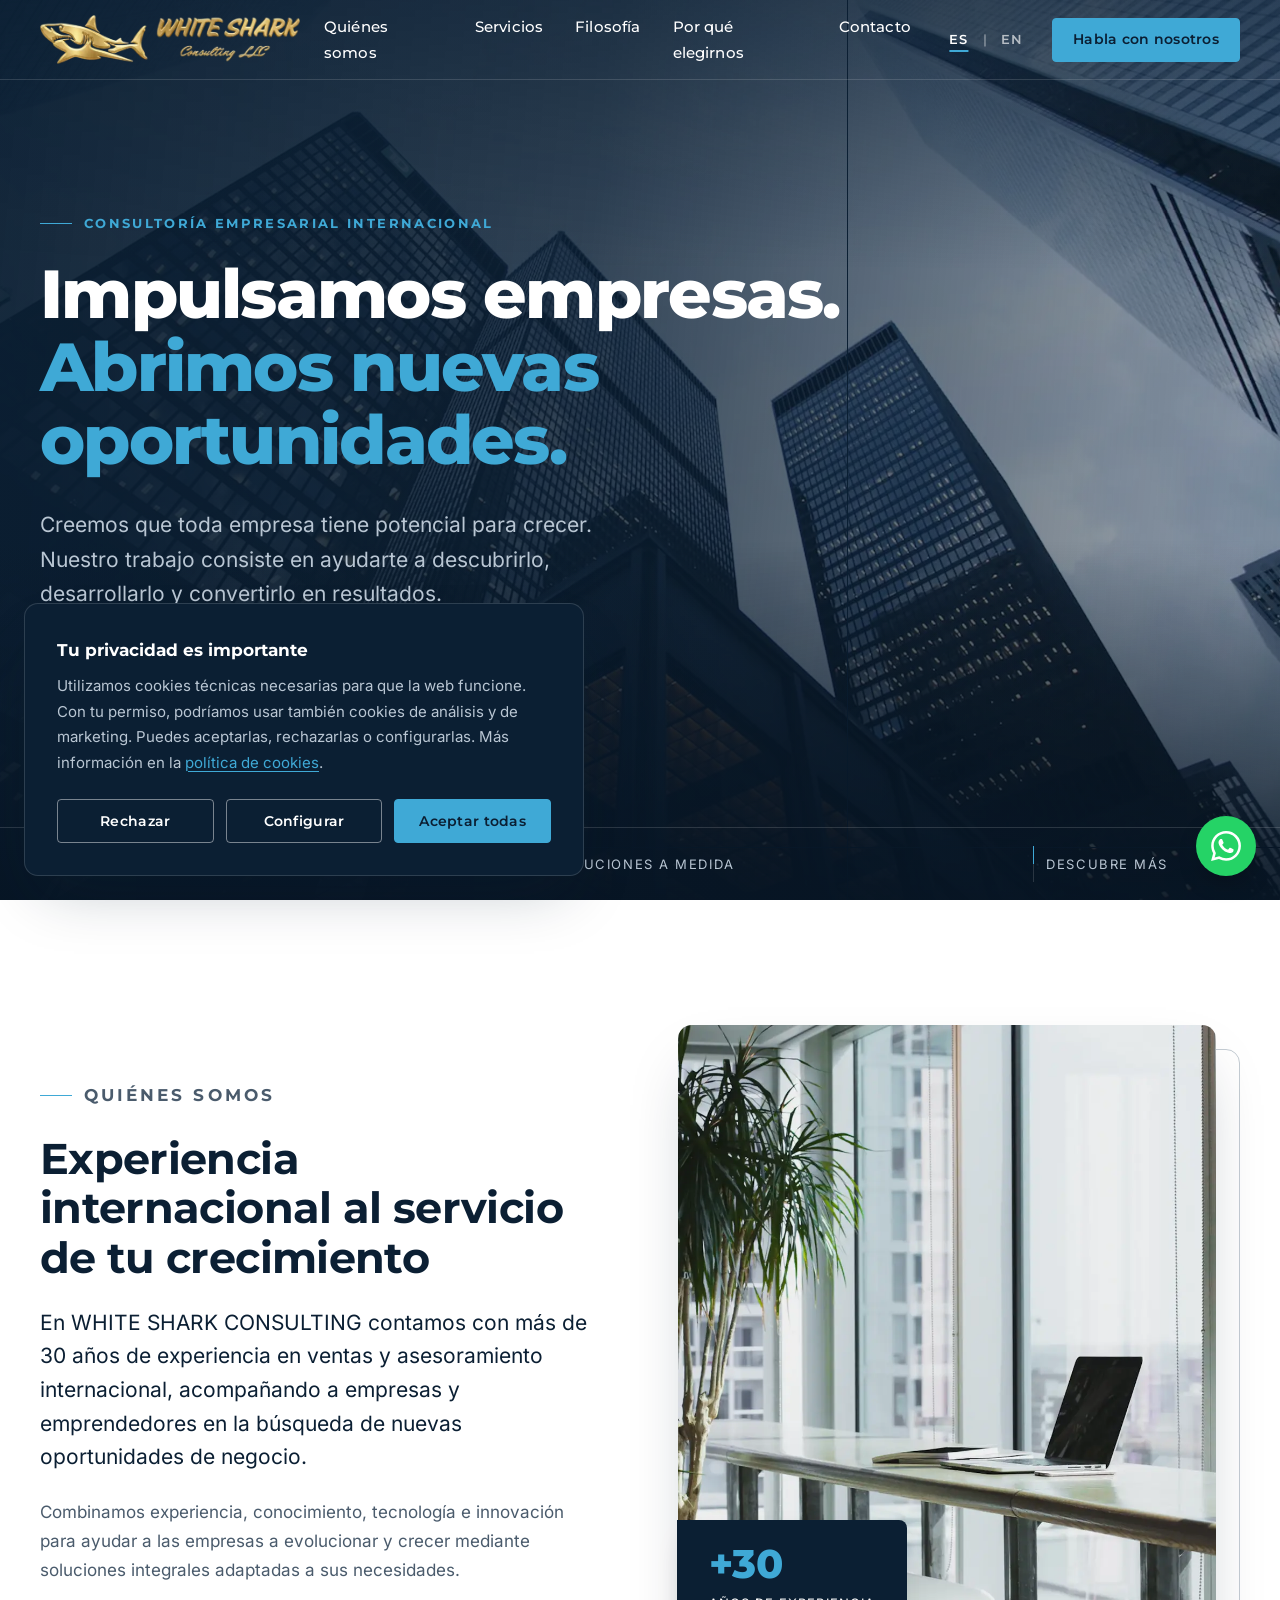
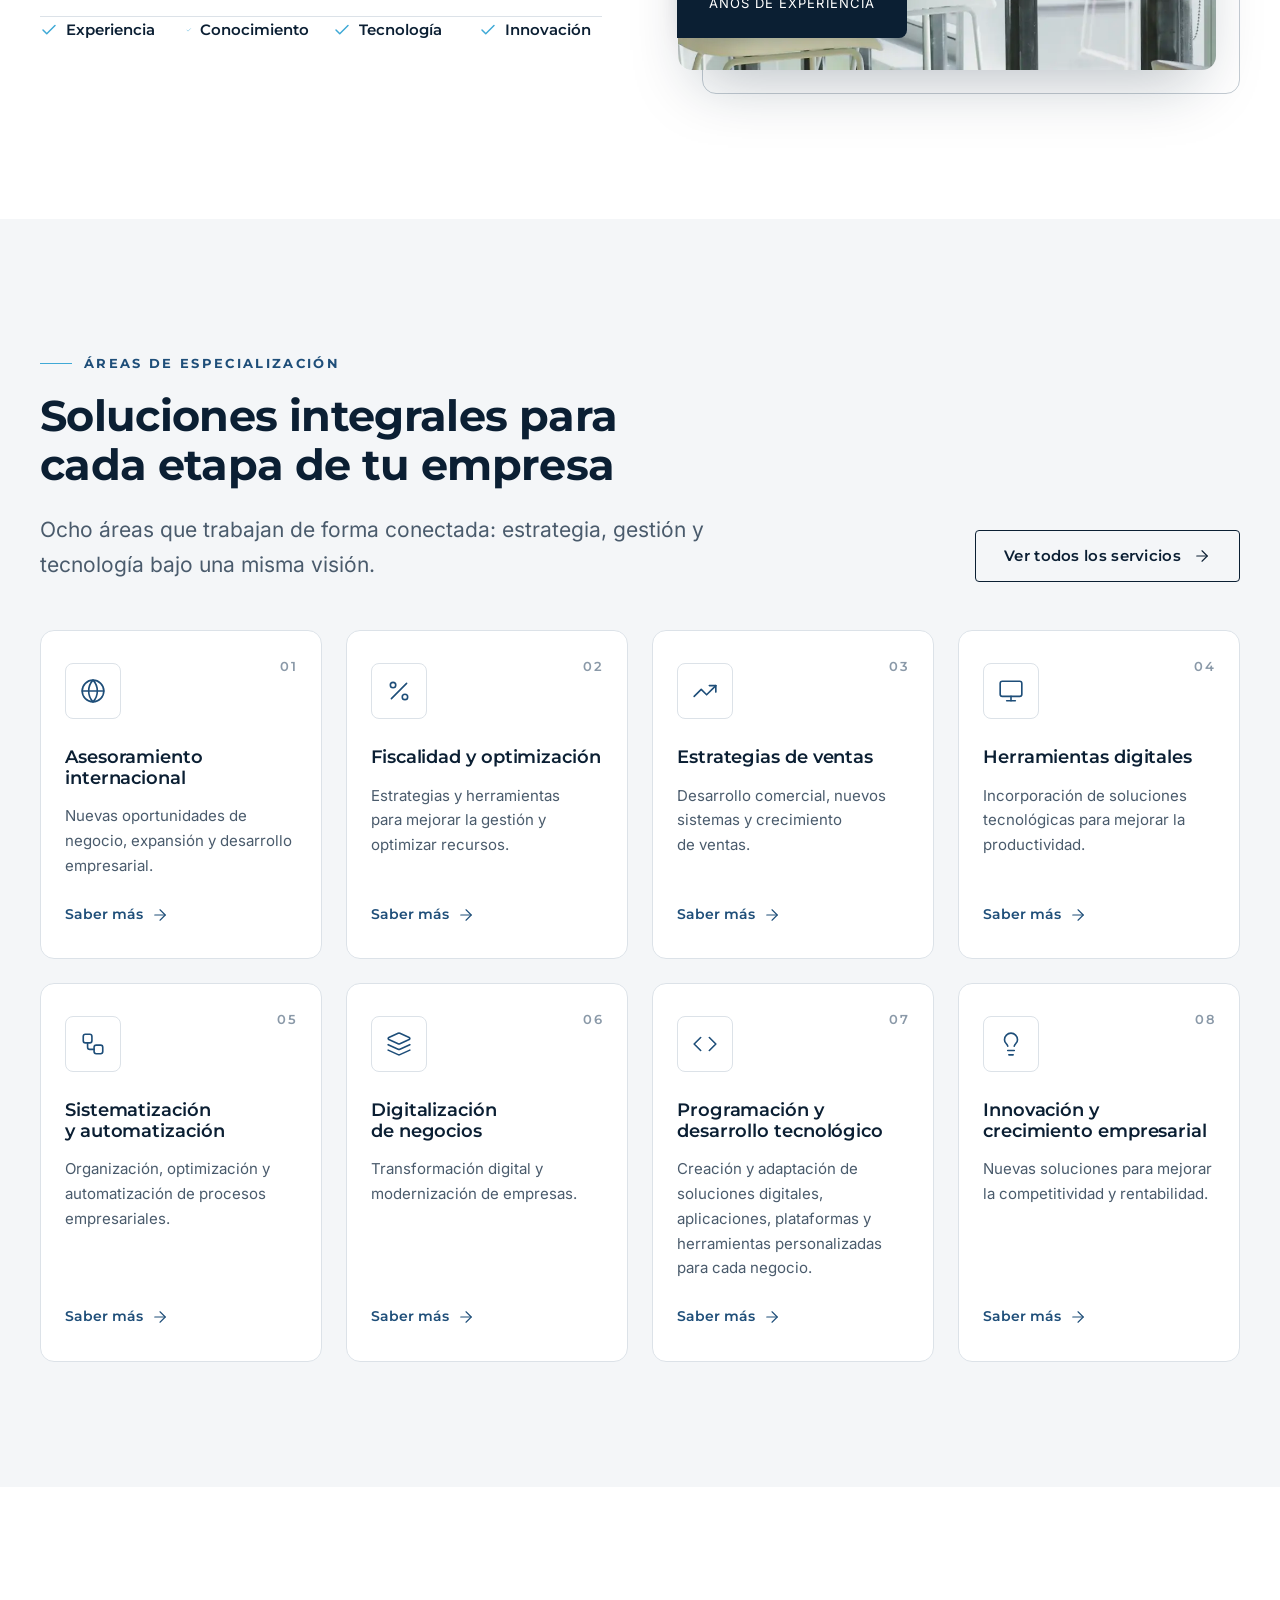
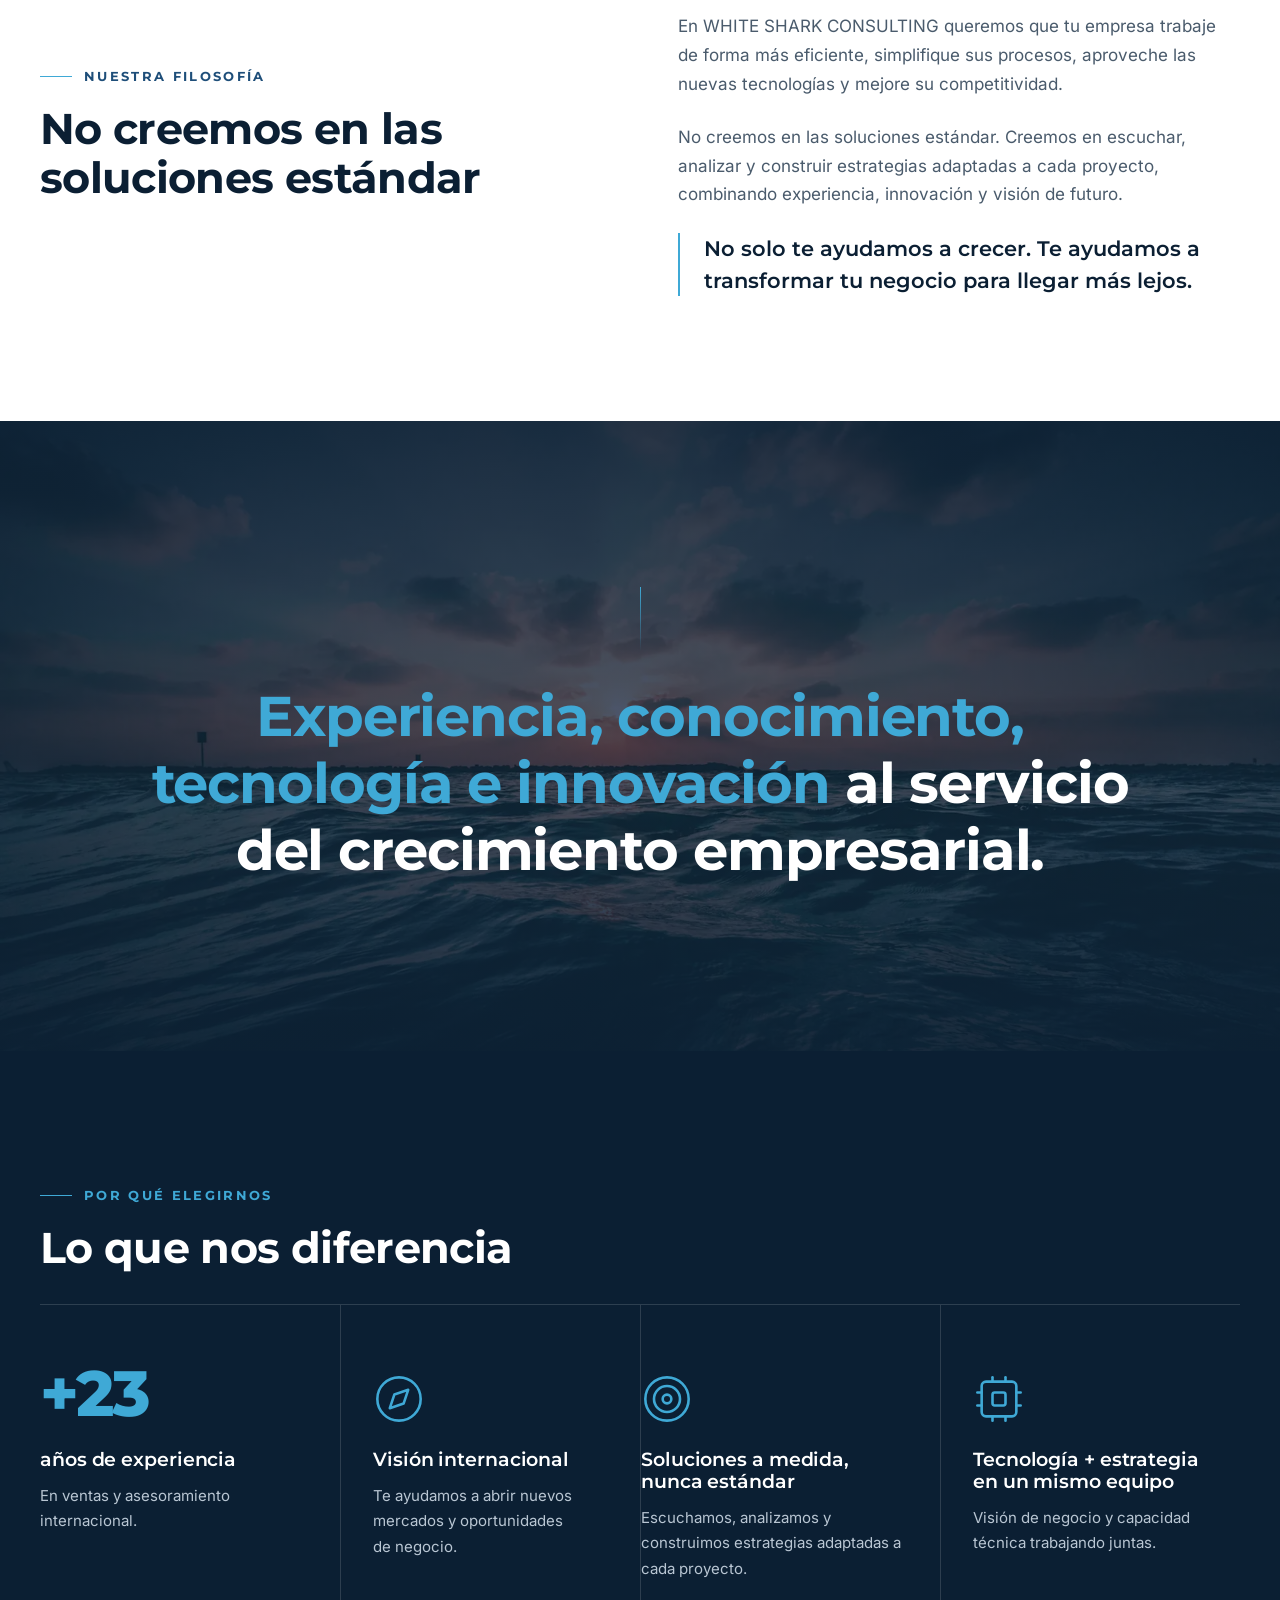
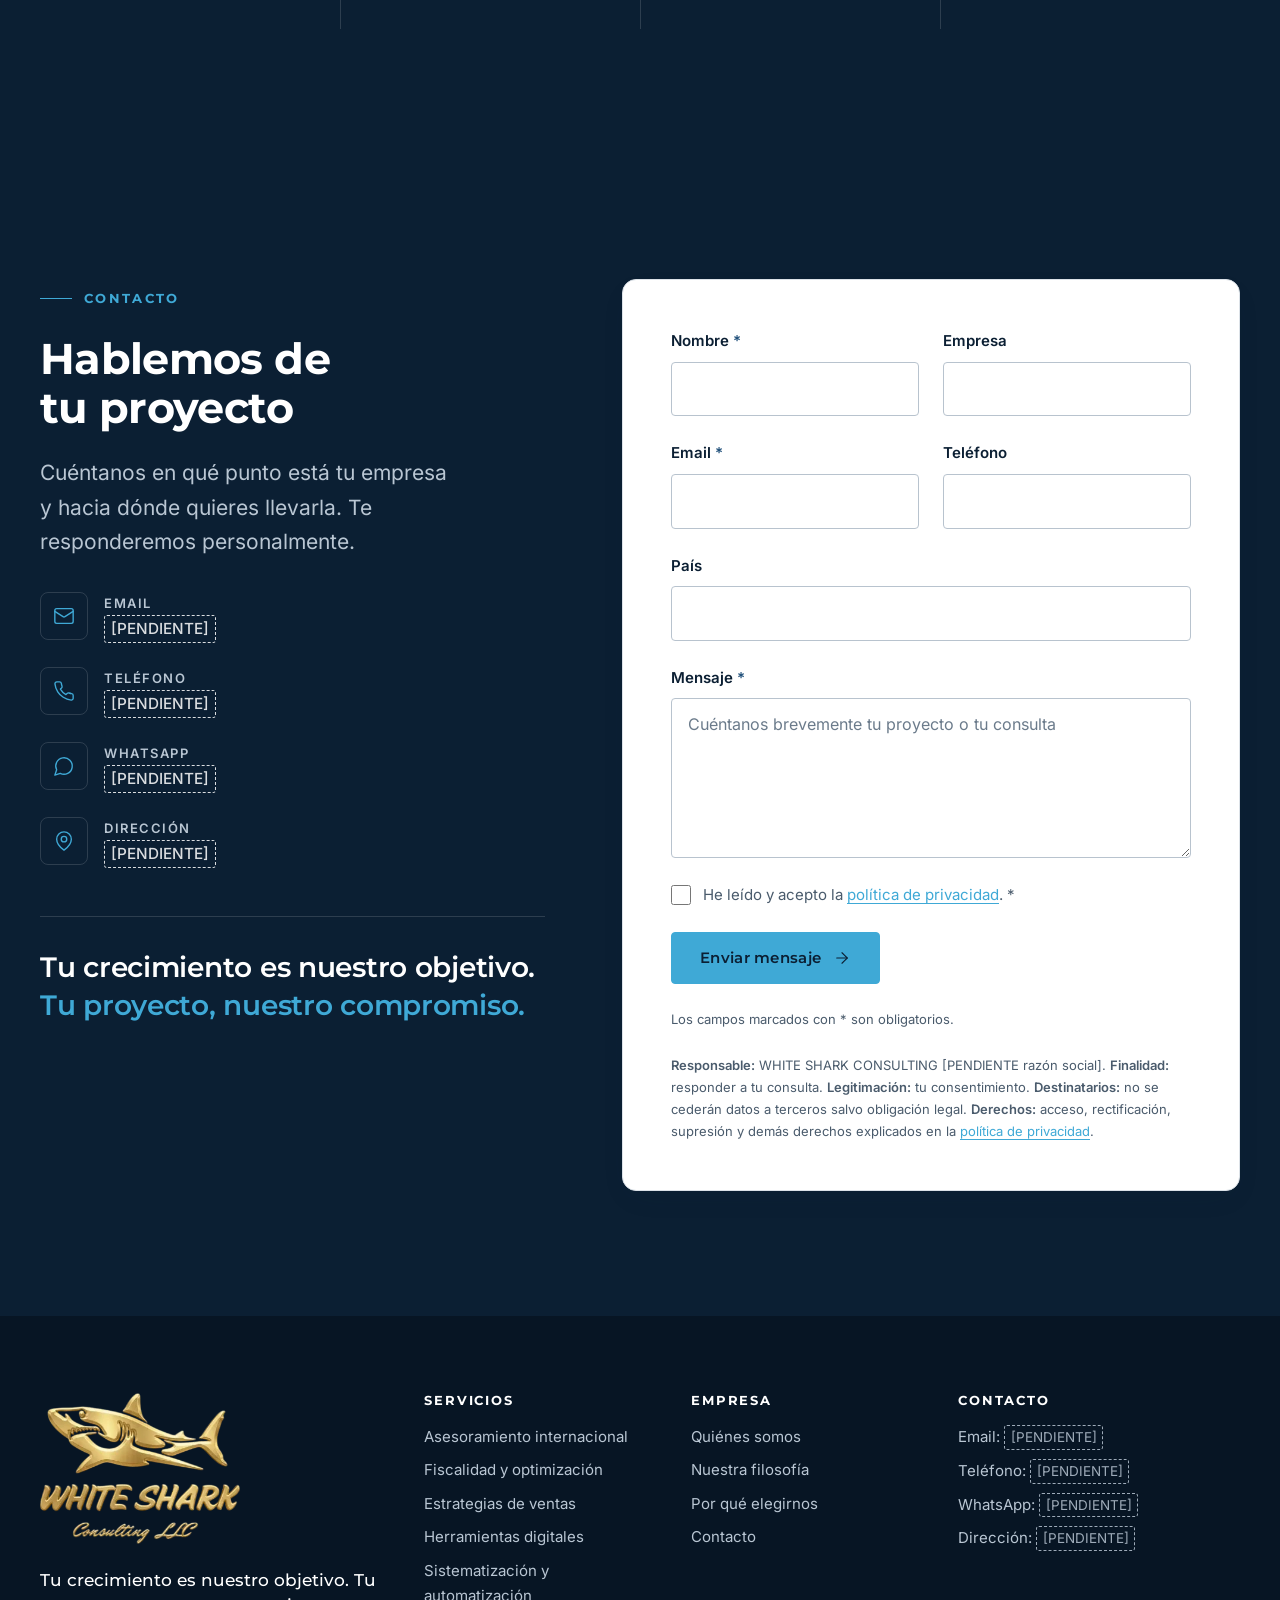
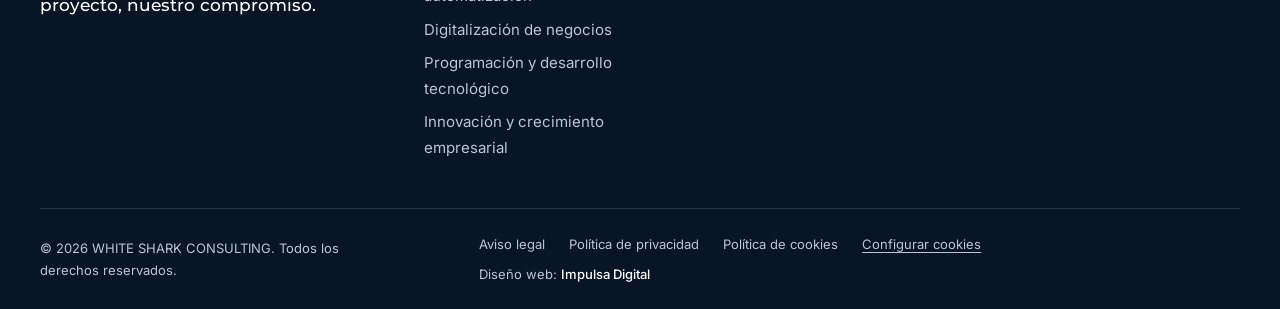
<file: index.html>
<!DOCTYPE html>
<html lang="es">
<head>
  <meta charset="utf-8">
  <meta name="viewport" content="width=device-width, initial-scale=1">
  <title>WHITE SHARK CONSULTING | Consultoría empresarial internacional</title>
  <meta name="description" content="Consultoría empresarial internacional con más de 30 años de experiencia: ventas, fiscalidad, digitalización, automatización y desarrollo tecnológico para hacer crecer tu empresa.">
  <link rel="canonical" href="https://www.whitesharkconsulting.com/">
  <link rel="alternate" hreflang="es" href="https://www.whitesharkconsulting.com/">
  <link rel="alternate" hreflang="en" href="https://www.whitesharkconsulting.com/en/">
  <link rel="alternate" hreflang="x-default" href="https://www.whitesharkconsulting.com/">

  <!-- Open Graph / Twitter Card -->
  <meta property="og:type" content="website">
  <meta property="og:site_name" content="WHITE SHARK CONSULTING">
  <meta property="og:title" content="WHITE SHARK CONSULTING | Consultoría empresarial internacional">
  <meta property="og:description" content="Consultoría empresarial internacional con más de 30 años de experiencia: ventas, fiscalidad, digitalización, automatización y desarrollo tecnológico para hacer crecer tu empresa.">
  <meta property="og:url" content="https://www.whitesharkconsulting.com/">
  <meta property="og:image" content="https://www.whitesharkconsulting.com/assets/img/og/og-image.jpg">
  <meta property="og:image:width" content="1200">
  <meta property="og:image:height" content="630">
  <meta property="og:image:alt" content="WHITE SHARK CONSULTING">
  <meta property="og:locale" content="es_ES">
  <meta property="og:locale:alternate" content="en_US">
  <meta name="twitter:card" content="summary_large_image">
  <meta name="twitter:title" content="WHITE SHARK CONSULTING | Consultoría empresarial internacional">
  <meta name="twitter:description" content="Consultoría empresarial internacional con más de 30 años de experiencia: ventas, fiscalidad, digitalización, automatización y desarrollo tecnológico para hacer crecer tu empresa.">
  <meta name="twitter:image" content="https://www.whitesharkconsulting.com/assets/img/og/og-image.jpg">

  <!-- Favicon (provisional: regenerar con el logo definitivo) -->
  <link rel="icon" href="assets/img/logo/favicon.ico" sizes="48x48">
  <link rel="icon" href="assets/img/logo/favicon.svg" type="image/svg+xml">
  <link rel="apple-touch-icon" href="assets/img/logo/apple-touch-icon.png">
  <meta name="theme-color" content="#0B1F33">

  <!-- Fuentes autoalojadas -->
  <link rel="preload" href="assets/fonts/montserrat-latin.woff2" as="font" type="font/woff2" crossorigin>
  <link rel="preload" href="assets/fonts/inter-latin.woff2" as="font" type="font/woff2" crossorigin>
  <link rel="preload" as="image" href="assets/img/hero/hero-rascacielos-movil.webp" media="(max-width: 767px)" type="image/webp">
  <link rel="preload" as="image" href="assets/img/hero/hero-rascacielos.webp" media="(min-width: 768px)" type="image/webp">

  <!-- Estilos -->
  <link rel="stylesheet" href="assets/css/base.css">
  <link rel="stylesheet" href="assets/css/layout.css">
  <link rel="stylesheet" href="assets/css/components.css">
  <link rel="stylesheet" href="assets/css/animations.css">
  <link rel="stylesheet" href="assets/css/pages/home.css">
  <!-- Datos estructurados schema.org -->
  <script type="application/ld+json">
{
  "@context": "https://schema.org",
  "@type": "ProfessionalService",
  "@id": "https://www.whitesharkconsulting.com/#organization",
  "name": "WHITE SHARK CONSULTING",
  "url": "https://www.whitesharkconsulting.com/",
  "logo": "https://www.whitesharkconsulting.com/assets/img/logo/logo-vertical.png",
  "image": "https://www.whitesharkconsulting.com/assets/img/og/og-image.jpg",
  "description": "Consultoría empresarial internacional con más de 30 años de experiencia: ventas, fiscalidad, digitalización, automatización y desarrollo tecnológico para hacer crecer tu empresa.",
  "slogan": "Impulsamos empresas. Abrimos nuevas oportunidades.",
  "inLanguage": "es",
  "areaServed": "Worldwide",
  "knowsLanguage": [
    "es",
    "en"
  ],
  "knowsAbout": [
    "Asesoramiento internacional",
    "Fiscalidad y optimización",
    "Estrategias de ventas",
    "Herramientas digitales",
    "Sistematización y automatización",
    "Digitalización de negocios",
    "Programación y desarrollo tecnológico",
    "Innovación y crecimiento empresarial"
  ],
  "hasOfferCatalog": {
    "@type": "OfferCatalog",
    "name": "Servicios",
    "itemListElement": [
      {
        "@type": "Offer",
        "itemOffered": {
          "@type": "Service",
          "name": "Asesoramiento internacional",
          "description": "Nuevas oportunidades de negocio, expansión y desarrollo empresarial."
        }
      },
      {
        "@type": "Offer",
        "itemOffered": {
          "@type": "Service",
          "name": "Fiscalidad y optimización",
          "description": "Estrategias y herramientas para mejorar la gestión y optimizar recursos."
        }
      },
      {
        "@type": "Offer",
        "itemOffered": {
          "@type": "Service",
          "name": "Estrategias de ventas",
          "description": "Desarrollo comercial, nuevos sistemas y crecimiento de ventas."
        }
      },
      {
        "@type": "Offer",
        "itemOffered": {
          "@type": "Service",
          "name": "Herramientas digitales",
          "description": "Incorporación de soluciones tecnológicas para mejorar la productividad."
        }
      },
      {
        "@type": "Offer",
        "itemOffered": {
          "@type": "Service",
          "name": "Sistematización y automatización",
          "description": "Organización, optimización y automatización de procesos empresariales."
        }
      },
      {
        "@type": "Offer",
        "itemOffered": {
          "@type": "Service",
          "name": "Digitalización de negocios",
          "description": "Transformación digital y modernización de empresas."
        }
      },
      {
        "@type": "Offer",
        "itemOffered": {
          "@type": "Service",
          "name": "Programación y desarrollo tecnológico",
          "description": "Creación y adaptación de soluciones digitales, aplicaciones, plataformas y herramientas personalizadas para cada negocio."
        }
      },
      {
        "@type": "Offer",
        "itemOffered": {
          "@type": "Service",
          "name": "Innovación y crecimiento empresarial",
          "description": "Nuevas soluciones para mejorar la competitividad y rentabilidad."
        }
      }
    ]
  }
}
  </script>
</head>
<body class="has-hero">
  <!-- ===================== HEADER ===================== -->
  <a class="skip-link" href="#contenido">Saltar al contenido</a>
  <header class="site-header" data-header>
    <div class="container site-header__inner">
      <a class="site-header__brand" href="index.html" aria-label="WHITE SHARK CONSULTING — Inicio">
        <img class="site-logo" src="assets/img/logo/logo.svg" alt="WHITE SHARK CONSULTING" width="230" height="43">
      </a>

      <button class="nav-toggle" type="button" aria-expanded="false" aria-controls="site-nav" data-nav-toggle>
        <span class="nav-toggle__bar"></span>
        <span class="nav-toggle__bar"></span>
        <span class="nav-toggle__bar"></span>
        <span class="visually-hidden">Abrir menú</span>
      </button>

      <nav class="site-nav" id="site-nav" aria-label="Navegación principal">
        <ul class="site-nav__list" role="list">
          <li><a class="site-nav__link" href="index.html#quienes-somos">Quiénes somos</a></li>
          <li><a class="site-nav__link" href="servicios.html">Servicios</a></li>
          <li><a class="site-nav__link" href="index.html#filosofia">Filosofía</a></li>
          <li><a class="site-nav__link" href="index.html#por-que-elegirnos">Por qué elegirnos</a></li>
          <li><a class="site-nav__link" href="contacto.html">Contacto</a></li>
        </ul>
        <div class="site-nav__actions">
          <div class="lang-switch" role="group" aria-label="Idioma">
            <a href="index.html" hreflang="es" lang="es" aria-current="true">ES</a>
            <span class="lang-switch__sep" aria-hidden="true">|</span>
            <a href="en/index.html" hreflang="en" lang="en">EN</a>
          </div>
          <a class="btn btn--primary btn--sm" href="contacto.html">Habla con nosotros</a>
        </div>
      </nav>
    </div>
  </header>

  <main id="contenido">

    <!-- ===================== HERO ===================== -->
    <section class="hero" id="inicio" aria-labelledby="hero-title">
      <picture class="hero__media">
        <source media="(max-width: 767px)" srcset="assets/img/hero/hero-rascacielos-movil.webp" width="800" height="1200">
        <img src="assets/img/hero/hero-rascacielos.webp" alt="Rascacielos de cristal vistos desde abajo" width="1920" height="1080" fetchpriority="high" decoding="async">
      </picture>
      <div class="container">
        <div class="hero__content">
          <p class="eyebrow">Consultoría empresarial internacional</p>
          <h1 id="hero-title">Impulsamos empresas. <span class="accent">Abrimos nuevas oportunidades.</span></h1>
          <p class="hero__lead">Creemos que toda empresa tiene potencial para crecer. Nuestro trabajo consiste en ayudarte a descubrirlo, desarrollarlo y convertirlo en resultados.</p>
          <div class="btn-group">
            <a class="btn btn--primary" href="#contacto">Habla con nosotros <svg class="icon" viewBox="0 0 24 24" aria-hidden="true" focusable="false"><path d="M5 12h14"/><path d="m12 5 7 7-7 7"/></svg></a>
            <a class="btn btn--ghost-light" href="#servicios">Nuestros servicios</a>
          </div>
        </div>
      </div>
      <div class="hero__meta">
        <div class="container hero__meta-inner">
          <ul class="hero__meta-list" role="list">
            <li>+30 años de experiencia</li>
            <li>Visión internacional</li>
            <li>Soluciones a medida</li>
          </ul>
          <a class="hero__scroll" href="#quienes-somos"><span class="hero__scroll-line" aria-hidden="true"></span>Descubre más</a>
        </div>
      </div>
    </section>

    <!-- ===================== QUIÉNES SOMOS ===================== -->
    <section class="section about" id="quienes-somos" aria-labelledby="about-title">
      <div class="container split">
        <div class="about__text" data-animate>
          <p class="eyebrow">Quiénes somos</p>
          <h2 id="about-title">Experiencia internacional al servicio de tu crecimiento</h2>
          <p class="about__intro">En WHITE SHARK CONSULTING contamos con más de 30 años de experiencia en ventas y asesoramiento internacional, acompañando a empresas y emprendedores en la búsqueda de nuevas oportunidades de negocio.</p>
          <p>Combinamos experiencia, conocimiento, tecnología e innovación para ayudar a las empresas a evolucionar y crecer mediante soluciones integrales adaptadas a sus necesidades.</p>
          <ul class="about__keys" role="list">
              <li><svg class="icon" viewBox="0 0 24 24" aria-hidden="true" focusable="false"><path d="M20 6 9 17l-5-5"/></svg>Experiencia</li>
              <li><svg class="icon" viewBox="0 0 24 24" aria-hidden="true" focusable="false"><path d="M20 6 9 17l-5-5"/></svg>Conocimiento</li>
              <li><svg class="icon" viewBox="0 0 24 24" aria-hidden="true" focusable="false"><path d="M20 6 9 17l-5-5"/></svg>Tecnología</li>
              <li><svg class="icon" viewBox="0 0 24 24" aria-hidden="true" focusable="false"><path d="M20 6 9 17l-5-5"/></svg>Innovación</li>
          </ul>
        </div>
        <div class="about__media" data-animate="right">
          <div class="media-frame">
            <img src="assets/img/hero/oficina.webp" alt="Oficina luminosa y moderna con vistas a la ciudad" width="1000" height="1200" loading="lazy" decoding="async">
            <div class="media-badge"><strong>+30</strong><span>años de experiencia</span></div>
          </div>
        </div>
      </div>
    </section>

    <!-- ===================== ÁREAS DE ESPECIALIZACIÓN ===================== -->
    <section class="section section--alt" id="servicios" aria-labelledby="services-title">
      <div class="container">
        <div class="services-intro">
          <div class="section-head" data-animate>
            <p class="eyebrow">Áreas de especialización</p>
            <h2 id="services-title">Soluciones integrales para cada etapa de tu empresa</h2>
            <p class="section-head__lead">Ocho áreas que trabajan de forma conectada: estrategia, gestión y tecnología bajo una misma visión.</p>
          </div>
          <div data-animate>
            <a class="btn btn--ghost" href="servicios.html">Ver todos los servicios <svg class="icon" viewBox="0 0 24 24" aria-hidden="true" focusable="false"><path d="M5 12h14"/><path d="m12 5 7 7-7 7"/></svg></a>
          </div>
        </div>
        <ul class="grid grid--4" role="list">
          <li data-animate data-delay="1">
            <a class="service-card" href="servicios.html#asesoramiento-internacional">
              <span class="service-card__num" aria-hidden="true">01</span>
              <span class="icon-box"><svg class="icon" viewBox="0 0 24 24" aria-hidden="true" focusable="false"><circle cx="12" cy="12" r="10"/><path d="M12 2a14.5 14.5 0 0 0 0 20 14.5 14.5 0 0 0 0-20"/><path d="M2 12h20"/></svg></span>
              <h3>Asesoramiento internacional</h3>
              <p>Nuevas oportunidades de negocio, expansión y desarrollo empresarial.</p>
              <span class="link-arrow">Saber más <svg class="icon" viewBox="0 0 24 24" aria-hidden="true" focusable="false"><path d="M5 12h14"/><path d="m12 5 7 7-7 7"/></svg></span>
            </a>
          </li>
          <li data-animate data-delay="2">
            <a class="service-card" href="servicios.html#fiscalidad-y-optimizacion">
              <span class="service-card__num" aria-hidden="true">02</span>
              <span class="icon-box"><svg class="icon" viewBox="0 0 24 24" aria-hidden="true" focusable="false"><path d="M19 5 5 19"/><circle cx="6.5" cy="6.5" r="2.5"/><circle cx="17.5" cy="17.5" r="2.5"/></svg></span>
              <h3>Fiscalidad y optimización</h3>
              <p>Estrategias y herramientas para mejorar la gestión y optimizar recursos.</p>
              <span class="link-arrow">Saber más <svg class="icon" viewBox="0 0 24 24" aria-hidden="true" focusable="false"><path d="M5 12h14"/><path d="m12 5 7 7-7 7"/></svg></span>
            </a>
          </li>
          <li data-animate data-delay="3">
            <a class="service-card" href="servicios.html#estrategias-de-ventas">
              <span class="service-card__num" aria-hidden="true">03</span>
              <span class="icon-box"><svg class="icon" viewBox="0 0 24 24" aria-hidden="true" focusable="false"><path d="M22 7 13.5 15.5 8.5 10.5 2 17"/><path d="M16 7h6v6"/></svg></span>
              <h3>Estrategias de ventas</h3>
              <p>Desarrollo comercial, nuevos sistemas y crecimiento de ventas.</p>
              <span class="link-arrow">Saber más <svg class="icon" viewBox="0 0 24 24" aria-hidden="true" focusable="false"><path d="M5 12h14"/><path d="m12 5 7 7-7 7"/></svg></span>
            </a>
          </li>
          <li data-animate data-delay="4">
            <a class="service-card" href="servicios.html#herramientas-digitales">
              <span class="service-card__num" aria-hidden="true">04</span>
              <span class="icon-box"><svg class="icon" viewBox="0 0 24 24" aria-hidden="true" focusable="false"><rect width="20" height="14" x="2" y="3" rx="2"/><path d="M8 21h8"/><path d="M12 17v4"/></svg></span>
              <h3>Herramientas digitales</h3>
              <p>Incorporación de soluciones tecnológicas para mejorar la productividad.</p>
              <span class="link-arrow">Saber más <svg class="icon" viewBox="0 0 24 24" aria-hidden="true" focusable="false"><path d="M5 12h14"/><path d="m12 5 7 7-7 7"/></svg></span>
            </a>
          </li>
          <li data-animate data-delay="1">
            <a class="service-card" href="servicios.html#sistematizacion-y-automatizacion">
              <span class="service-card__num" aria-hidden="true">05</span>
              <span class="icon-box"><svg class="icon" viewBox="0 0 24 24" aria-hidden="true" focusable="false"><rect width="8" height="8" x="3" y="3" rx="2"/><path d="M7 11v4a2 2 0 0 0 2 2h4"/><rect width="8" height="8" x="13" y="13" rx="2"/></svg></span>
              <h3>Sistematización y automatización</h3>
              <p>Organización, optimización y automatización de procesos empresariales.</p>
              <span class="link-arrow">Saber más <svg class="icon" viewBox="0 0 24 24" aria-hidden="true" focusable="false"><path d="M5 12h14"/><path d="m12 5 7 7-7 7"/></svg></span>
            </a>
          </li>
          <li data-animate data-delay="2">
            <a class="service-card" href="servicios.html#digitalizacion-de-negocios">
              <span class="service-card__num" aria-hidden="true">06</span>
              <span class="icon-box"><svg class="icon" viewBox="0 0 24 24" aria-hidden="true" focusable="false"><path d="M12.83 2.18a2 2 0 0 0-1.66 0L2.6 6.08a1 1 0 0 0 0 1.83l8.58 3.91a2 2 0 0 0 1.66 0l8.58-3.9a1 1 0 0 0 0-1.83Z"/><path d="m22 17.65-9.17 4.16a2 2 0 0 1-1.66 0L2 17.65"/><path d="m22 12.65-9.17 4.16a2 2 0 0 1-1.66 0L2 12.65"/></svg></span>
              <h3>Digitalización de negocios</h3>
              <p>Transformación digital y modernización de empresas.</p>
              <span class="link-arrow">Saber más <svg class="icon" viewBox="0 0 24 24" aria-hidden="true" focusable="false"><path d="M5 12h14"/><path d="m12 5 7 7-7 7"/></svg></span>
            </a>
          </li>
          <li data-animate data-delay="3">
            <a class="service-card" href="servicios.html#programacion-y-desarrollo-tecnologico">
              <span class="service-card__num" aria-hidden="true">07</span>
              <span class="icon-box"><svg class="icon" viewBox="0 0 24 24" aria-hidden="true" focusable="false"><path d="m16 18 6-6-6-6"/><path d="m8 6-6 6 6 6"/></svg></span>
              <h3>Programación y desarrollo tecnológico</h3>
              <p>Creación y adaptación de soluciones digitales, aplicaciones, plataformas y herramientas personalizadas para cada negocio.</p>
              <span class="link-arrow">Saber más <svg class="icon" viewBox="0 0 24 24" aria-hidden="true" focusable="false"><path d="M5 12h14"/><path d="m12 5 7 7-7 7"/></svg></span>
            </a>
          </li>
          <li data-animate data-delay="4">
            <a class="service-card" href="servicios.html#innovacion-y-crecimiento-empresarial">
              <span class="service-card__num" aria-hidden="true">08</span>
              <span class="icon-box"><svg class="icon" viewBox="0 0 24 24" aria-hidden="true" focusable="false"><path d="M15 14c.2-1 .7-1.7 1.5-2.5 1-.9 1.5-2.2 1.5-3.5A6 6 0 0 0 6 8c0 1 .2 2.2 1.5 3.5.7.7 1.3 1.5 1.5 2.5"/><path d="M9 18h6"/><path d="M10 22h4"/></svg></span>
              <h3>Innovación y crecimiento empresarial</h3>
              <p>Nuevas soluciones para mejorar la competitividad y rentabilidad.</p>
              <span class="link-arrow">Saber más <svg class="icon" viewBox="0 0 24 24" aria-hidden="true" focusable="false"><path d="M5 12h14"/><path d="m12 5 7 7-7 7"/></svg></span>
            </a>
          </li>
        </ul>
      </div>
    </section>

    <!-- ===================== NUESTRA FILOSOFÍA ===================== -->
    <section class="section philosophy" id="filosofia" aria-labelledby="philosophy-title">
      <div class="container split">
        <div class="section-head" data-animate>
          <p class="eyebrow">Nuestra filosofía</p>
          <h2 id="philosophy-title">No creemos en las soluciones estándar</h2>
        </div>
        <div class="philosophy__text" data-animate>
          <p>En WHITE SHARK CONSULTING queremos que tu empresa trabaje de forma más eficiente, simplifique sus procesos, aproveche las nuevas tecnologías y mejore su competitividad.</p>
          <p>No creemos en las soluciones estándar. Creemos en escuchar, analizar y construir estrategias adaptadas a cada proyecto, combinando experiencia, innovación y visión de futuro.</p>
          <p class="philosophy__strong">No solo te ayudamos a crecer. Te ayudamos a transformar tu negocio para llegar más lejos.</p>
        </div>
      </div>
    </section>

    <!-- Frase destacada -->
    <section class="statement" aria-label="Nuestra filosofía">
      <div class="statement__media">
        <img src="assets/img/hero/oceano.webp" alt="Superficie del océano al atardecer" width="1920" height="1000" loading="lazy" decoding="async">
      </div>
      <div class="container">
        <div class="statement__rule" aria-hidden="true"></div>
        <p class="statement__text" data-animate><em>Experiencia, conocimiento, tecnología e innovación</em> al servicio del crecimiento empresarial.</p>
      </div>
    </section>

    <!-- ===================== POR QUÉ ELEGIRNOS ===================== -->
    <section class="section section--dark why" id="por-que-elegirnos" aria-labelledby="why-title">
      <div class="container">
        <div class="section-head" data-animate>
          <p class="eyebrow">Por qué elegirnos</p>
          <h2 id="why-title">Lo que nos diferencia</h2>
        </div>
        <ul class="pillars" role="list">
          <li class="pillar" data-animate data-delay="1">
            <div class="pillar__figure"><span aria-hidden="true">+<span data-count="30">30</span></span></div>
            <h3><span class="visually-hidden">+30 </span>años de experiencia</h3>
            <p>En ventas y asesoramiento internacional.</p>
          </li>
          <li class="pillar" data-animate data-delay="2">
            <div class="pillar__figure"><svg class="icon" viewBox="0 0 24 24" aria-hidden="true" focusable="false"><circle cx="12" cy="12" r="10"/><path d="m16.24 7.76-2.12 6.36-6.36 2.12 2.12-6.36 6.36-2.12z"/></svg></div>
            <h3>Visión internacional</h3>
            <p>Te ayudamos a abrir nuevos mercados y oportunidades de negocio.</p>
          </li>
          <li class="pillar" data-animate data-delay="3">
            <div class="pillar__figure"><svg class="icon" viewBox="0 0 24 24" aria-hidden="true" focusable="false"><circle cx="12" cy="12" r="10"/><circle cx="12" cy="12" r="6"/><circle cx="12" cy="12" r="2"/></svg></div>
            <h3>Soluciones a medida, nunca estándar</h3>
            <p>Escuchamos, analizamos y construimos estrategias adaptadas a cada proyecto.</p>
          </li>
          <li class="pillar" data-animate data-delay="4">
            <div class="pillar__figure"><svg class="icon" viewBox="0 0 24 24" aria-hidden="true" focusable="false"><rect width="16" height="16" x="4" y="4" rx="2"/><rect width="6" height="6" x="9" y="9" rx="1"/><path d="M15 2v2"/><path d="M15 20v2"/><path d="M2 15h2"/><path d="M2 9h2"/><path d="M20 15h2"/><path d="M20 9h2"/><path d="M9 2v2"/><path d="M9 20v2"/></svg></div>
            <h3>Tecnología + estrategia en un mismo equipo</h3>
            <p>Visión de negocio y capacidad técnica trabajando juntas.</p>
          </li>
        </ul>
      </div>
    </section>

    <!-- ===================== TESTIMONIOS =====================
         Se rellena desde assets/data/testimonios.json (ver README).
         Oculta por defecto: solo se muestra si hay testimonios. -->
    <section class="section section--alt" id="testimonios" aria-labelledby="testimonials-title"
             data-testimonios data-src="assets/data/testimonios.json" data-base="" hidden>
      <div class="container">
        <div class="section-head">
          <p class="eyebrow">Testimonios</p>
          <h2 id="testimonials-title">Lo que dicen nuestros clientes</h2>
        </div>
        <div class="t-slider">
          <ul class="t-slider__track" role="list" data-t-track></ul>
          <div class="t-slider__controls" data-t-controls hidden>
            <button class="t-slider__btn" type="button" data-t-prev aria-label="Testimonio anterior"><svg class="icon" viewBox="0 0 24 24" aria-hidden="true" focusable="false"><path d="m15 18-6-6 6-6"/></svg></button>
            <button class="t-slider__btn" type="button" data-t-next aria-label="Siguiente testimonio"><svg class="icon" viewBox="0 0 24 24" aria-hidden="true" focusable="false"><path d="m9 18 6-6-6-6"/></svg></button>
          </div>
        </div>
      </div>
    </section>

    <!-- ===================== CONTACTO ===================== -->
    <section class="section section--dark contact-home" id="contacto" aria-labelledby="contact-title">
      <div class="container split">
        <div class="contact-home__aside" data-animate>
          <p class="eyebrow">Contacto</p>
          <h2 id="contact-title">Hablemos de tu proyecto</h2>
          <p class="section-head__lead">Cuéntanos en qué punto está tu empresa y hacia dónde quieres llevarla. Te responderemos personalmente.</p>
          <!-- [PENDIENTE] Email, teléfono, WhatsApp y dirección -->
            <ul class="contact-list">
              <li>
                <span class="icon-box"><svg class="icon" viewBox="0 0 24 24" aria-hidden="true" focusable="false"><rect width="20" height="16" x="2" y="4" rx="2"/><path d="m22 7-8.97 5.7a1.94 1.94 0 0 1-2.06 0L2 7"/></svg></span>
                <span><span class="contact-list__label">Email</span><span class="contact-list__value"><span class="pending">[PENDIENTE]</span></span></span>
              </li>
              <li>
                <span class="icon-box"><svg class="icon" viewBox="0 0 24 24" aria-hidden="true" focusable="false"><path d="M22 16.92v3a2 2 0 0 1-2.18 2 19.79 19.79 0 0 1-8.63-3.07 19.5 19.5 0 0 1-6-6 19.79 19.79 0 0 1-3.07-8.67A2 2 0 0 1 4.11 2h3a2 2 0 0 1 2 1.72 12.84 12.84 0 0 0 .7 2.81 2 2 0 0 1-.45 2.11L8.09 9.91a16 16 0 0 0 6 6l1.27-1.27a2 2 0 0 1 2.11-.45 12.84 12.84 0 0 0 2.81.7A2 2 0 0 1 22 16.92z"/></svg></span>
                <span><span class="contact-list__label">Teléfono</span><span class="contact-list__value"><span class="pending">[PENDIENTE]</span></span></span>
              </li>
              <li>
                <span class="icon-box"><svg class="icon" viewBox="0 0 24 24" aria-hidden="true" focusable="false"><path d="M7.9 20A9 9 0 1 0 4 16.1L2 22Z"/></svg></span>
                <span><span class="contact-list__label">WhatsApp</span><span class="contact-list__value"><span class="pending">[PENDIENTE]</span></span></span>
              </li>
              <li>
                <span class="icon-box"><svg class="icon" viewBox="0 0 24 24" aria-hidden="true" focusable="false"><path d="M20 10c0 6-8 12-8 12s-8-6-8-12a8 8 0 0 1 16 0Z"/><circle cx="12" cy="10" r="3"/></svg></span>
                <span><span class="contact-list__label">Dirección</span><span class="contact-list__value"><span class="pending">[PENDIENTE]</span></span></span>
              </li>
            </ul>
          <p class="closing-quote">Tu crecimiento es nuestro objetivo. <em>Tu proyecto, nuestro compromiso.</em></p>
        </div>
        <div class="form-card" data-animate>
          <form class="form" action="php/enviar.php" method="post" data-contact-form aria-label="Formulario de contacto">
              <input type="hidden" name="lang" value="es">
              <input type="hidden" name="_ts" value="">
              <!-- Honeypot antispam: los humanos no lo ven -->
              <div class="hp-field" aria-hidden="true">
                <label for="home-website">No rellenes este campo</label>
                <input type="text" id="home-website" name="website" tabindex="-1" autocomplete="off">
              </div>

              <div class="form__row">
                <div class="field">
                  <label for="home-nombre">Nombre <span class="req" aria-hidden="true">*</span></label>
                  <input type="text" id="home-nombre" name="nombre" autocomplete="name" required maxlength="100">
                </div>
                <div class="field">
                  <label for="home-empresa">Empresa</label>
                  <input type="text" id="home-empresa" name="empresa" autocomplete="organization" maxlength="120">
                </div>
              </div>
              <div class="form__row">
                <div class="field">
                  <label for="home-email">Email <span class="req" aria-hidden="true">*</span></label>
                  <input type="email" id="home-email" name="email" autocomplete="email" required maxlength="150">
                </div>
                <div class="field">
                  <label for="home-telefono">Teléfono</label>
                  <input type="tel" id="home-telefono" name="telefono" autocomplete="tel" maxlength="25">
                </div>
              </div>
              <div class="field">
                <label for="home-pais">País</label>
                <input type="text" id="home-pais" name="pais" autocomplete="country-name" maxlength="80">
              </div>
              <div class="field">
                <label for="home-mensaje">Mensaje <span class="req" aria-hidden="true">*</span></label>
                <textarea id="home-mensaje" name="mensaje" rows="5" required maxlength="5000" placeholder="Cuéntanos brevemente tu proyecto o tu consulta"></textarea>
              </div>
              <div class="checkbox">
                <input type="checkbox" id="home-privacidad" name="privacidad" value="1" required>
                <label for="home-privacidad">He leído y acepto la <a href="politica-privacidad.html">política de privacidad</a>. <span class="req" aria-hidden="true">*</span></label>
              </div>

              <div class="form__status" role="status" aria-live="polite" tabindex="-1" data-form-status></div>

              <div>
                <button class="btn btn--primary" type="submit">Enviar mensaje <svg class="icon" viewBox="0 0 24 24" aria-hidden="true" focusable="false"><path d="M5 12h14"/><path d="m12 5 7 7-7 7"/></svg></button>
              </div>
              <p class="form__note">Los campos marcados con * son obligatorios.</p>
              <p class="form__note"><strong>Responsable:</strong> WHITE SHARK CONSULTING [PENDIENTE razón social]. <strong>Finalidad:</strong> responder a tu consulta. <strong>Legitimación:</strong> tu consentimiento. <strong>Destinatarios:</strong> no se cederán datos a terceros salvo obligación legal. <strong>Derechos:</strong> acceso, rectificación, supresión y demás derechos explicados en la <a href="politica-privacidad.html">política de privacidad</a>.</p>
            </form>
        </div>
      </div>
    </section>

  </main>

  <!-- ===================== FOOTER ===================== -->
  <footer class="site-footer">
    <div class="container">
      <div class="site-footer__top">
        <div class="site-footer__brand">
          <img class="site-logo" src="assets/img/logo/logo-vertical.svg" alt="WHITE SHARK CONSULTING" width="200" height="151" loading="lazy">
          <p class="site-footer__claim">Tu crecimiento es nuestro objetivo. Tu proyecto, nuestro compromiso.</p>
        </div>

        <nav aria-label="Servicios">
          <h2 class="site-footer__title">Servicios</h2>
          <ul class="site-footer__list" role="list">
              <li><a href="servicios.html#asesoramiento-internacional">Asesoramiento internacional</a></li>
              <li><a href="servicios.html#fiscalidad-y-optimizacion">Fiscalidad y optimización</a></li>
              <li><a href="servicios.html#estrategias-de-ventas">Estrategias de ventas</a></li>
              <li><a href="servicios.html#herramientas-digitales">Herramientas digitales</a></li>
              <li><a href="servicios.html#sistematizacion-y-automatizacion">Sistematización y automatización</a></li>
              <li><a href="servicios.html#digitalizacion-de-negocios">Digitalización de negocios</a></li>
              <li><a href="servicios.html#programacion-y-desarrollo-tecnologico">Programación y desarrollo tecnológico</a></li>
              <li><a href="servicios.html#innovacion-y-crecimiento-empresarial">Innovación y crecimiento empresarial</a></li>
          </ul>
        </nav>

        <nav aria-label="Empresa">
          <h2 class="site-footer__title">Empresa</h2>
          <ul class="site-footer__list" role="list">
              <li><a href="index.html#quienes-somos">Quiénes somos</a></li>
              <li><a href="index.html#filosofia">Nuestra filosofía</a></li>
              <li><a href="index.html#por-que-elegirnos">Por qué elegirnos</a></li>
              <li><a href="contacto.html">Contacto</a></li>
          </ul>
        </nav>

        <div>
          <h2 class="site-footer__title">Contacto</h2>
          <!-- [PENDIENTE] Datos de contacto -->
          <ul class="site-footer__list" role="list">
            <li>Email: <span class="pending">[PENDIENTE]</span></li>
            <li>Teléfono: <span class="pending">[PENDIENTE]</span></li>
            <li>WhatsApp: <span class="pending">[PENDIENTE]</span></li>
            <li>Dirección: <span class="pending">[PENDIENTE]</span></li>
          </ul>
        </div>
      </div>

      <div class="site-footer__bottom">
        <p>&copy; <span data-year>2026</span> WHITE SHARK CONSULTING. Todos los derechos reservados.</p>
        <div class="site-footer__bottom-links">
          <a href="aviso-legal.html">Aviso legal</a>
          <a href="politica-privacidad.html">Política de privacidad</a>
          <a href="politica-cookies.html">Política de cookies</a>
          <button type="button" data-cookie-settings>Configurar cookies</button>
          <span class="site-footer__credit">Diseño web: <a href="https://impulsadigital.me" target="_blank" rel="noopener">Impulsa Digital</a></span>
        </div>
      </div>
    </div>
  </footer>

  <!-- ===================== WHATSAPP (número en assets/js/main.js) ===================== -->
  <a class="wa-float" href="contacto.html" data-whatsapp aria-label="Escríbenos por WhatsApp">
    <svg viewBox="0 0 24 24" aria-hidden="true" focusable="false"><path d="M17.472 14.382c-.297-.149-1.758-.867-2.03-.967-.273-.099-.471-.148-.67.15-.197.297-.767.966-.94 1.164-.173.199-.347.223-.644.075-.297-.15-1.255-.463-2.39-1.475-.883-.788-1.48-1.761-1.653-2.059-.173-.297-.018-.458.13-.606.134-.133.298-.347.446-.52.149-.174.198-.298.298-.497.099-.198.05-.371-.025-.52-.075-.149-.669-1.612-.916-2.207-.242-.579-.487-.5-.669-.51-.173-.008-.371-.01-.57-.01-.198 0-.52.074-.792.372-.272.297-1.04 1.016-1.04 2.479 0 1.462 1.065 2.875 1.213 3.074.149.198 2.096 3.2 5.077 4.487.709.306 1.262.489 1.694.625.712.227 1.36.195 1.871.118.571-.085 1.758-.719 2.006-1.413.248-.694.248-1.289.173-1.413-.074-.124-.272-.198-.57-.347m-5.421 7.403h-.004a9.87 9.87 0 0 1-5.031-1.378l-.361-.214-3.741.982.998-3.648-.235-.374a9.86 9.86 0 0 1-1.51-5.26c.001-5.45 4.436-9.884 9.888-9.884 2.64 0 5.122 1.03 6.988 2.898a9.825 9.825 0 0 1 2.893 6.994c-.003 5.45-4.437 9.884-9.885 9.884m8.413-18.297A11.815 11.815 0 0 0 12.05 0C5.495 0 .16 5.335.157 11.892c0 2.096.547 4.142 1.588 5.945L.057 24l6.305-1.654a11.882 11.882 0 0 0 5.683 1.448h.005c6.554 0 11.89-5.335 11.893-11.893a11.821 11.821 0 0 0-3.48-8.413Z"/></svg>
  </a>

  <!-- ===================== BANNER DE COOKIES ===================== -->
  <div class="cookie-banner" role="region" aria-labelledby="cookie-banner-title" data-cookie-banner hidden>
    <p class="cookie-banner__title" id="cookie-banner-title">Tu privacidad es importante</p>
    <p>Utilizamos cookies técnicas necesarias para que la web funcione. Con tu permiso, podríamos usar también cookies de análisis y de marketing. Puedes aceptarlas, rechazarlas o configurarlas. Más información en la <a href="politica-cookies.html">política de cookies</a>.</p>
    <div class="cookie-banner__actions">
      <button class="btn btn--ghost-light btn--sm" type="button" data-cookie-action="reject">Rechazar</button>
      <button class="btn btn--ghost-light btn--sm" type="button" data-cookie-action="settings">Configurar</button>
      <button class="btn btn--primary btn--sm" type="button" data-cookie-action="accept">Aceptar todas</button>
    </div>
  </div>

  <dialog class="cookie-dialog" aria-labelledby="cookie-dialog-title" data-cookie-dialog>
    <div class="cookie-dialog__inner">
      <h2 id="cookie-dialog-title">Configuración de cookies</h2>
      <p>Elige qué tipos de cookies quieres permitir. Puedes cambiar tu elección en cualquier momento desde el pie de página.</p>

      <div class="cookie-option">
        <span class="field__label">Necesarias</span>
        <span class="cookie-option__always">Siempre activas</span>
        <p>Imprescindibles para el funcionamiento de la web y para recordar tu elección sobre cookies. No se pueden desactivar.</p>
      </div>
      <div class="cookie-option">
        <label for="cookie-analytics">Análisis</label>
        <input class="switch" type="checkbox" id="cookie-analytics" name="cookie-analytics" role="switch">
        <p>Nos ayudarían a entender cómo se usa la web para mejorarla. Actualmente no se utilizan.</p>
      </div>
      <div class="cookie-option">
        <label for="cookie-marketing">Marketing</label>
        <input class="switch" type="checkbox" id="cookie-marketing" name="cookie-marketing" role="switch">
        <p>Permitirían mostrar contenidos relevantes en otras plataformas. Actualmente no se utilizan.</p>
      </div>

      <div class="cookie-dialog__actions">
        <button class="btn btn--ghost btn--sm" type="button" data-cookie-action="reject">Rechazar</button>
        <button class="btn btn--primary btn--sm" type="button" data-cookie-action="save">Guardar preferencias</button>
      </div>
    </div>
  </dialog>

  <!-- ===================== SCRIPTS ===================== -->
  <script src="assets/js/main.js" defer></script>
  <script src="assets/js/components/animaciones.js" defer></script>
  <script src="assets/js/components/cookies.js" defer></script>
  <script src="assets/js/components/testimonios.js" defer></script>
  <script src="assets/js/components/formulario.js" defer></script>
</body>
</html>
</file>
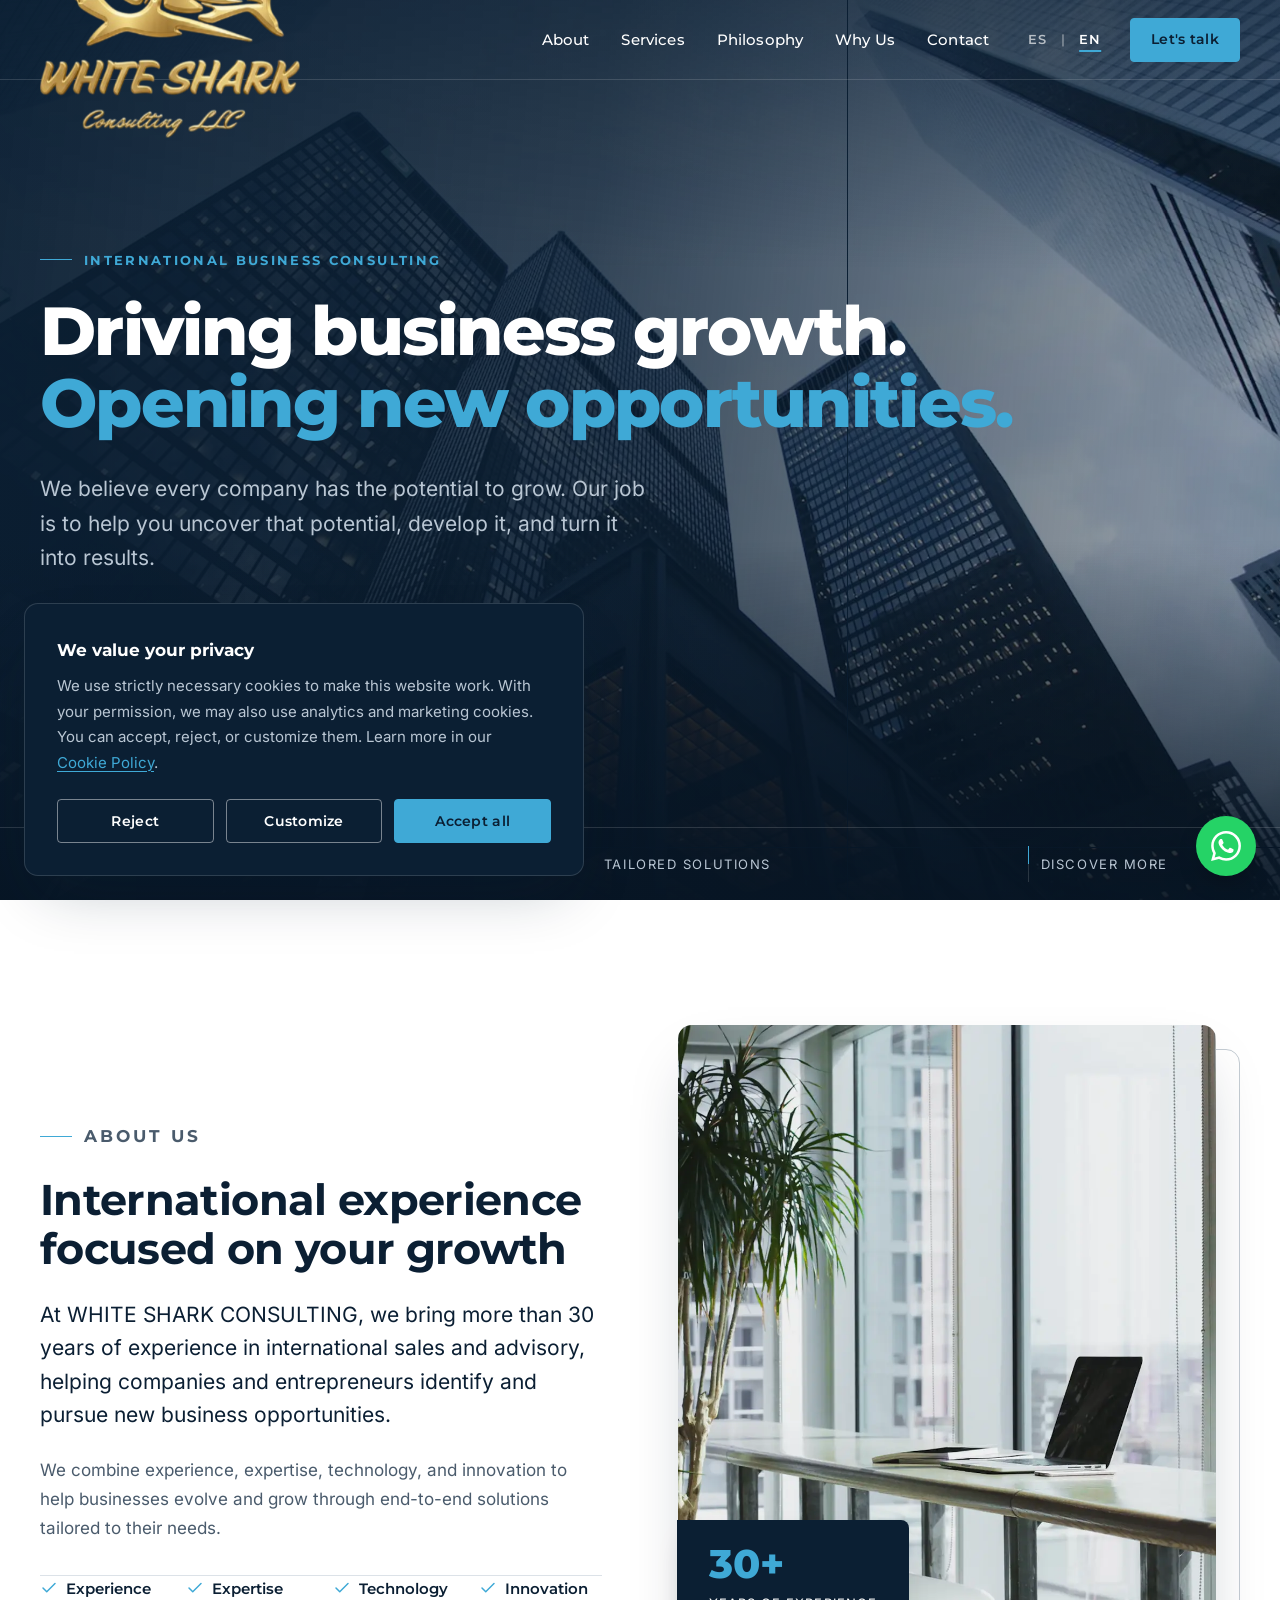
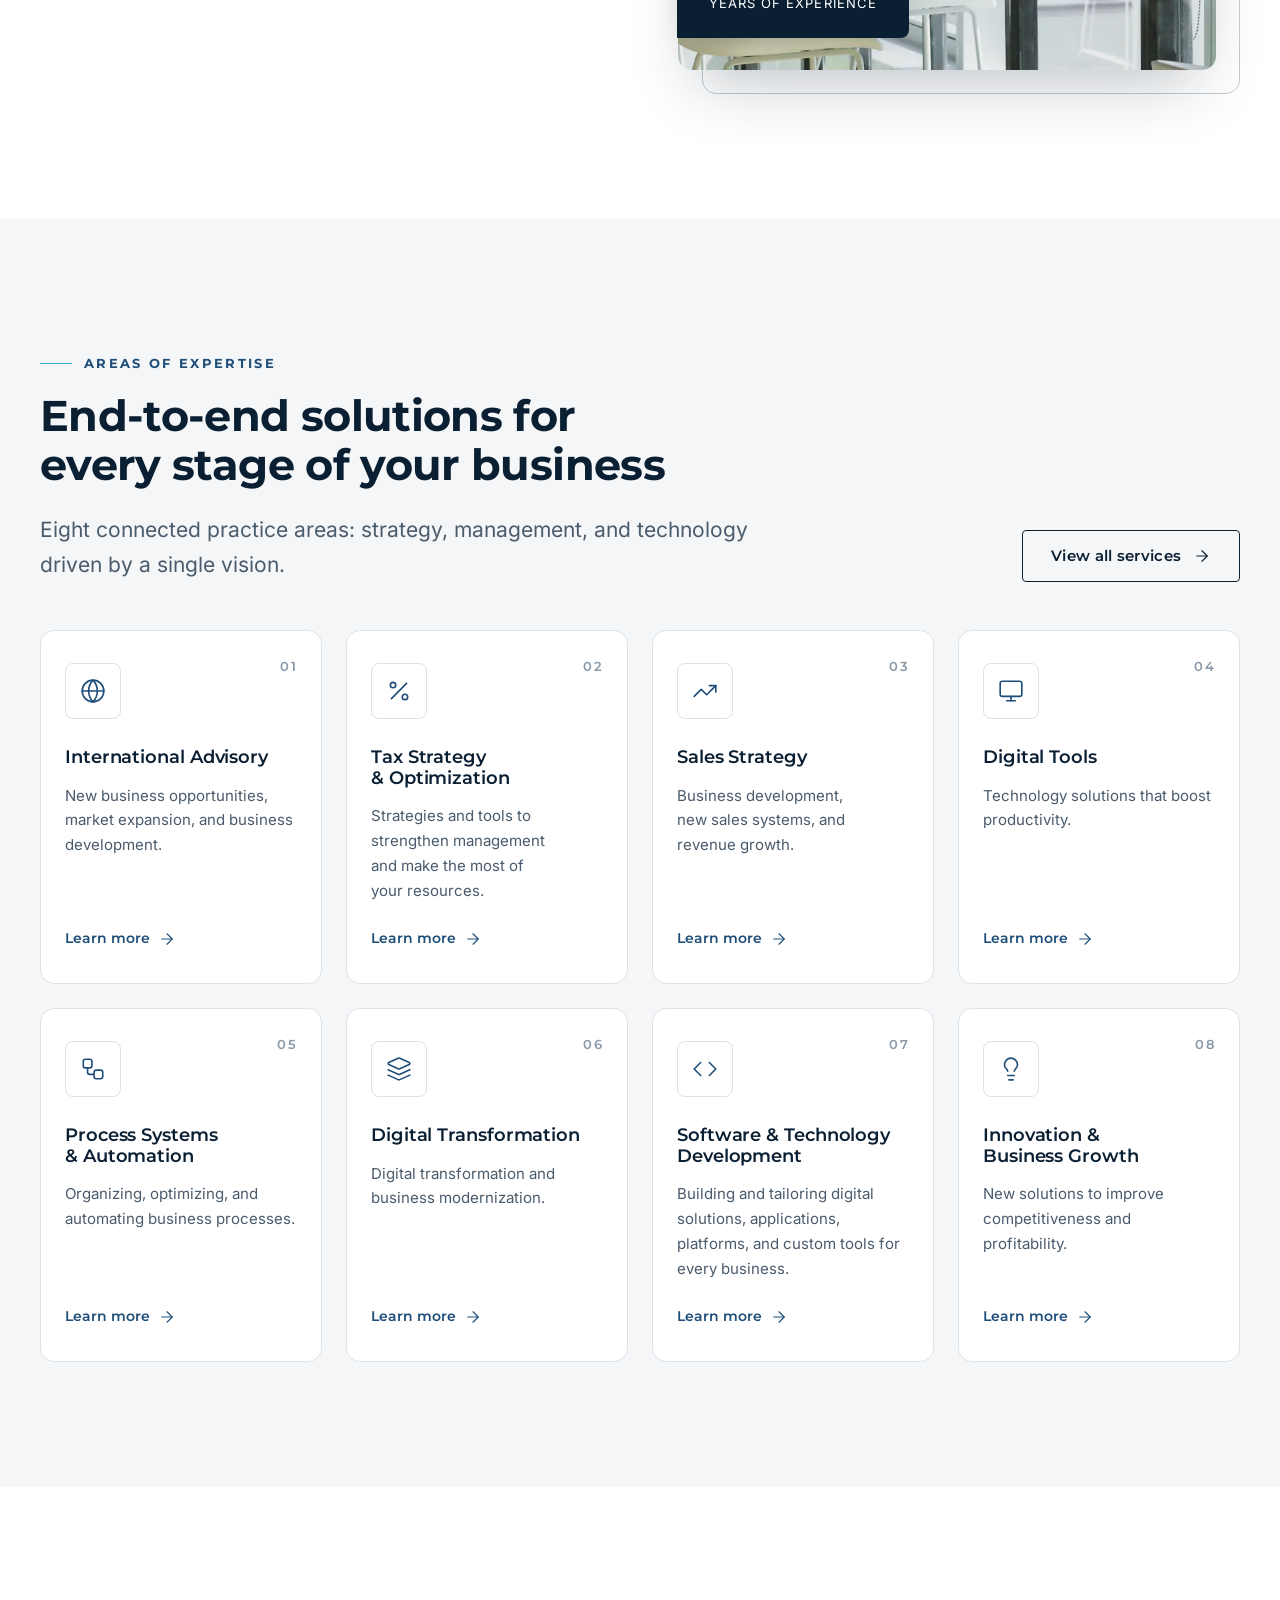
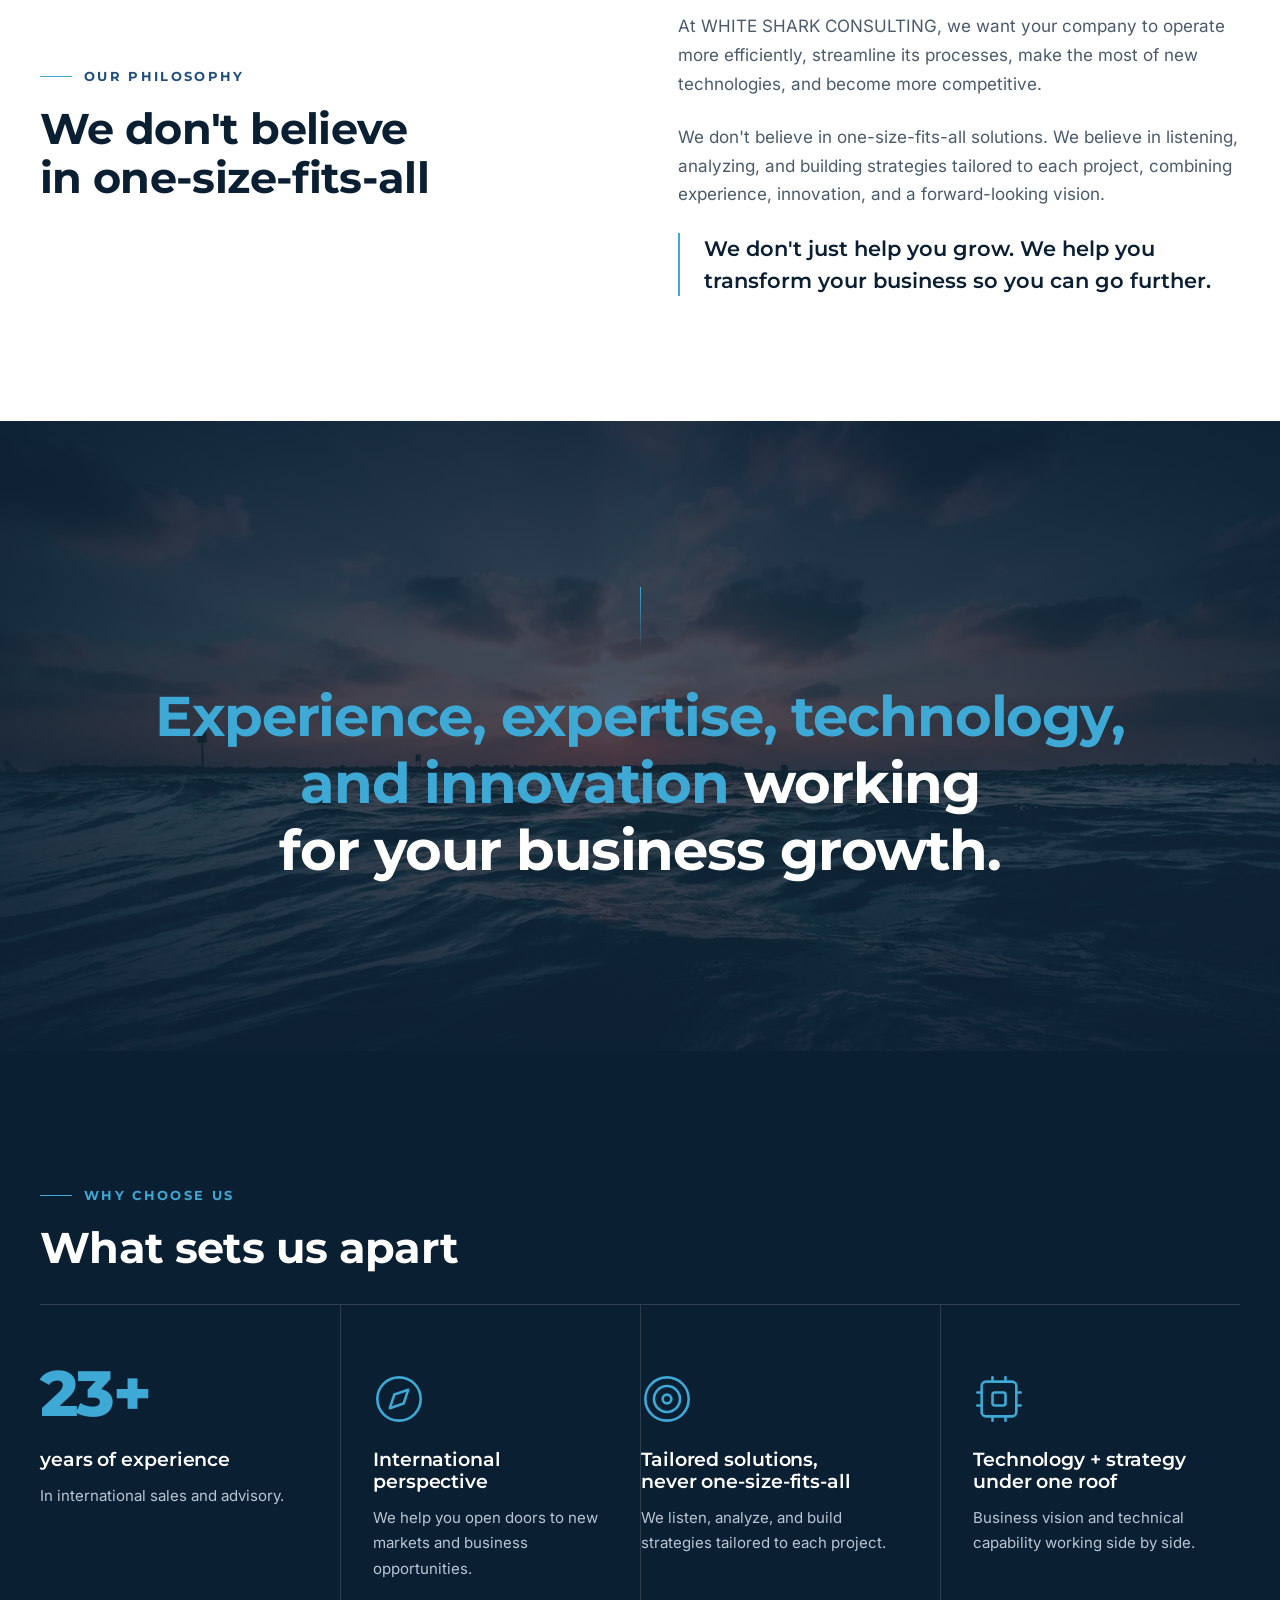
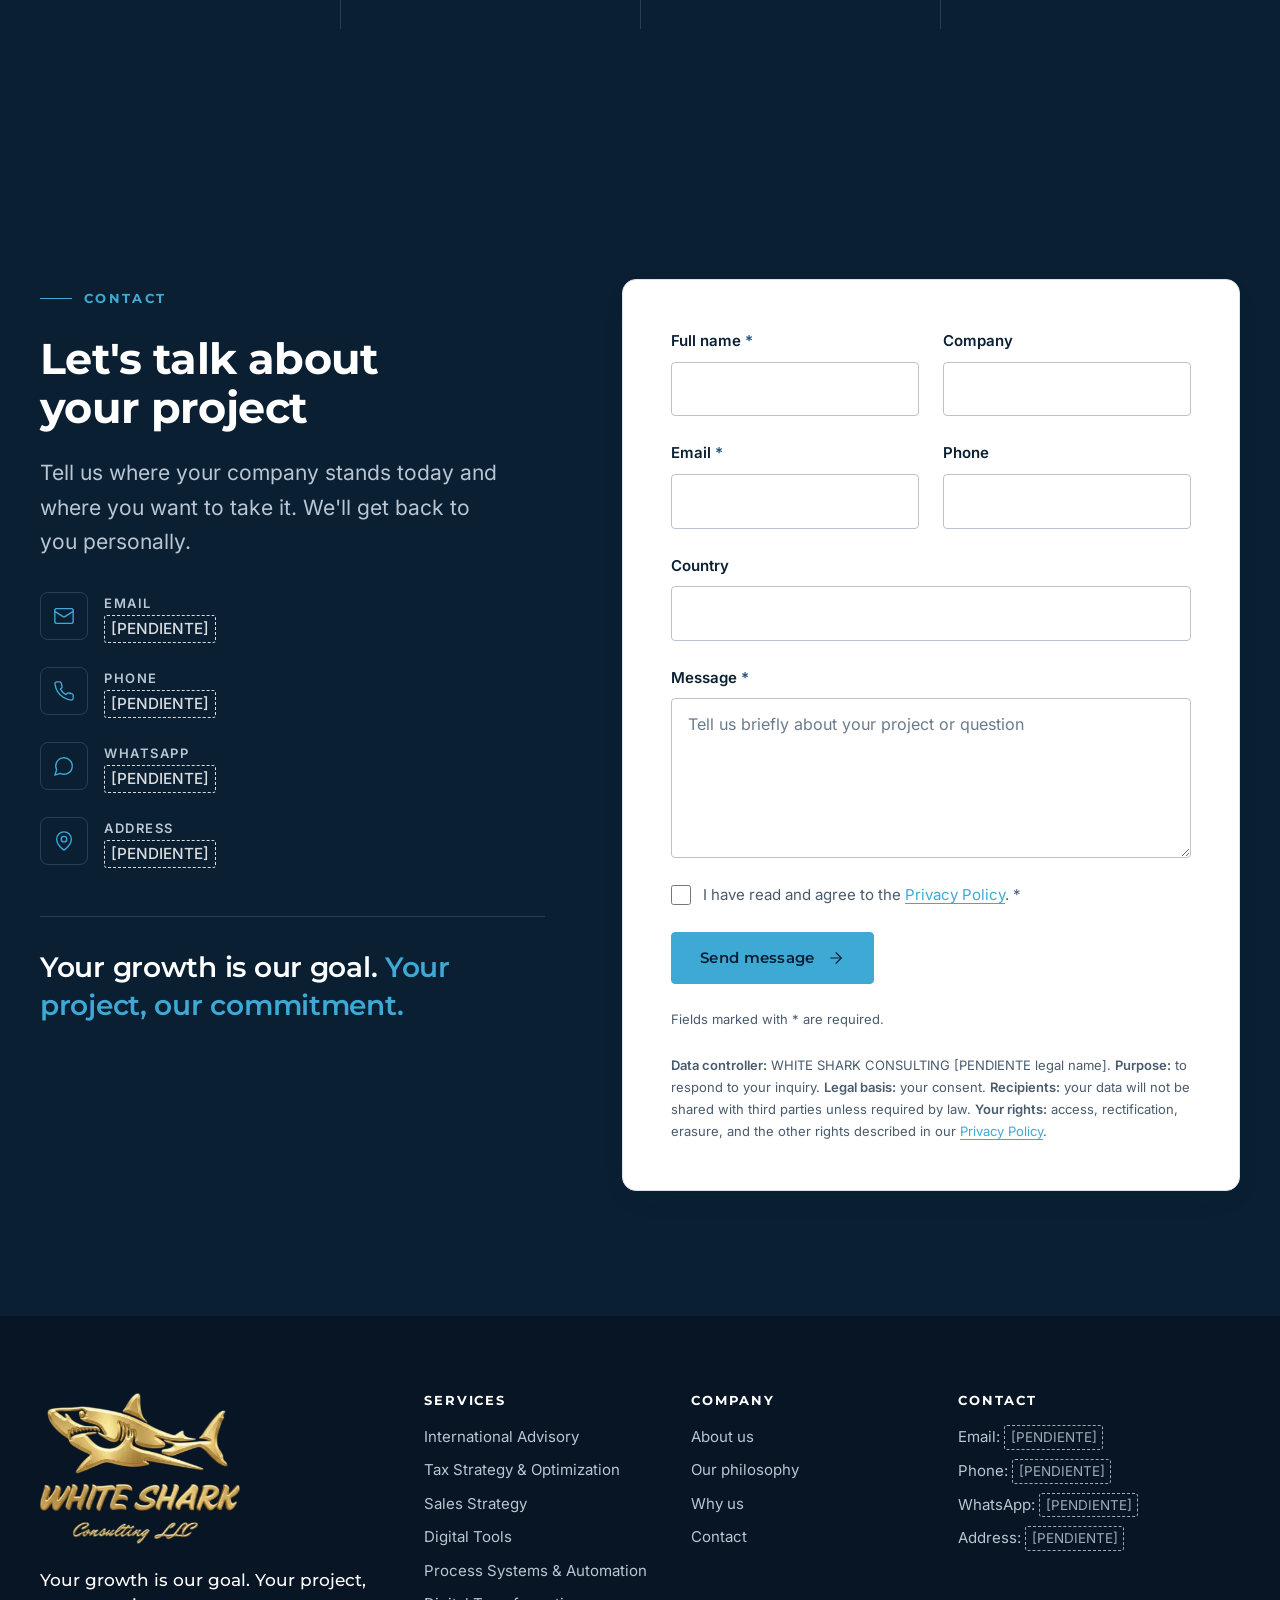
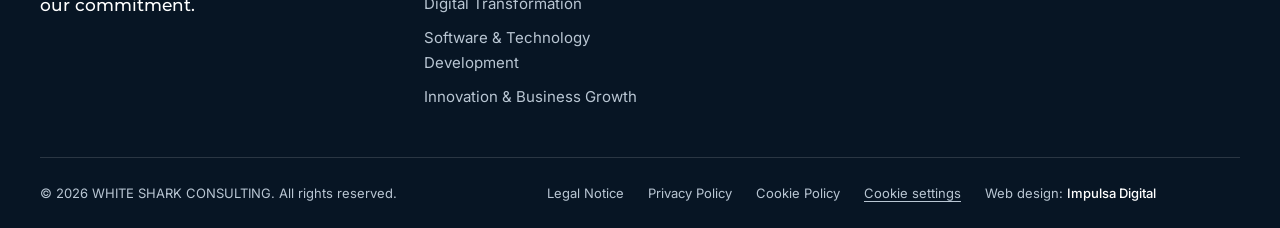
<file: en/index.html>
<!DOCTYPE html>
<html lang="en">
<head>
  <meta charset="utf-8">
  <meta name="viewport" content="width=device-width, initial-scale=1">
  <title>WHITE SHARK CONSULTING | International Business Consulting</title>
  <meta name="description" content="International business consulting backed by 30+ years of experience: sales, tax strategy, digital transformation, automation, and software development to help your company grow.">
  <link rel="canonical" href="https://www.whitesharkconsulting.com/en/">
  <link rel="alternate" hreflang="es" href="https://www.whitesharkconsulting.com/">
  <link rel="alternate" hreflang="en" href="https://www.whitesharkconsulting.com/en/">
  <link rel="alternate" hreflang="x-default" href="https://www.whitesharkconsulting.com/">

  <!-- Open Graph / Twitter Card -->
  <meta property="og:type" content="website">
  <meta property="og:site_name" content="WHITE SHARK CONSULTING">
  <meta property="og:title" content="WHITE SHARK CONSULTING | International Business Consulting">
  <meta property="og:description" content="International business consulting backed by 30+ years of experience: sales, tax strategy, digital transformation, automation, and software development to help your company grow.">
  <meta property="og:url" content="https://www.whitesharkconsulting.com/en/">
  <meta property="og:image" content="https://www.whitesharkconsulting.com/assets/img/og/og-image.jpg">
  <meta property="og:image:width" content="1200">
  <meta property="og:image:height" content="630">
  <meta property="og:image:alt" content="WHITE SHARK CONSULTING">
  <meta property="og:locale" content="en_US">
  <meta property="og:locale:alternate" content="es_ES">
  <meta name="twitter:card" content="summary_large_image">
  <meta name="twitter:title" content="WHITE SHARK CONSULTING | International Business Consulting">
  <meta name="twitter:description" content="International business consulting backed by 30+ years of experience: sales, tax strategy, digital transformation, automation, and software development to help your company grow.">
  <meta name="twitter:image" content="https://www.whitesharkconsulting.com/assets/img/og/og-image.jpg">

  <!-- Favicon (provisional: regenerar con el logo definitivo) -->
  <link rel="icon" href="../assets/img/logo/favicon.ico" sizes="48x48">
  <link rel="icon" href="../assets/img/logo/favicon.svg" type="image/svg+xml">
  <link rel="apple-touch-icon" href="../assets/img/logo/apple-touch-icon.png">
  <meta name="theme-color" content="#0B1F33">

  <!-- Fuentes autoalojadas -->
  <link rel="preload" href="../assets/fonts/montserrat-latin.woff2" as="font" type="font/woff2" crossorigin>
  <link rel="preload" href="../assets/fonts/inter-latin.woff2" as="font" type="font/woff2" crossorigin>
  <link rel="preload" as="image" href="../assets/img/hero/hero-rascacielos-movil.webp" media="(max-width: 767px)" type="image/webp">
  <link rel="preload" as="image" href="../assets/img/hero/hero-rascacielos.webp" media="(min-width: 768px)" type="image/webp">

  <!-- Estilos -->
  <link rel="stylesheet" href="../assets/css/base.css">
  <link rel="stylesheet" href="../assets/css/layout.css">
  <link rel="stylesheet" href="../assets/css/components.css">
  <link rel="stylesheet" href="../assets/css/animations.css">
  <link rel="stylesheet" href="../assets/css/pages/home.css">
  <!-- Datos estructurados schema.org -->
  <script type="application/ld+json">
{
  "@context": "https://schema.org",
  "@type": "ProfessionalService",
  "@id": "https://www.whitesharkconsulting.com/#organization",
  "name": "WHITE SHARK CONSULTING",
  "url": "https://www.whitesharkconsulting.com/en/",
  "logo": "https://www.whitesharkconsulting.com/assets/img/logo/logo-vertical.png",
  "image": "https://www.whitesharkconsulting.com/assets/img/og/og-image.jpg",
  "description": "International business consulting backed by 30+ years of experience: sales, tax strategy, digital transformation, automation, and software development to help your company grow.",
  "slogan": "Driving business growth. Opening new opportunities.",
  "inLanguage": "en",
  "areaServed": "Worldwide",
  "knowsLanguage": [
    "es",
    "en"
  ],
  "knowsAbout": [
    "International Advisory",
    "Tax Strategy & Optimization",
    "Sales Strategy",
    "Digital Tools",
    "Process Systems & Automation",
    "Digital Transformation",
    "Software & Technology Development",
    "Innovation & Business Growth"
  ],
  "hasOfferCatalog": {
    "@type": "OfferCatalog",
    "name": "Services",
    "itemListElement": [
      {
        "@type": "Offer",
        "itemOffered": {
          "@type": "Service",
          "name": "International Advisory",
          "description": "New business opportunities, market expansion, and business development."
        }
      },
      {
        "@type": "Offer",
        "itemOffered": {
          "@type": "Service",
          "name": "Tax Strategy & Optimization",
          "description": "Strategies and tools to strengthen management and make the most of your resources."
        }
      },
      {
        "@type": "Offer",
        "itemOffered": {
          "@type": "Service",
          "name": "Sales Strategy",
          "description": "Business development, new sales systems, and revenue growth."
        }
      },
      {
        "@type": "Offer",
        "itemOffered": {
          "@type": "Service",
          "name": "Digital Tools",
          "description": "Technology solutions that boost productivity."
        }
      },
      {
        "@type": "Offer",
        "itemOffered": {
          "@type": "Service",
          "name": "Process Systems & Automation",
          "description": "Organizing, optimizing, and automating business processes."
        }
      },
      {
        "@type": "Offer",
        "itemOffered": {
          "@type": "Service",
          "name": "Digital Transformation",
          "description": "Digital transformation and business modernization."
        }
      },
      {
        "@type": "Offer",
        "itemOffered": {
          "@type": "Service",
          "name": "Software & Technology Development",
          "description": "Building and tailoring digital solutions, applications, platforms, and custom tools for every business."
        }
      },
      {
        "@type": "Offer",
        "itemOffered": {
          "@type": "Service",
          "name": "Innovation & Business Growth",
          "description": "New solutions to improve competitiveness and profitability."
        }
      }
    ]
  }
}
  </script>
</head>
<body class="has-hero">
  <!-- ===================== HEADER ===================== -->
  <a class="skip-link" href="#contenido">Skip to content</a>
  <header class="site-header" data-header>
    <div class="container site-header__inner">
      <a class="site-header__brand" href="index.html" aria-label="WHITE SHARK CONSULTING — Home">
        <img class="site-logo" src="../assets/img/logo/logo-vertical.png" alt="WHITE SHARK CONSULTING" width="230" height="43">
      </a>

      <button class="nav-toggle" type="button" aria-expanded="false" aria-controls="site-nav" data-nav-toggle>
        <span class="nav-toggle__bar"></span>
        <span class="nav-toggle__bar"></span>
        <span class="nav-toggle__bar"></span>
        <span class="visually-hidden">Open menu</span>
      </button>

      <nav class="site-nav" id="site-nav" aria-label="Main navigation">
        <ul class="site-nav__list" role="list">
          <li><a class="site-nav__link" href="index.html#about">About</a></li>
          <li><a class="site-nav__link" href="services.html">Services</a></li>
          <li><a class="site-nav__link" href="index.html#philosophy">Philosophy</a></li>
          <li><a class="site-nav__link" href="index.html#why-us">Why Us</a></li>
          <li><a class="site-nav__link" href="contact.html">Contact</a></li>
        </ul>
        <div class="site-nav__actions">
          <div class="lang-switch" role="group" aria-label="Language">
            <a href="../index.html" hreflang="es" lang="es">ES</a>
            <span class="lang-switch__sep" aria-hidden="true">|</span>
            <a href="index.html" hreflang="en" lang="en" aria-current="true">EN</a>
          </div>
          <a class="btn btn--primary btn--sm" href="contact.html">Let's talk</a>
        </div>
      </nav>
    </div>
  </header>

  <main id="contenido">

    <!-- ===================== HERO ===================== -->
    <section class="hero" id="home" aria-labelledby="hero-title">
      <picture class="hero__media">
        <source media="(max-width: 767px)" srcset="../assets/img/hero/hero-rascacielos-movil.webp" width="800" height="1200">
        <img src="../assets/img/hero/hero-rascacielos.webp" alt="Glass skyscrapers seen from below" width="1920" height="1080" fetchpriority="high" decoding="async">
      </picture>
      <div class="container">
        <div class="hero__content">
          <p class="eyebrow">International business consulting</p>
          <h1 id="hero-title">Driving business growth. <span class="accent">Opening new opportunities.</span></h1>
          <p class="hero__lead">We believe every company has the potential to grow. Our job is to help you uncover that potential, develop it, and turn it into results.</p>
          <div class="btn-group">
            <a class="btn btn--primary" href="#contact">Let's talk <svg class="icon" viewBox="0 0 24 24" aria-hidden="true" focusable="false"><path d="M5 12h14"/><path d="m12 5 7 7-7 7"/></svg></a>
            <a class="btn btn--ghost-light" href="#services">Our services</a>
          </div>
        </div>
      </div>
      <div class="hero__meta">
        <div class="container hero__meta-inner">
          <ul class="hero__meta-list" role="list">
            <li>30+ years of experience</li>
            <li>International perspective</li>
            <li>Tailored solutions</li>
          </ul>
          <a class="hero__scroll" href="#about"><span class="hero__scroll-line" aria-hidden="true"></span>Discover more</a>
        </div>
      </div>
    </section>

    <!-- ===================== QUIÉNES SOMOS ===================== -->
    <section class="section about" id="about" aria-labelledby="about-title">
      <div class="container split">
        <div class="about__text" data-animate>
          <p class="eyebrow">About us</p>
          <h2 id="about-title">International experience focused on your growth</h2>
          <p class="about__intro">At WHITE SHARK CONSULTING, we bring more than 30 years of experience in international sales and advisory, helping companies and entrepreneurs identify and pursue new business opportunities.</p>
          <p>We combine experience, expertise, technology, and innovation to help businesses evolve and grow through end-to-end solutions tailored to their needs.</p>
          <ul class="about__keys" role="list">
              <li><svg class="icon" viewBox="0 0 24 24" aria-hidden="true" focusable="false"><path d="M20 6 9 17l-5-5"/></svg>Experience</li>
              <li><svg class="icon" viewBox="0 0 24 24" aria-hidden="true" focusable="false"><path d="M20 6 9 17l-5-5"/></svg>Expertise</li>
              <li><svg class="icon" viewBox="0 0 24 24" aria-hidden="true" focusable="false"><path d="M20 6 9 17l-5-5"/></svg>Technology</li>
              <li><svg class="icon" viewBox="0 0 24 24" aria-hidden="true" focusable="false"><path d="M20 6 9 17l-5-5"/></svg>Innovation</li>
          </ul>
        </div>
        <div class="about__media" data-animate="right">
          <div class="media-frame">
            <img src="../assets/img/hero/oficina.webp" alt="Bright, modern office overlooking the city" width="1000" height="1200" loading="lazy" decoding="async">
            <div class="media-badge"><strong>30+</strong><span>years of experience</span></div>
          </div>
        </div>
      </div>
    </section>

    <!-- ===================== ÁREAS DE ESPECIALIZACIÓN ===================== -->
    <section class="section section--alt" id="services" aria-labelledby="services-title">
      <div class="container">
        <div class="services-intro">
          <div class="section-head" data-animate>
            <p class="eyebrow">Areas of expertise</p>
            <h2 id="services-title">End-to-end solutions for every stage of your business</h2>
            <p class="section-head__lead">Eight connected practice areas: strategy, management, and technology driven by a single vision.</p>
          </div>
          <div data-animate>
            <a class="btn btn--ghost" href="services.html">View all services <svg class="icon" viewBox="0 0 24 24" aria-hidden="true" focusable="false"><path d="M5 12h14"/><path d="m12 5 7 7-7 7"/></svg></a>
          </div>
        </div>
        <ul class="grid grid--4" role="list">
          <li data-animate data-delay="1">
            <a class="service-card" href="services.html#international-advisory">
              <span class="service-card__num" aria-hidden="true">01</span>
              <span class="icon-box"><svg class="icon" viewBox="0 0 24 24" aria-hidden="true" focusable="false"><circle cx="12" cy="12" r="10"/><path d="M12 2a14.5 14.5 0 0 0 0 20 14.5 14.5 0 0 0 0-20"/><path d="M2 12h20"/></svg></span>
              <h3>International Advisory</h3>
              <p>New business opportunities, market expansion, and business development.</p>
              <span class="link-arrow">Learn more <svg class="icon" viewBox="0 0 24 24" aria-hidden="true" focusable="false"><path d="M5 12h14"/><path d="m12 5 7 7-7 7"/></svg></span>
            </a>
          </li>
          <li data-animate data-delay="2">
            <a class="service-card" href="services.html#tax-strategy-optimization">
              <span class="service-card__num" aria-hidden="true">02</span>
              <span class="icon-box"><svg class="icon" viewBox="0 0 24 24" aria-hidden="true" focusable="false"><path d="M19 5 5 19"/><circle cx="6.5" cy="6.5" r="2.5"/><circle cx="17.5" cy="17.5" r="2.5"/></svg></span>
              <h3>Tax Strategy & Optimization</h3>
              <p>Strategies and tools to strengthen management and make the most of your resources.</p>
              <span class="link-arrow">Learn more <svg class="icon" viewBox="0 0 24 24" aria-hidden="true" focusable="false"><path d="M5 12h14"/><path d="m12 5 7 7-7 7"/></svg></span>
            </a>
          </li>
          <li data-animate data-delay="3">
            <a class="service-card" href="services.html#sales-strategy">
              <span class="service-card__num" aria-hidden="true">03</span>
              <span class="icon-box"><svg class="icon" viewBox="0 0 24 24" aria-hidden="true" focusable="false"><path d="M22 7 13.5 15.5 8.5 10.5 2 17"/><path d="M16 7h6v6"/></svg></span>
              <h3>Sales Strategy</h3>
              <p>Business development, new sales systems, and revenue growth.</p>
              <span class="link-arrow">Learn more <svg class="icon" viewBox="0 0 24 24" aria-hidden="true" focusable="false"><path d="M5 12h14"/><path d="m12 5 7 7-7 7"/></svg></span>
            </a>
          </li>
          <li data-animate data-delay="4">
            <a class="service-card" href="services.html#digital-tools">
              <span class="service-card__num" aria-hidden="true">04</span>
              <span class="icon-box"><svg class="icon" viewBox="0 0 24 24" aria-hidden="true" focusable="false"><rect width="20" height="14" x="2" y="3" rx="2"/><path d="M8 21h8"/><path d="M12 17v4"/></svg></span>
              <h3>Digital Tools</h3>
              <p>Technology solutions that boost productivity.</p>
              <span class="link-arrow">Learn more <svg class="icon" viewBox="0 0 24 24" aria-hidden="true" focusable="false"><path d="M5 12h14"/><path d="m12 5 7 7-7 7"/></svg></span>
            </a>
          </li>
          <li data-animate data-delay="1">
            <a class="service-card" href="services.html#process-systems-automation">
              <span class="service-card__num" aria-hidden="true">05</span>
              <span class="icon-box"><svg class="icon" viewBox="0 0 24 24" aria-hidden="true" focusable="false"><rect width="8" height="8" x="3" y="3" rx="2"/><path d="M7 11v4a2 2 0 0 0 2 2h4"/><rect width="8" height="8" x="13" y="13" rx="2"/></svg></span>
              <h3>Process Systems & Automation</h3>
              <p>Organizing, optimizing, and automating business processes.</p>
              <span class="link-arrow">Learn more <svg class="icon" viewBox="0 0 24 24" aria-hidden="true" focusable="false"><path d="M5 12h14"/><path d="m12 5 7 7-7 7"/></svg></span>
            </a>
          </li>
          <li data-animate data-delay="2">
            <a class="service-card" href="services.html#digital-transformation">
              <span class="service-card__num" aria-hidden="true">06</span>
              <span class="icon-box"><svg class="icon" viewBox="0 0 24 24" aria-hidden="true" focusable="false"><path d="M12.83 2.18a2 2 0 0 0-1.66 0L2.6 6.08a1 1 0 0 0 0 1.83l8.58 3.91a2 2 0 0 0 1.66 0l8.58-3.9a1 1 0 0 0 0-1.83Z"/><path d="m22 17.65-9.17 4.16a2 2 0 0 1-1.66 0L2 17.65"/><path d="m22 12.65-9.17 4.16a2 2 0 0 1-1.66 0L2 12.65"/></svg></span>
              <h3>Digital Transformation</h3>
              <p>Digital transformation and business modernization.</p>
              <span class="link-arrow">Learn more <svg class="icon" viewBox="0 0 24 24" aria-hidden="true" focusable="false"><path d="M5 12h14"/><path d="m12 5 7 7-7 7"/></svg></span>
            </a>
          </li>
          <li data-animate data-delay="3">
            <a class="service-card" href="services.html#software-technology-development">
              <span class="service-card__num" aria-hidden="true">07</span>
              <span class="icon-box"><svg class="icon" viewBox="0 0 24 24" aria-hidden="true" focusable="false"><path d="m16 18 6-6-6-6"/><path d="m8 6-6 6 6 6"/></svg></span>
              <h3>Software & Technology Development</h3>
              <p>Building and tailoring digital solutions, applications, platforms, and custom tools for every business.</p>
              <span class="link-arrow">Learn more <svg class="icon" viewBox="0 0 24 24" aria-hidden="true" focusable="false"><path d="M5 12h14"/><path d="m12 5 7 7-7 7"/></svg></span>
            </a>
          </li>
          <li data-animate data-delay="4">
            <a class="service-card" href="services.html#innovation-business-growth">
              <span class="service-card__num" aria-hidden="true">08</span>
              <span class="icon-box"><svg class="icon" viewBox="0 0 24 24" aria-hidden="true" focusable="false"><path d="M15 14c.2-1 .7-1.7 1.5-2.5 1-.9 1.5-2.2 1.5-3.5A6 6 0 0 0 6 8c0 1 .2 2.2 1.5 3.5.7.7 1.3 1.5 1.5 2.5"/><path d="M9 18h6"/><path d="M10 22h4"/></svg></span>
              <h3>Innovation & Business Growth</h3>
              <p>New solutions to improve competitiveness and profitability.</p>
              <span class="link-arrow">Learn more <svg class="icon" viewBox="0 0 24 24" aria-hidden="true" focusable="false"><path d="M5 12h14"/><path d="m12 5 7 7-7 7"/></svg></span>
            </a>
          </li>
        </ul>
      </div>
    </section>

    <!-- ===================== NUESTRA FILOSOFÍA ===================== -->
    <section class="section philosophy" id="philosophy" aria-labelledby="philosophy-title">
      <div class="container split">
        <div class="section-head" data-animate>
          <p class="eyebrow">Our philosophy</p>
          <h2 id="philosophy-title">We don't believe in one-size-fits-all</h2>
        </div>
        <div class="philosophy__text" data-animate>
          <p>At WHITE SHARK CONSULTING, we want your company to operate more efficiently, streamline its processes, make the most of new technologies, and become more competitive.</p>
          <p>We don't believe in one-size-fits-all solutions. We believe in listening, analyzing, and building strategies tailored to each project, combining experience, innovation, and a forward-looking vision.</p>
          <p class="philosophy__strong">We don't just help you grow. We help you transform your business so you can go further.</p>
        </div>
      </div>
    </section>

    <!-- Frase destacada -->
    <section class="statement" aria-label="Our philosophy">
      <div class="statement__media">
        <img src="../assets/img/hero/oceano.webp" alt="Ocean surface at sunset" width="1920" height="1000" loading="lazy" decoding="async">
      </div>
      <div class="container">
        <div class="statement__rule" aria-hidden="true"></div>
        <p class="statement__text" data-animate><em>Experience, expertise, technology, and innovation</em> working for your business growth.</p>
      </div>
    </section>

    <!-- ===================== POR QUÉ ELEGIRNOS ===================== -->
    <section class="section section--dark why" id="why-us" aria-labelledby="why-title">
      <div class="container">
        <div class="section-head" data-animate>
          <p class="eyebrow">Why choose us</p>
          <h2 id="why-title">What sets us apart</h2>
        </div>
        <ul class="pillars" role="list">
          <li class="pillar" data-animate data-delay="1">
            <div class="pillar__figure"><span aria-hidden="true"><span data-count="30">30</span>+</span></div>
            <h3><span class="visually-hidden">30+ </span>years of experience</h3>
            <p>In international sales and advisory.</p>
          </li>
          <li class="pillar" data-animate data-delay="2">
            <div class="pillar__figure"><svg class="icon" viewBox="0 0 24 24" aria-hidden="true" focusable="false"><circle cx="12" cy="12" r="10"/><path d="m16.24 7.76-2.12 6.36-6.36 2.12 2.12-6.36 6.36-2.12z"/></svg></div>
            <h3>International perspective</h3>
            <p>We help you open doors to new markets and business opportunities.</p>
          </li>
          <li class="pillar" data-animate data-delay="3">
            <div class="pillar__figure"><svg class="icon" viewBox="0 0 24 24" aria-hidden="true" focusable="false"><circle cx="12" cy="12" r="10"/><circle cx="12" cy="12" r="6"/><circle cx="12" cy="12" r="2"/></svg></div>
            <h3>Tailored solutions, never one-size-fits-all</h3>
            <p>We listen, analyze, and build strategies tailored to each project.</p>
          </li>
          <li class="pillar" data-animate data-delay="4">
            <div class="pillar__figure"><svg class="icon" viewBox="0 0 24 24" aria-hidden="true" focusable="false"><rect width="16" height="16" x="4" y="4" rx="2"/><rect width="6" height="6" x="9" y="9" rx="1"/><path d="M15 2v2"/><path d="M15 20v2"/><path d="M2 15h2"/><path d="M2 9h2"/><path d="M20 15h2"/><path d="M20 9h2"/><path d="M9 2v2"/><path d="M9 20v2"/></svg></div>
            <h3>Technology + strategy under one roof</h3>
            <p>Business vision and technical capability working side by side.</p>
          </li>
        </ul>
      </div>
    </section>

    <!-- ===================== TESTIMONIOS =====================
         Se rellena desde assets/data/testimonios.json (ver README).
         Oculta por defecto: solo se muestra si hay testimonios. -->
    <section class="section section--alt" id="testimonials" aria-labelledby="testimonials-title"
             data-testimonios data-src="../assets/data/testimonios.json" data-base="../" hidden>
      <div class="container">
        <div class="section-head">
          <p class="eyebrow">Testimonials</p>
          <h2 id="testimonials-title">What our clients say</h2>
        </div>
        <div class="t-slider">
          <ul class="t-slider__track" role="list" data-t-track></ul>
          <div class="t-slider__controls" data-t-controls hidden>
            <button class="t-slider__btn" type="button" data-t-prev aria-label="Previous testimonial"><svg class="icon" viewBox="0 0 24 24" aria-hidden="true" focusable="false"><path d="m15 18-6-6 6-6"/></svg></button>
            <button class="t-slider__btn" type="button" data-t-next aria-label="Next testimonial"><svg class="icon" viewBox="0 0 24 24" aria-hidden="true" focusable="false"><path d="m9 18 6-6-6-6"/></svg></button>
          </div>
        </div>
      </div>
    </section>

    <!-- ===================== CONTACTO ===================== -->
    <section class="section section--dark contact-home" id="contact" aria-labelledby="contact-title">
      <div class="container split">
        <div class="contact-home__aside" data-animate>
          <p class="eyebrow">Contact</p>
          <h2 id="contact-title">Let's talk about your project</h2>
          <p class="section-head__lead">Tell us where your company stands today and where you want to take it. We'll get back to you personally.</p>
          <!-- [PENDIENTE] Email, teléfono, WhatsApp y dirección -->
            <ul class="contact-list">
              <li>
                <span class="icon-box"><svg class="icon" viewBox="0 0 24 24" aria-hidden="true" focusable="false"><rect width="20" height="16" x="2" y="4" rx="2"/><path d="m22 7-8.97 5.7a1.94 1.94 0 0 1-2.06 0L2 7"/></svg></span>
                <span><span class="contact-list__label">Email</span><span class="contact-list__value"><span class="pending">[PENDIENTE]</span></span></span>
              </li>
              <li>
                <span class="icon-box"><svg class="icon" viewBox="0 0 24 24" aria-hidden="true" focusable="false"><path d="M22 16.92v3a2 2 0 0 1-2.18 2 19.79 19.79 0 0 1-8.63-3.07 19.5 19.5 0 0 1-6-6 19.79 19.79 0 0 1-3.07-8.67A2 2 0 0 1 4.11 2h3a2 2 0 0 1 2 1.72 12.84 12.84 0 0 0 .7 2.81 2 2 0 0 1-.45 2.11L8.09 9.91a16 16 0 0 0 6 6l1.27-1.27a2 2 0 0 1 2.11-.45 12.84 12.84 0 0 0 2.81.7A2 2 0 0 1 22 16.92z"/></svg></span>
                <span><span class="contact-list__label">Phone</span><span class="contact-list__value"><span class="pending">[PENDIENTE]</span></span></span>
              </li>
              <li>
                <span class="icon-box"><svg class="icon" viewBox="0 0 24 24" aria-hidden="true" focusable="false"><path d="M7.9 20A9 9 0 1 0 4 16.1L2 22Z"/></svg></span>
                <span><span class="contact-list__label">WhatsApp</span><span class="contact-list__value"><span class="pending">[PENDIENTE]</span></span></span>
              </li>
              <li>
                <span class="icon-box"><svg class="icon" viewBox="0 0 24 24" aria-hidden="true" focusable="false"><path d="M20 10c0 6-8 12-8 12s-8-6-8-12a8 8 0 0 1 16 0Z"/><circle cx="12" cy="10" r="3"/></svg></span>
                <span><span class="contact-list__label">Address</span><span class="contact-list__value"><span class="pending">[PENDIENTE]</span></span></span>
              </li>
            </ul>
          <p class="closing-quote">Your growth is our goal. <em>Your project, our commitment.</em></p>
        </div>
        <div class="form-card" data-animate>
          <form class="form" action="../php/enviar.php" method="post" data-contact-form aria-label="Contact form">
              <input type="hidden" name="lang" value="en">
              <input type="hidden" name="_ts" value="">
              <!-- Honeypot antispam: los humanos no lo ven -->
              <div class="hp-field" aria-hidden="true">
                <label for="home-website">Leave this field empty</label>
                <input type="text" id="home-website" name="website" tabindex="-1" autocomplete="off">
              </div>

              <div class="form__row">
                <div class="field">
                  <label for="home-nombre">Full name <span class="req" aria-hidden="true">*</span></label>
                  <input type="text" id="home-nombre" name="nombre" autocomplete="name" required maxlength="100">
                </div>
                <div class="field">
                  <label for="home-empresa">Company</label>
                  <input type="text" id="home-empresa" name="empresa" autocomplete="organization" maxlength="120">
                </div>
              </div>
              <div class="form__row">
                <div class="field">
                  <label for="home-email">Email <span class="req" aria-hidden="true">*</span></label>
                  <input type="email" id="home-email" name="email" autocomplete="email" required maxlength="150">
                </div>
                <div class="field">
                  <label for="home-telefono">Phone</label>
                  <input type="tel" id="home-telefono" name="telefono" autocomplete="tel" maxlength="25">
                </div>
              </div>
              <div class="field">
                <label for="home-pais">Country</label>
                <input type="text" id="home-pais" name="pais" autocomplete="country-name" maxlength="80">
              </div>
              <div class="field">
                <label for="home-mensaje">Message <span class="req" aria-hidden="true">*</span></label>
                <textarea id="home-mensaje" name="mensaje" rows="5" required maxlength="5000" placeholder="Tell us briefly about your project or question"></textarea>
              </div>
              <div class="checkbox">
                <input type="checkbox" id="home-privacidad" name="privacidad" value="1" required>
                <label for="home-privacidad">I have read and agree to the <a href="privacy-policy.html">Privacy Policy</a>. <span class="req" aria-hidden="true">*</span></label>
              </div>

              <div class="form__status" role="status" aria-live="polite" tabindex="-1" data-form-status></div>

              <div>
                <button class="btn btn--primary" type="submit">Send message <svg class="icon" viewBox="0 0 24 24" aria-hidden="true" focusable="false"><path d="M5 12h14"/><path d="m12 5 7 7-7 7"/></svg></button>
              </div>
              <p class="form__note">Fields marked with * are required.</p>
              <p class="form__note"><strong>Data controller:</strong> WHITE SHARK CONSULTING [PENDIENTE legal name]. <strong>Purpose:</strong> to respond to your inquiry. <strong>Legal basis:</strong> your consent. <strong>Recipients:</strong> your data will not be shared with third parties unless required by law. <strong>Your rights:</strong> access, rectification, erasure, and the other rights described in our <a href="privacy-policy.html">Privacy Policy</a>.</p>
            </form>
        </div>
      </div>
    </section>

  </main>

  <!-- ===================== FOOTER ===================== -->
  <footer class="site-footer">
    <div class="container">
      <div class="site-footer__top">
        <div class="site-footer__brand">
          <img class="site-logo" src="../assets/img/logo/logo-vertical.svg" alt="WHITE SHARK CONSULTING" width="200" height="151" loading="lazy">
          <p class="site-footer__claim">Your growth is our goal. Your project, our commitment.</p>
        </div>

        <nav aria-label="Services">
          <h2 class="site-footer__title">Services</h2>
          <ul class="site-footer__list" role="list">
              <li><a href="services.html#international-advisory">International Advisory</a></li>
              <li><a href="services.html#tax-strategy-optimization">Tax Strategy & Optimization</a></li>
              <li><a href="services.html#sales-strategy">Sales Strategy</a></li>
              <li><a href="services.html#digital-tools">Digital Tools</a></li>
              <li><a href="services.html#process-systems-automation">Process Systems & Automation</a></li>
              <li><a href="services.html#digital-transformation">Digital Transformation</a></li>
              <li><a href="services.html#software-technology-development">Software & Technology Development</a></li>
              <li><a href="services.html#innovation-business-growth">Innovation & Business Growth</a></li>
          </ul>
        </nav>

        <nav aria-label="Company">
          <h2 class="site-footer__title">Company</h2>
          <ul class="site-footer__list" role="list">
              <li><a href="index.html#about">About us</a></li>
              <li><a href="index.html#philosophy">Our philosophy</a></li>
              <li><a href="index.html#why-us">Why us</a></li>
              <li><a href="contact.html">Contact</a></li>
          </ul>
        </nav>

        <div>
          <h2 class="site-footer__title">Contact</h2>
          <!-- [PENDIENTE] Datos de contacto -->
          <ul class="site-footer__list" role="list">
            <li>Email: <span class="pending">[PENDIENTE]</span></li>
            <li>Phone: <span class="pending">[PENDIENTE]</span></li>
            <li>WhatsApp: <span class="pending">[PENDIENTE]</span></li>
            <li>Address: <span class="pending">[PENDIENTE]</span></li>
          </ul>
        </div>
      </div>

      <div class="site-footer__bottom">
        <p>&copy; <span data-year>2026</span> WHITE SHARK CONSULTING. All rights reserved.</p>
        <div class="site-footer__bottom-links">
          <a href="legal-notice.html">Legal Notice</a>
          <a href="privacy-policy.html">Privacy Policy</a>
          <a href="cookie-policy.html">Cookie Policy</a>
          <button type="button" data-cookie-settings>Cookie settings</button>
          <span class="site-footer__credit">Web design: <a href="https://impulsadigital.me" target="_blank" rel="noopener">Impulsa Digital</a></span>
        </div>
      </div>
    </div>
  </footer>

  <!-- ===================== WHATSAPP (número en assets/js/main.js) ===================== -->
  <a class="wa-float" href="contact.html" data-whatsapp aria-label="Message us on WhatsApp">
    <svg viewBox="0 0 24 24" aria-hidden="true" focusable="false"><path d="M17.472 14.382c-.297-.149-1.758-.867-2.03-.967-.273-.099-.471-.148-.67.15-.197.297-.767.966-.94 1.164-.173.199-.347.223-.644.075-.297-.15-1.255-.463-2.39-1.475-.883-.788-1.48-1.761-1.653-2.059-.173-.297-.018-.458.13-.606.134-.133.298-.347.446-.52.149-.174.198-.298.298-.497.099-.198.05-.371-.025-.52-.075-.149-.669-1.612-.916-2.207-.242-.579-.487-.5-.669-.51-.173-.008-.371-.01-.57-.01-.198 0-.52.074-.792.372-.272.297-1.04 1.016-1.04 2.479 0 1.462 1.065 2.875 1.213 3.074.149.198 2.096 3.2 5.077 4.487.709.306 1.262.489 1.694.625.712.227 1.36.195 1.871.118.571-.085 1.758-.719 2.006-1.413.248-.694.248-1.289.173-1.413-.074-.124-.272-.198-.57-.347m-5.421 7.403h-.004a9.87 9.87 0 0 1-5.031-1.378l-.361-.214-3.741.982.998-3.648-.235-.374a9.86 9.86 0 0 1-1.51-5.26c.001-5.45 4.436-9.884 9.888-9.884 2.64 0 5.122 1.03 6.988 2.898a9.825 9.825 0 0 1 2.893 6.994c-.003 5.45-4.437 9.884-9.885 9.884m8.413-18.297A11.815 11.815 0 0 0 12.05 0C5.495 0 .16 5.335.157 11.892c0 2.096.547 4.142 1.588 5.945L.057 24l6.305-1.654a11.882 11.882 0 0 0 5.683 1.448h.005c6.554 0 11.89-5.335 11.893-11.893a11.821 11.821 0 0 0-3.48-8.413Z"/></svg>
  </a>

  <!-- ===================== BANNER DE COOKIES ===================== -->
  <div class="cookie-banner" role="region" aria-labelledby="cookie-banner-title" data-cookie-banner hidden>
    <p class="cookie-banner__title" id="cookie-banner-title">We value your privacy</p>
    <p>We use strictly necessary cookies to make this website work. With your permission, we may also use analytics and marketing cookies. You can accept, reject, or customize them. Learn more in our <a href="cookie-policy.html">Cookie Policy</a>.</p>
    <div class="cookie-banner__actions">
      <button class="btn btn--ghost-light btn--sm" type="button" data-cookie-action="reject">Reject</button>
      <button class="btn btn--ghost-light btn--sm" type="button" data-cookie-action="settings">Customize</button>
      <button class="btn btn--primary btn--sm" type="button" data-cookie-action="accept">Accept all</button>
    </div>
  </div>

  <dialog class="cookie-dialog" aria-labelledby="cookie-dialog-title" data-cookie-dialog>
    <div class="cookie-dialog__inner">
      <h2 id="cookie-dialog-title">Cookie settings</h2>
      <p>Choose which types of cookies you want to allow. You can change your choice at any time from the website footer.</p>

      <div class="cookie-option">
        <span class="field__label">Strictly necessary</span>
        <span class="cookie-option__always">Always active</span>
        <p>Required for the website to work and to remember your cookie preferences. These cannot be turned off.</p>
      </div>
      <div class="cookie-option">
        <label for="cookie-analytics">Analytics</label>
        <input class="switch" type="checkbox" id="cookie-analytics" name="cookie-analytics" role="switch">
        <p>Would help us understand how the website is used so we can improve it. Not currently in use.</p>
      </div>
      <div class="cookie-option">
        <label for="cookie-marketing">Marketing</label>
        <input class="switch" type="checkbox" id="cookie-marketing" name="cookie-marketing" role="switch">
        <p>Would allow us to show relevant content on other platforms. Not currently in use.</p>
      </div>

      <div class="cookie-dialog__actions">
        <button class="btn btn--ghost btn--sm" type="button" data-cookie-action="reject">Reject</button>
        <button class="btn btn--primary btn--sm" type="button" data-cookie-action="save">Save preferences</button>
      </div>
    </div>
  </dialog>

  <!-- ===================== SCRIPTS ===================== -->
  <script src="../assets/js/main.js" defer></script>
  <script src="../assets/js/components/animaciones.js" defer></script>
  <script src="../assets/js/components/cookies.js" defer></script>
  <script src="../assets/js/components/testimonios.js" defer></script>
  <script src="../assets/js/components/formulario.js" defer></script>
</body>
</html>
</file>
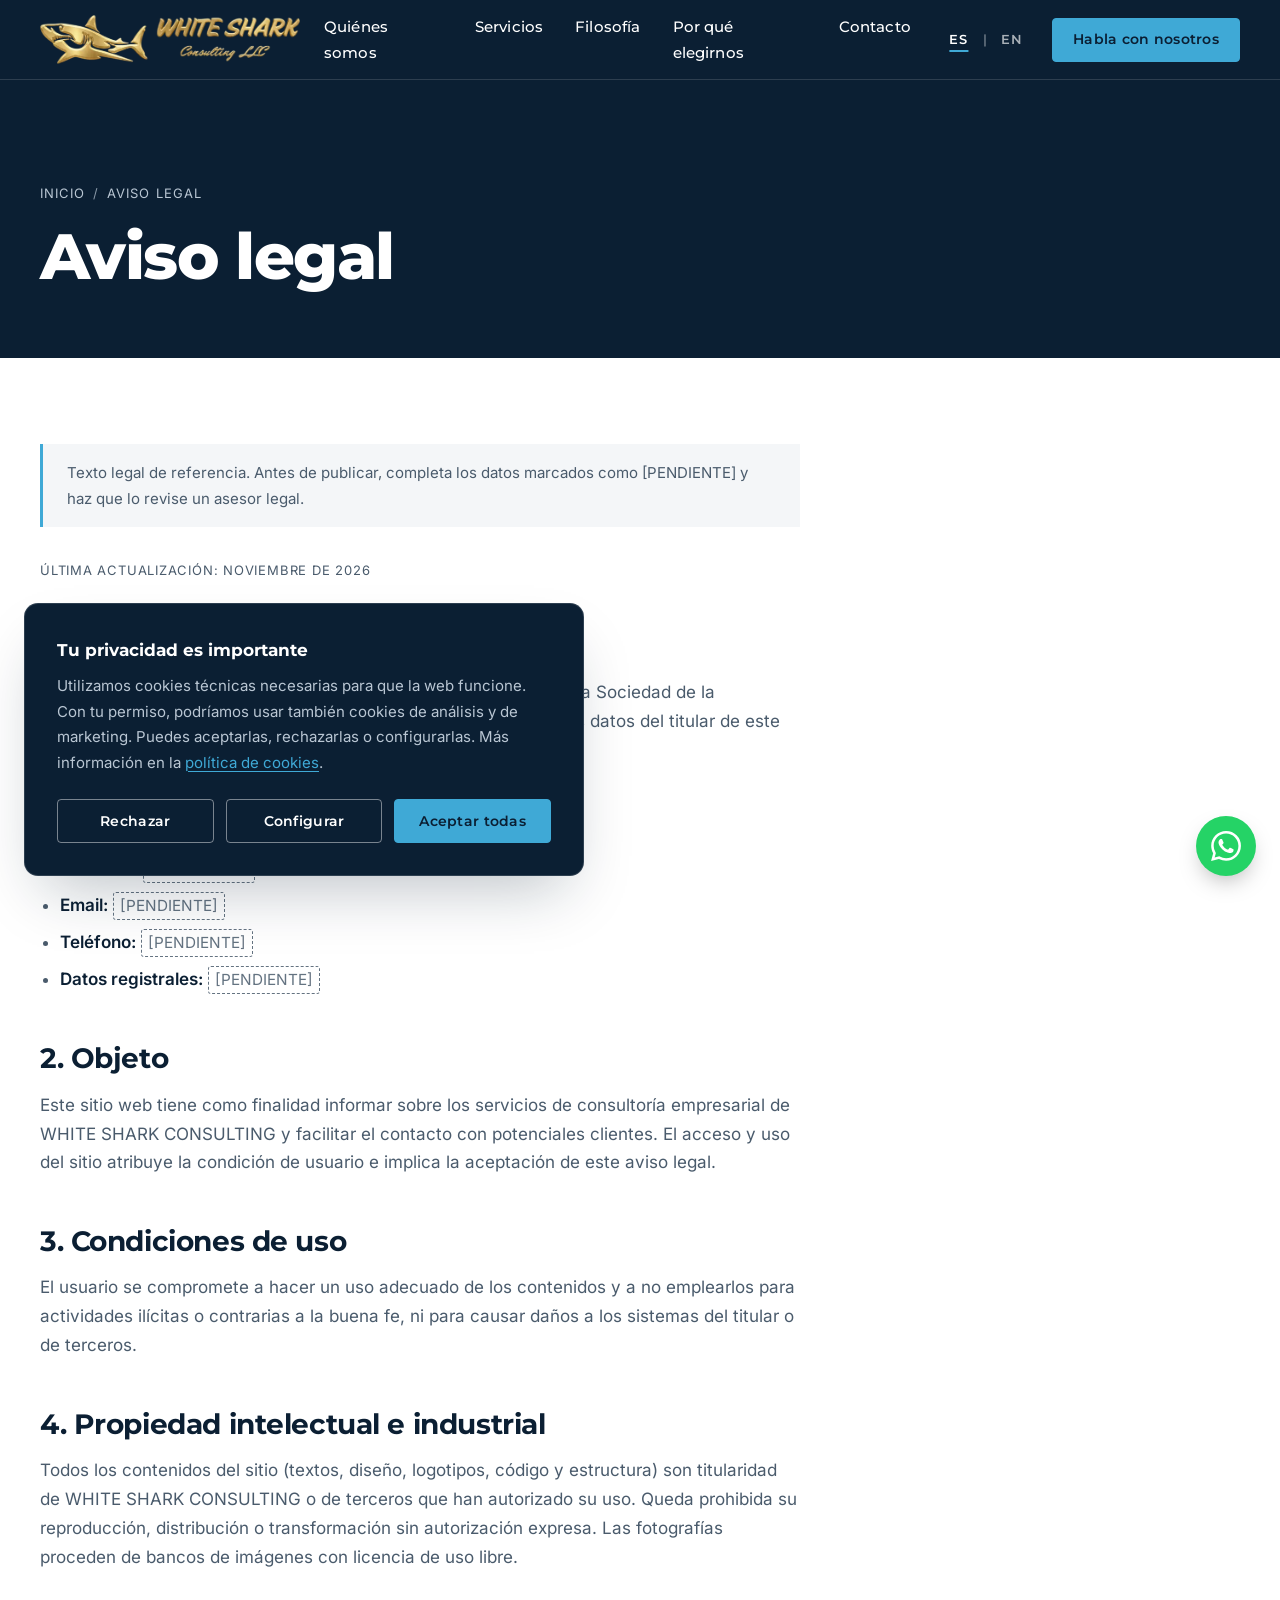
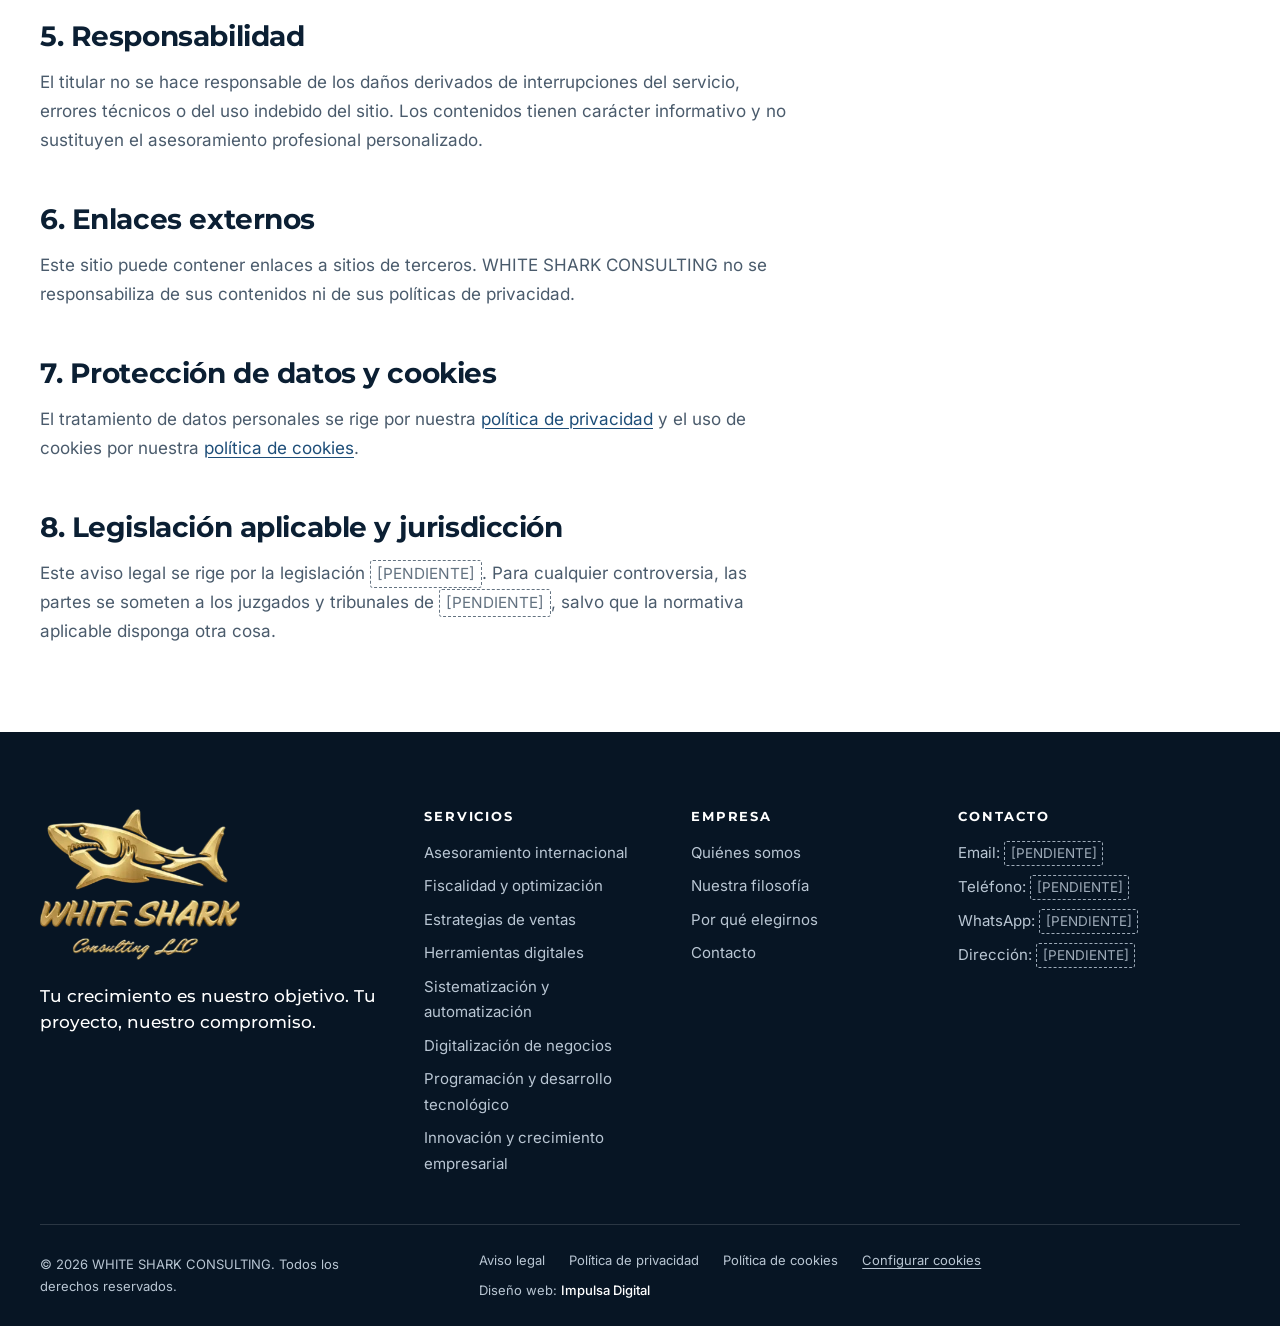
<file: aviso-legal.html>
<!DOCTYPE html>
<html lang="es">
<head>
  <meta charset="utf-8">
  <meta name="viewport" content="width=device-width, initial-scale=1">
  <title>Aviso legal | WHITE SHARK CONSULTING</title>
  <meta name="description" content="Aviso legal de WHITE SHARK CONSULTING: datos identificativos del titular, condiciones de uso y propiedad intelectual del sitio web.">
  <link rel="canonical" href="https://www.whitesharkconsulting.com/aviso-legal.html">
  <link rel="alternate" hreflang="es" href="https://www.whitesharkconsulting.com/aviso-legal.html">
  <link rel="alternate" hreflang="en" href="https://www.whitesharkconsulting.com/en/legal-notice.html">
  <link rel="alternate" hreflang="x-default" href="https://www.whitesharkconsulting.com/aviso-legal.html">

  <!-- Open Graph / Twitter Card -->
  <meta property="og:type" content="website">
  <meta property="og:site_name" content="WHITE SHARK CONSULTING">
  <meta property="og:title" content="Aviso legal | WHITE SHARK CONSULTING">
  <meta property="og:description" content="Aviso legal de WHITE SHARK CONSULTING: datos identificativos del titular, condiciones de uso y propiedad intelectual del sitio web.">
  <meta property="og:url" content="https://www.whitesharkconsulting.com/aviso-legal.html">
  <meta property="og:image" content="https://www.whitesharkconsulting.com/assets/img/og/og-image.jpg">
  <meta property="og:image:width" content="1200">
  <meta property="og:image:height" content="630">
  <meta property="og:image:alt" content="WHITE SHARK CONSULTING">
  <meta property="og:locale" content="es_ES">
  <meta property="og:locale:alternate" content="en_US">
  <meta name="twitter:card" content="summary_large_image">
  <meta name="twitter:title" content="Aviso legal | WHITE SHARK CONSULTING">
  <meta name="twitter:description" content="Aviso legal de WHITE SHARK CONSULTING: datos identificativos del titular, condiciones de uso y propiedad intelectual del sitio web.">
  <meta name="twitter:image" content="https://www.whitesharkconsulting.com/assets/img/og/og-image.jpg">

  <!-- Favicon (provisional: regenerar con el logo definitivo) -->
  <link rel="icon" href="assets/img/logo/favicon.ico" sizes="48x48">
  <link rel="icon" href="assets/img/logo/favicon.svg" type="image/svg+xml">
  <link rel="apple-touch-icon" href="assets/img/logo/apple-touch-icon.png">
  <meta name="theme-color" content="#0B1F33">

  <!-- Fuentes autoalojadas -->
  <link rel="preload" href="assets/fonts/montserrat-latin.woff2" as="font" type="font/woff2" crossorigin>
  <link rel="preload" href="assets/fonts/inter-latin.woff2" as="font" type="font/woff2" crossorigin>

  <!-- Estilos -->
  <link rel="stylesheet" href="assets/css/base.css">
  <link rel="stylesheet" href="assets/css/layout.css">
  <link rel="stylesheet" href="assets/css/components.css">
  <link rel="stylesheet" href="assets/css/animations.css">
  <link rel="stylesheet" href="assets/css/pages/legal.css">
</head>
<body class="has-hero">
  <!-- ===================== HEADER ===================== -->
  <a class="skip-link" href="#contenido">Saltar al contenido</a>
  <header class="site-header" data-header>
    <div class="container site-header__inner">
      <a class="site-header__brand" href="index.html" aria-label="WHITE SHARK CONSULTING — Inicio">
        <img class="site-logo" src="assets/img/logo/logo.svg" alt="WHITE SHARK CONSULTING" width="230" height="43">
      </a>

      <button class="nav-toggle" type="button" aria-expanded="false" aria-controls="site-nav" data-nav-toggle>
        <span class="nav-toggle__bar"></span>
        <span class="nav-toggle__bar"></span>
        <span class="nav-toggle__bar"></span>
        <span class="visually-hidden">Abrir menú</span>
      </button>

      <nav class="site-nav" id="site-nav" aria-label="Navegación principal">
        <ul class="site-nav__list" role="list">
          <li><a class="site-nav__link" href="index.html#quienes-somos">Quiénes somos</a></li>
          <li><a class="site-nav__link" href="servicios.html">Servicios</a></li>
          <li><a class="site-nav__link" href="index.html#filosofia">Filosofía</a></li>
          <li><a class="site-nav__link" href="index.html#por-que-elegirnos">Por qué elegirnos</a></li>
          <li><a class="site-nav__link" href="contacto.html">Contacto</a></li>
        </ul>
        <div class="site-nav__actions">
          <div class="lang-switch" role="group" aria-label="Idioma">
            <a href="aviso-legal.html" hreflang="es" lang="es" aria-current="true">ES</a>
            <span class="lang-switch__sep" aria-hidden="true">|</span>
            <a href="en/legal-notice.html" hreflang="en" lang="en">EN</a>
          </div>
          <a class="btn btn--primary btn--sm" href="contacto.html">Habla con nosotros</a>
        </div>
      </nav>
    </div>
  </header>

  <main id="contenido">
    <section class="page-hero page-hero--plain" aria-labelledby="page-title">
      <div class="container">
        <nav class="breadcrumb" aria-label="Ruta de navegación">
          <ol>
            <li><a href="index.html">Inicio</a></li>
            <li aria-current="page">Aviso legal</li>
          </ol>
        </nav>
        <h1 id="page-title">Aviso legal</h1>
      </div>
    </section>

    <section class="legal">
      <div class="container">
        <p class="legal__notice">Texto legal de referencia. Antes de publicar, completa los datos marcados como [PENDIENTE] y haz que lo revise un asesor legal.</p>
        <div class="prose">
          <p class="updated">Última actualización: noviembre de 2026</p>
          <h2>1. Datos identificativos</h2>
          <p>En cumplimiento de la Ley 34/2002, de 11 de julio, de Servicios de la Sociedad de la Información y de Comercio Electrónico (LSSI-CE), se informa de los datos del titular de este sitio web:</p>
          <ul>
            <li><strong>Titular:</strong> <span class="pending">[PENDIENTE]</span> (razón social)</li>
            <li><strong>CIF / NIF / EIN:</strong> <span class="pending">[PENDIENTE]</span></li>
            <li><strong>Domicilio:</strong> <span class="pending">[PENDIENTE]</span></li>
            <li><strong>Email:</strong> <span class="pending">[PENDIENTE]</span></li>
            <li><strong>Teléfono:</strong> <span class="pending">[PENDIENTE]</span></li>
            <li><strong>Datos registrales:</strong> <span class="pending">[PENDIENTE]</span></li>
          </ul>
          <h2>2. Objeto</h2>
          <p>Este sitio web tiene como finalidad informar sobre los servicios de consultoría empresarial de WHITE SHARK CONSULTING y facilitar el contacto con potenciales clientes. El acceso y uso del sitio atribuye la condición de usuario e implica la aceptación de este aviso legal.</p>
          <h2>3. Condiciones de uso</h2>
          <p>El usuario se compromete a hacer un uso adecuado de los contenidos y a no emplearlos para actividades ilícitas o contrarias a la buena fe, ni para causar daños a los sistemas del titular o de terceros.</p>
          <h2>4. Propiedad intelectual e industrial</h2>
          <p>Todos los contenidos del sitio (textos, diseño, logotipos, código y estructura) son titularidad de WHITE SHARK CONSULTING o de terceros que han autorizado su uso. Queda prohibida su reproducción, distribución o transformación sin autorización expresa. Las fotografías proceden de bancos de imágenes con licencia de uso libre.</p>
          <h2>5. Responsabilidad</h2>
          <p>El titular no se hace responsable de los daños derivados de interrupciones del servicio, errores técnicos o del uso indebido del sitio. Los contenidos tienen carácter informativo y no sustituyen el asesoramiento profesional personalizado.</p>
          <h2>6. Enlaces externos</h2>
          <p>Este sitio puede contener enlaces a sitios de terceros. WHITE SHARK CONSULTING no se responsabiliza de sus contenidos ni de sus políticas de privacidad.</p>
          <h2>7. Protección de datos y cookies</h2>
          <p>El tratamiento de datos personales se rige por nuestra <a href="politica-privacidad.html">política de privacidad</a> y el uso de cookies por nuestra <a href="politica-cookies.html">política de cookies</a>.</p>
          <h2>8. Legislación aplicable y jurisdicción</h2>
          <p>Este aviso legal se rige por la legislación <span class="pending">[PENDIENTE]</span>. Para cualquier controversia, las partes se someten a los juzgados y tribunales de <span class="pending">[PENDIENTE]</span>, salvo que la normativa aplicable disponga otra cosa.</p>
        </div>
      </div>
    </section>
  </main>

  <!-- ===================== FOOTER ===================== -->
  <footer class="site-footer">
    <div class="container">
      <div class="site-footer__top">
        <div class="site-footer__brand">
          <img class="site-logo" src="assets/img/logo/logo-vertical.svg" alt="WHITE SHARK CONSULTING" width="200" height="151" loading="lazy">
          <p class="site-footer__claim">Tu crecimiento es nuestro objetivo. Tu proyecto, nuestro compromiso.</p>
        </div>

        <nav aria-label="Servicios">
          <h2 class="site-footer__title">Servicios</h2>
          <ul class="site-footer__list" role="list">
              <li><a href="servicios.html#asesoramiento-internacional">Asesoramiento internacional</a></li>
              <li><a href="servicios.html#fiscalidad-y-optimizacion">Fiscalidad y optimización</a></li>
              <li><a href="servicios.html#estrategias-de-ventas">Estrategias de ventas</a></li>
              <li><a href="servicios.html#herramientas-digitales">Herramientas digitales</a></li>
              <li><a href="servicios.html#sistematizacion-y-automatizacion">Sistematización y automatización</a></li>
              <li><a href="servicios.html#digitalizacion-de-negocios">Digitalización de negocios</a></li>
              <li><a href="servicios.html#programacion-y-desarrollo-tecnologico">Programación y desarrollo tecnológico</a></li>
              <li><a href="servicios.html#innovacion-y-crecimiento-empresarial">Innovación y crecimiento empresarial</a></li>
          </ul>
        </nav>

        <nav aria-label="Empresa">
          <h2 class="site-footer__title">Empresa</h2>
          <ul class="site-footer__list" role="list">
              <li><a href="index.html#quienes-somos">Quiénes somos</a></li>
              <li><a href="index.html#filosofia">Nuestra filosofía</a></li>
              <li><a href="index.html#por-que-elegirnos">Por qué elegirnos</a></li>
              <li><a href="contacto.html">Contacto</a></li>
          </ul>
        </nav>

        <div>
          <h2 class="site-footer__title">Contacto</h2>
          <!-- [PENDIENTE] Datos de contacto -->
          <ul class="site-footer__list" role="list">
            <li>Email: <span class="pending">[PENDIENTE]</span></li>
            <li>Teléfono: <span class="pending">[PENDIENTE]</span></li>
            <li>WhatsApp: <span class="pending">[PENDIENTE]</span></li>
            <li>Dirección: <span class="pending">[PENDIENTE]</span></li>
          </ul>
        </div>
      </div>

      <div class="site-footer__bottom">
        <p>&copy; <span data-year>2026</span> WHITE SHARK CONSULTING. Todos los derechos reservados.</p>
        <div class="site-footer__bottom-links">
          <a href="aviso-legal.html">Aviso legal</a>
          <a href="politica-privacidad.html">Política de privacidad</a>
          <a href="politica-cookies.html">Política de cookies</a>
          <button type="button" data-cookie-settings>Configurar cookies</button>
          <span class="site-footer__credit">Diseño web: <a href="https://impulsadigital.me" target="_blank" rel="noopener">Impulsa Digital</a></span>
        </div>
      </div>
    </div>
  </footer>

  <!-- ===================== WHATSAPP (número en assets/js/main.js) ===================== -->
  <a class="wa-float" href="contacto.html" data-whatsapp aria-label="Escríbenos por WhatsApp">
    <svg viewBox="0 0 24 24" aria-hidden="true" focusable="false"><path d="M17.472 14.382c-.297-.149-1.758-.867-2.03-.967-.273-.099-.471-.148-.67.15-.197.297-.767.966-.94 1.164-.173.199-.347.223-.644.075-.297-.15-1.255-.463-2.39-1.475-.883-.788-1.48-1.761-1.653-2.059-.173-.297-.018-.458.13-.606.134-.133.298-.347.446-.52.149-.174.198-.298.298-.497.099-.198.05-.371-.025-.52-.075-.149-.669-1.612-.916-2.207-.242-.579-.487-.5-.669-.51-.173-.008-.371-.01-.57-.01-.198 0-.52.074-.792.372-.272.297-1.04 1.016-1.04 2.479 0 1.462 1.065 2.875 1.213 3.074.149.198 2.096 3.2 5.077 4.487.709.306 1.262.489 1.694.625.712.227 1.36.195 1.871.118.571-.085 1.758-.719 2.006-1.413.248-.694.248-1.289.173-1.413-.074-.124-.272-.198-.57-.347m-5.421 7.403h-.004a9.87 9.87 0 0 1-5.031-1.378l-.361-.214-3.741.982.998-3.648-.235-.374a9.86 9.86 0 0 1-1.51-5.26c.001-5.45 4.436-9.884 9.888-9.884 2.64 0 5.122 1.03 6.988 2.898a9.825 9.825 0 0 1 2.893 6.994c-.003 5.45-4.437 9.884-9.885 9.884m8.413-18.297A11.815 11.815 0 0 0 12.05 0C5.495 0 .16 5.335.157 11.892c0 2.096.547 4.142 1.588 5.945L.057 24l6.305-1.654a11.882 11.882 0 0 0 5.683 1.448h.005c6.554 0 11.89-5.335 11.893-11.893a11.821 11.821 0 0 0-3.48-8.413Z"/></svg>
  </a>

  <!-- ===================== BANNER DE COOKIES ===================== -->
  <div class="cookie-banner" role="region" aria-labelledby="cookie-banner-title" data-cookie-banner hidden>
    <p class="cookie-banner__title" id="cookie-banner-title">Tu privacidad es importante</p>
    <p>Utilizamos cookies técnicas necesarias para que la web funcione. Con tu permiso, podríamos usar también cookies de análisis y de marketing. Puedes aceptarlas, rechazarlas o configurarlas. Más información en la <a href="politica-cookies.html">política de cookies</a>.</p>
    <div class="cookie-banner__actions">
      <button class="btn btn--ghost-light btn--sm" type="button" data-cookie-action="reject">Rechazar</button>
      <button class="btn btn--ghost-light btn--sm" type="button" data-cookie-action="settings">Configurar</button>
      <button class="btn btn--primary btn--sm" type="button" data-cookie-action="accept">Aceptar todas</button>
    </div>
  </div>

  <dialog class="cookie-dialog" aria-labelledby="cookie-dialog-title" data-cookie-dialog>
    <div class="cookie-dialog__inner">
      <h2 id="cookie-dialog-title">Configuración de cookies</h2>
      <p>Elige qué tipos de cookies quieres permitir. Puedes cambiar tu elección en cualquier momento desde el pie de página.</p>

      <div class="cookie-option">
        <span class="field__label">Necesarias</span>
        <span class="cookie-option__always">Siempre activas</span>
        <p>Imprescindibles para el funcionamiento de la web y para recordar tu elección sobre cookies. No se pueden desactivar.</p>
      </div>
      <div class="cookie-option">
        <label for="cookie-analytics">Análisis</label>
        <input class="switch" type="checkbox" id="cookie-analytics" name="cookie-analytics" role="switch">
        <p>Nos ayudarían a entender cómo se usa la web para mejorarla. Actualmente no se utilizan.</p>
      </div>
      <div class="cookie-option">
        <label for="cookie-marketing">Marketing</label>
        <input class="switch" type="checkbox" id="cookie-marketing" name="cookie-marketing" role="switch">
        <p>Permitirían mostrar contenidos relevantes en otras plataformas. Actualmente no se utilizan.</p>
      </div>

      <div class="cookie-dialog__actions">
        <button class="btn btn--ghost btn--sm" type="button" data-cookie-action="reject">Rechazar</button>
        <button class="btn btn--primary btn--sm" type="button" data-cookie-action="save">Guardar preferencias</button>
      </div>
    </div>
  </dialog>

  <!-- ===================== SCRIPTS ===================== -->
  <script src="assets/js/main.js" defer></script>
  <script src="assets/js/components/animaciones.js" defer></script>
  <script src="assets/js/components/cookies.js" defer></script>
</body>
</html>
</file>
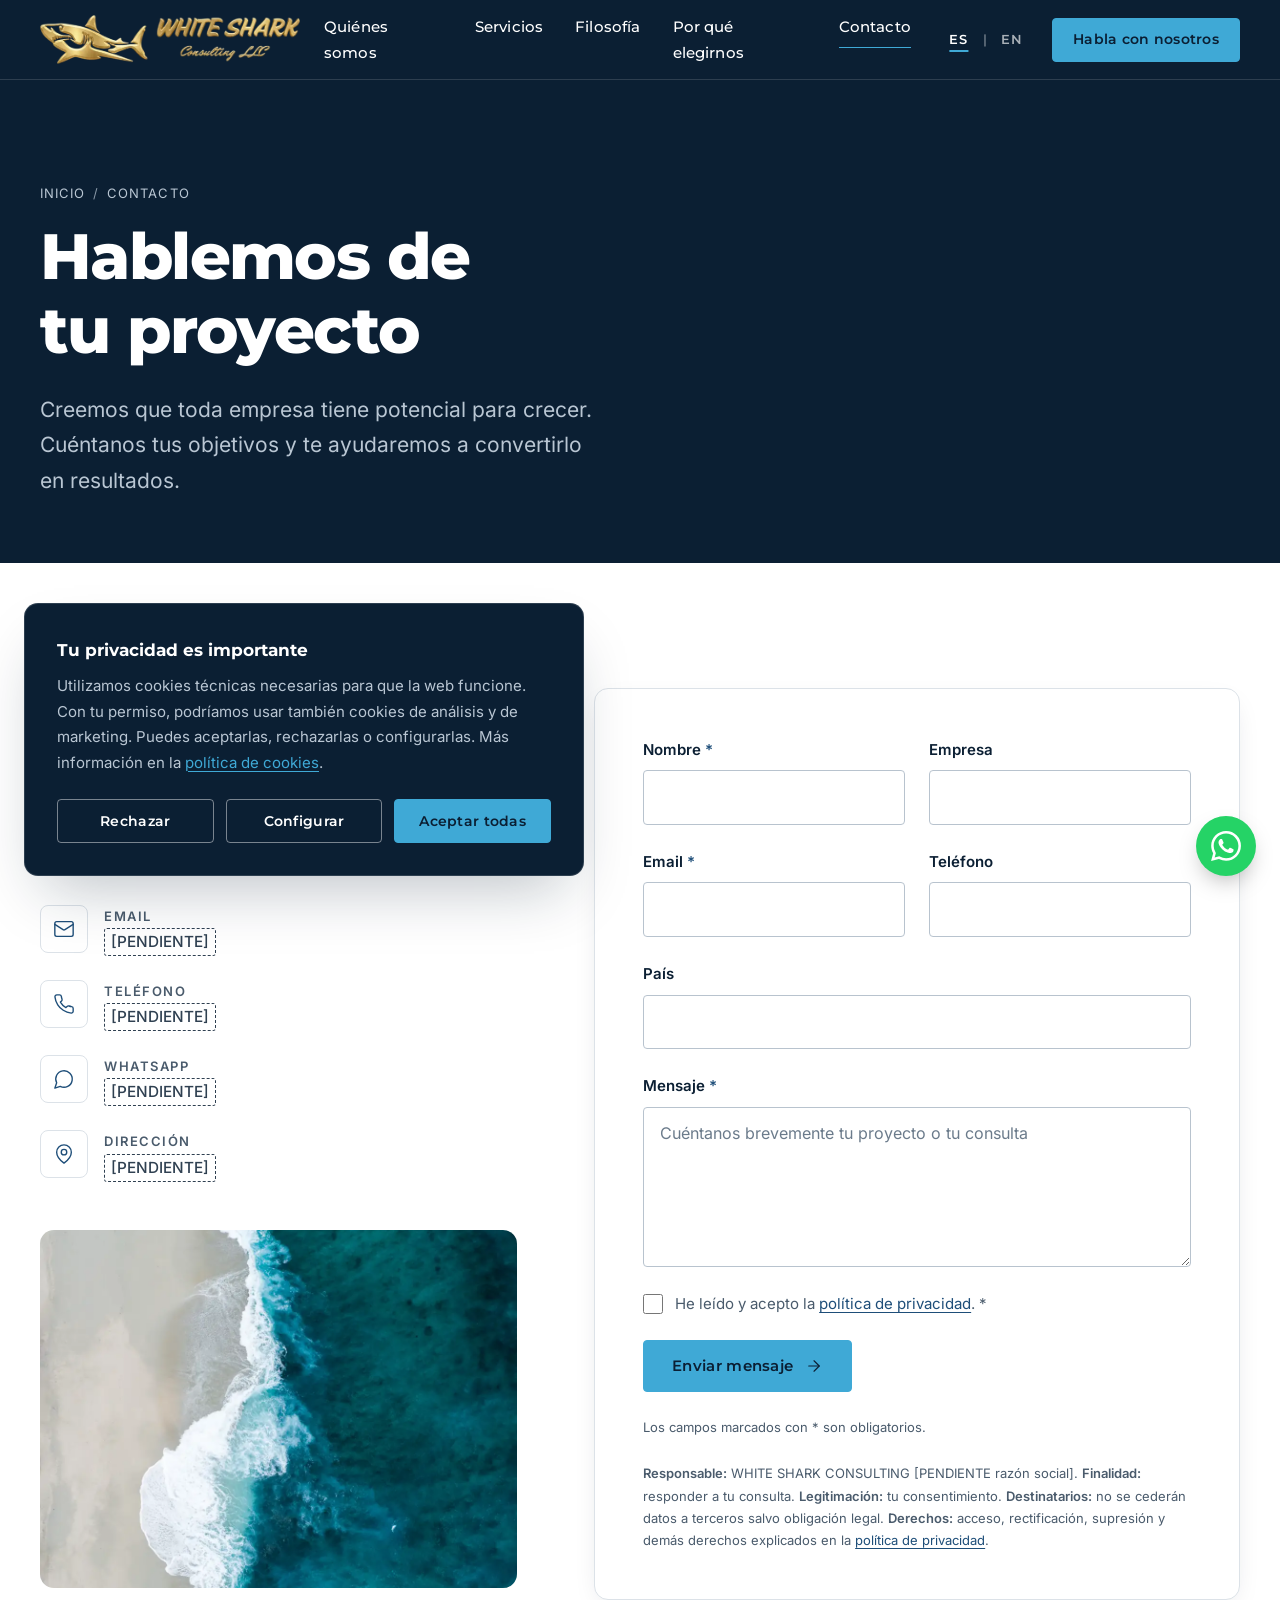
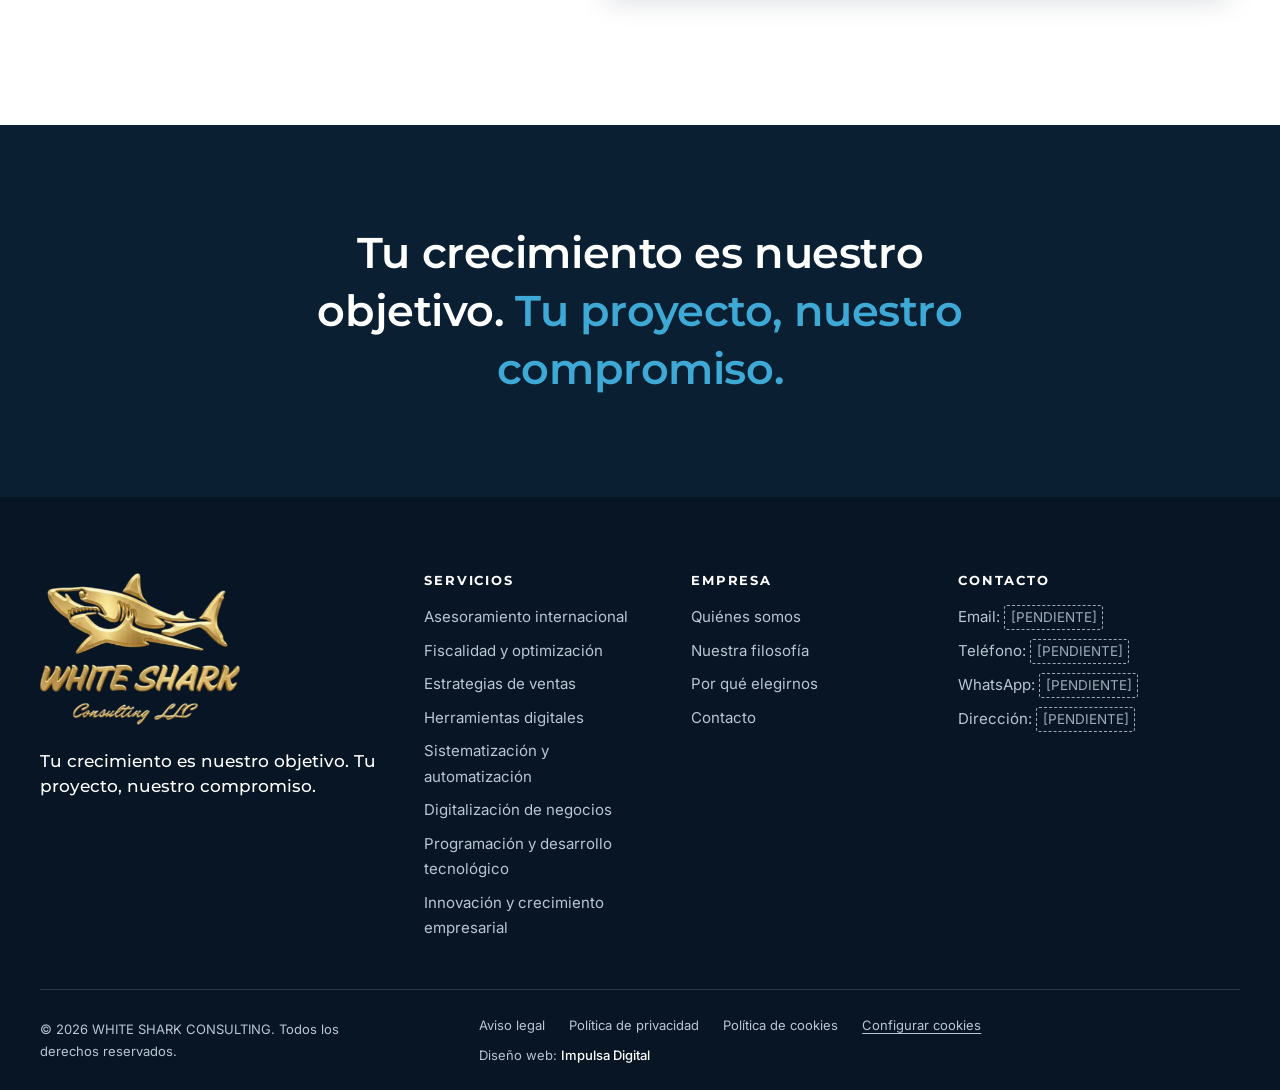
<file: contacto.html>
<!DOCTYPE html>
<html lang="es">
<head>
  <meta charset="utf-8">
  <meta name="viewport" content="width=device-width, initial-scale=1">
  <title>Contacto | WHITE SHARK CONSULTING</title>
  <meta name="description" content="Contacta con WHITE SHARK CONSULTING. Cuéntanos tu proyecto y te ayudaremos a descubrir, desarrollar y convertir en resultados el potencial de tu empresa.">
  <link rel="canonical" href="https://www.whitesharkconsulting.com/contacto.html">
  <link rel="alternate" hreflang="es" href="https://www.whitesharkconsulting.com/contacto.html">
  <link rel="alternate" hreflang="en" href="https://www.whitesharkconsulting.com/en/contact.html">
  <link rel="alternate" hreflang="x-default" href="https://www.whitesharkconsulting.com/contacto.html">

  <!-- Open Graph / Twitter Card -->
  <meta property="og:type" content="website">
  <meta property="og:site_name" content="WHITE SHARK CONSULTING">
  <meta property="og:title" content="Contacto | WHITE SHARK CONSULTING">
  <meta property="og:description" content="Contacta con WHITE SHARK CONSULTING. Cuéntanos tu proyecto y te ayudaremos a descubrir, desarrollar y convertir en resultados el potencial de tu empresa.">
  <meta property="og:url" content="https://www.whitesharkconsulting.com/contacto.html">
  <meta property="og:image" content="https://www.whitesharkconsulting.com/assets/img/og/og-image.jpg">
  <meta property="og:image:width" content="1200">
  <meta property="og:image:height" content="630">
  <meta property="og:image:alt" content="WHITE SHARK CONSULTING">
  <meta property="og:locale" content="es_ES">
  <meta property="og:locale:alternate" content="en_US">
  <meta name="twitter:card" content="summary_large_image">
  <meta name="twitter:title" content="Contacto | WHITE SHARK CONSULTING">
  <meta name="twitter:description" content="Contacta con WHITE SHARK CONSULTING. Cuéntanos tu proyecto y te ayudaremos a descubrir, desarrollar y convertir en resultados el potencial de tu empresa.">
  <meta name="twitter:image" content="https://www.whitesharkconsulting.com/assets/img/og/og-image.jpg">

  <!-- Favicon (provisional: regenerar con el logo definitivo) -->
  <link rel="icon" href="assets/img/logo/favicon.ico" sizes="48x48">
  <link rel="icon" href="assets/img/logo/favicon.svg" type="image/svg+xml">
  <link rel="apple-touch-icon" href="assets/img/logo/apple-touch-icon.png">
  <meta name="theme-color" content="#0B1F33">

  <!-- Fuentes autoalojadas -->
  <link rel="preload" href="assets/fonts/montserrat-latin.woff2" as="font" type="font/woff2" crossorigin>
  <link rel="preload" href="assets/fonts/inter-latin.woff2" as="font" type="font/woff2" crossorigin>

  <!-- Estilos -->
  <link rel="stylesheet" href="assets/css/base.css">
  <link rel="stylesheet" href="assets/css/layout.css">
  <link rel="stylesheet" href="assets/css/components.css">
  <link rel="stylesheet" href="assets/css/animations.css">
  <link rel="stylesheet" href="assets/css/pages/contacto.css">
</head>
<body class="has-hero">
  <!-- ===================== HEADER ===================== -->
  <a class="skip-link" href="#contenido">Saltar al contenido</a>
  <header class="site-header" data-header>
    <div class="container site-header__inner">
      <a class="site-header__brand" href="index.html" aria-label="WHITE SHARK CONSULTING — Inicio">
        <img class="site-logo" src="assets/img/logo/logo.svg" alt="WHITE SHARK CONSULTING" width="230" height="43">
      </a>

      <button class="nav-toggle" type="button" aria-expanded="false" aria-controls="site-nav" data-nav-toggle>
        <span class="nav-toggle__bar"></span>
        <span class="nav-toggle__bar"></span>
        <span class="nav-toggle__bar"></span>
        <span class="visually-hidden">Abrir menú</span>
      </button>

      <nav class="site-nav" id="site-nav" aria-label="Navegación principal">
        <ul class="site-nav__list" role="list">
          <li><a class="site-nav__link" href="index.html#quienes-somos">Quiénes somos</a></li>
          <li><a class="site-nav__link" href="servicios.html">Servicios</a></li>
          <li><a class="site-nav__link" href="index.html#filosofia">Filosofía</a></li>
          <li><a class="site-nav__link" href="index.html#por-que-elegirnos">Por qué elegirnos</a></li>
          <li><a class="site-nav__link" href="contacto.html" aria-current="page">Contacto</a></li>
        </ul>
        <div class="site-nav__actions">
          <div class="lang-switch" role="group" aria-label="Idioma">
            <a href="contacto.html" hreflang="es" lang="es" aria-current="true">ES</a>
            <span class="lang-switch__sep" aria-hidden="true">|</span>
            <a href="en/contact.html" hreflang="en" lang="en">EN</a>
          </div>
          <a class="btn btn--primary btn--sm" href="contacto.html">Habla con nosotros</a>
        </div>
      </nav>
    </div>
  </header>

  <main id="contenido">

    <!-- ===================== CABECERA ===================== -->
    <section class="page-hero page-hero--plain" aria-labelledby="page-title">
      <div class="container">
        <nav class="breadcrumb" aria-label="Ruta de navegación">
          <ol>
            <li><a href="index.html">Inicio</a></li>
            <li aria-current="page">Contacto</li>
          </ol>
        </nav>
        <h1 id="page-title">Hablemos de tu proyecto</h1>
        <p class="page-hero__lead">Creemos que toda empresa tiene potencial para crecer. Cuéntanos tus objetivos y te ayudaremos a convertirlo en resultados.</p>
      </div>
    </section>

    <!-- ===================== FORMULARIO Y DATOS ===================== -->
    <section class="section contact-page" aria-label="Contacto">
      <div class="container split">
        <div class="contact-page__aside" data-animate>
          <p class="eyebrow">Contacto</p>
          <h2>Datos de contacto</h2>
          <p>Escríbenos a través del formulario o utiliza cualquiera de estos canales. Te responderemos personalmente.</p>
          <!-- [PENDIENTE] Email, teléfono, WhatsApp y dirección -->
            <ul class="contact-list">
              <li>
                <span class="icon-box"><svg class="icon" viewBox="0 0 24 24" aria-hidden="true" focusable="false"><rect width="20" height="16" x="2" y="4" rx="2"/><path d="m22 7-8.97 5.7a1.94 1.94 0 0 1-2.06 0L2 7"/></svg></span>
                <span><span class="contact-list__label">Email</span><span class="contact-list__value"><span class="pending">[PENDIENTE]</span></span></span>
              </li>
              <li>
                <span class="icon-box"><svg class="icon" viewBox="0 0 24 24" aria-hidden="true" focusable="false"><path d="M22 16.92v3a2 2 0 0 1-2.18 2 19.79 19.79 0 0 1-8.63-3.07 19.5 19.5 0 0 1-6-6 19.79 19.79 0 0 1-3.07-8.67A2 2 0 0 1 4.11 2h3a2 2 0 0 1 2 1.72 12.84 12.84 0 0 0 .7 2.81 2 2 0 0 1-.45 2.11L8.09 9.91a16 16 0 0 0 6 6l1.27-1.27a2 2 0 0 1 2.11-.45 12.84 12.84 0 0 0 2.81.7A2 2 0 0 1 22 16.92z"/></svg></span>
                <span><span class="contact-list__label">Teléfono</span><span class="contact-list__value"><span class="pending">[PENDIENTE]</span></span></span>
              </li>
              <li>
                <span class="icon-box"><svg class="icon" viewBox="0 0 24 24" aria-hidden="true" focusable="false"><path d="M7.9 20A9 9 0 1 0 4 16.1L2 22Z"/></svg></span>
                <span><span class="contact-list__label">WhatsApp</span><span class="contact-list__value"><span class="pending">[PENDIENTE]</span></span></span>
              </li>
              <li>
                <span class="icon-box"><svg class="icon" viewBox="0 0 24 24" aria-hidden="true" focusable="false"><path d="M20 10c0 6-8 12-8 12s-8-6-8-12a8 8 0 0 1 16 0Z"/><circle cx="12" cy="10" r="3"/></svg></span>
                <span><span class="contact-list__label">Dirección</span><span class="contact-list__value"><span class="pending">[PENDIENTE]</span></span></span>
              </li>
            </ul>
          <div class="contact-page__image">
            <img src="assets/img/hero/oceano-aereo.webp" alt="Vista aérea de la costa con el océano y la arena" width="1000" height="1300" loading="lazy" decoding="async">
          </div>
        </div>
        <div class="form-card" data-animate>
          <h2 class="visually-hidden">Envíanos un mensaje</h2>
          <form class="form" action="php/enviar.php" method="post" data-contact-form aria-label="Formulario de contacto">
              <input type="hidden" name="lang" value="es">
              <input type="hidden" name="_ts" value="">
              <!-- Honeypot antispam: los humanos no lo ven -->
              <div class="hp-field" aria-hidden="true">
                <label for="contact-website">No rellenes este campo</label>
                <input type="text" id="contact-website" name="website" tabindex="-1" autocomplete="off">
              </div>

              <div class="form__row">
                <div class="field">
                  <label for="contact-nombre">Nombre <span class="req" aria-hidden="true">*</span></label>
                  <input type="text" id="contact-nombre" name="nombre" autocomplete="name" required maxlength="100">
                </div>
                <div class="field">
                  <label for="contact-empresa">Empresa</label>
                  <input type="text" id="contact-empresa" name="empresa" autocomplete="organization" maxlength="120">
                </div>
              </div>
              <div class="form__row">
                <div class="field">
                  <label for="contact-email">Email <span class="req" aria-hidden="true">*</span></label>
                  <input type="email" id="contact-email" name="email" autocomplete="email" required maxlength="150">
                </div>
                <div class="field">
                  <label for="contact-telefono">Teléfono</label>
                  <input type="tel" id="contact-telefono" name="telefono" autocomplete="tel" maxlength="25">
                </div>
              </div>
              <div class="field">
                <label for="contact-pais">País</label>
                <input type="text" id="contact-pais" name="pais" autocomplete="country-name" maxlength="80">
              </div>
              <div class="field">
                <label for="contact-mensaje">Mensaje <span class="req" aria-hidden="true">*</span></label>
                <textarea id="contact-mensaje" name="mensaje" rows="5" required maxlength="5000" placeholder="Cuéntanos brevemente tu proyecto o tu consulta"></textarea>
              </div>
              <div class="checkbox">
                <input type="checkbox" id="contact-privacidad" name="privacidad" value="1" required>
                <label for="contact-privacidad">He leído y acepto la <a href="politica-privacidad.html">política de privacidad</a>. <span class="req" aria-hidden="true">*</span></label>
              </div>

              <div class="form__status" role="status" aria-live="polite" tabindex="-1" data-form-status></div>

              <div>
                <button class="btn btn--primary" type="submit">Enviar mensaje <svg class="icon" viewBox="0 0 24 24" aria-hidden="true" focusable="false"><path d="M5 12h14"/><path d="m12 5 7 7-7 7"/></svg></button>
              </div>
              <p class="form__note">Los campos marcados con * son obligatorios.</p>
              <p class="form__note"><strong>Responsable:</strong> WHITE SHARK CONSULTING [PENDIENTE razón social]. <strong>Finalidad:</strong> responder a tu consulta. <strong>Legitimación:</strong> tu consentimiento. <strong>Destinatarios:</strong> no se cederán datos a terceros salvo obligación legal. <strong>Derechos:</strong> acceso, rectificación, supresión y demás derechos explicados en la <a href="politica-privacidad.html">política de privacidad</a>.</p>
            </form>
        </div>
      </div>
    </section>

    <!-- ===================== CIERRE DE MARCA ===================== -->
    <section class="section--dark closing-band" aria-label="WHITE SHARK CONSULTING">
      <div class="container">
        <p class="closing-quote" data-animate>Tu crecimiento es nuestro objetivo. <em>Tu proyecto, nuestro compromiso.</em></p>
      </div>
    </section>

  </main>

  <!-- ===================== FOOTER ===================== -->
  <footer class="site-footer">
    <div class="container">
      <div class="site-footer__top">
        <div class="site-footer__brand">
          <img class="site-logo" src="assets/img/logo/logo-vertical.svg" alt="WHITE SHARK CONSULTING" width="200" height="151" loading="lazy">
          <p class="site-footer__claim">Tu crecimiento es nuestro objetivo. Tu proyecto, nuestro compromiso.</p>
        </div>

        <nav aria-label="Servicios">
          <h2 class="site-footer__title">Servicios</h2>
          <ul class="site-footer__list" role="list">
              <li><a href="servicios.html#asesoramiento-internacional">Asesoramiento internacional</a></li>
              <li><a href="servicios.html#fiscalidad-y-optimizacion">Fiscalidad y optimización</a></li>
              <li><a href="servicios.html#estrategias-de-ventas">Estrategias de ventas</a></li>
              <li><a href="servicios.html#herramientas-digitales">Herramientas digitales</a></li>
              <li><a href="servicios.html#sistematizacion-y-automatizacion">Sistematización y automatización</a></li>
              <li><a href="servicios.html#digitalizacion-de-negocios">Digitalización de negocios</a></li>
              <li><a href="servicios.html#programacion-y-desarrollo-tecnologico">Programación y desarrollo tecnológico</a></li>
              <li><a href="servicios.html#innovacion-y-crecimiento-empresarial">Innovación y crecimiento empresarial</a></li>
          </ul>
        </nav>

        <nav aria-label="Empresa">
          <h2 class="site-footer__title">Empresa</h2>
          <ul class="site-footer__list" role="list">
              <li><a href="index.html#quienes-somos">Quiénes somos</a></li>
              <li><a href="index.html#filosofia">Nuestra filosofía</a></li>
              <li><a href="index.html#por-que-elegirnos">Por qué elegirnos</a></li>
              <li><a href="contacto.html">Contacto</a></li>
          </ul>
        </nav>

        <div>
          <h2 class="site-footer__title">Contacto</h2>
          <!-- [PENDIENTE] Datos de contacto -->
          <ul class="site-footer__list" role="list">
            <li>Email: <span class="pending">[PENDIENTE]</span></li>
            <li>Teléfono: <span class="pending">[PENDIENTE]</span></li>
            <li>WhatsApp: <span class="pending">[PENDIENTE]</span></li>
            <li>Dirección: <span class="pending">[PENDIENTE]</span></li>
          </ul>
        </div>
      </div>

      <div class="site-footer__bottom">
        <p>&copy; <span data-year>2026</span> WHITE SHARK CONSULTING. Todos los derechos reservados.</p>
        <div class="site-footer__bottom-links">
          <a href="aviso-legal.html">Aviso legal</a>
          <a href="politica-privacidad.html">Política de privacidad</a>
          <a href="politica-cookies.html">Política de cookies</a>
          <button type="button" data-cookie-settings>Configurar cookies</button>
          <span class="site-footer__credit">Diseño web: <a href="https://impulsadigital.me" target="_blank" rel="noopener">Impulsa Digital</a></span>
        </div>
      </div>
    </div>
  </footer>

  <!-- ===================== WHATSAPP (número en assets/js/main.js) ===================== -->
  <a class="wa-float" href="contacto.html" data-whatsapp aria-label="Escríbenos por WhatsApp">
    <svg viewBox="0 0 24 24" aria-hidden="true" focusable="false"><path d="M17.472 14.382c-.297-.149-1.758-.867-2.03-.967-.273-.099-.471-.148-.67.15-.197.297-.767.966-.94 1.164-.173.199-.347.223-.644.075-.297-.15-1.255-.463-2.39-1.475-.883-.788-1.48-1.761-1.653-2.059-.173-.297-.018-.458.13-.606.134-.133.298-.347.446-.52.149-.174.198-.298.298-.497.099-.198.05-.371-.025-.52-.075-.149-.669-1.612-.916-2.207-.242-.579-.487-.5-.669-.51-.173-.008-.371-.01-.57-.01-.198 0-.52.074-.792.372-.272.297-1.04 1.016-1.04 2.479 0 1.462 1.065 2.875 1.213 3.074.149.198 2.096 3.2 5.077 4.487.709.306 1.262.489 1.694.625.712.227 1.36.195 1.871.118.571-.085 1.758-.719 2.006-1.413.248-.694.248-1.289.173-1.413-.074-.124-.272-.198-.57-.347m-5.421 7.403h-.004a9.87 9.87 0 0 1-5.031-1.378l-.361-.214-3.741.982.998-3.648-.235-.374a9.86 9.86 0 0 1-1.51-5.26c.001-5.45 4.436-9.884 9.888-9.884 2.64 0 5.122 1.03 6.988 2.898a9.825 9.825 0 0 1 2.893 6.994c-.003 5.45-4.437 9.884-9.885 9.884m8.413-18.297A11.815 11.815 0 0 0 12.05 0C5.495 0 .16 5.335.157 11.892c0 2.096.547 4.142 1.588 5.945L.057 24l6.305-1.654a11.882 11.882 0 0 0 5.683 1.448h.005c6.554 0 11.89-5.335 11.893-11.893a11.821 11.821 0 0 0-3.48-8.413Z"/></svg>
  </a>

  <!-- ===================== BANNER DE COOKIES ===================== -->
  <div class="cookie-banner" role="region" aria-labelledby="cookie-banner-title" data-cookie-banner hidden>
    <p class="cookie-banner__title" id="cookie-banner-title">Tu privacidad es importante</p>
    <p>Utilizamos cookies técnicas necesarias para que la web funcione. Con tu permiso, podríamos usar también cookies de análisis y de marketing. Puedes aceptarlas, rechazarlas o configurarlas. Más información en la <a href="politica-cookies.html">política de cookies</a>.</p>
    <div class="cookie-banner__actions">
      <button class="btn btn--ghost-light btn--sm" type="button" data-cookie-action="reject">Rechazar</button>
      <button class="btn btn--ghost-light btn--sm" type="button" data-cookie-action="settings">Configurar</button>
      <button class="btn btn--primary btn--sm" type="button" data-cookie-action="accept">Aceptar todas</button>
    </div>
  </div>

  <dialog class="cookie-dialog" aria-labelledby="cookie-dialog-title" data-cookie-dialog>
    <div class="cookie-dialog__inner">
      <h2 id="cookie-dialog-title">Configuración de cookies</h2>
      <p>Elige qué tipos de cookies quieres permitir. Puedes cambiar tu elección en cualquier momento desde el pie de página.</p>

      <div class="cookie-option">
        <span class="field__label">Necesarias</span>
        <span class="cookie-option__always">Siempre activas</span>
        <p>Imprescindibles para el funcionamiento de la web y para recordar tu elección sobre cookies. No se pueden desactivar.</p>
      </div>
      <div class="cookie-option">
        <label for="cookie-analytics">Análisis</label>
        <input class="switch" type="checkbox" id="cookie-analytics" name="cookie-analytics" role="switch">
        <p>Nos ayudarían a entender cómo se usa la web para mejorarla. Actualmente no se utilizan.</p>
      </div>
      <div class="cookie-option">
        <label for="cookie-marketing">Marketing</label>
        <input class="switch" type="checkbox" id="cookie-marketing" name="cookie-marketing" role="switch">
        <p>Permitirían mostrar contenidos relevantes en otras plataformas. Actualmente no se utilizan.</p>
      </div>

      <div class="cookie-dialog__actions">
        <button class="btn btn--ghost btn--sm" type="button" data-cookie-action="reject">Rechazar</button>
        <button class="btn btn--primary btn--sm" type="button" data-cookie-action="save">Guardar preferencias</button>
      </div>
    </div>
  </dialog>

  <!-- ===================== SCRIPTS ===================== -->
  <script src="assets/js/main.js" defer></script>
  <script src="assets/js/components/animaciones.js" defer></script>
  <script src="assets/js/components/cookies.js" defer></script>
  <script src="assets/js/components/formulario.js" defer></script>
</body>
</html>
</file>
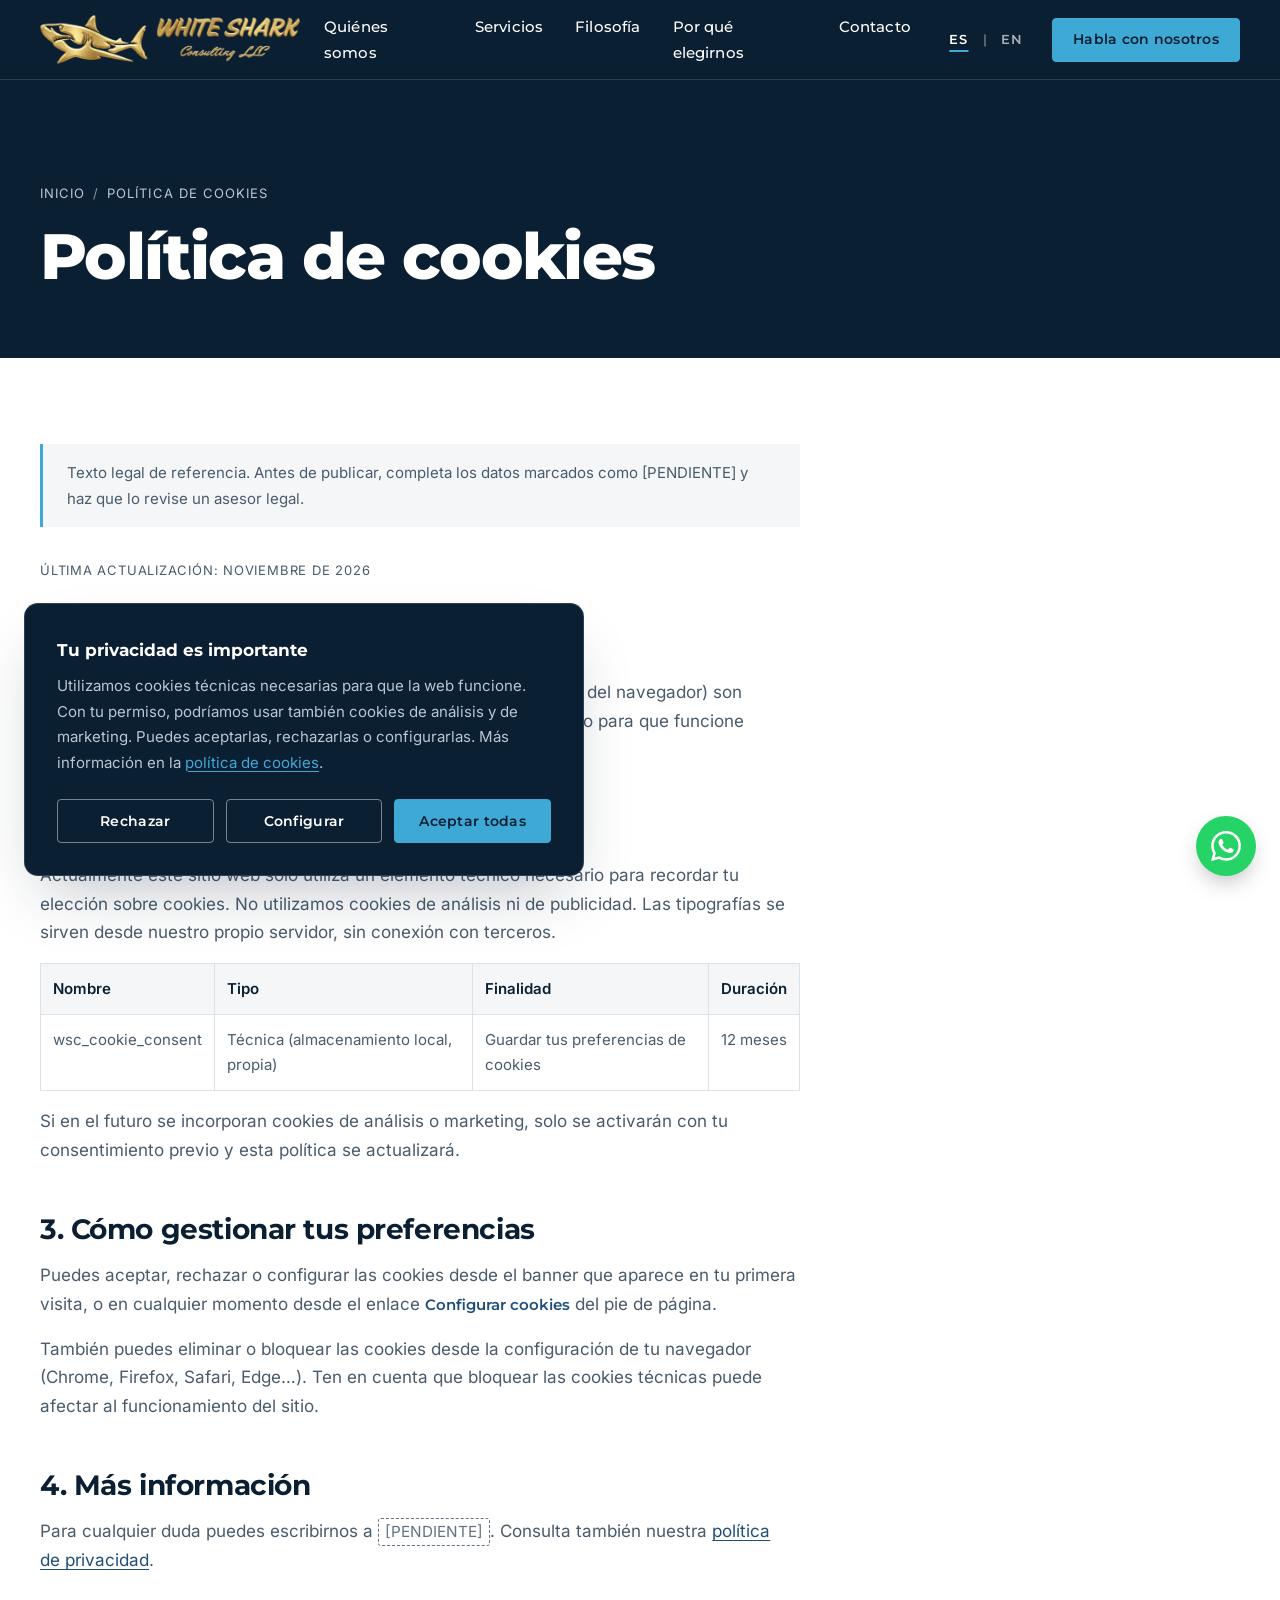
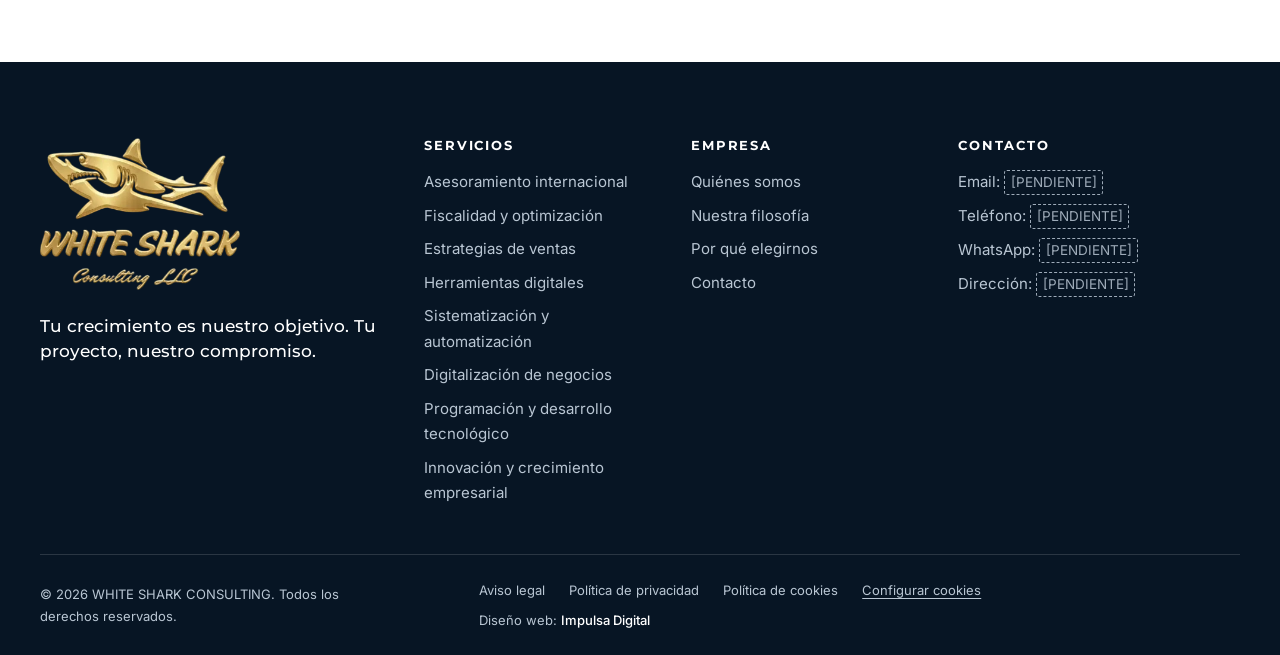
<file: politica-cookies.html>
<!DOCTYPE html>
<html lang="es">
<head>
  <meta charset="utf-8">
  <meta name="viewport" content="width=device-width, initial-scale=1">
  <title>Política de cookies | WHITE SHARK CONSULTING</title>
  <meta name="description" content="Información sobre las cookies que utiliza el sitio web de WHITE SHARK CONSULTING y cómo gestionar tus preferencias.">
  <link rel="canonical" href="https://www.whitesharkconsulting.com/politica-cookies.html">
  <link rel="alternate" hreflang="es" href="https://www.whitesharkconsulting.com/politica-cookies.html">
  <link rel="alternate" hreflang="en" href="https://www.whitesharkconsulting.com/en/cookie-policy.html">
  <link rel="alternate" hreflang="x-default" href="https://www.whitesharkconsulting.com/politica-cookies.html">

  <!-- Open Graph / Twitter Card -->
  <meta property="og:type" content="website">
  <meta property="og:site_name" content="WHITE SHARK CONSULTING">
  <meta property="og:title" content="Política de cookies | WHITE SHARK CONSULTING">
  <meta property="og:description" content="Información sobre las cookies que utiliza el sitio web de WHITE SHARK CONSULTING y cómo gestionar tus preferencias.">
  <meta property="og:url" content="https://www.whitesharkconsulting.com/politica-cookies.html">
  <meta property="og:image" content="https://www.whitesharkconsulting.com/assets/img/og/og-image.jpg">
  <meta property="og:image:width" content="1200">
  <meta property="og:image:height" content="630">
  <meta property="og:image:alt" content="WHITE SHARK CONSULTING">
  <meta property="og:locale" content="es_ES">
  <meta property="og:locale:alternate" content="en_US">
  <meta name="twitter:card" content="summary_large_image">
  <meta name="twitter:title" content="Política de cookies | WHITE SHARK CONSULTING">
  <meta name="twitter:description" content="Información sobre las cookies que utiliza el sitio web de WHITE SHARK CONSULTING y cómo gestionar tus preferencias.">
  <meta name="twitter:image" content="https://www.whitesharkconsulting.com/assets/img/og/og-image.jpg">

  <!-- Favicon (provisional: regenerar con el logo definitivo) -->
  <link rel="icon" href="assets/img/logo/favicon.ico" sizes="48x48">
  <link rel="icon" href="assets/img/logo/favicon.svg" type="image/svg+xml">
  <link rel="apple-touch-icon" href="assets/img/logo/apple-touch-icon.png">
  <meta name="theme-color" content="#0B1F33">

  <!-- Fuentes autoalojadas -->
  <link rel="preload" href="assets/fonts/montserrat-latin.woff2" as="font" type="font/woff2" crossorigin>
  <link rel="preload" href="assets/fonts/inter-latin.woff2" as="font" type="font/woff2" crossorigin>

  <!-- Estilos -->
  <link rel="stylesheet" href="assets/css/base.css">
  <link rel="stylesheet" href="assets/css/layout.css">
  <link rel="stylesheet" href="assets/css/components.css">
  <link rel="stylesheet" href="assets/css/animations.css">
  <link rel="stylesheet" href="assets/css/pages/legal.css">
</head>
<body class="has-hero">
  <!-- ===================== HEADER ===================== -->
  <a class="skip-link" href="#contenido">Saltar al contenido</a>
  <header class="site-header" data-header>
    <div class="container site-header__inner">
      <a class="site-header__brand" href="index.html" aria-label="WHITE SHARK CONSULTING — Inicio">
        <img class="site-logo" src="assets/img/logo/logo.svg" alt="WHITE SHARK CONSULTING" width="230" height="43">
      </a>

      <button class="nav-toggle" type="button" aria-expanded="false" aria-controls="site-nav" data-nav-toggle>
        <span class="nav-toggle__bar"></span>
        <span class="nav-toggle__bar"></span>
        <span class="nav-toggle__bar"></span>
        <span class="visually-hidden">Abrir menú</span>
      </button>

      <nav class="site-nav" id="site-nav" aria-label="Navegación principal">
        <ul class="site-nav__list" role="list">
          <li><a class="site-nav__link" href="index.html#quienes-somos">Quiénes somos</a></li>
          <li><a class="site-nav__link" href="servicios.html">Servicios</a></li>
          <li><a class="site-nav__link" href="index.html#filosofia">Filosofía</a></li>
          <li><a class="site-nav__link" href="index.html#por-que-elegirnos">Por qué elegirnos</a></li>
          <li><a class="site-nav__link" href="contacto.html">Contacto</a></li>
        </ul>
        <div class="site-nav__actions">
          <div class="lang-switch" role="group" aria-label="Idioma">
            <a href="politica-cookies.html" hreflang="es" lang="es" aria-current="true">ES</a>
            <span class="lang-switch__sep" aria-hidden="true">|</span>
            <a href="en/cookie-policy.html" hreflang="en" lang="en">EN</a>
          </div>
          <a class="btn btn--primary btn--sm" href="contacto.html">Habla con nosotros</a>
        </div>
      </nav>
    </div>
  </header>

  <main id="contenido">
    <section class="page-hero page-hero--plain" aria-labelledby="page-title">
      <div class="container">
        <nav class="breadcrumb" aria-label="Ruta de navegación">
          <ol>
            <li><a href="index.html">Inicio</a></li>
            <li aria-current="page">Política de cookies</li>
          </ol>
        </nav>
        <h1 id="page-title">Política de cookies</h1>
      </div>
    </section>

    <section class="legal">
      <div class="container">
        <p class="legal__notice">Texto legal de referencia. Antes de publicar, completa los datos marcados como [PENDIENTE] y haz que lo revise un asesor legal.</p>
        <div class="prose">
          <p class="updated">Última actualización: noviembre de 2026</p>
          <h2>1. ¿Qué son las cookies?</h2>
          <p>Las cookies y tecnologías similares (como el almacenamiento local del navegador) son pequeños archivos o datos que un sitio web guarda en tu dispositivo para que funcione correctamente o para obtener información sobre su uso.</p>
          <h2>2. Cookies que utilizamos</h2>
          <p>Actualmente este sitio web solo utiliza un elemento técnico necesario para recordar tu elección sobre cookies. No utilizamos cookies de análisis ni de publicidad. Las tipografías se sirven desde nuestro propio servidor, sin conexión con terceros.</p>
          <div class="table-scroll">
            <table>
              <thead>
                <tr><th scope="col">Nombre</th><th scope="col">Tipo</th><th scope="col">Finalidad</th><th scope="col">Duración</th></tr>
              </thead>
              <tbody>
                <tr><td>wsc_cookie_consent</td><td>Técnica (almacenamiento local, propia)</td><td>Guardar tus preferencias de cookies</td><td>12 meses</td></tr>
              </tbody>
            </table>
          </div>
          <p>Si en el futuro se incorporan cookies de análisis o marketing, solo se activarán con tu consentimiento previo y esta política se actualizará.</p>
          <h2>3. Cómo gestionar tus preferencias</h2>
          <p>Puedes aceptar, rechazar o configurar las cookies desde el banner que aparece en tu primera visita, o en cualquier momento desde el enlace <button type="button" class="link-arrow" data-cookie-settings>Configurar cookies</button> del pie de página.</p>
          <p>También puedes eliminar o bloquear las cookies desde la configuración de tu navegador (Chrome, Firefox, Safari, Edge…). Ten en cuenta que bloquear las cookies técnicas puede afectar al funcionamiento del sitio.</p>
          <h2>4. Más información</h2>
          <p>Para cualquier duda puedes escribirnos a <span class="pending">[PENDIENTE]</span>. Consulta también nuestra <a href="politica-privacidad.html">política de privacidad</a>.</p>
        </div>
      </div>
    </section>
  </main>

  <!-- ===================== FOOTER ===================== -->
  <footer class="site-footer">
    <div class="container">
      <div class="site-footer__top">
        <div class="site-footer__brand">
          <img class="site-logo" src="assets/img/logo/logo-vertical.svg" alt="WHITE SHARK CONSULTING" width="200" height="151" loading="lazy">
          <p class="site-footer__claim">Tu crecimiento es nuestro objetivo. Tu proyecto, nuestro compromiso.</p>
        </div>

        <nav aria-label="Servicios">
          <h2 class="site-footer__title">Servicios</h2>
          <ul class="site-footer__list" role="list">
              <li><a href="servicios.html#asesoramiento-internacional">Asesoramiento internacional</a></li>
              <li><a href="servicios.html#fiscalidad-y-optimizacion">Fiscalidad y optimización</a></li>
              <li><a href="servicios.html#estrategias-de-ventas">Estrategias de ventas</a></li>
              <li><a href="servicios.html#herramientas-digitales">Herramientas digitales</a></li>
              <li><a href="servicios.html#sistematizacion-y-automatizacion">Sistematización y automatización</a></li>
              <li><a href="servicios.html#digitalizacion-de-negocios">Digitalización de negocios</a></li>
              <li><a href="servicios.html#programacion-y-desarrollo-tecnologico">Programación y desarrollo tecnológico</a></li>
              <li><a href="servicios.html#innovacion-y-crecimiento-empresarial">Innovación y crecimiento empresarial</a></li>
          </ul>
        </nav>

        <nav aria-label="Empresa">
          <h2 class="site-footer__title">Empresa</h2>
          <ul class="site-footer__list" role="list">
              <li><a href="index.html#quienes-somos">Quiénes somos</a></li>
              <li><a href="index.html#filosofia">Nuestra filosofía</a></li>
              <li><a href="index.html#por-que-elegirnos">Por qué elegirnos</a></li>
              <li><a href="contacto.html">Contacto</a></li>
          </ul>
        </nav>

        <div>
          <h2 class="site-footer__title">Contacto</h2>
          <!-- [PENDIENTE] Datos de contacto -->
          <ul class="site-footer__list" role="list">
            <li>Email: <span class="pending">[PENDIENTE]</span></li>
            <li>Teléfono: <span class="pending">[PENDIENTE]</span></li>
            <li>WhatsApp: <span class="pending">[PENDIENTE]</span></li>
            <li>Dirección: <span class="pending">[PENDIENTE]</span></li>
          </ul>
        </div>
      </div>

      <div class="site-footer__bottom">
        <p>&copy; <span data-year>2026</span> WHITE SHARK CONSULTING. Todos los derechos reservados.</p>
        <div class="site-footer__bottom-links">
          <a href="aviso-legal.html">Aviso legal</a>
          <a href="politica-privacidad.html">Política de privacidad</a>
          <a href="politica-cookies.html">Política de cookies</a>
          <button type="button" data-cookie-settings>Configurar cookies</button>
          <span class="site-footer__credit">Diseño web: <a href="https://impulsadigital.me" target="_blank" rel="noopener">Impulsa Digital</a></span>
        </div>
      </div>
    </div>
  </footer>

  <!-- ===================== WHATSAPP (número en assets/js/main.js) ===================== -->
  <a class="wa-float" href="contacto.html" data-whatsapp aria-label="Escríbenos por WhatsApp">
    <svg viewBox="0 0 24 24" aria-hidden="true" focusable="false"><path d="M17.472 14.382c-.297-.149-1.758-.867-2.03-.967-.273-.099-.471-.148-.67.15-.197.297-.767.966-.94 1.164-.173.199-.347.223-.644.075-.297-.15-1.255-.463-2.39-1.475-.883-.788-1.48-1.761-1.653-2.059-.173-.297-.018-.458.13-.606.134-.133.298-.347.446-.52.149-.174.198-.298.298-.497.099-.198.05-.371-.025-.52-.075-.149-.669-1.612-.916-2.207-.242-.579-.487-.5-.669-.51-.173-.008-.371-.01-.57-.01-.198 0-.52.074-.792.372-.272.297-1.04 1.016-1.04 2.479 0 1.462 1.065 2.875 1.213 3.074.149.198 2.096 3.2 5.077 4.487.709.306 1.262.489 1.694.625.712.227 1.36.195 1.871.118.571-.085 1.758-.719 2.006-1.413.248-.694.248-1.289.173-1.413-.074-.124-.272-.198-.57-.347m-5.421 7.403h-.004a9.87 9.87 0 0 1-5.031-1.378l-.361-.214-3.741.982.998-3.648-.235-.374a9.86 9.86 0 0 1-1.51-5.26c.001-5.45 4.436-9.884 9.888-9.884 2.64 0 5.122 1.03 6.988 2.898a9.825 9.825 0 0 1 2.893 6.994c-.003 5.45-4.437 9.884-9.885 9.884m8.413-18.297A11.815 11.815 0 0 0 12.05 0C5.495 0 .16 5.335.157 11.892c0 2.096.547 4.142 1.588 5.945L.057 24l6.305-1.654a11.882 11.882 0 0 0 5.683 1.448h.005c6.554 0 11.89-5.335 11.893-11.893a11.821 11.821 0 0 0-3.48-8.413Z"/></svg>
  </a>

  <!-- ===================== BANNER DE COOKIES ===================== -->
  <div class="cookie-banner" role="region" aria-labelledby="cookie-banner-title" data-cookie-banner hidden>
    <p class="cookie-banner__title" id="cookie-banner-title">Tu privacidad es importante</p>
    <p>Utilizamos cookies técnicas necesarias para que la web funcione. Con tu permiso, podríamos usar también cookies de análisis y de marketing. Puedes aceptarlas, rechazarlas o configurarlas. Más información en la <a href="politica-cookies.html">política de cookies</a>.</p>
    <div class="cookie-banner__actions">
      <button class="btn btn--ghost-light btn--sm" type="button" data-cookie-action="reject">Rechazar</button>
      <button class="btn btn--ghost-light btn--sm" type="button" data-cookie-action="settings">Configurar</button>
      <button class="btn btn--primary btn--sm" type="button" data-cookie-action="accept">Aceptar todas</button>
    </div>
  </div>

  <dialog class="cookie-dialog" aria-labelledby="cookie-dialog-title" data-cookie-dialog>
    <div class="cookie-dialog__inner">
      <h2 id="cookie-dialog-title">Configuración de cookies</h2>
      <p>Elige qué tipos de cookies quieres permitir. Puedes cambiar tu elección en cualquier momento desde el pie de página.</p>

      <div class="cookie-option">
        <span class="field__label">Necesarias</span>
        <span class="cookie-option__always">Siempre activas</span>
        <p>Imprescindibles para el funcionamiento de la web y para recordar tu elección sobre cookies. No se pueden desactivar.</p>
      </div>
      <div class="cookie-option">
        <label for="cookie-analytics">Análisis</label>
        <input class="switch" type="checkbox" id="cookie-analytics" name="cookie-analytics" role="switch">
        <p>Nos ayudarían a entender cómo se usa la web para mejorarla. Actualmente no se utilizan.</p>
      </div>
      <div class="cookie-option">
        <label for="cookie-marketing">Marketing</label>
        <input class="switch" type="checkbox" id="cookie-marketing" name="cookie-marketing" role="switch">
        <p>Permitirían mostrar contenidos relevantes en otras plataformas. Actualmente no se utilizan.</p>
      </div>

      <div class="cookie-dialog__actions">
        <button class="btn btn--ghost btn--sm" type="button" data-cookie-action="reject">Rechazar</button>
        <button class="btn btn--primary btn--sm" type="button" data-cookie-action="save">Guardar preferencias</button>
      </div>
    </div>
  </dialog>

  <!-- ===================== SCRIPTS ===================== -->
  <script src="assets/js/main.js" defer></script>
  <script src="assets/js/components/animaciones.js" defer></script>
  <script src="assets/js/components/cookies.js" defer></script>
</body>
</html>
</file>
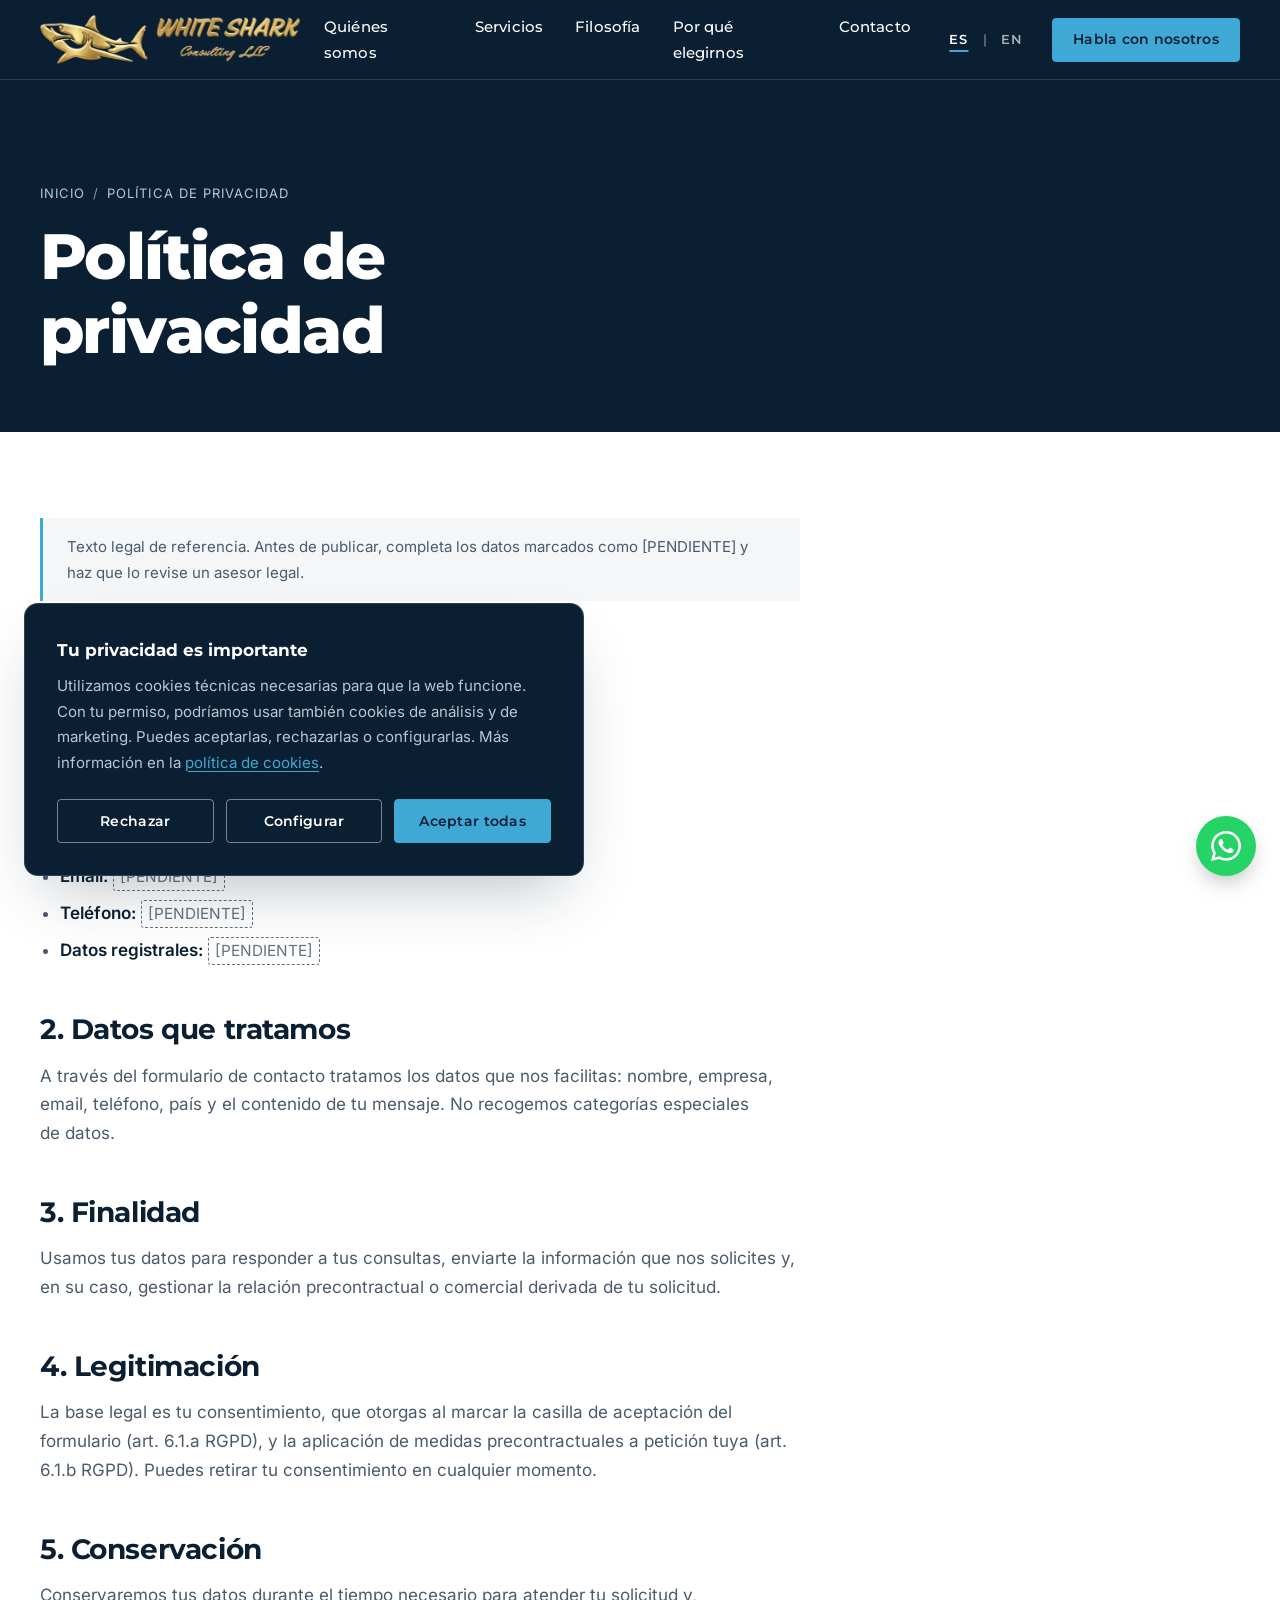
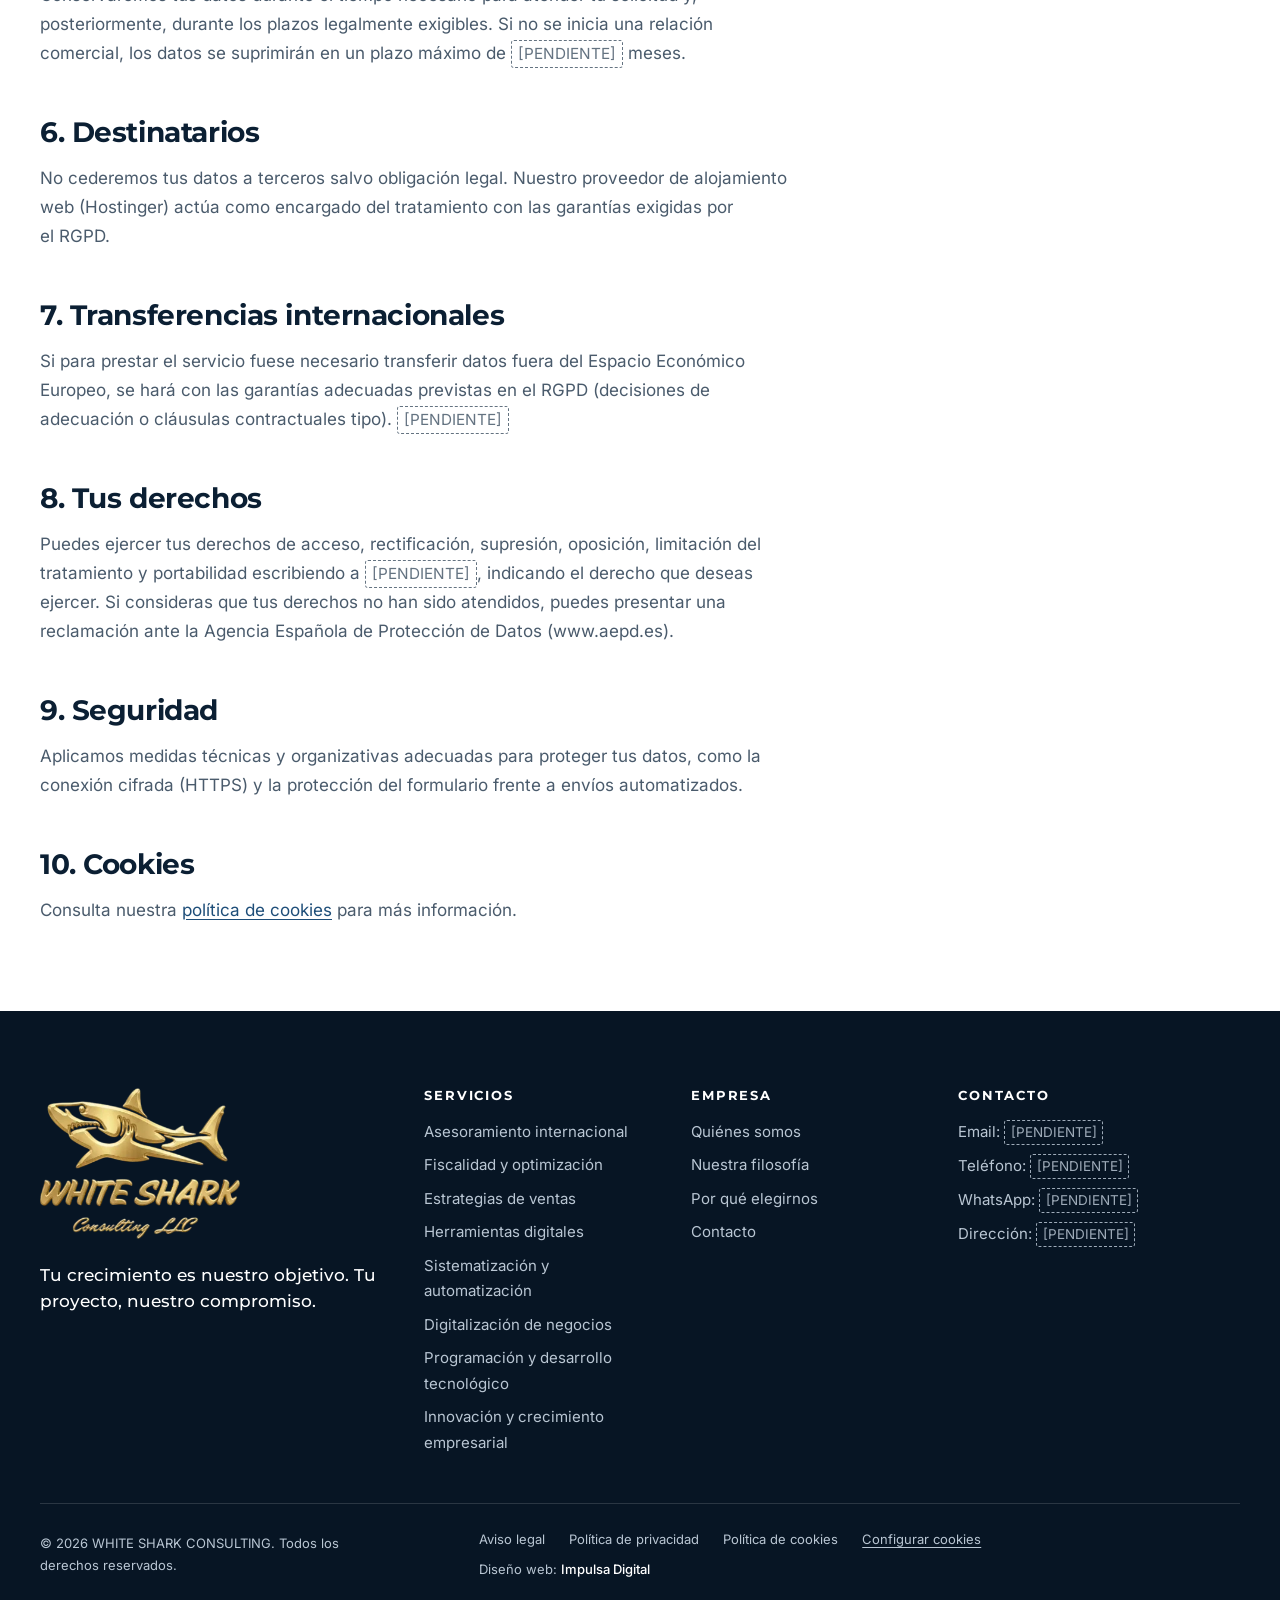
<file: politica-privacidad.html>
<!DOCTYPE html>
<html lang="es">
<head>
  <meta charset="utf-8">
  <meta name="viewport" content="width=device-width, initial-scale=1">
  <title>Política de privacidad | WHITE SHARK CONSULTING</title>
  <meta name="description" content="Cómo trata WHITE SHARK CONSULTING tus datos personales: finalidad, legitimación, conservación y tus derechos según el RGPD.">
  <link rel="canonical" href="https://www.whitesharkconsulting.com/politica-privacidad.html">
  <link rel="alternate" hreflang="es" href="https://www.whitesharkconsulting.com/politica-privacidad.html">
  <link rel="alternate" hreflang="en" href="https://www.whitesharkconsulting.com/en/privacy-policy.html">
  <link rel="alternate" hreflang="x-default" href="https://www.whitesharkconsulting.com/politica-privacidad.html">

  <!-- Open Graph / Twitter Card -->
  <meta property="og:type" content="website">
  <meta property="og:site_name" content="WHITE SHARK CONSULTING">
  <meta property="og:title" content="Política de privacidad | WHITE SHARK CONSULTING">
  <meta property="og:description" content="Cómo trata WHITE SHARK CONSULTING tus datos personales: finalidad, legitimación, conservación y tus derechos según el RGPD.">
  <meta property="og:url" content="https://www.whitesharkconsulting.com/politica-privacidad.html">
  <meta property="og:image" content="https://www.whitesharkconsulting.com/assets/img/og/og-image.jpg">
  <meta property="og:image:width" content="1200">
  <meta property="og:image:height" content="630">
  <meta property="og:image:alt" content="WHITE SHARK CONSULTING">
  <meta property="og:locale" content="es_ES">
  <meta property="og:locale:alternate" content="en_US">
  <meta name="twitter:card" content="summary_large_image">
  <meta name="twitter:title" content="Política de privacidad | WHITE SHARK CONSULTING">
  <meta name="twitter:description" content="Cómo trata WHITE SHARK CONSULTING tus datos personales: finalidad, legitimación, conservación y tus derechos según el RGPD.">
  <meta name="twitter:image" content="https://www.whitesharkconsulting.com/assets/img/og/og-image.jpg">

  <!-- Favicon (provisional: regenerar con el logo definitivo) -->
  <link rel="icon" href="assets/img/logo/favicon.ico" sizes="48x48">
  <link rel="icon" href="assets/img/logo/favicon.svg" type="image/svg+xml">
  <link rel="apple-touch-icon" href="assets/img/logo/apple-touch-icon.png">
  <meta name="theme-color" content="#0B1F33">

  <!-- Fuentes autoalojadas -->
  <link rel="preload" href="assets/fonts/montserrat-latin.woff2" as="font" type="font/woff2" crossorigin>
  <link rel="preload" href="assets/fonts/inter-latin.woff2" as="font" type="font/woff2" crossorigin>

  <!-- Estilos -->
  <link rel="stylesheet" href="assets/css/base.css">
  <link rel="stylesheet" href="assets/css/layout.css">
  <link rel="stylesheet" href="assets/css/components.css">
  <link rel="stylesheet" href="assets/css/animations.css">
  <link rel="stylesheet" href="assets/css/pages/legal.css">
</head>
<body class="has-hero">
  <!-- ===================== HEADER ===================== -->
  <a class="skip-link" href="#contenido">Saltar al contenido</a>
  <header class="site-header" data-header>
    <div class="container site-header__inner">
      <a class="site-header__brand" href="index.html" aria-label="WHITE SHARK CONSULTING — Inicio">
        <img class="site-logo" src="assets/img/logo/logo.svg" alt="WHITE SHARK CONSULTING" width="230" height="43">
      </a>

      <button class="nav-toggle" type="button" aria-expanded="false" aria-controls="site-nav" data-nav-toggle>
        <span class="nav-toggle__bar"></span>
        <span class="nav-toggle__bar"></span>
        <span class="nav-toggle__bar"></span>
        <span class="visually-hidden">Abrir menú</span>
      </button>

      <nav class="site-nav" id="site-nav" aria-label="Navegación principal">
        <ul class="site-nav__list" role="list">
          <li><a class="site-nav__link" href="index.html#quienes-somos">Quiénes somos</a></li>
          <li><a class="site-nav__link" href="servicios.html">Servicios</a></li>
          <li><a class="site-nav__link" href="index.html#filosofia">Filosofía</a></li>
          <li><a class="site-nav__link" href="index.html#por-que-elegirnos">Por qué elegirnos</a></li>
          <li><a class="site-nav__link" href="contacto.html">Contacto</a></li>
        </ul>
        <div class="site-nav__actions">
          <div class="lang-switch" role="group" aria-label="Idioma">
            <a href="politica-privacidad.html" hreflang="es" lang="es" aria-current="true">ES</a>
            <span class="lang-switch__sep" aria-hidden="true">|</span>
            <a href="en/privacy-policy.html" hreflang="en" lang="en">EN</a>
          </div>
          <a class="btn btn--primary btn--sm" href="contacto.html">Habla con nosotros</a>
        </div>
      </nav>
    </div>
  </header>

  <main id="contenido">
    <section class="page-hero page-hero--plain" aria-labelledby="page-title">
      <div class="container">
        <nav class="breadcrumb" aria-label="Ruta de navegación">
          <ol>
            <li><a href="index.html">Inicio</a></li>
            <li aria-current="page">Política de privacidad</li>
          </ol>
        </nav>
        <h1 id="page-title">Política de privacidad</h1>
      </div>
    </section>

    <section class="legal">
      <div class="container">
        <p class="legal__notice">Texto legal de referencia. Antes de publicar, completa los datos marcados como [PENDIENTE] y haz que lo revise un asesor legal.</p>
        <div class="prose">
          <p class="updated">Última actualización: noviembre de 2026</p>
          <h2>1. Responsable del tratamiento</h2>
          <ul>
            <li><strong>Titular:</strong> <span class="pending">[PENDIENTE]</span> (razón social)</li>
            <li><strong>CIF / NIF / EIN:</strong> <span class="pending">[PENDIENTE]</span></li>
            <li><strong>Domicilio:</strong> <span class="pending">[PENDIENTE]</span></li>
            <li><strong>Email:</strong> <span class="pending">[PENDIENTE]</span></li>
            <li><strong>Teléfono:</strong> <span class="pending">[PENDIENTE]</span></li>
            <li><strong>Datos registrales:</strong> <span class="pending">[PENDIENTE]</span></li>
          </ul>
          <h2>2. Datos que tratamos</h2>
          <p>A través del formulario de contacto tratamos los datos que nos facilitas: nombre, empresa, email, teléfono, país y el contenido de tu mensaje. No recogemos categorías especiales de datos.</p>
          <h2>3. Finalidad</h2>
          <p>Usamos tus datos para responder a tus consultas, enviarte la información que nos solicites y, en su caso, gestionar la relación precontractual o comercial derivada de tu solicitud.</p>
          <h2>4. Legitimación</h2>
          <p>La base legal es tu consentimiento, que otorgas al marcar la casilla de aceptación del formulario (art. 6.1.a RGPD), y la aplicación de medidas precontractuales a petición tuya (art. 6.1.b RGPD). Puedes retirar tu consentimiento en cualquier momento.</p>
          <h2>5. Conservación</h2>
          <p>Conservaremos tus datos durante el tiempo necesario para atender tu solicitud y, posteriormente, durante los plazos legalmente exigibles. Si no se inicia una relación comercial, los datos se suprimirán en un plazo máximo de <span class="pending">[PENDIENTE]</span> meses.</p>
          <h2>6. Destinatarios</h2>
          <p>No cederemos tus datos a terceros salvo obligación legal. Nuestro proveedor de alojamiento web (Hostinger) actúa como encargado del tratamiento con las garantías exigidas por el RGPD.</p>
          <h2>7. Transferencias internacionales</h2>
          <p>Si para prestar el servicio fuese necesario transferir datos fuera del Espacio Económico Europeo, se hará con las garantías adecuadas previstas en el RGPD (decisiones de adecuación o cláusulas contractuales tipo). <span class="pending">[PENDIENTE]</span></p>
          <h2>8. Tus derechos</h2>
          <p>Puedes ejercer tus derechos de acceso, rectificación, supresión, oposición, limitación del tratamiento y portabilidad escribiendo a <span class="pending">[PENDIENTE]</span>, indicando el derecho que deseas ejercer. Si consideras que tus derechos no han sido atendidos, puedes presentar una reclamación ante la Agencia Española de Protección de Datos (www.aepd.es).</p>
          <h2>9. Seguridad</h2>
          <p>Aplicamos medidas técnicas y organizativas adecuadas para proteger tus datos, como la conexión cifrada (HTTPS) y la protección del formulario frente a envíos automatizados.</p>
          <h2>10. Cookies</h2>
          <p>Consulta nuestra <a href="politica-cookies.html">política de cookies</a> para más información.</p>
        </div>
      </div>
    </section>
  </main>

  <!-- ===================== FOOTER ===================== -->
  <footer class="site-footer">
    <div class="container">
      <div class="site-footer__top">
        <div class="site-footer__brand">
          <img class="site-logo" src="assets/img/logo/logo-vertical.svg" alt="WHITE SHARK CONSULTING" width="200" height="151" loading="lazy">
          <p class="site-footer__claim">Tu crecimiento es nuestro objetivo. Tu proyecto, nuestro compromiso.</p>
        </div>

        <nav aria-label="Servicios">
          <h2 class="site-footer__title">Servicios</h2>
          <ul class="site-footer__list" role="list">
              <li><a href="servicios.html#asesoramiento-internacional">Asesoramiento internacional</a></li>
              <li><a href="servicios.html#fiscalidad-y-optimizacion">Fiscalidad y optimización</a></li>
              <li><a href="servicios.html#estrategias-de-ventas">Estrategias de ventas</a></li>
              <li><a href="servicios.html#herramientas-digitales">Herramientas digitales</a></li>
              <li><a href="servicios.html#sistematizacion-y-automatizacion">Sistematización y automatización</a></li>
              <li><a href="servicios.html#digitalizacion-de-negocios">Digitalización de negocios</a></li>
              <li><a href="servicios.html#programacion-y-desarrollo-tecnologico">Programación y desarrollo tecnológico</a></li>
              <li><a href="servicios.html#innovacion-y-crecimiento-empresarial">Innovación y crecimiento empresarial</a></li>
          </ul>
        </nav>

        <nav aria-label="Empresa">
          <h2 class="site-footer__title">Empresa</h2>
          <ul class="site-footer__list" role="list">
              <li><a href="index.html#quienes-somos">Quiénes somos</a></li>
              <li><a href="index.html#filosofia">Nuestra filosofía</a></li>
              <li><a href="index.html#por-que-elegirnos">Por qué elegirnos</a></li>
              <li><a href="contacto.html">Contacto</a></li>
          </ul>
        </nav>

        <div>
          <h2 class="site-footer__title">Contacto</h2>
          <!-- [PENDIENTE] Datos de contacto -->
          <ul class="site-footer__list" role="list">
            <li>Email: <span class="pending">[PENDIENTE]</span></li>
            <li>Teléfono: <span class="pending">[PENDIENTE]</span></li>
            <li>WhatsApp: <span class="pending">[PENDIENTE]</span></li>
            <li>Dirección: <span class="pending">[PENDIENTE]</span></li>
          </ul>
        </div>
      </div>

      <div class="site-footer__bottom">
        <p>&copy; <span data-year>2026</span> WHITE SHARK CONSULTING. Todos los derechos reservados.</p>
        <div class="site-footer__bottom-links">
          <a href="aviso-legal.html">Aviso legal</a>
          <a href="politica-privacidad.html">Política de privacidad</a>
          <a href="politica-cookies.html">Política de cookies</a>
          <button type="button" data-cookie-settings>Configurar cookies</button>
          <span class="site-footer__credit">Diseño web: <a href="https://impulsadigital.me" target="_blank" rel="noopener">Impulsa Digital</a></span>
        </div>
      </div>
    </div>
  </footer>

  <!-- ===================== WHATSAPP (número en assets/js/main.js) ===================== -->
  <a class="wa-float" href="contacto.html" data-whatsapp aria-label="Escríbenos por WhatsApp">
    <svg viewBox="0 0 24 24" aria-hidden="true" focusable="false"><path d="M17.472 14.382c-.297-.149-1.758-.867-2.03-.967-.273-.099-.471-.148-.67.15-.197.297-.767.966-.94 1.164-.173.199-.347.223-.644.075-.297-.15-1.255-.463-2.39-1.475-.883-.788-1.48-1.761-1.653-2.059-.173-.297-.018-.458.13-.606.134-.133.298-.347.446-.52.149-.174.198-.298.298-.497.099-.198.05-.371-.025-.52-.075-.149-.669-1.612-.916-2.207-.242-.579-.487-.5-.669-.51-.173-.008-.371-.01-.57-.01-.198 0-.52.074-.792.372-.272.297-1.04 1.016-1.04 2.479 0 1.462 1.065 2.875 1.213 3.074.149.198 2.096 3.2 5.077 4.487.709.306 1.262.489 1.694.625.712.227 1.36.195 1.871.118.571-.085 1.758-.719 2.006-1.413.248-.694.248-1.289.173-1.413-.074-.124-.272-.198-.57-.347m-5.421 7.403h-.004a9.87 9.87 0 0 1-5.031-1.378l-.361-.214-3.741.982.998-3.648-.235-.374a9.86 9.86 0 0 1-1.51-5.26c.001-5.45 4.436-9.884 9.888-9.884 2.64 0 5.122 1.03 6.988 2.898a9.825 9.825 0 0 1 2.893 6.994c-.003 5.45-4.437 9.884-9.885 9.884m8.413-18.297A11.815 11.815 0 0 0 12.05 0C5.495 0 .16 5.335.157 11.892c0 2.096.547 4.142 1.588 5.945L.057 24l6.305-1.654a11.882 11.882 0 0 0 5.683 1.448h.005c6.554 0 11.89-5.335 11.893-11.893a11.821 11.821 0 0 0-3.48-8.413Z"/></svg>
  </a>

  <!-- ===================== BANNER DE COOKIES ===================== -->
  <div class="cookie-banner" role="region" aria-labelledby="cookie-banner-title" data-cookie-banner hidden>
    <p class="cookie-banner__title" id="cookie-banner-title">Tu privacidad es importante</p>
    <p>Utilizamos cookies técnicas necesarias para que la web funcione. Con tu permiso, podríamos usar también cookies de análisis y de marketing. Puedes aceptarlas, rechazarlas o configurarlas. Más información en la <a href="politica-cookies.html">política de cookies</a>.</p>
    <div class="cookie-banner__actions">
      <button class="btn btn--ghost-light btn--sm" type="button" data-cookie-action="reject">Rechazar</button>
      <button class="btn btn--ghost-light btn--sm" type="button" data-cookie-action="settings">Configurar</button>
      <button class="btn btn--primary btn--sm" type="button" data-cookie-action="accept">Aceptar todas</button>
    </div>
  </div>

  <dialog class="cookie-dialog" aria-labelledby="cookie-dialog-title" data-cookie-dialog>
    <div class="cookie-dialog__inner">
      <h2 id="cookie-dialog-title">Configuración de cookies</h2>
      <p>Elige qué tipos de cookies quieres permitir. Puedes cambiar tu elección en cualquier momento desde el pie de página.</p>

      <div class="cookie-option">
        <span class="field__label">Necesarias</span>
        <span class="cookie-option__always">Siempre activas</span>
        <p>Imprescindibles para el funcionamiento de la web y para recordar tu elección sobre cookies. No se pueden desactivar.</p>
      </div>
      <div class="cookie-option">
        <label for="cookie-analytics">Análisis</label>
        <input class="switch" type="checkbox" id="cookie-analytics" name="cookie-analytics" role="switch">
        <p>Nos ayudarían a entender cómo se usa la web para mejorarla. Actualmente no se utilizan.</p>
      </div>
      <div class="cookie-option">
        <label for="cookie-marketing">Marketing</label>
        <input class="switch" type="checkbox" id="cookie-marketing" name="cookie-marketing" role="switch">
        <p>Permitirían mostrar contenidos relevantes en otras plataformas. Actualmente no se utilizan.</p>
      </div>

      <div class="cookie-dialog__actions">
        <button class="btn btn--ghost btn--sm" type="button" data-cookie-action="reject">Rechazar</button>
        <button class="btn btn--primary btn--sm" type="button" data-cookie-action="save">Guardar preferencias</button>
      </div>
    </div>
  </dialog>

  <!-- ===================== SCRIPTS ===================== -->
  <script src="assets/js/main.js" defer></script>
  <script src="assets/js/components/animaciones.js" defer></script>
  <script src="assets/js/components/cookies.js" defer></script>
</body>
</html>
</file>
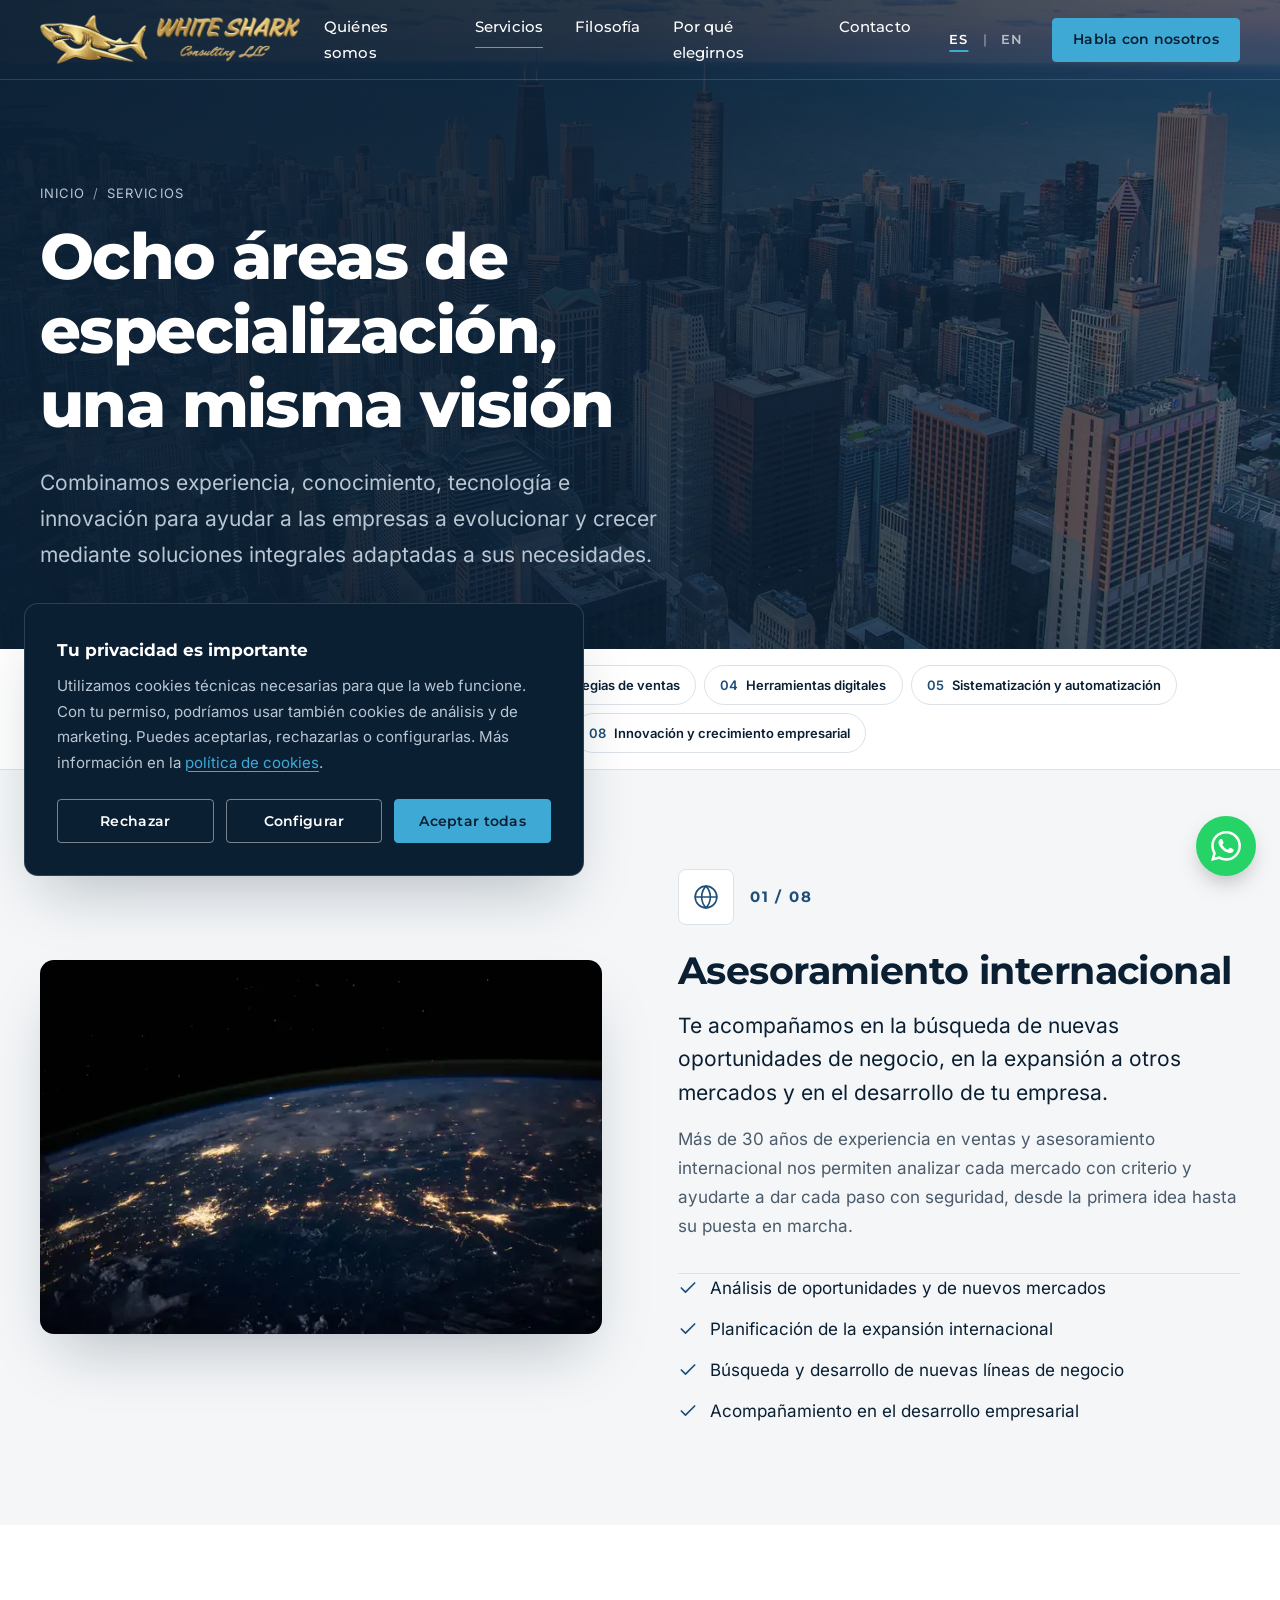
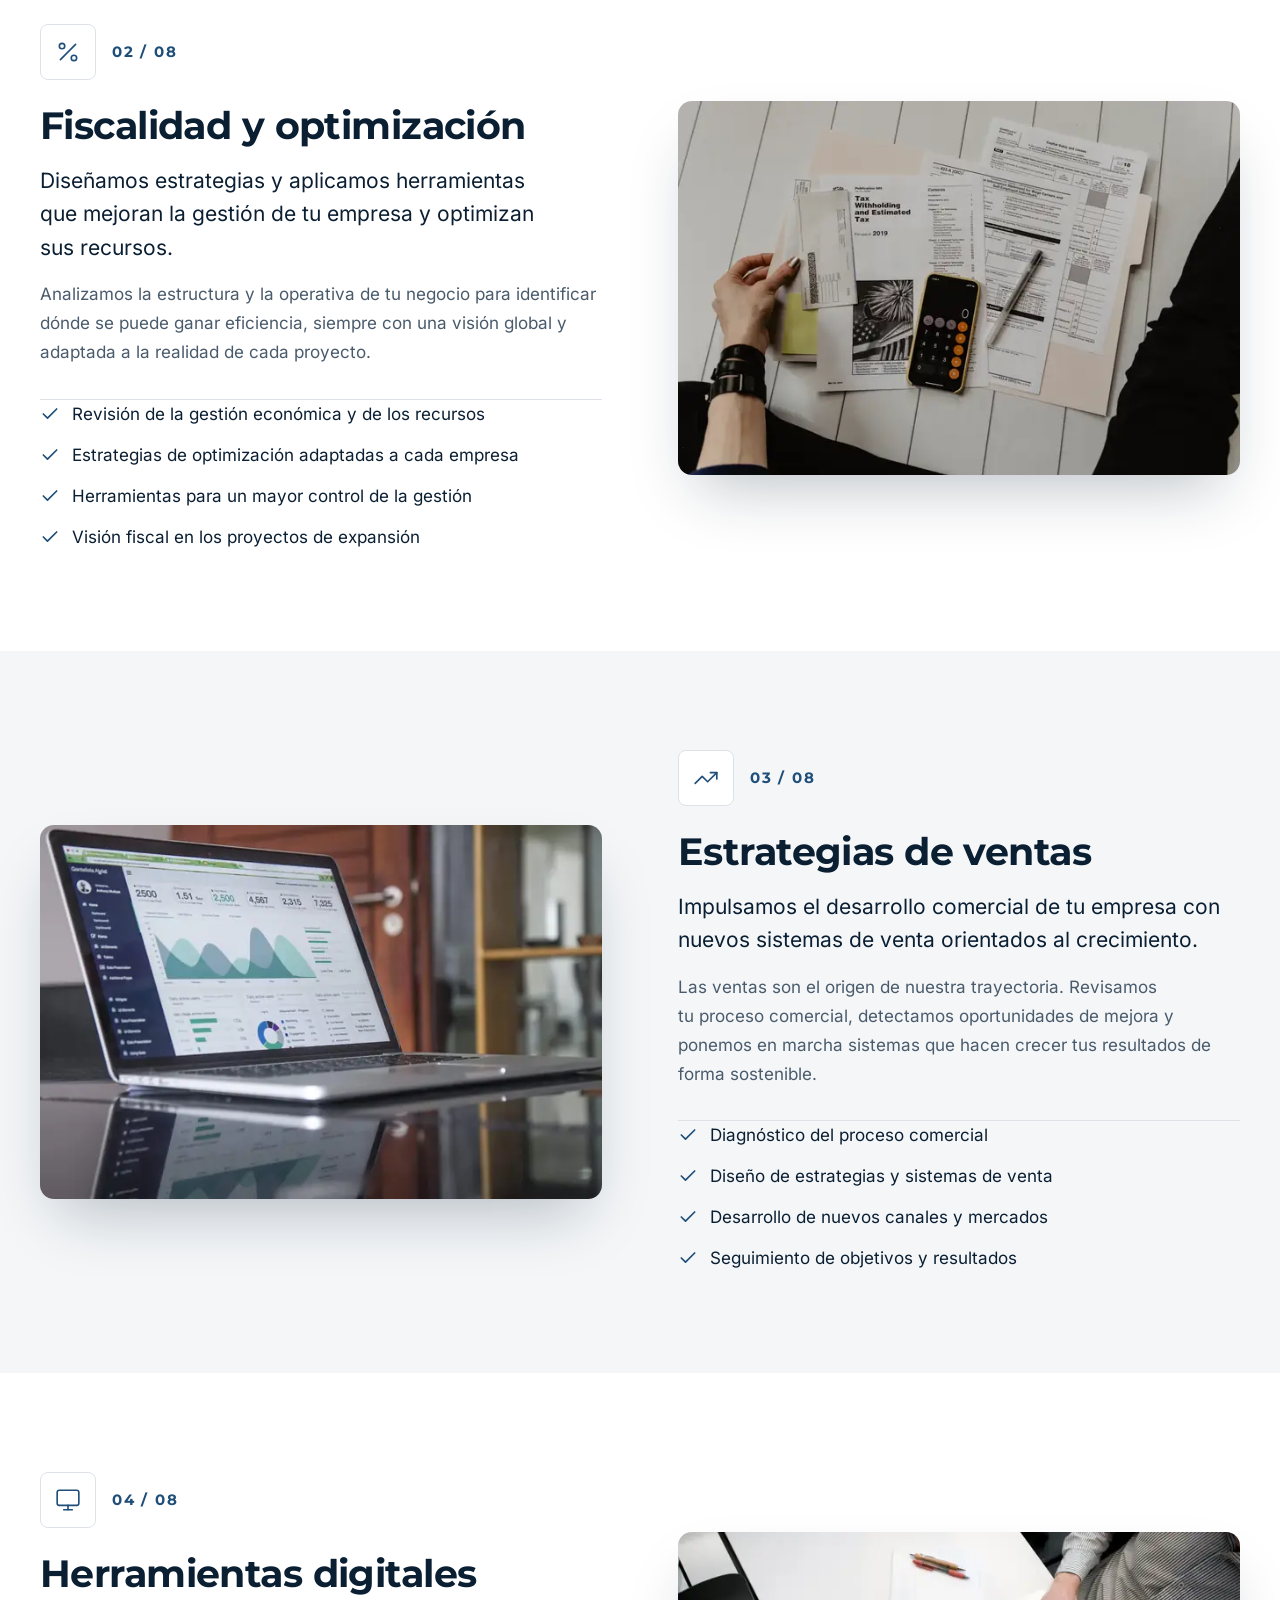
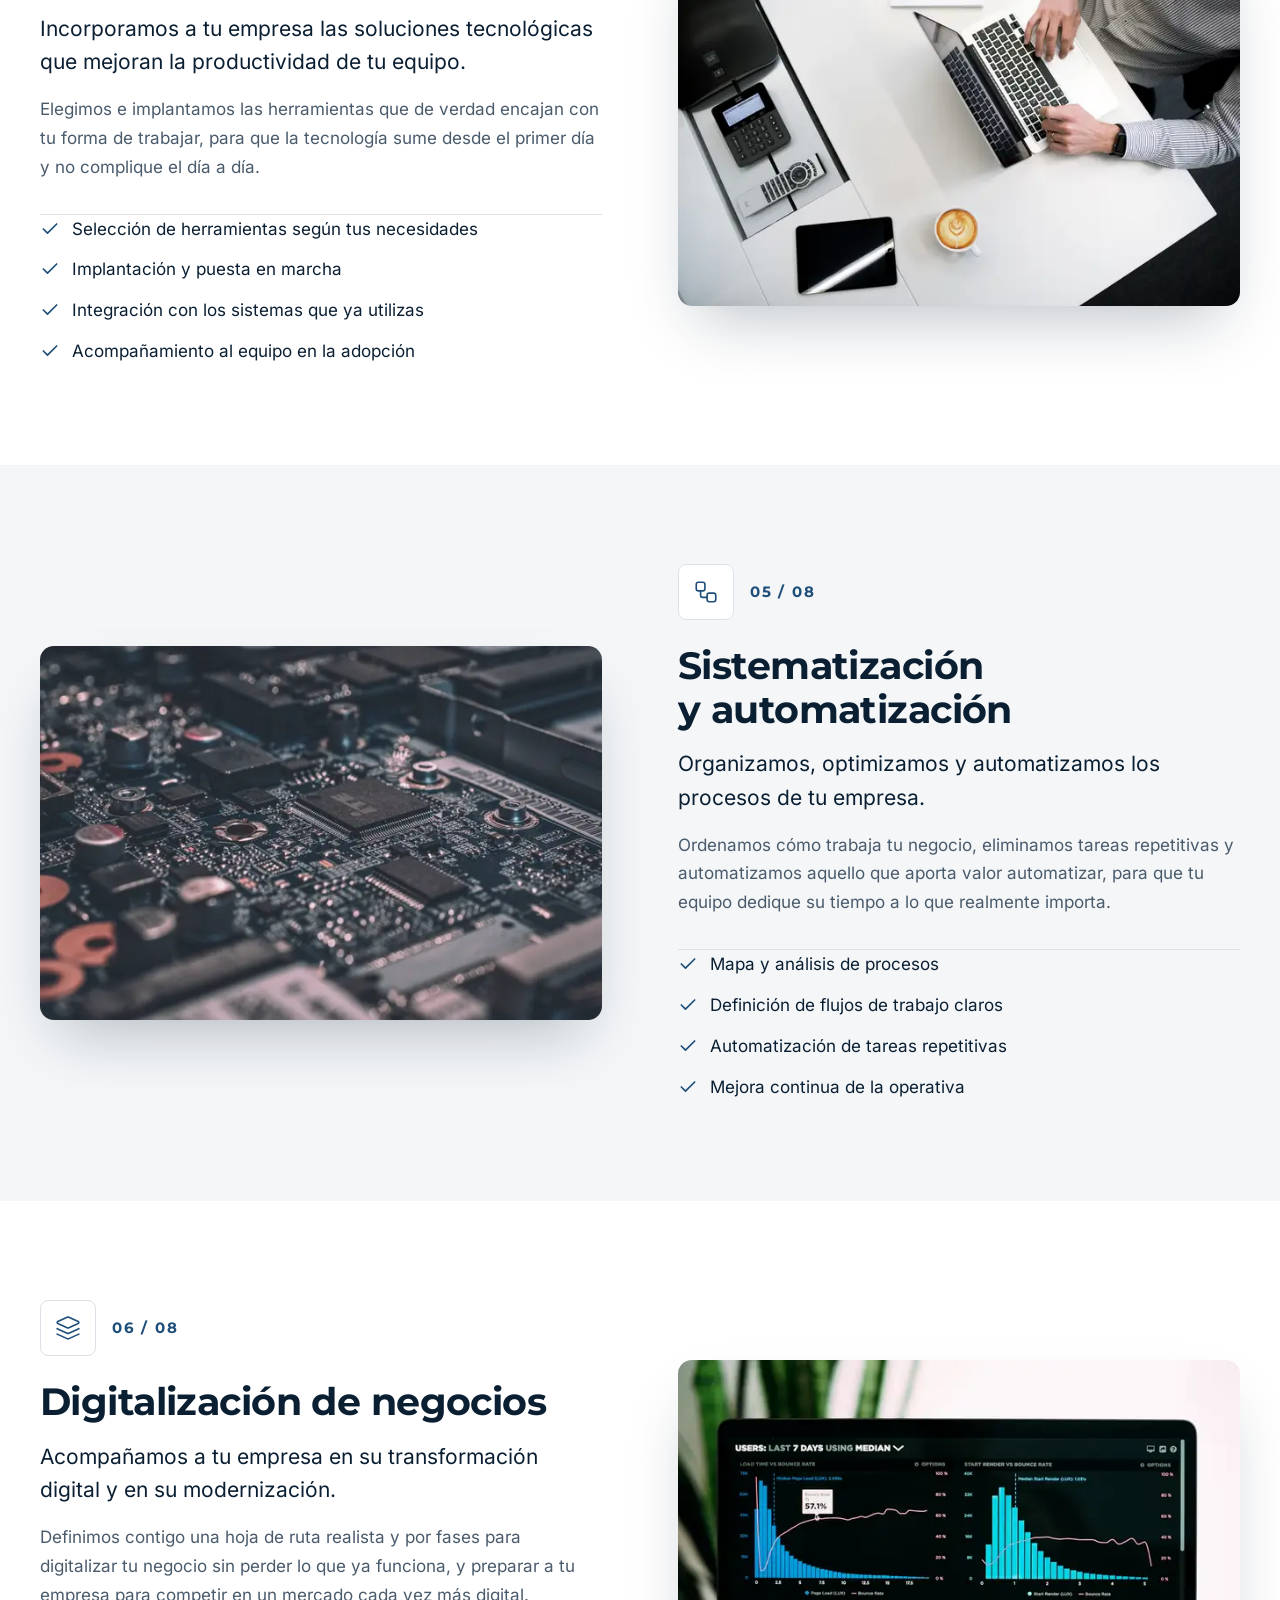
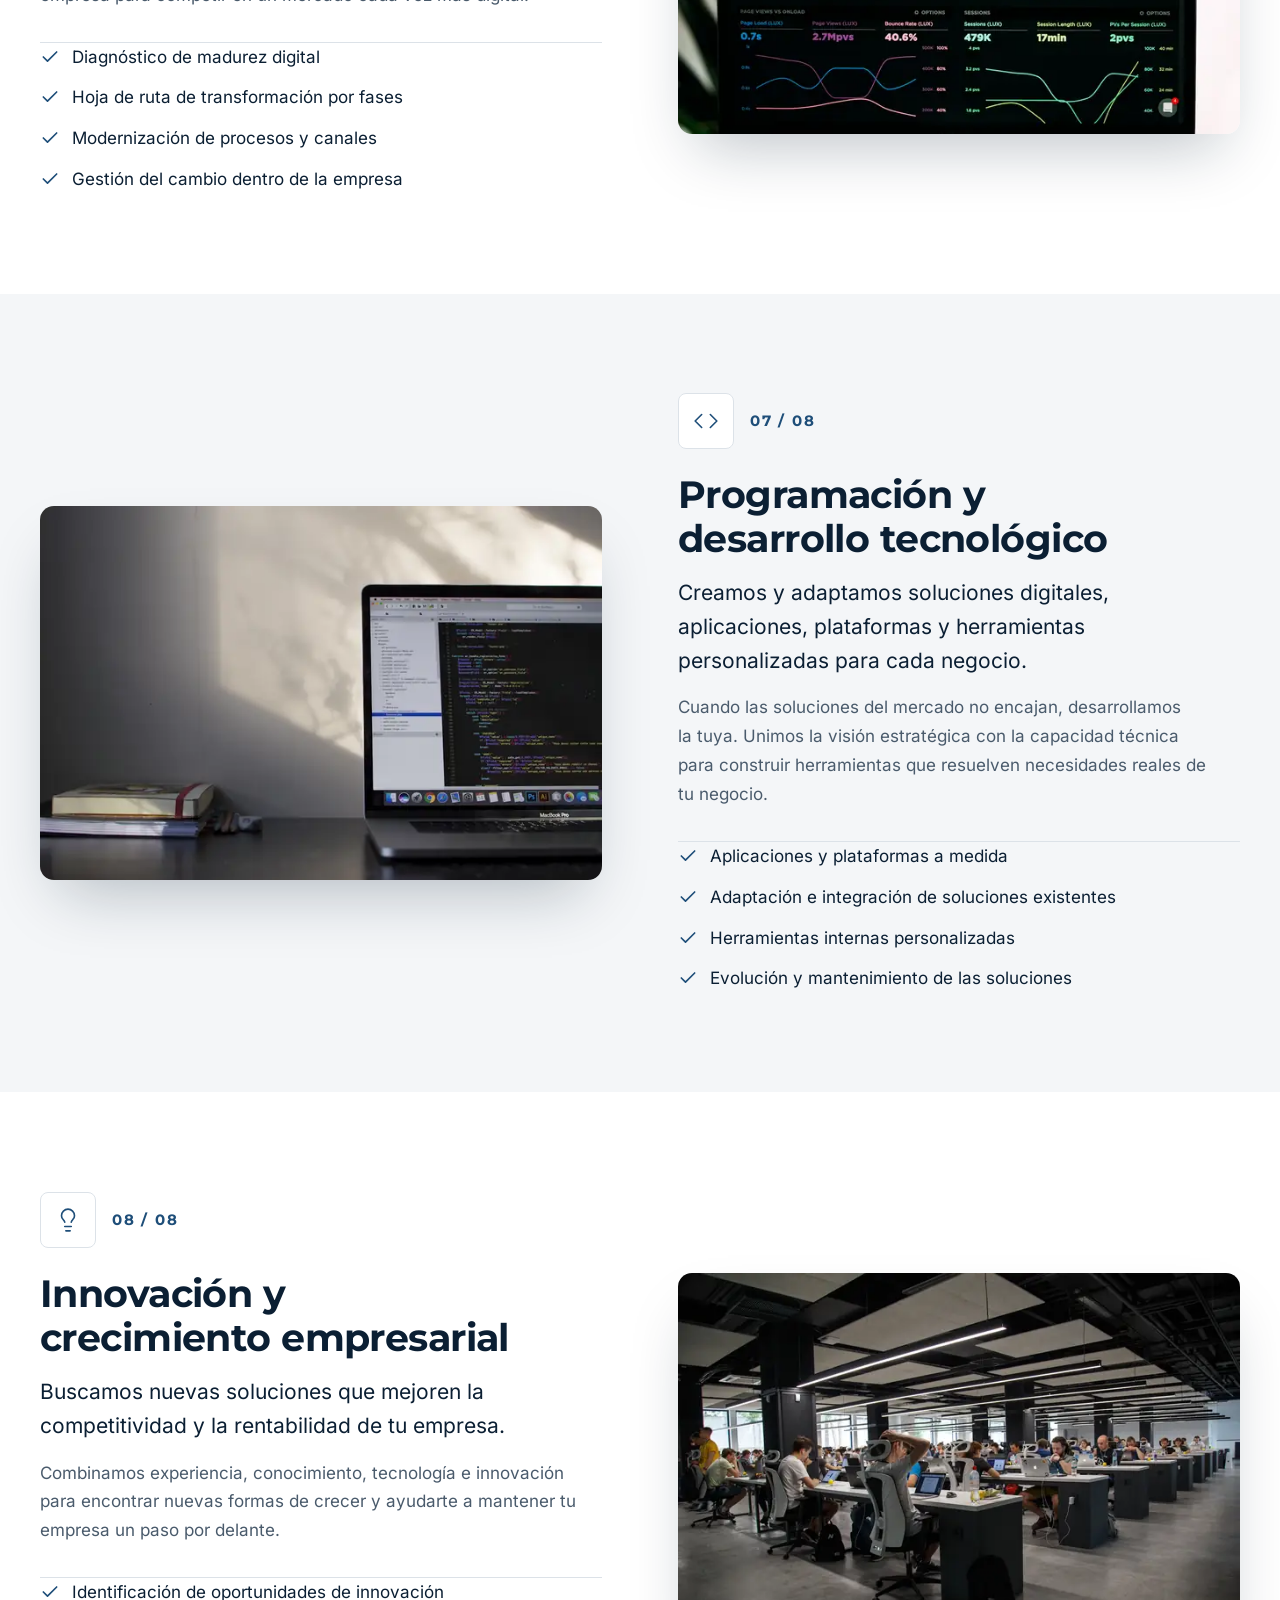
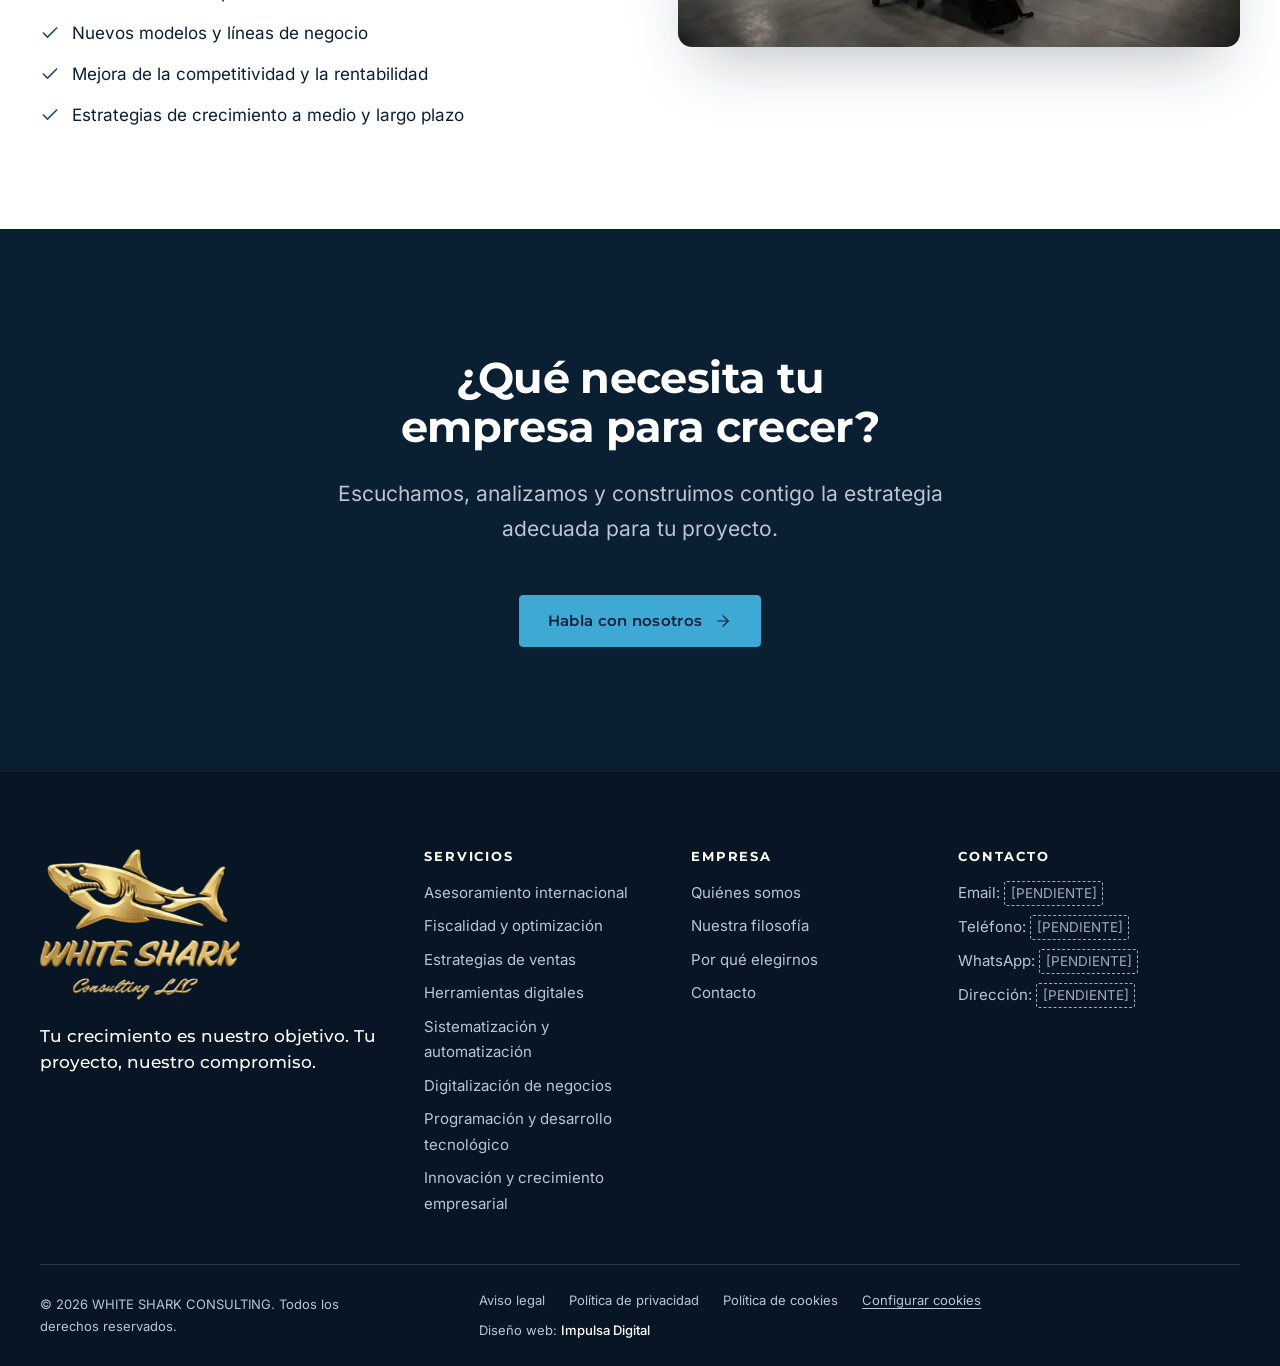
<file: servicios.html>
<!DOCTYPE html>
<html lang="es">
<head>
  <meta charset="utf-8">
  <meta name="viewport" content="width=device-width, initial-scale=1">
  <title>Servicios | WHITE SHARK CONSULTING</title>
  <meta name="description" content="Asesoramiento internacional, fiscalidad, estrategias de ventas, digitalización, automatización y desarrollo tecnológico: conoce en detalle las 8 áreas de WHITE SHARK CONSULTING.">
  <link rel="canonical" href="https://www.whitesharkconsulting.com/servicios.html">
  <link rel="alternate" hreflang="es" href="https://www.whitesharkconsulting.com/servicios.html">
  <link rel="alternate" hreflang="en" href="https://www.whitesharkconsulting.com/en/services.html">
  <link rel="alternate" hreflang="x-default" href="https://www.whitesharkconsulting.com/servicios.html">

  <!-- Open Graph / Twitter Card -->
  <meta property="og:type" content="website">
  <meta property="og:site_name" content="WHITE SHARK CONSULTING">
  <meta property="og:title" content="Servicios | WHITE SHARK CONSULTING">
  <meta property="og:description" content="Asesoramiento internacional, fiscalidad, estrategias de ventas, digitalización, automatización y desarrollo tecnológico: conoce en detalle las 8 áreas de WHITE SHARK CONSULTING.">
  <meta property="og:url" content="https://www.whitesharkconsulting.com/servicios.html">
  <meta property="og:image" content="https://www.whitesharkconsulting.com/assets/img/og/og-image.jpg">
  <meta property="og:image:width" content="1200">
  <meta property="og:image:height" content="630">
  <meta property="og:image:alt" content="WHITE SHARK CONSULTING">
  <meta property="og:locale" content="es_ES">
  <meta property="og:locale:alternate" content="en_US">
  <meta name="twitter:card" content="summary_large_image">
  <meta name="twitter:title" content="Servicios | WHITE SHARK CONSULTING">
  <meta name="twitter:description" content="Asesoramiento internacional, fiscalidad, estrategias de ventas, digitalización, automatización y desarrollo tecnológico: conoce en detalle las 8 áreas de WHITE SHARK CONSULTING.">
  <meta name="twitter:image" content="https://www.whitesharkconsulting.com/assets/img/og/og-image.jpg">

  <!-- Favicon (provisional: regenerar con el logo definitivo) -->
  <link rel="icon" href="assets/img/logo/favicon.ico" sizes="48x48">
  <link rel="icon" href="assets/img/logo/favicon.svg" type="image/svg+xml">
  <link rel="apple-touch-icon" href="assets/img/logo/apple-touch-icon.png">
  <meta name="theme-color" content="#0B1F33">

  <!-- Fuentes autoalojadas -->
  <link rel="preload" href="assets/fonts/montserrat-latin.woff2" as="font" type="font/woff2" crossorigin>
  <link rel="preload" href="assets/fonts/inter-latin.woff2" as="font" type="font/woff2" crossorigin>

  <!-- Estilos -->
  <link rel="stylesheet" href="assets/css/base.css">
  <link rel="stylesheet" href="assets/css/layout.css">
  <link rel="stylesheet" href="assets/css/components.css">
  <link rel="stylesheet" href="assets/css/animations.css">
  <link rel="stylesheet" href="assets/css/pages/servicios.css">
</head>
<body class="has-hero">
  <!-- ===================== HEADER ===================== -->
  <a class="skip-link" href="#contenido">Saltar al contenido</a>
  <header class="site-header" data-header>
    <div class="container site-header__inner">
      <a class="site-header__brand" href="index.html" aria-label="WHITE SHARK CONSULTING — Inicio">
        <img class="site-logo" src="assets/img/logo/logo.svg" alt="WHITE SHARK CONSULTING" width="230" height="43">
      </a>

      <button class="nav-toggle" type="button" aria-expanded="false" aria-controls="site-nav" data-nav-toggle>
        <span class="nav-toggle__bar"></span>
        <span class="nav-toggle__bar"></span>
        <span class="nav-toggle__bar"></span>
        <span class="visually-hidden">Abrir menú</span>
      </button>

      <nav class="site-nav" id="site-nav" aria-label="Navegación principal">
        <ul class="site-nav__list" role="list">
          <li><a class="site-nav__link" href="index.html#quienes-somos">Quiénes somos</a></li>
          <li><a class="site-nav__link" href="servicios.html" aria-current="page">Servicios</a></li>
          <li><a class="site-nav__link" href="index.html#filosofia">Filosofía</a></li>
          <li><a class="site-nav__link" href="index.html#por-que-elegirnos">Por qué elegirnos</a></li>
          <li><a class="site-nav__link" href="contacto.html">Contacto</a></li>
        </ul>
        <div class="site-nav__actions">
          <div class="lang-switch" role="group" aria-label="Idioma">
            <a href="servicios.html" hreflang="es" lang="es" aria-current="true">ES</a>
            <span class="lang-switch__sep" aria-hidden="true">|</span>
            <a href="en/services.html" hreflang="en" lang="en">EN</a>
          </div>
          <a class="btn btn--primary btn--sm" href="contacto.html">Habla con nosotros</a>
        </div>
      </nav>
    </div>
  </header>

  <main id="contenido">

    <!-- ===================== CABECERA ===================== -->
    <section class="page-hero" aria-labelledby="page-title">
      <div class="page-hero__media">
        <img src="assets/img/hero/skyline-servicios.webp" alt="Skyline de una gran ciudad junto al mar" width="1920" height="900" fetchpriority="high" decoding="async">
      </div>
      <div class="container">
        <nav class="breadcrumb" aria-label="Ruta de navegación">
          <ol>
            <li><a href="index.html">Inicio</a></li>
            <li aria-current="page">Servicios</li>
          </ol>
        </nav>
        <h1 id="page-title">Ocho áreas de especialización, una misma visión</h1>
        <p class="page-hero__lead">Combinamos experiencia, conocimiento, tecnología e innovación para ayudar a las empresas a evolucionar y crecer mediante soluciones integrales adaptadas a sus necesidades.</p>
      </div>
    </section>

    <!-- Índice de áreas -->
    <nav class="service-index" aria-label="Índice de áreas">
      <div class="container">
        <ul class="service-index__list">
          <li><a href="#asesoramiento-internacional"><span>01</span> Asesoramiento internacional</a></li>
          <li><a href="#fiscalidad-y-optimizacion"><span>02</span> Fiscalidad y optimización</a></li>
          <li><a href="#estrategias-de-ventas"><span>03</span> Estrategias de ventas</a></li>
          <li><a href="#herramientas-digitales"><span>04</span> Herramientas digitales</a></li>
          <li><a href="#sistematizacion-y-automatizacion"><span>05</span> Sistematización y automatización</a></li>
          <li><a href="#digitalizacion-de-negocios"><span>06</span> Digitalización de negocios</a></li>
          <li><a href="#programacion-y-desarrollo-tecnologico"><span>07</span> Programación y desarrollo tecnológico</a></li>
          <li><a href="#innovacion-y-crecimiento-empresarial"><span>08</span> Innovación y crecimiento empresarial</a></li>
        </ul>
      </div>
    </nav>

    <!-- ===================== 01. ASESORAMIENTO INTERNACIONAL ===================== -->
    <section class="service-detail" id="asesoramiento-internacional" aria-labelledby="asesoramiento-internacional-title">
      <div class="container split">
        <div class="service-detail__media" data-animate="left">
          <img src="assets/img/servicios/01-internacional.webp" srcset="assets/img/servicios/01-internacional-sm.webp 640w, assets/img/servicios/01-internacional.webp 1200w" sizes="(min-width: 960px) 50vw, 100vw" width="1200" height="800" alt="Vista nocturna de la Tierra desde el espacio con las luces de las ciudades" loading="lazy" decoding="async">
        </div>
        <div data-animate>
          <div class="service-detail__head">
            <span class="icon-box"><svg class="icon" viewBox="0 0 24 24" aria-hidden="true" focusable="false"><circle cx="12" cy="12" r="10"/><path d="M12 2a14.5 14.5 0 0 0 0 20 14.5 14.5 0 0 0 0-20"/><path d="M2 12h20"/></svg></span>
            <span class="service-detail__num">01 / 08</span>
          </div>
          <h2 id="asesoramiento-internacional-title">Asesoramiento internacional</h2>
          <p class="service-detail__lead">Te acompañamos en la búsqueda de nuevas oportunidades de negocio, en la expansión a otros mercados y en el desarrollo de tu empresa.</p>
          <p class="service-detail__body">Más de 30 años de experiencia en ventas y asesoramiento internacional nos permiten analizar cada mercado con criterio y ayudarte a dar cada paso con seguridad, desde la primera idea hasta su puesta en marcha.</p>
          <h3 class="visually-hidden">Qué hacemos</h3>
          <ul class="check-list" role="list">
              <li><svg class="icon" viewBox="0 0 24 24" aria-hidden="true" focusable="false"><path d="M20 6 9 17l-5-5"/></svg><span>Análisis de oportunidades y de nuevos mercados</span></li>
              <li><svg class="icon" viewBox="0 0 24 24" aria-hidden="true" focusable="false"><path d="M20 6 9 17l-5-5"/></svg><span>Planificación de la expansión internacional</span></li>
              <li><svg class="icon" viewBox="0 0 24 24" aria-hidden="true" focusable="false"><path d="M20 6 9 17l-5-5"/></svg><span>Búsqueda y desarrollo de nuevas líneas de negocio</span></li>
              <li><svg class="icon" viewBox="0 0 24 24" aria-hidden="true" focusable="false"><path d="M20 6 9 17l-5-5"/></svg><span>Acompañamiento en el desarrollo empresarial</span></li>
          </ul>
        </div>
      </div>
    </section>

    <!-- ===================== 02. FISCALIDAD Y OPTIMIZACIÓN ===================== -->
    <section class="service-detail" id="fiscalidad-y-optimizacion" aria-labelledby="fiscalidad-y-optimizacion-title">
      <div class="container split split--reverse">
        <div class="service-detail__media" data-animate="right">
          <img src="assets/img/servicios/02-fiscalidad.webp" srcset="assets/img/servicios/02-fiscalidad-sm.webp 640w, assets/img/servicios/02-fiscalidad.webp 1200w" sizes="(min-width: 960px) 50vw, 100vw" width="1200" height="800" alt="Documentos fiscales y calculadora sobre una mesa de trabajo" loading="lazy" decoding="async">
        </div>
        <div data-animate>
          <div class="service-detail__head">
            <span class="icon-box"><svg class="icon" viewBox="0 0 24 24" aria-hidden="true" focusable="false"><path d="M19 5 5 19"/><circle cx="6.5" cy="6.5" r="2.5"/><circle cx="17.5" cy="17.5" r="2.5"/></svg></span>
            <span class="service-detail__num">02 / 08</span>
          </div>
          <h2 id="fiscalidad-y-optimizacion-title">Fiscalidad y optimización</h2>
          <p class="service-detail__lead">Diseñamos estrategias y aplicamos herramientas que mejoran la gestión de tu empresa y optimizan sus recursos.</p>
          <p class="service-detail__body">Analizamos la estructura y la operativa de tu negocio para identificar dónde se puede ganar eficiencia, siempre con una visión global y adaptada a la realidad de cada proyecto.</p>
          <h3 class="visually-hidden">Qué hacemos</h3>
          <ul class="check-list" role="list">
              <li><svg class="icon" viewBox="0 0 24 24" aria-hidden="true" focusable="false"><path d="M20 6 9 17l-5-5"/></svg><span>Revisión de la gestión económica y de los recursos</span></li>
              <li><svg class="icon" viewBox="0 0 24 24" aria-hidden="true" focusable="false"><path d="M20 6 9 17l-5-5"/></svg><span>Estrategias de optimización adaptadas a cada empresa</span></li>
              <li><svg class="icon" viewBox="0 0 24 24" aria-hidden="true" focusable="false"><path d="M20 6 9 17l-5-5"/></svg><span>Herramientas para un mayor control de la gestión</span></li>
              <li><svg class="icon" viewBox="0 0 24 24" aria-hidden="true" focusable="false"><path d="M20 6 9 17l-5-5"/></svg><span>Visión fiscal en los proyectos de expansión</span></li>
          </ul>
        </div>
      </div>
    </section>

    <!-- ===================== 03. ESTRATEGIAS DE VENTAS ===================== -->
    <section class="service-detail" id="estrategias-de-ventas" aria-labelledby="estrategias-de-ventas-title">
      <div class="container split">
        <div class="service-detail__media" data-animate="left">
          <img src="assets/img/servicios/03-ventas.webp" srcset="assets/img/servicios/03-ventas-sm.webp 640w, assets/img/servicios/03-ventas.webp 1200w" sizes="(min-width: 960px) 50vw, 100vw" width="1200" height="800" alt="Portátil mostrando un panel de métricas de ventas" loading="lazy" decoding="async">
        </div>
        <div data-animate>
          <div class="service-detail__head">
            <span class="icon-box"><svg class="icon" viewBox="0 0 24 24" aria-hidden="true" focusable="false"><path d="M22 7 13.5 15.5 8.5 10.5 2 17"/><path d="M16 7h6v6"/></svg></span>
            <span class="service-detail__num">03 / 08</span>
          </div>
          <h2 id="estrategias-de-ventas-title">Estrategias de ventas</h2>
          <p class="service-detail__lead">Impulsamos el desarrollo comercial de tu empresa con nuevos sistemas de venta orientados al crecimiento.</p>
          <p class="service-detail__body">Las ventas son el origen de nuestra trayectoria. Revisamos tu proceso comercial, detectamos oportunidades de mejora y ponemos en marcha sistemas que hacen crecer tus resultados de forma sostenible.</p>
          <h3 class="visually-hidden">Qué hacemos</h3>
          <ul class="check-list" role="list">
              <li><svg class="icon" viewBox="0 0 24 24" aria-hidden="true" focusable="false"><path d="M20 6 9 17l-5-5"/></svg><span>Diagnóstico del proceso comercial</span></li>
              <li><svg class="icon" viewBox="0 0 24 24" aria-hidden="true" focusable="false"><path d="M20 6 9 17l-5-5"/></svg><span>Diseño de estrategias y sistemas de venta</span></li>
              <li><svg class="icon" viewBox="0 0 24 24" aria-hidden="true" focusable="false"><path d="M20 6 9 17l-5-5"/></svg><span>Desarrollo de nuevos canales y mercados</span></li>
              <li><svg class="icon" viewBox="0 0 24 24" aria-hidden="true" focusable="false"><path d="M20 6 9 17l-5-5"/></svg><span>Seguimiento de objetivos y resultados</span></li>
          </ul>
        </div>
      </div>
    </section>

    <!-- ===================== 04. HERRAMIENTAS DIGITALES ===================== -->
    <section class="service-detail" id="herramientas-digitales" aria-labelledby="herramientas-digitales-title">
      <div class="container split split--reverse">
        <div class="service-detail__media" data-animate="right">
          <img src="assets/img/servicios/04-herramientas-digitales.webp" srcset="assets/img/servicios/04-herramientas-digitales-sm.webp 640w, assets/img/servicios/04-herramientas-digitales.webp 1200w" sizes="(min-width: 960px) 50vw, 100vw" width="1200" height="800" alt="Puesto de trabajo con portátil, tableta y terminal de pago visto desde arriba" loading="lazy" decoding="async">
        </div>
        <div data-animate>
          <div class="service-detail__head">
            <span class="icon-box"><svg class="icon" viewBox="0 0 24 24" aria-hidden="true" focusable="false"><rect width="20" height="14" x="2" y="3" rx="2"/><path d="M8 21h8"/><path d="M12 17v4"/></svg></span>
            <span class="service-detail__num">04 / 08</span>
          </div>
          <h2 id="herramientas-digitales-title">Herramientas digitales</h2>
          <p class="service-detail__lead">Incorporamos a tu empresa las soluciones tecnológicas que mejoran la productividad de tu equipo.</p>
          <p class="service-detail__body">Elegimos e implantamos las herramientas que de verdad encajan con tu forma de trabajar, para que la tecnología sume desde el primer día y no complique el día a día.</p>
          <h3 class="visually-hidden">Qué hacemos</h3>
          <ul class="check-list" role="list">
              <li><svg class="icon" viewBox="0 0 24 24" aria-hidden="true" focusable="false"><path d="M20 6 9 17l-5-5"/></svg><span>Selección de herramientas según tus necesidades</span></li>
              <li><svg class="icon" viewBox="0 0 24 24" aria-hidden="true" focusable="false"><path d="M20 6 9 17l-5-5"/></svg><span>Implantación y puesta en marcha</span></li>
              <li><svg class="icon" viewBox="0 0 24 24" aria-hidden="true" focusable="false"><path d="M20 6 9 17l-5-5"/></svg><span>Integración con los sistemas que ya utilizas</span></li>
              <li><svg class="icon" viewBox="0 0 24 24" aria-hidden="true" focusable="false"><path d="M20 6 9 17l-5-5"/></svg><span>Acompañamiento al equipo en la adopción</span></li>
          </ul>
        </div>
      </div>
    </section>

    <!-- ===================== 05. SISTEMATIZACIÓN Y AUTOMATIZACIÓN ===================== -->
    <section class="service-detail" id="sistematizacion-y-automatizacion" aria-labelledby="sistematizacion-y-automatizacion-title">
      <div class="container split">
        <div class="service-detail__media" data-animate="left">
          <img src="assets/img/servicios/05-automatizacion.webp" srcset="assets/img/servicios/05-automatizacion-sm.webp 640w, assets/img/servicios/05-automatizacion.webp 1200w" sizes="(min-width: 960px) 50vw, 100vw" width="1200" height="800" alt="Detalle de una placa de circuitos electrónicos" loading="lazy" decoding="async">
        </div>
        <div data-animate>
          <div class="service-detail__head">
            <span class="icon-box"><svg class="icon" viewBox="0 0 24 24" aria-hidden="true" focusable="false"><rect width="8" height="8" x="3" y="3" rx="2"/><path d="M7 11v4a2 2 0 0 0 2 2h4"/><rect width="8" height="8" x="13" y="13" rx="2"/></svg></span>
            <span class="service-detail__num">05 / 08</span>
          </div>
          <h2 id="sistematizacion-y-automatizacion-title">Sistematización y automatización</h2>
          <p class="service-detail__lead">Organizamos, optimizamos y automatizamos los procesos de tu empresa.</p>
          <p class="service-detail__body">Ordenamos cómo trabaja tu negocio, eliminamos tareas repetitivas y automatizamos aquello que aporta valor automatizar, para que tu equipo dedique su tiempo a lo que realmente importa.</p>
          <h3 class="visually-hidden">Qué hacemos</h3>
          <ul class="check-list" role="list">
              <li><svg class="icon" viewBox="0 0 24 24" aria-hidden="true" focusable="false"><path d="M20 6 9 17l-5-5"/></svg><span>Mapa y análisis de procesos</span></li>
              <li><svg class="icon" viewBox="0 0 24 24" aria-hidden="true" focusable="false"><path d="M20 6 9 17l-5-5"/></svg><span>Definición de flujos de trabajo claros</span></li>
              <li><svg class="icon" viewBox="0 0 24 24" aria-hidden="true" focusable="false"><path d="M20 6 9 17l-5-5"/></svg><span>Automatización de tareas repetitivas</span></li>
              <li><svg class="icon" viewBox="0 0 24 24" aria-hidden="true" focusable="false"><path d="M20 6 9 17l-5-5"/></svg><span>Mejora continua de la operativa</span></li>
          </ul>
        </div>
      </div>
    </section>

    <!-- ===================== 06. DIGITALIZACIÓN DE NEGOCIOS ===================== -->
    <section class="service-detail" id="digitalizacion-de-negocios" aria-labelledby="digitalizacion-de-negocios-title">
      <div class="container split split--reverse">
        <div class="service-detail__media" data-animate="right">
          <img src="assets/img/servicios/06-digitalizacion.webp" srcset="assets/img/servicios/06-digitalizacion-sm.webp 640w, assets/img/servicios/06-digitalizacion.webp 1200w" sizes="(min-width: 960px) 50vw, 100vw" width="1200" height="800" alt="Pantalla con gráficos de analítica digital" loading="lazy" decoding="async">
        </div>
        <div data-animate>
          <div class="service-detail__head">
            <span class="icon-box"><svg class="icon" viewBox="0 0 24 24" aria-hidden="true" focusable="false"><path d="M12.83 2.18a2 2 0 0 0-1.66 0L2.6 6.08a1 1 0 0 0 0 1.83l8.58 3.91a2 2 0 0 0 1.66 0l8.58-3.9a1 1 0 0 0 0-1.83Z"/><path d="m22 17.65-9.17 4.16a2 2 0 0 1-1.66 0L2 17.65"/><path d="m22 12.65-9.17 4.16a2 2 0 0 1-1.66 0L2 12.65"/></svg></span>
            <span class="service-detail__num">06 / 08</span>
          </div>
          <h2 id="digitalizacion-de-negocios-title">Digitalización de negocios</h2>
          <p class="service-detail__lead">Acompañamos a tu empresa en su transformación digital y en su modernización.</p>
          <p class="service-detail__body">Definimos contigo una hoja de ruta realista y por fases para digitalizar tu negocio sin perder lo que ya funciona, y preparar a tu empresa para competir en un mercado cada vez más digital.</p>
          <h3 class="visually-hidden">Qué hacemos</h3>
          <ul class="check-list" role="list">
              <li><svg class="icon" viewBox="0 0 24 24" aria-hidden="true" focusable="false"><path d="M20 6 9 17l-5-5"/></svg><span>Diagnóstico de madurez digital</span></li>
              <li><svg class="icon" viewBox="0 0 24 24" aria-hidden="true" focusable="false"><path d="M20 6 9 17l-5-5"/></svg><span>Hoja de ruta de transformación por fases</span></li>
              <li><svg class="icon" viewBox="0 0 24 24" aria-hidden="true" focusable="false"><path d="M20 6 9 17l-5-5"/></svg><span>Modernización de procesos y canales</span></li>
              <li><svg class="icon" viewBox="0 0 24 24" aria-hidden="true" focusable="false"><path d="M20 6 9 17l-5-5"/></svg><span>Gestión del cambio dentro de la empresa</span></li>
          </ul>
        </div>
      </div>
    </section>

    <!-- ===================== 07. PROGRAMACIÓN Y DESARROLLO TECNOLÓGICO ===================== -->
    <section class="service-detail" id="programacion-y-desarrollo-tecnologico" aria-labelledby="programacion-y-desarrollo-tecnologico-title">
      <div class="container split">
        <div class="service-detail__media" data-animate="left">
          <img src="assets/img/servicios/07-desarrollo.webp" srcset="assets/img/servicios/07-desarrollo-sm.webp 640w, assets/img/servicios/07-desarrollo.webp 1200w" sizes="(min-width: 960px) 50vw, 100vw" width="1200" height="800" alt="Portátil con código de programación en pantalla" loading="lazy" decoding="async">
        </div>
        <div data-animate>
          <div class="service-detail__head">
            <span class="icon-box"><svg class="icon" viewBox="0 0 24 24" aria-hidden="true" focusable="false"><path d="m16 18 6-6-6-6"/><path d="m8 6-6 6 6 6"/></svg></span>
            <span class="service-detail__num">07 / 08</span>
          </div>
          <h2 id="programacion-y-desarrollo-tecnologico-title">Programación y desarrollo tecnológico</h2>
          <p class="service-detail__lead">Creamos y adaptamos soluciones digitales, aplicaciones, plataformas y herramientas personalizadas para cada negocio.</p>
          <p class="service-detail__body">Cuando las soluciones del mercado no encajan, desarrollamos la tuya. Unimos la visión estratégica con la capacidad técnica para construir herramientas que resuelven necesidades reales de tu negocio.</p>
          <h3 class="visually-hidden">Qué hacemos</h3>
          <ul class="check-list" role="list">
              <li><svg class="icon" viewBox="0 0 24 24" aria-hidden="true" focusable="false"><path d="M20 6 9 17l-5-5"/></svg><span>Aplicaciones y plataformas a medida</span></li>
              <li><svg class="icon" viewBox="0 0 24 24" aria-hidden="true" focusable="false"><path d="M20 6 9 17l-5-5"/></svg><span>Adaptación e integración de soluciones existentes</span></li>
              <li><svg class="icon" viewBox="0 0 24 24" aria-hidden="true" focusable="false"><path d="M20 6 9 17l-5-5"/></svg><span>Herramientas internas personalizadas</span></li>
              <li><svg class="icon" viewBox="0 0 24 24" aria-hidden="true" focusable="false"><path d="M20 6 9 17l-5-5"/></svg><span>Evolución y mantenimiento de las soluciones</span></li>
          </ul>
        </div>
      </div>
    </section>

    <!-- ===================== 08. INNOVACIÓN Y CRECIMIENTO EMPRESARIAL ===================== -->
    <section class="service-detail" id="innovacion-y-crecimiento-empresarial" aria-labelledby="innovacion-y-crecimiento-empresarial-title">
      <div class="container split split--reverse">
        <div class="service-detail__media" data-animate="right">
          <img src="assets/img/servicios/08-innovacion.webp" srcset="assets/img/servicios/08-innovacion-sm.webp 640w, assets/img/servicios/08-innovacion.webp 1200w" sizes="(min-width: 960px) 50vw, 100vw" width="1200" height="800" alt="Oficina amplia y moderna con equipos trabajando" loading="lazy" decoding="async">
        </div>
        <div data-animate>
          <div class="service-detail__head">
            <span class="icon-box"><svg class="icon" viewBox="0 0 24 24" aria-hidden="true" focusable="false"><path d="M15 14c.2-1 .7-1.7 1.5-2.5 1-.9 1.5-2.2 1.5-3.5A6 6 0 0 0 6 8c0 1 .2 2.2 1.5 3.5.7.7 1.3 1.5 1.5 2.5"/><path d="M9 18h6"/><path d="M10 22h4"/></svg></span>
            <span class="service-detail__num">08 / 08</span>
          </div>
          <h2 id="innovacion-y-crecimiento-empresarial-title">Innovación y crecimiento empresarial</h2>
          <p class="service-detail__lead">Buscamos nuevas soluciones que mejoren la competitividad y la rentabilidad de tu empresa.</p>
          <p class="service-detail__body">Combinamos experiencia, conocimiento, tecnología e innovación para encontrar nuevas formas de crecer y ayudarte a mantener tu empresa un paso por delante.</p>
          <h3 class="visually-hidden">Qué hacemos</h3>
          <ul class="check-list" role="list">
              <li><svg class="icon" viewBox="0 0 24 24" aria-hidden="true" focusable="false"><path d="M20 6 9 17l-5-5"/></svg><span>Identificación de oportunidades de innovación</span></li>
              <li><svg class="icon" viewBox="0 0 24 24" aria-hidden="true" focusable="false"><path d="M20 6 9 17l-5-5"/></svg><span>Nuevos modelos y líneas de negocio</span></li>
              <li><svg class="icon" viewBox="0 0 24 24" aria-hidden="true" focusable="false"><path d="M20 6 9 17l-5-5"/></svg><span>Mejora de la competitividad y la rentabilidad</span></li>
              <li><svg class="icon" viewBox="0 0 24 24" aria-hidden="true" focusable="false"><path d="M20 6 9 17l-5-5"/></svg><span>Estrategias de crecimiento a medio y largo plazo</span></li>
          </ul>
        </div>
      </div>
    </section>

    <!-- ===================== LLAMADA A LA ACCIÓN ===================== -->
    <section class="section section--dark cta-band" aria-labelledby="cta-title">
      <div class="container" data-animate>
        <h2 id="cta-title">¿Qué necesita tu empresa para crecer?</h2>
        <p>Escuchamos, analizamos y construimos contigo la estrategia adecuada para tu proyecto.</p>
        <div class="btn-group">
          <a class="btn btn--primary" href="contacto.html">Habla con nosotros <svg class="icon" viewBox="0 0 24 24" aria-hidden="true" focusable="false"><path d="M5 12h14"/><path d="m12 5 7 7-7 7"/></svg></a>
        </div>
      </div>
    </section>

  </main>

  <!-- ===================== FOOTER ===================== -->
  <footer class="site-footer">
    <div class="container">
      <div class="site-footer__top">
        <div class="site-footer__brand">
          <img class="site-logo" src="assets/img/logo/logo-vertical.svg" alt="WHITE SHARK CONSULTING" width="200" height="151" loading="lazy">
          <p class="site-footer__claim">Tu crecimiento es nuestro objetivo. Tu proyecto, nuestro compromiso.</p>
        </div>

        <nav aria-label="Servicios">
          <h2 class="site-footer__title">Servicios</h2>
          <ul class="site-footer__list" role="list">
              <li><a href="servicios.html#asesoramiento-internacional">Asesoramiento internacional</a></li>
              <li><a href="servicios.html#fiscalidad-y-optimizacion">Fiscalidad y optimización</a></li>
              <li><a href="servicios.html#estrategias-de-ventas">Estrategias de ventas</a></li>
              <li><a href="servicios.html#herramientas-digitales">Herramientas digitales</a></li>
              <li><a href="servicios.html#sistematizacion-y-automatizacion">Sistematización y automatización</a></li>
              <li><a href="servicios.html#digitalizacion-de-negocios">Digitalización de negocios</a></li>
              <li><a href="servicios.html#programacion-y-desarrollo-tecnologico">Programación y desarrollo tecnológico</a></li>
              <li><a href="servicios.html#innovacion-y-crecimiento-empresarial">Innovación y crecimiento empresarial</a></li>
          </ul>
        </nav>

        <nav aria-label="Empresa">
          <h2 class="site-footer__title">Empresa</h2>
          <ul class="site-footer__list" role="list">
              <li><a href="index.html#quienes-somos">Quiénes somos</a></li>
              <li><a href="index.html#filosofia">Nuestra filosofía</a></li>
              <li><a href="index.html#por-que-elegirnos">Por qué elegirnos</a></li>
              <li><a href="contacto.html">Contacto</a></li>
          </ul>
        </nav>

        <div>
          <h2 class="site-footer__title">Contacto</h2>
          <!-- [PENDIENTE] Datos de contacto -->
          <ul class="site-footer__list" role="list">
            <li>Email: <span class="pending">[PENDIENTE]</span></li>
            <li>Teléfono: <span class="pending">[PENDIENTE]</span></li>
            <li>WhatsApp: <span class="pending">[PENDIENTE]</span></li>
            <li>Dirección: <span class="pending">[PENDIENTE]</span></li>
          </ul>
        </div>
      </div>

      <div class="site-footer__bottom">
        <p>&copy; <span data-year>2026</span> WHITE SHARK CONSULTING. Todos los derechos reservados.</p>
        <div class="site-footer__bottom-links">
          <a href="aviso-legal.html">Aviso legal</a>
          <a href="politica-privacidad.html">Política de privacidad</a>
          <a href="politica-cookies.html">Política de cookies</a>
          <button type="button" data-cookie-settings>Configurar cookies</button>
          <span class="site-footer__credit">Diseño web: <a href="https://impulsadigital.me" target="_blank" rel="noopener">Impulsa Digital</a></span>
        </div>
      </div>
    </div>
  </footer>

  <!-- ===================== WHATSAPP (número en assets/js/main.js) ===================== -->
  <a class="wa-float" href="contacto.html" data-whatsapp aria-label="Escríbenos por WhatsApp">
    <svg viewBox="0 0 24 24" aria-hidden="true" focusable="false"><path d="M17.472 14.382c-.297-.149-1.758-.867-2.03-.967-.273-.099-.471-.148-.67.15-.197.297-.767.966-.94 1.164-.173.199-.347.223-.644.075-.297-.15-1.255-.463-2.39-1.475-.883-.788-1.48-1.761-1.653-2.059-.173-.297-.018-.458.13-.606.134-.133.298-.347.446-.52.149-.174.198-.298.298-.497.099-.198.05-.371-.025-.52-.075-.149-.669-1.612-.916-2.207-.242-.579-.487-.5-.669-.51-.173-.008-.371-.01-.57-.01-.198 0-.52.074-.792.372-.272.297-1.04 1.016-1.04 2.479 0 1.462 1.065 2.875 1.213 3.074.149.198 2.096 3.2 5.077 4.487.709.306 1.262.489 1.694.625.712.227 1.36.195 1.871.118.571-.085 1.758-.719 2.006-1.413.248-.694.248-1.289.173-1.413-.074-.124-.272-.198-.57-.347m-5.421 7.403h-.004a9.87 9.87 0 0 1-5.031-1.378l-.361-.214-3.741.982.998-3.648-.235-.374a9.86 9.86 0 0 1-1.51-5.26c.001-5.45 4.436-9.884 9.888-9.884 2.64 0 5.122 1.03 6.988 2.898a9.825 9.825 0 0 1 2.893 6.994c-.003 5.45-4.437 9.884-9.885 9.884m8.413-18.297A11.815 11.815 0 0 0 12.05 0C5.495 0 .16 5.335.157 11.892c0 2.096.547 4.142 1.588 5.945L.057 24l6.305-1.654a11.882 11.882 0 0 0 5.683 1.448h.005c6.554 0 11.89-5.335 11.893-11.893a11.821 11.821 0 0 0-3.48-8.413Z"/></svg>
  </a>

  <!-- ===================== BANNER DE COOKIES ===================== -->
  <div class="cookie-banner" role="region" aria-labelledby="cookie-banner-title" data-cookie-banner hidden>
    <p class="cookie-banner__title" id="cookie-banner-title">Tu privacidad es importante</p>
    <p>Utilizamos cookies técnicas necesarias para que la web funcione. Con tu permiso, podríamos usar también cookies de análisis y de marketing. Puedes aceptarlas, rechazarlas o configurarlas. Más información en la <a href="politica-cookies.html">política de cookies</a>.</p>
    <div class="cookie-banner__actions">
      <button class="btn btn--ghost-light btn--sm" type="button" data-cookie-action="reject">Rechazar</button>
      <button class="btn btn--ghost-light btn--sm" type="button" data-cookie-action="settings">Configurar</button>
      <button class="btn btn--primary btn--sm" type="button" data-cookie-action="accept">Aceptar todas</button>
    </div>
  </div>

  <dialog class="cookie-dialog" aria-labelledby="cookie-dialog-title" data-cookie-dialog>
    <div class="cookie-dialog__inner">
      <h2 id="cookie-dialog-title">Configuración de cookies</h2>
      <p>Elige qué tipos de cookies quieres permitir. Puedes cambiar tu elección en cualquier momento desde el pie de página.</p>

      <div class="cookie-option">
        <span class="field__label">Necesarias</span>
        <span class="cookie-option__always">Siempre activas</span>
        <p>Imprescindibles para el funcionamiento de la web y para recordar tu elección sobre cookies. No se pueden desactivar.</p>
      </div>
      <div class="cookie-option">
        <label for="cookie-analytics">Análisis</label>
        <input class="switch" type="checkbox" id="cookie-analytics" name="cookie-analytics" role="switch">
        <p>Nos ayudarían a entender cómo se usa la web para mejorarla. Actualmente no se utilizan.</p>
      </div>
      <div class="cookie-option">
        <label for="cookie-marketing">Marketing</label>
        <input class="switch" type="checkbox" id="cookie-marketing" name="cookie-marketing" role="switch">
        <p>Permitirían mostrar contenidos relevantes en otras plataformas. Actualmente no se utilizan.</p>
      </div>

      <div class="cookie-dialog__actions">
        <button class="btn btn--ghost btn--sm" type="button" data-cookie-action="reject">Rechazar</button>
        <button class="btn btn--primary btn--sm" type="button" data-cookie-action="save">Guardar preferencias</button>
      </div>
    </div>
  </dialog>

  <!-- ===================== SCRIPTS ===================== -->
  <script src="assets/js/main.js" defer></script>
  <script src="assets/js/components/animaciones.js" defer></script>
  <script src="assets/js/components/cookies.js" defer></script>
</body>
</html>
</file>
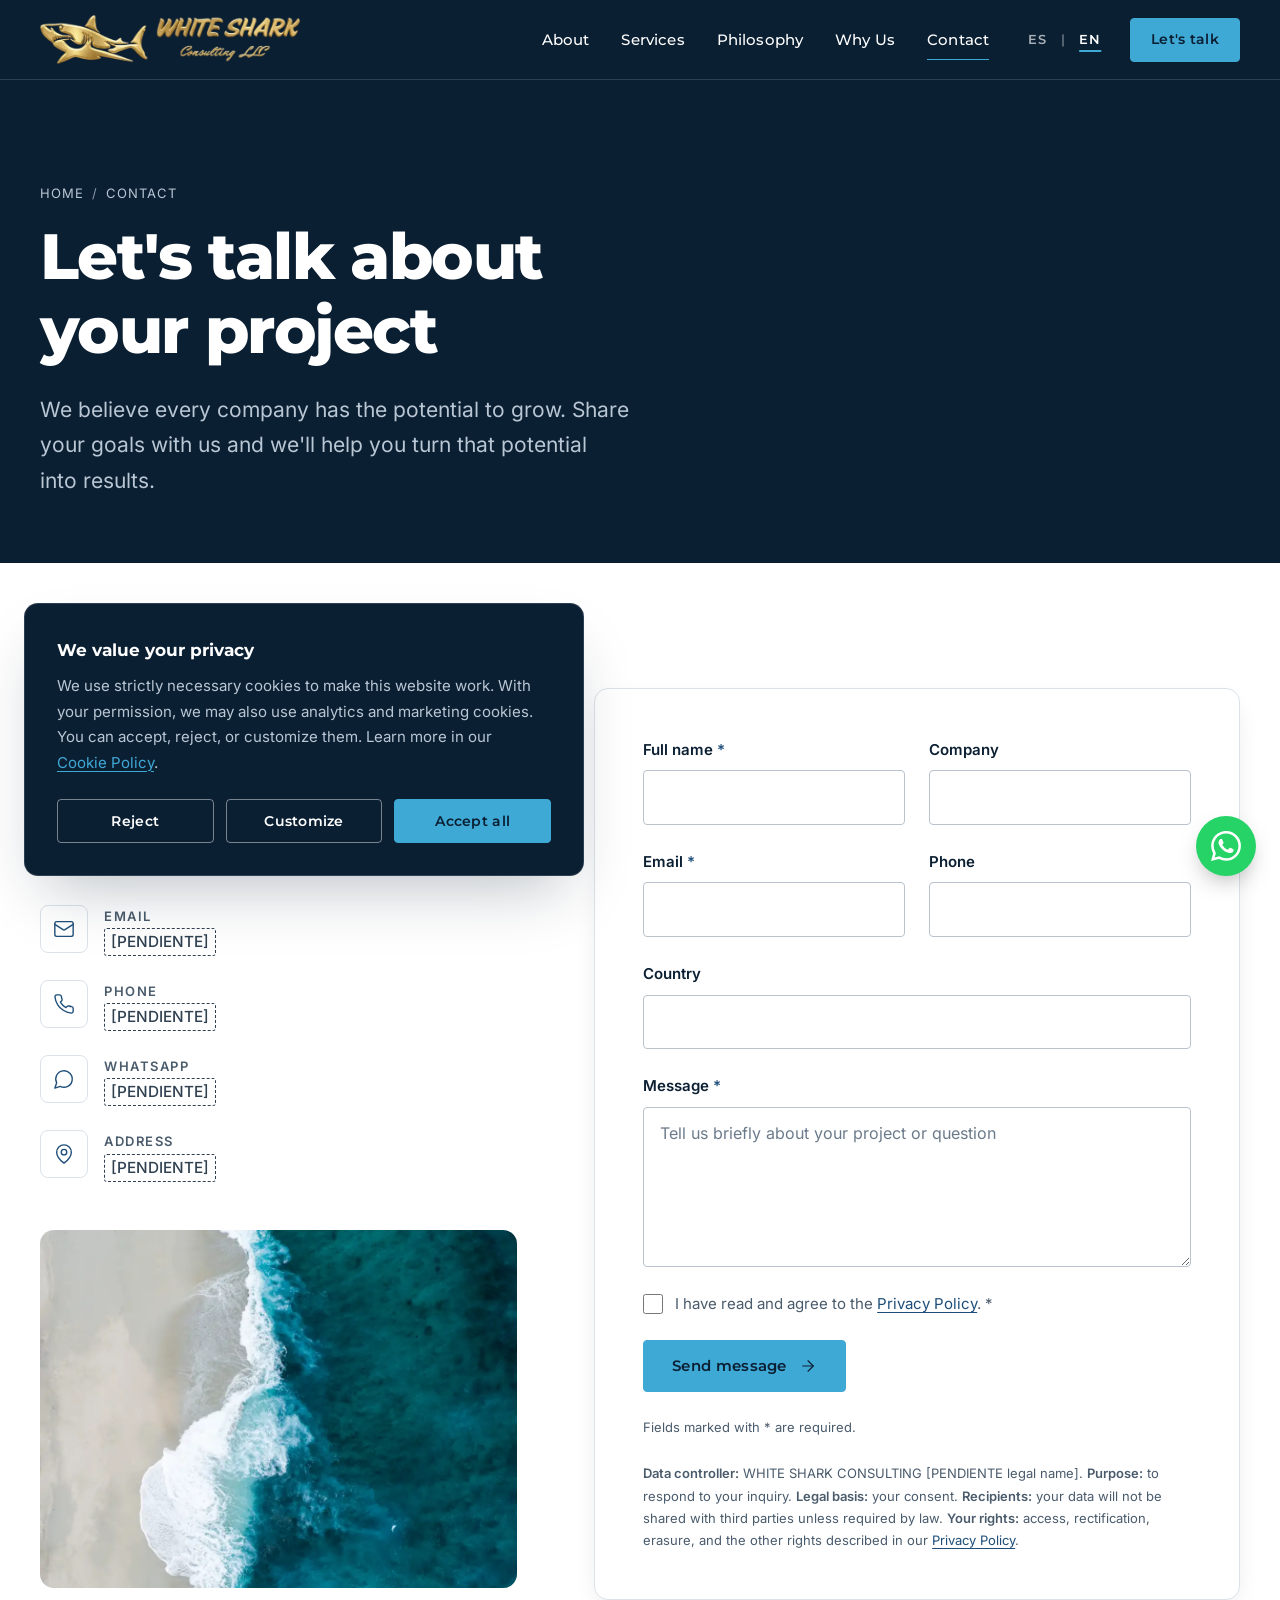
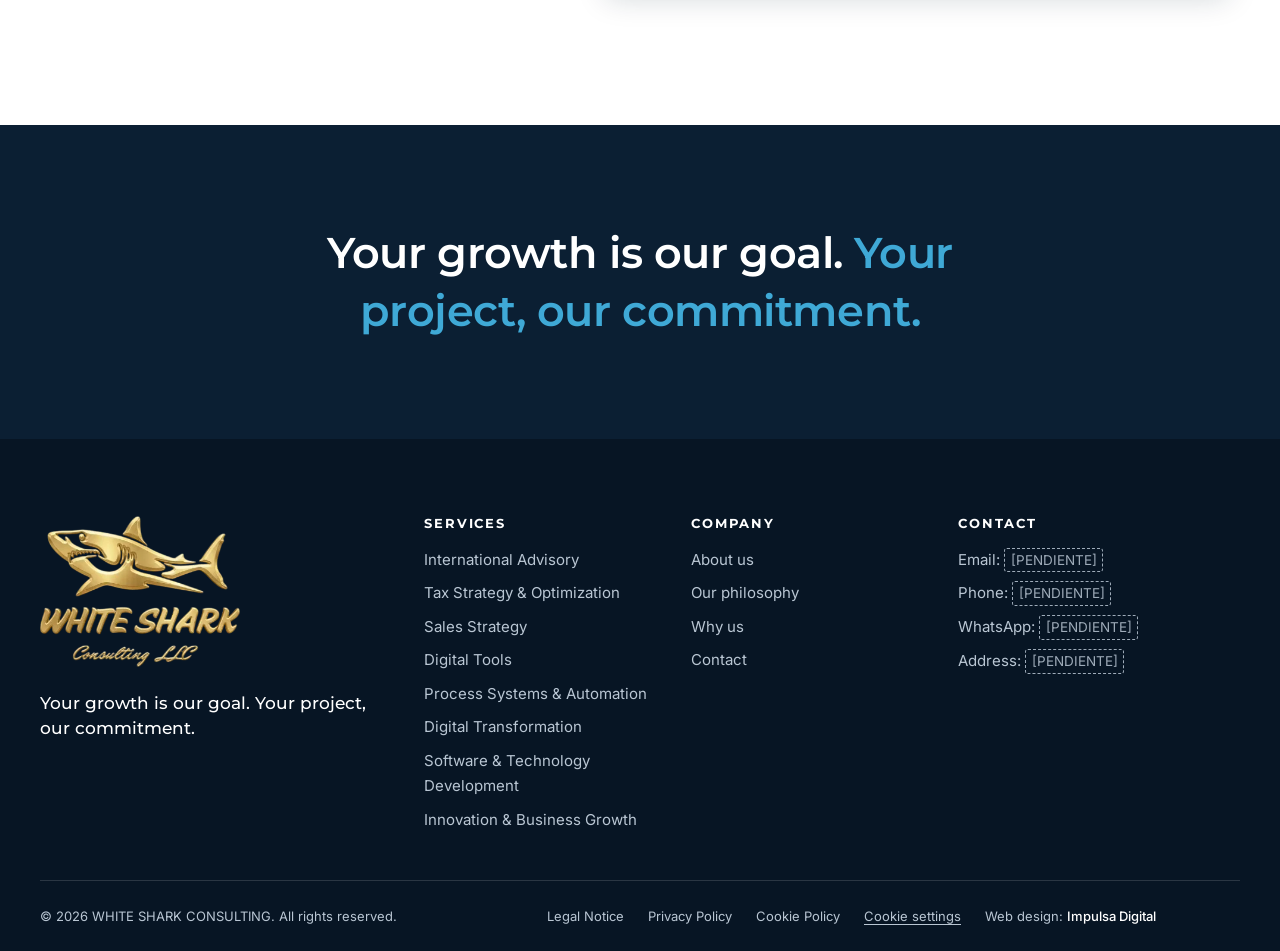
<file: en/contact.html>
<!DOCTYPE html>
<html lang="en">
<head>
  <meta charset="utf-8">
  <meta name="viewport" content="width=device-width, initial-scale=1">
  <title>Contact | WHITE SHARK CONSULTING</title>
  <meta name="description" content="Get in touch with WHITE SHARK CONSULTING. Tell us about your project and we'll help you uncover, develop, and turn your company's potential into results.">
  <link rel="canonical" href="https://www.whitesharkconsulting.com/en/contact.html">
  <link rel="alternate" hreflang="es" href="https://www.whitesharkconsulting.com/contacto.html">
  <link rel="alternate" hreflang="en" href="https://www.whitesharkconsulting.com/en/contact.html">
  <link rel="alternate" hreflang="x-default" href="https://www.whitesharkconsulting.com/contacto.html">

  <!-- Open Graph / Twitter Card -->
  <meta property="og:type" content="website">
  <meta property="og:site_name" content="WHITE SHARK CONSULTING">
  <meta property="og:title" content="Contact | WHITE SHARK CONSULTING">
  <meta property="og:description" content="Get in touch with WHITE SHARK CONSULTING. Tell us about your project and we'll help you uncover, develop, and turn your company's potential into results.">
  <meta property="og:url" content="https://www.whitesharkconsulting.com/en/contact.html">
  <meta property="og:image" content="https://www.whitesharkconsulting.com/assets/img/og/og-image.jpg">
  <meta property="og:image:width" content="1200">
  <meta property="og:image:height" content="630">
  <meta property="og:image:alt" content="WHITE SHARK CONSULTING">
  <meta property="og:locale" content="en_US">
  <meta property="og:locale:alternate" content="es_ES">
  <meta name="twitter:card" content="summary_large_image">
  <meta name="twitter:title" content="Contact | WHITE SHARK CONSULTING">
  <meta name="twitter:description" content="Get in touch with WHITE SHARK CONSULTING. Tell us about your project and we'll help you uncover, develop, and turn your company's potential into results.">
  <meta name="twitter:image" content="https://www.whitesharkconsulting.com/assets/img/og/og-image.jpg">

  <!-- Favicon (provisional: regenerar con el logo definitivo) -->
  <link rel="icon" href="../assets/img/logo/favicon.ico" sizes="48x48">
  <link rel="icon" href="../assets/img/logo/favicon.svg" type="image/svg+xml">
  <link rel="apple-touch-icon" href="../assets/img/logo/apple-touch-icon.png">
  <meta name="theme-color" content="#0B1F33">

  <!-- Fuentes autoalojadas -->
  <link rel="preload" href="../assets/fonts/montserrat-latin.woff2" as="font" type="font/woff2" crossorigin>
  <link rel="preload" href="../assets/fonts/inter-latin.woff2" as="font" type="font/woff2" crossorigin>

  <!-- Estilos -->
  <link rel="stylesheet" href="../assets/css/base.css">
  <link rel="stylesheet" href="../assets/css/layout.css">
  <link rel="stylesheet" href="../assets/css/components.css">
  <link rel="stylesheet" href="../assets/css/animations.css">
  <link rel="stylesheet" href="../assets/css/pages/contacto.css">
</head>
<body class="has-hero">
  <!-- ===================== HEADER ===================== -->
  <a class="skip-link" href="#contenido">Skip to content</a>
  <header class="site-header" data-header>
    <div class="container site-header__inner">
      <a class="site-header__brand" href="index.html" aria-label="WHITE SHARK CONSULTING — Home">
        <img class="site-logo" src="../assets/img/logo/logo.svg" alt="WHITE SHARK CONSULTING" width="230" height="43">
      </a>

      <button class="nav-toggle" type="button" aria-expanded="false" aria-controls="site-nav" data-nav-toggle>
        <span class="nav-toggle__bar"></span>
        <span class="nav-toggle__bar"></span>
        <span class="nav-toggle__bar"></span>
        <span class="visually-hidden">Open menu</span>
      </button>

      <nav class="site-nav" id="site-nav" aria-label="Main navigation">
        <ul class="site-nav__list" role="list">
          <li><a class="site-nav__link" href="index.html#about">About</a></li>
          <li><a class="site-nav__link" href="services.html">Services</a></li>
          <li><a class="site-nav__link" href="index.html#philosophy">Philosophy</a></li>
          <li><a class="site-nav__link" href="index.html#why-us">Why Us</a></li>
          <li><a class="site-nav__link" href="contact.html" aria-current="page">Contact</a></li>
        </ul>
        <div class="site-nav__actions">
          <div class="lang-switch" role="group" aria-label="Language">
            <a href="../contacto.html" hreflang="es" lang="es">ES</a>
            <span class="lang-switch__sep" aria-hidden="true">|</span>
            <a href="contact.html" hreflang="en" lang="en" aria-current="true">EN</a>
          </div>
          <a class="btn btn--primary btn--sm" href="contact.html">Let's talk</a>
        </div>
      </nav>
    </div>
  </header>

  <main id="contenido">

    <!-- ===================== CABECERA ===================== -->
    <section class="page-hero page-hero--plain" aria-labelledby="page-title">
      <div class="container">
        <nav class="breadcrumb" aria-label="Breadcrumb">
          <ol>
            <li><a href="index.html">Home</a></li>
            <li aria-current="page">Contact</li>
          </ol>
        </nav>
        <h1 id="page-title">Let's talk about your project</h1>
        <p class="page-hero__lead">We believe every company has the potential to grow. Share your goals with us and we'll help you turn that potential into results.</p>
      </div>
    </section>

    <!-- ===================== FORMULARIO Y DATOS ===================== -->
    <section class="section contact-page" aria-label="Contact">
      <div class="container split">
        <div class="contact-page__aside" data-animate>
          <p class="eyebrow">Contact</p>
          <h2>Contact details</h2>
          <p>Send us a message using the form or reach us through any of these channels. We'll get back to you personally.</p>
          <!-- [PENDIENTE] Email, teléfono, WhatsApp y dirección -->
            <ul class="contact-list">
              <li>
                <span class="icon-box"><svg class="icon" viewBox="0 0 24 24" aria-hidden="true" focusable="false"><rect width="20" height="16" x="2" y="4" rx="2"/><path d="m22 7-8.97 5.7a1.94 1.94 0 0 1-2.06 0L2 7"/></svg></span>
                <span><span class="contact-list__label">Email</span><span class="contact-list__value"><span class="pending">[PENDIENTE]</span></span></span>
              </li>
              <li>
                <span class="icon-box"><svg class="icon" viewBox="0 0 24 24" aria-hidden="true" focusable="false"><path d="M22 16.92v3a2 2 0 0 1-2.18 2 19.79 19.79 0 0 1-8.63-3.07 19.5 19.5 0 0 1-6-6 19.79 19.79 0 0 1-3.07-8.67A2 2 0 0 1 4.11 2h3a2 2 0 0 1 2 1.72 12.84 12.84 0 0 0 .7 2.81 2 2 0 0 1-.45 2.11L8.09 9.91a16 16 0 0 0 6 6l1.27-1.27a2 2 0 0 1 2.11-.45 12.84 12.84 0 0 0 2.81.7A2 2 0 0 1 22 16.92z"/></svg></span>
                <span><span class="contact-list__label">Phone</span><span class="contact-list__value"><span class="pending">[PENDIENTE]</span></span></span>
              </li>
              <li>
                <span class="icon-box"><svg class="icon" viewBox="0 0 24 24" aria-hidden="true" focusable="false"><path d="M7.9 20A9 9 0 1 0 4 16.1L2 22Z"/></svg></span>
                <span><span class="contact-list__label">WhatsApp</span><span class="contact-list__value"><span class="pending">[PENDIENTE]</span></span></span>
              </li>
              <li>
                <span class="icon-box"><svg class="icon" viewBox="0 0 24 24" aria-hidden="true" focusable="false"><path d="M20 10c0 6-8 12-8 12s-8-6-8-12a8 8 0 0 1 16 0Z"/><circle cx="12" cy="10" r="3"/></svg></span>
                <span><span class="contact-list__label">Address</span><span class="contact-list__value"><span class="pending">[PENDIENTE]</span></span></span>
              </li>
            </ul>
          <div class="contact-page__image">
            <img src="../assets/img/hero/oceano-aereo.webp" alt="Aerial view of the coastline with ocean and sand" width="1000" height="1300" loading="lazy" decoding="async">
          </div>
        </div>
        <div class="form-card" data-animate>
          <h2 class="visually-hidden">Send us a message</h2>
          <form class="form" action="../php/enviar.php" method="post" data-contact-form aria-label="Contact form">
              <input type="hidden" name="lang" value="en">
              <input type="hidden" name="_ts" value="">
              <!-- Honeypot antispam: los humanos no lo ven -->
              <div class="hp-field" aria-hidden="true">
                <label for="contact-website">Leave this field empty</label>
                <input type="text" id="contact-website" name="website" tabindex="-1" autocomplete="off">
              </div>

              <div class="form__row">
                <div class="field">
                  <label for="contact-nombre">Full name <span class="req" aria-hidden="true">*</span></label>
                  <input type="text" id="contact-nombre" name="nombre" autocomplete="name" required maxlength="100">
                </div>
                <div class="field">
                  <label for="contact-empresa">Company</label>
                  <input type="text" id="contact-empresa" name="empresa" autocomplete="organization" maxlength="120">
                </div>
              </div>
              <div class="form__row">
                <div class="field">
                  <label for="contact-email">Email <span class="req" aria-hidden="true">*</span></label>
                  <input type="email" id="contact-email" name="email" autocomplete="email" required maxlength="150">
                </div>
                <div class="field">
                  <label for="contact-telefono">Phone</label>
                  <input type="tel" id="contact-telefono" name="telefono" autocomplete="tel" maxlength="25">
                </div>
              </div>
              <div class="field">
                <label for="contact-pais">Country</label>
                <input type="text" id="contact-pais" name="pais" autocomplete="country-name" maxlength="80">
              </div>
              <div class="field">
                <label for="contact-mensaje">Message <span class="req" aria-hidden="true">*</span></label>
                <textarea id="contact-mensaje" name="mensaje" rows="5" required maxlength="5000" placeholder="Tell us briefly about your project or question"></textarea>
              </div>
              <div class="checkbox">
                <input type="checkbox" id="contact-privacidad" name="privacidad" value="1" required>
                <label for="contact-privacidad">I have read and agree to the <a href="privacy-policy.html">Privacy Policy</a>. <span class="req" aria-hidden="true">*</span></label>
              </div>

              <div class="form__status" role="status" aria-live="polite" tabindex="-1" data-form-status></div>

              <div>
                <button class="btn btn--primary" type="submit">Send message <svg class="icon" viewBox="0 0 24 24" aria-hidden="true" focusable="false"><path d="M5 12h14"/><path d="m12 5 7 7-7 7"/></svg></button>
              </div>
              <p class="form__note">Fields marked with * are required.</p>
              <p class="form__note"><strong>Data controller:</strong> WHITE SHARK CONSULTING [PENDIENTE legal name]. <strong>Purpose:</strong> to respond to your inquiry. <strong>Legal basis:</strong> your consent. <strong>Recipients:</strong> your data will not be shared with third parties unless required by law. <strong>Your rights:</strong> access, rectification, erasure, and the other rights described in our <a href="privacy-policy.html">Privacy Policy</a>.</p>
            </form>
        </div>
      </div>
    </section>

    <!-- ===================== CIERRE DE MARCA ===================== -->
    <section class="section--dark closing-band" aria-label="WHITE SHARK CONSULTING">
      <div class="container">
        <p class="closing-quote" data-animate>Your growth is our goal. <em>Your project, our commitment.</em></p>
      </div>
    </section>

  </main>

  <!-- ===================== FOOTER ===================== -->
  <footer class="site-footer">
    <div class="container">
      <div class="site-footer__top">
        <div class="site-footer__brand">
          <img class="site-logo" src="../assets/img/logo/logo-vertical.svg" alt="WHITE SHARK CONSULTING" width="200" height="151" loading="lazy">
          <p class="site-footer__claim">Your growth is our goal. Your project, our commitment.</p>
        </div>

        <nav aria-label="Services">
          <h2 class="site-footer__title">Services</h2>
          <ul class="site-footer__list" role="list">
              <li><a href="services.html#international-advisory">International Advisory</a></li>
              <li><a href="services.html#tax-strategy-optimization">Tax Strategy & Optimization</a></li>
              <li><a href="services.html#sales-strategy">Sales Strategy</a></li>
              <li><a href="services.html#digital-tools">Digital Tools</a></li>
              <li><a href="services.html#process-systems-automation">Process Systems & Automation</a></li>
              <li><a href="services.html#digital-transformation">Digital Transformation</a></li>
              <li><a href="services.html#software-technology-development">Software & Technology Development</a></li>
              <li><a href="services.html#innovation-business-growth">Innovation & Business Growth</a></li>
          </ul>
        </nav>

        <nav aria-label="Company">
          <h2 class="site-footer__title">Company</h2>
          <ul class="site-footer__list" role="list">
              <li><a href="index.html#about">About us</a></li>
              <li><a href="index.html#philosophy">Our philosophy</a></li>
              <li><a href="index.html#why-us">Why us</a></li>
              <li><a href="contact.html">Contact</a></li>
          </ul>
        </nav>

        <div>
          <h2 class="site-footer__title">Contact</h2>
          <!-- [PENDIENTE] Datos de contacto -->
          <ul class="site-footer__list" role="list">
            <li>Email: <span class="pending">[PENDIENTE]</span></li>
            <li>Phone: <span class="pending">[PENDIENTE]</span></li>
            <li>WhatsApp: <span class="pending">[PENDIENTE]</span></li>
            <li>Address: <span class="pending">[PENDIENTE]</span></li>
          </ul>
        </div>
      </div>

      <div class="site-footer__bottom">
        <p>&copy; <span data-year>2026</span> WHITE SHARK CONSULTING. All rights reserved.</p>
        <div class="site-footer__bottom-links">
          <a href="legal-notice.html">Legal Notice</a>
          <a href="privacy-policy.html">Privacy Policy</a>
          <a href="cookie-policy.html">Cookie Policy</a>
          <button type="button" data-cookie-settings>Cookie settings</button>
          <span class="site-footer__credit">Web design: <a href="https://impulsadigital.me" target="_blank" rel="noopener">Impulsa Digital</a></span>
        </div>
      </div>
    </div>
  </footer>

  <!-- ===================== WHATSAPP (número en assets/js/main.js) ===================== -->
  <a class="wa-float" href="contact.html" data-whatsapp aria-label="Message us on WhatsApp">
    <svg viewBox="0 0 24 24" aria-hidden="true" focusable="false"><path d="M17.472 14.382c-.297-.149-1.758-.867-2.03-.967-.273-.099-.471-.148-.67.15-.197.297-.767.966-.94 1.164-.173.199-.347.223-.644.075-.297-.15-1.255-.463-2.39-1.475-.883-.788-1.48-1.761-1.653-2.059-.173-.297-.018-.458.13-.606.134-.133.298-.347.446-.52.149-.174.198-.298.298-.497.099-.198.05-.371-.025-.52-.075-.149-.669-1.612-.916-2.207-.242-.579-.487-.5-.669-.51-.173-.008-.371-.01-.57-.01-.198 0-.52.074-.792.372-.272.297-1.04 1.016-1.04 2.479 0 1.462 1.065 2.875 1.213 3.074.149.198 2.096 3.2 5.077 4.487.709.306 1.262.489 1.694.625.712.227 1.36.195 1.871.118.571-.085 1.758-.719 2.006-1.413.248-.694.248-1.289.173-1.413-.074-.124-.272-.198-.57-.347m-5.421 7.403h-.004a9.87 9.87 0 0 1-5.031-1.378l-.361-.214-3.741.982.998-3.648-.235-.374a9.86 9.86 0 0 1-1.51-5.26c.001-5.45 4.436-9.884 9.888-9.884 2.64 0 5.122 1.03 6.988 2.898a9.825 9.825 0 0 1 2.893 6.994c-.003 5.45-4.437 9.884-9.885 9.884m8.413-18.297A11.815 11.815 0 0 0 12.05 0C5.495 0 .16 5.335.157 11.892c0 2.096.547 4.142 1.588 5.945L.057 24l6.305-1.654a11.882 11.882 0 0 0 5.683 1.448h.005c6.554 0 11.89-5.335 11.893-11.893a11.821 11.821 0 0 0-3.48-8.413Z"/></svg>
  </a>

  <!-- ===================== BANNER DE COOKIES ===================== -->
  <div class="cookie-banner" role="region" aria-labelledby="cookie-banner-title" data-cookie-banner hidden>
    <p class="cookie-banner__title" id="cookie-banner-title">We value your privacy</p>
    <p>We use strictly necessary cookies to make this website work. With your permission, we may also use analytics and marketing cookies. You can accept, reject, or customize them. Learn more in our <a href="cookie-policy.html">Cookie Policy</a>.</p>
    <div class="cookie-banner__actions">
      <button class="btn btn--ghost-light btn--sm" type="button" data-cookie-action="reject">Reject</button>
      <button class="btn btn--ghost-light btn--sm" type="button" data-cookie-action="settings">Customize</button>
      <button class="btn btn--primary btn--sm" type="button" data-cookie-action="accept">Accept all</button>
    </div>
  </div>

  <dialog class="cookie-dialog" aria-labelledby="cookie-dialog-title" data-cookie-dialog>
    <div class="cookie-dialog__inner">
      <h2 id="cookie-dialog-title">Cookie settings</h2>
      <p>Choose which types of cookies you want to allow. You can change your choice at any time from the website footer.</p>

      <div class="cookie-option">
        <span class="field__label">Strictly necessary</span>
        <span class="cookie-option__always">Always active</span>
        <p>Required for the website to work and to remember your cookie preferences. These cannot be turned off.</p>
      </div>
      <div class="cookie-option">
        <label for="cookie-analytics">Analytics</label>
        <input class="switch" type="checkbox" id="cookie-analytics" name="cookie-analytics" role="switch">
        <p>Would help us understand how the website is used so we can improve it. Not currently in use.</p>
      </div>
      <div class="cookie-option">
        <label for="cookie-marketing">Marketing</label>
        <input class="switch" type="checkbox" id="cookie-marketing" name="cookie-marketing" role="switch">
        <p>Would allow us to show relevant content on other platforms. Not currently in use.</p>
      </div>

      <div class="cookie-dialog__actions">
        <button class="btn btn--ghost btn--sm" type="button" data-cookie-action="reject">Reject</button>
        <button class="btn btn--primary btn--sm" type="button" data-cookie-action="save">Save preferences</button>
      </div>
    </div>
  </dialog>

  <!-- ===================== SCRIPTS ===================== -->
  <script src="../assets/js/main.js" defer></script>
  <script src="../assets/js/components/animaciones.js" defer></script>
  <script src="../assets/js/components/cookies.js" defer></script>
  <script src="../assets/js/components/formulario.js" defer></script>
</body>
</html>
</file>
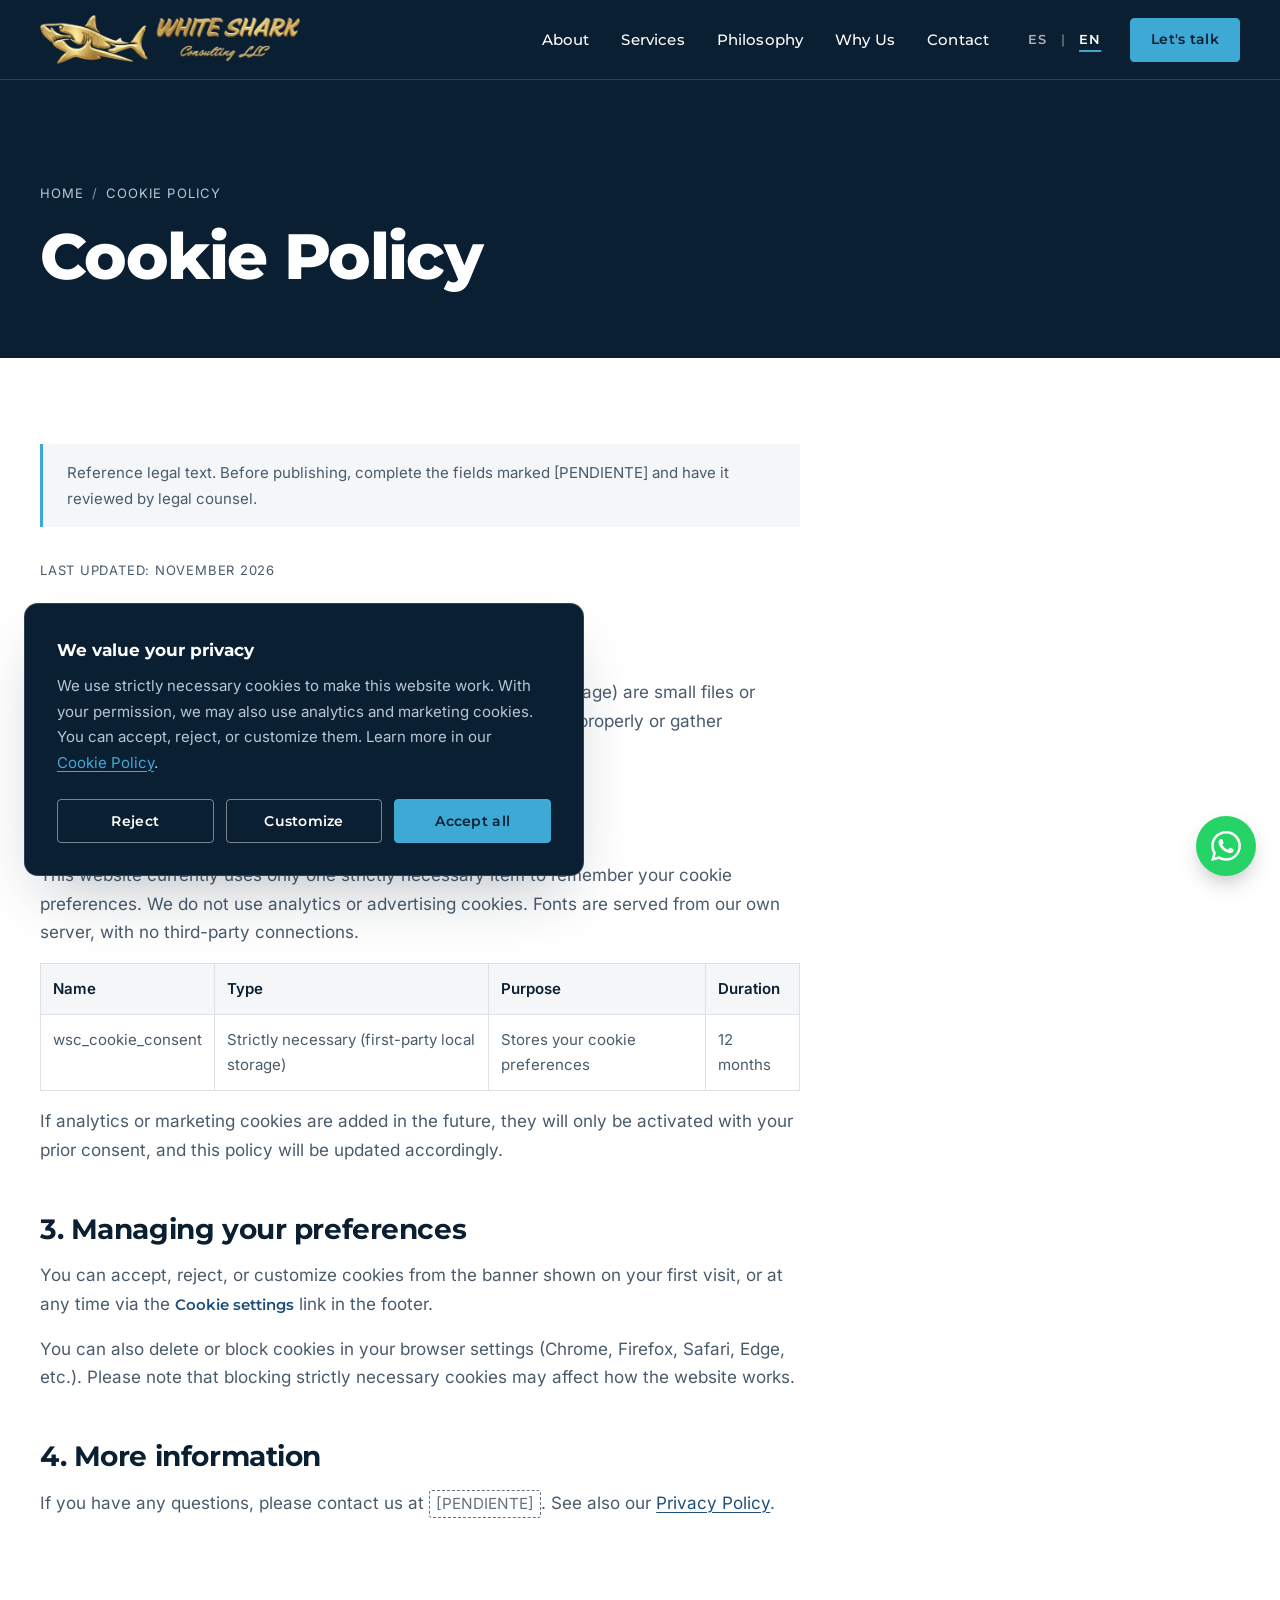
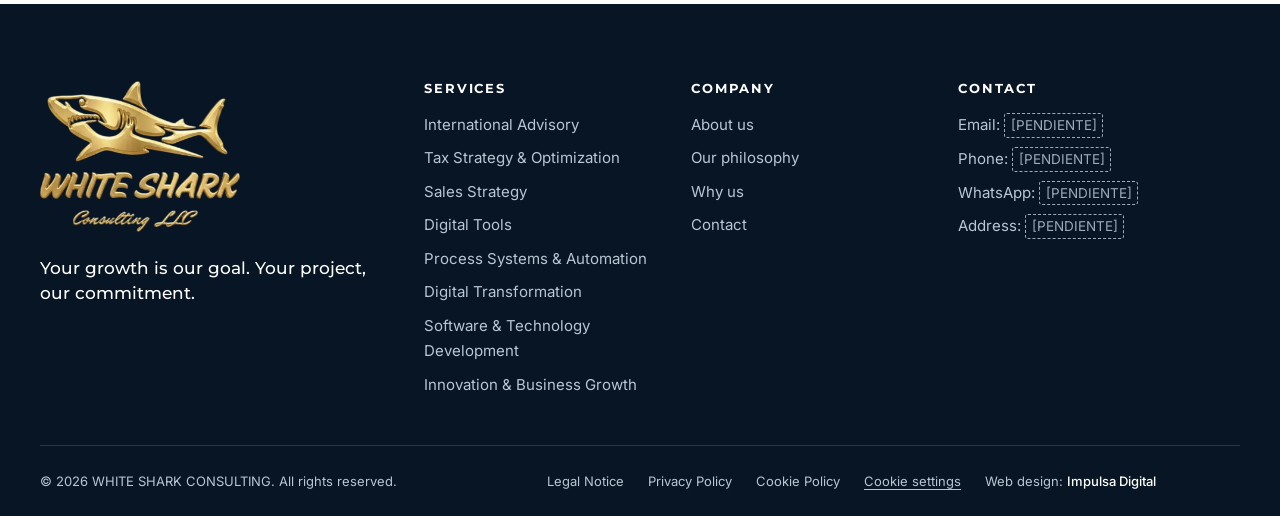
<file: en/cookie-policy.html>
<!DOCTYPE html>
<html lang="en">
<head>
  <meta charset="utf-8">
  <meta name="viewport" content="width=device-width, initial-scale=1">
  <title>Cookie Policy | WHITE SHARK CONSULTING</title>
  <meta name="description" content="Information about the cookies used on the WHITE SHARK CONSULTING website and how to manage your preferences.">
  <link rel="canonical" href="https://www.whitesharkconsulting.com/en/cookie-policy.html">
  <link rel="alternate" hreflang="es" href="https://www.whitesharkconsulting.com/politica-cookies.html">
  <link rel="alternate" hreflang="en" href="https://www.whitesharkconsulting.com/en/cookie-policy.html">
  <link rel="alternate" hreflang="x-default" href="https://www.whitesharkconsulting.com/politica-cookies.html">

  <!-- Open Graph / Twitter Card -->
  <meta property="og:type" content="website">
  <meta property="og:site_name" content="WHITE SHARK CONSULTING">
  <meta property="og:title" content="Cookie Policy | WHITE SHARK CONSULTING">
  <meta property="og:description" content="Information about the cookies used on the WHITE SHARK CONSULTING website and how to manage your preferences.">
  <meta property="og:url" content="https://www.whitesharkconsulting.com/en/cookie-policy.html">
  <meta property="og:image" content="https://www.whitesharkconsulting.com/assets/img/og/og-image.jpg">
  <meta property="og:image:width" content="1200">
  <meta property="og:image:height" content="630">
  <meta property="og:image:alt" content="WHITE SHARK CONSULTING">
  <meta property="og:locale" content="en_US">
  <meta property="og:locale:alternate" content="es_ES">
  <meta name="twitter:card" content="summary_large_image">
  <meta name="twitter:title" content="Cookie Policy | WHITE SHARK CONSULTING">
  <meta name="twitter:description" content="Information about the cookies used on the WHITE SHARK CONSULTING website and how to manage your preferences.">
  <meta name="twitter:image" content="https://www.whitesharkconsulting.com/assets/img/og/og-image.jpg">

  <!-- Favicon (provisional: regenerar con el logo definitivo) -->
  <link rel="icon" href="../assets/img/logo/favicon.ico" sizes="48x48">
  <link rel="icon" href="../assets/img/logo/favicon.svg" type="image/svg+xml">
  <link rel="apple-touch-icon" href="../assets/img/logo/apple-touch-icon.png">
  <meta name="theme-color" content="#0B1F33">

  <!-- Fuentes autoalojadas -->
  <link rel="preload" href="../assets/fonts/montserrat-latin.woff2" as="font" type="font/woff2" crossorigin>
  <link rel="preload" href="../assets/fonts/inter-latin.woff2" as="font" type="font/woff2" crossorigin>

  <!-- Estilos -->
  <link rel="stylesheet" href="../assets/css/base.css">
  <link rel="stylesheet" href="../assets/css/layout.css">
  <link rel="stylesheet" href="../assets/css/components.css">
  <link rel="stylesheet" href="../assets/css/animations.css">
  <link rel="stylesheet" href="../assets/css/pages/legal.css">
</head>
<body class="has-hero">
  <!-- ===================== HEADER ===================== -->
  <a class="skip-link" href="#contenido">Skip to content</a>
  <header class="site-header" data-header>
    <div class="container site-header__inner">
      <a class="site-header__brand" href="index.html" aria-label="WHITE SHARK CONSULTING — Home">
        <img class="site-logo" src="../assets/img/logo/logo.svg" alt="WHITE SHARK CONSULTING" width="230" height="43">
      </a>

      <button class="nav-toggle" type="button" aria-expanded="false" aria-controls="site-nav" data-nav-toggle>
        <span class="nav-toggle__bar"></span>
        <span class="nav-toggle__bar"></span>
        <span class="nav-toggle__bar"></span>
        <span class="visually-hidden">Open menu</span>
      </button>

      <nav class="site-nav" id="site-nav" aria-label="Main navigation">
        <ul class="site-nav__list" role="list">
          <li><a class="site-nav__link" href="index.html#about">About</a></li>
          <li><a class="site-nav__link" href="services.html">Services</a></li>
          <li><a class="site-nav__link" href="index.html#philosophy">Philosophy</a></li>
          <li><a class="site-nav__link" href="index.html#why-us">Why Us</a></li>
          <li><a class="site-nav__link" href="contact.html">Contact</a></li>
        </ul>
        <div class="site-nav__actions">
          <div class="lang-switch" role="group" aria-label="Language">
            <a href="../politica-cookies.html" hreflang="es" lang="es">ES</a>
            <span class="lang-switch__sep" aria-hidden="true">|</span>
            <a href="cookie-policy.html" hreflang="en" lang="en" aria-current="true">EN</a>
          </div>
          <a class="btn btn--primary btn--sm" href="contact.html">Let's talk</a>
        </div>
      </nav>
    </div>
  </header>

  <main id="contenido">
    <section class="page-hero page-hero--plain" aria-labelledby="page-title">
      <div class="container">
        <nav class="breadcrumb" aria-label="Breadcrumb">
          <ol>
            <li><a href="index.html">Home</a></li>
            <li aria-current="page">Cookie Policy</li>
          </ol>
        </nav>
        <h1 id="page-title">Cookie Policy</h1>
      </div>
    </section>

    <section class="legal">
      <div class="container">
        <p class="legal__notice">Reference legal text. Before publishing, complete the fields marked [PENDIENTE] and have it reviewed by legal counsel.</p>
        <div class="prose">
          <p class="updated">Last updated: November 2026</p>
          <h2>1. What are cookies?</h2>
          <p>Cookies and similar technologies (such as your browser's local storage) are small files or pieces of data that a website stores on your device so it can work properly or gather information about how it is used.</p>
          <h2>2. Cookies we use</h2>
          <p>This website currently uses only one strictly necessary item to remember your cookie preferences. We do not use analytics or advertising cookies. Fonts are served from our own server, with no third-party connections.</p>
          <div class="table-scroll">
            <table>
              <thead>
                <tr><th scope="col">Name</th><th scope="col">Type</th><th scope="col">Purpose</th><th scope="col">Duration</th></tr>
              </thead>
              <tbody>
                <tr><td>wsc_cookie_consent</td><td>Strictly necessary (first-party local storage)</td><td>Stores your cookie preferences</td><td>12 months</td></tr>
              </tbody>
            </table>
          </div>
          <p>If analytics or marketing cookies are added in the future, they will only be activated with your prior consent, and this policy will be updated accordingly.</p>
          <h2>3. Managing your preferences</h2>
          <p>You can accept, reject, or customize cookies from the banner shown on your first visit, or at any time via the <button type="button" class="link-arrow" data-cookie-settings>Cookie settings</button> link in the footer.</p>
          <p>You can also delete or block cookies in your browser settings (Chrome, Firefox, Safari, Edge, etc.). Please note that blocking strictly necessary cookies may affect how the website works.</p>
          <h2>4. More information</h2>
          <p>If you have any questions, please contact us at <span class="pending">[PENDIENTE]</span>. See also our <a href="privacy-policy.html">Privacy Policy</a>.</p>
        </div>
      </div>
    </section>
  </main>

  <!-- ===================== FOOTER ===================== -->
  <footer class="site-footer">
    <div class="container">
      <div class="site-footer__top">
        <div class="site-footer__brand">
          <img class="site-logo" src="../assets/img/logo/logo-vertical.svg" alt="WHITE SHARK CONSULTING" width="200" height="151" loading="lazy">
          <p class="site-footer__claim">Your growth is our goal. Your project, our commitment.</p>
        </div>

        <nav aria-label="Services">
          <h2 class="site-footer__title">Services</h2>
          <ul class="site-footer__list" role="list">
              <li><a href="services.html#international-advisory">International Advisory</a></li>
              <li><a href="services.html#tax-strategy-optimization">Tax Strategy & Optimization</a></li>
              <li><a href="services.html#sales-strategy">Sales Strategy</a></li>
              <li><a href="services.html#digital-tools">Digital Tools</a></li>
              <li><a href="services.html#process-systems-automation">Process Systems & Automation</a></li>
              <li><a href="services.html#digital-transformation">Digital Transformation</a></li>
              <li><a href="services.html#software-technology-development">Software & Technology Development</a></li>
              <li><a href="services.html#innovation-business-growth">Innovation & Business Growth</a></li>
          </ul>
        </nav>

        <nav aria-label="Company">
          <h2 class="site-footer__title">Company</h2>
          <ul class="site-footer__list" role="list">
              <li><a href="index.html#about">About us</a></li>
              <li><a href="index.html#philosophy">Our philosophy</a></li>
              <li><a href="index.html#why-us">Why us</a></li>
              <li><a href="contact.html">Contact</a></li>
          </ul>
        </nav>

        <div>
          <h2 class="site-footer__title">Contact</h2>
          <!-- [PENDIENTE] Datos de contacto -->
          <ul class="site-footer__list" role="list">
            <li>Email: <span class="pending">[PENDIENTE]</span></li>
            <li>Phone: <span class="pending">[PENDIENTE]</span></li>
            <li>WhatsApp: <span class="pending">[PENDIENTE]</span></li>
            <li>Address: <span class="pending">[PENDIENTE]</span></li>
          </ul>
        </div>
      </div>

      <div class="site-footer__bottom">
        <p>&copy; <span data-year>2026</span> WHITE SHARK CONSULTING. All rights reserved.</p>
        <div class="site-footer__bottom-links">
          <a href="legal-notice.html">Legal Notice</a>
          <a href="privacy-policy.html">Privacy Policy</a>
          <a href="cookie-policy.html">Cookie Policy</a>
          <button type="button" data-cookie-settings>Cookie settings</button>
          <span class="site-footer__credit">Web design: <a href="https://impulsadigital.me" target="_blank" rel="noopener">Impulsa Digital</a></span>
        </div>
      </div>
    </div>
  </footer>

  <!-- ===================== WHATSAPP (número en assets/js/main.js) ===================== -->
  <a class="wa-float" href="contact.html" data-whatsapp aria-label="Message us on WhatsApp">
    <svg viewBox="0 0 24 24" aria-hidden="true" focusable="false"><path d="M17.472 14.382c-.297-.149-1.758-.867-2.03-.967-.273-.099-.471-.148-.67.15-.197.297-.767.966-.94 1.164-.173.199-.347.223-.644.075-.297-.15-1.255-.463-2.39-1.475-.883-.788-1.48-1.761-1.653-2.059-.173-.297-.018-.458.13-.606.134-.133.298-.347.446-.52.149-.174.198-.298.298-.497.099-.198.05-.371-.025-.52-.075-.149-.669-1.612-.916-2.207-.242-.579-.487-.5-.669-.51-.173-.008-.371-.01-.57-.01-.198 0-.52.074-.792.372-.272.297-1.04 1.016-1.04 2.479 0 1.462 1.065 2.875 1.213 3.074.149.198 2.096 3.2 5.077 4.487.709.306 1.262.489 1.694.625.712.227 1.36.195 1.871.118.571-.085 1.758-.719 2.006-1.413.248-.694.248-1.289.173-1.413-.074-.124-.272-.198-.57-.347m-5.421 7.403h-.004a9.87 9.87 0 0 1-5.031-1.378l-.361-.214-3.741.982.998-3.648-.235-.374a9.86 9.86 0 0 1-1.51-5.26c.001-5.45 4.436-9.884 9.888-9.884 2.64 0 5.122 1.03 6.988 2.898a9.825 9.825 0 0 1 2.893 6.994c-.003 5.45-4.437 9.884-9.885 9.884m8.413-18.297A11.815 11.815 0 0 0 12.05 0C5.495 0 .16 5.335.157 11.892c0 2.096.547 4.142 1.588 5.945L.057 24l6.305-1.654a11.882 11.882 0 0 0 5.683 1.448h.005c6.554 0 11.89-5.335 11.893-11.893a11.821 11.821 0 0 0-3.48-8.413Z"/></svg>
  </a>

  <!-- ===================== BANNER DE COOKIES ===================== -->
  <div class="cookie-banner" role="region" aria-labelledby="cookie-banner-title" data-cookie-banner hidden>
    <p class="cookie-banner__title" id="cookie-banner-title">We value your privacy</p>
    <p>We use strictly necessary cookies to make this website work. With your permission, we may also use analytics and marketing cookies. You can accept, reject, or customize them. Learn more in our <a href="cookie-policy.html">Cookie Policy</a>.</p>
    <div class="cookie-banner__actions">
      <button class="btn btn--ghost-light btn--sm" type="button" data-cookie-action="reject">Reject</button>
      <button class="btn btn--ghost-light btn--sm" type="button" data-cookie-action="settings">Customize</button>
      <button class="btn btn--primary btn--sm" type="button" data-cookie-action="accept">Accept all</button>
    </div>
  </div>

  <dialog class="cookie-dialog" aria-labelledby="cookie-dialog-title" data-cookie-dialog>
    <div class="cookie-dialog__inner">
      <h2 id="cookie-dialog-title">Cookie settings</h2>
      <p>Choose which types of cookies you want to allow. You can change your choice at any time from the website footer.</p>

      <div class="cookie-option">
        <span class="field__label">Strictly necessary</span>
        <span class="cookie-option__always">Always active</span>
        <p>Required for the website to work and to remember your cookie preferences. These cannot be turned off.</p>
      </div>
      <div class="cookie-option">
        <label for="cookie-analytics">Analytics</label>
        <input class="switch" type="checkbox" id="cookie-analytics" name="cookie-analytics" role="switch">
        <p>Would help us understand how the website is used so we can improve it. Not currently in use.</p>
      </div>
      <div class="cookie-option">
        <label for="cookie-marketing">Marketing</label>
        <input class="switch" type="checkbox" id="cookie-marketing" name="cookie-marketing" role="switch">
        <p>Would allow us to show relevant content on other platforms. Not currently in use.</p>
      </div>

      <div class="cookie-dialog__actions">
        <button class="btn btn--ghost btn--sm" type="button" data-cookie-action="reject">Reject</button>
        <button class="btn btn--primary btn--sm" type="button" data-cookie-action="save">Save preferences</button>
      </div>
    </div>
  </dialog>

  <!-- ===================== SCRIPTS ===================== -->
  <script src="../assets/js/main.js" defer></script>
  <script src="../assets/js/components/animaciones.js" defer></script>
  <script src="../assets/js/components/cookies.js" defer></script>
</body>
</html>
</file>
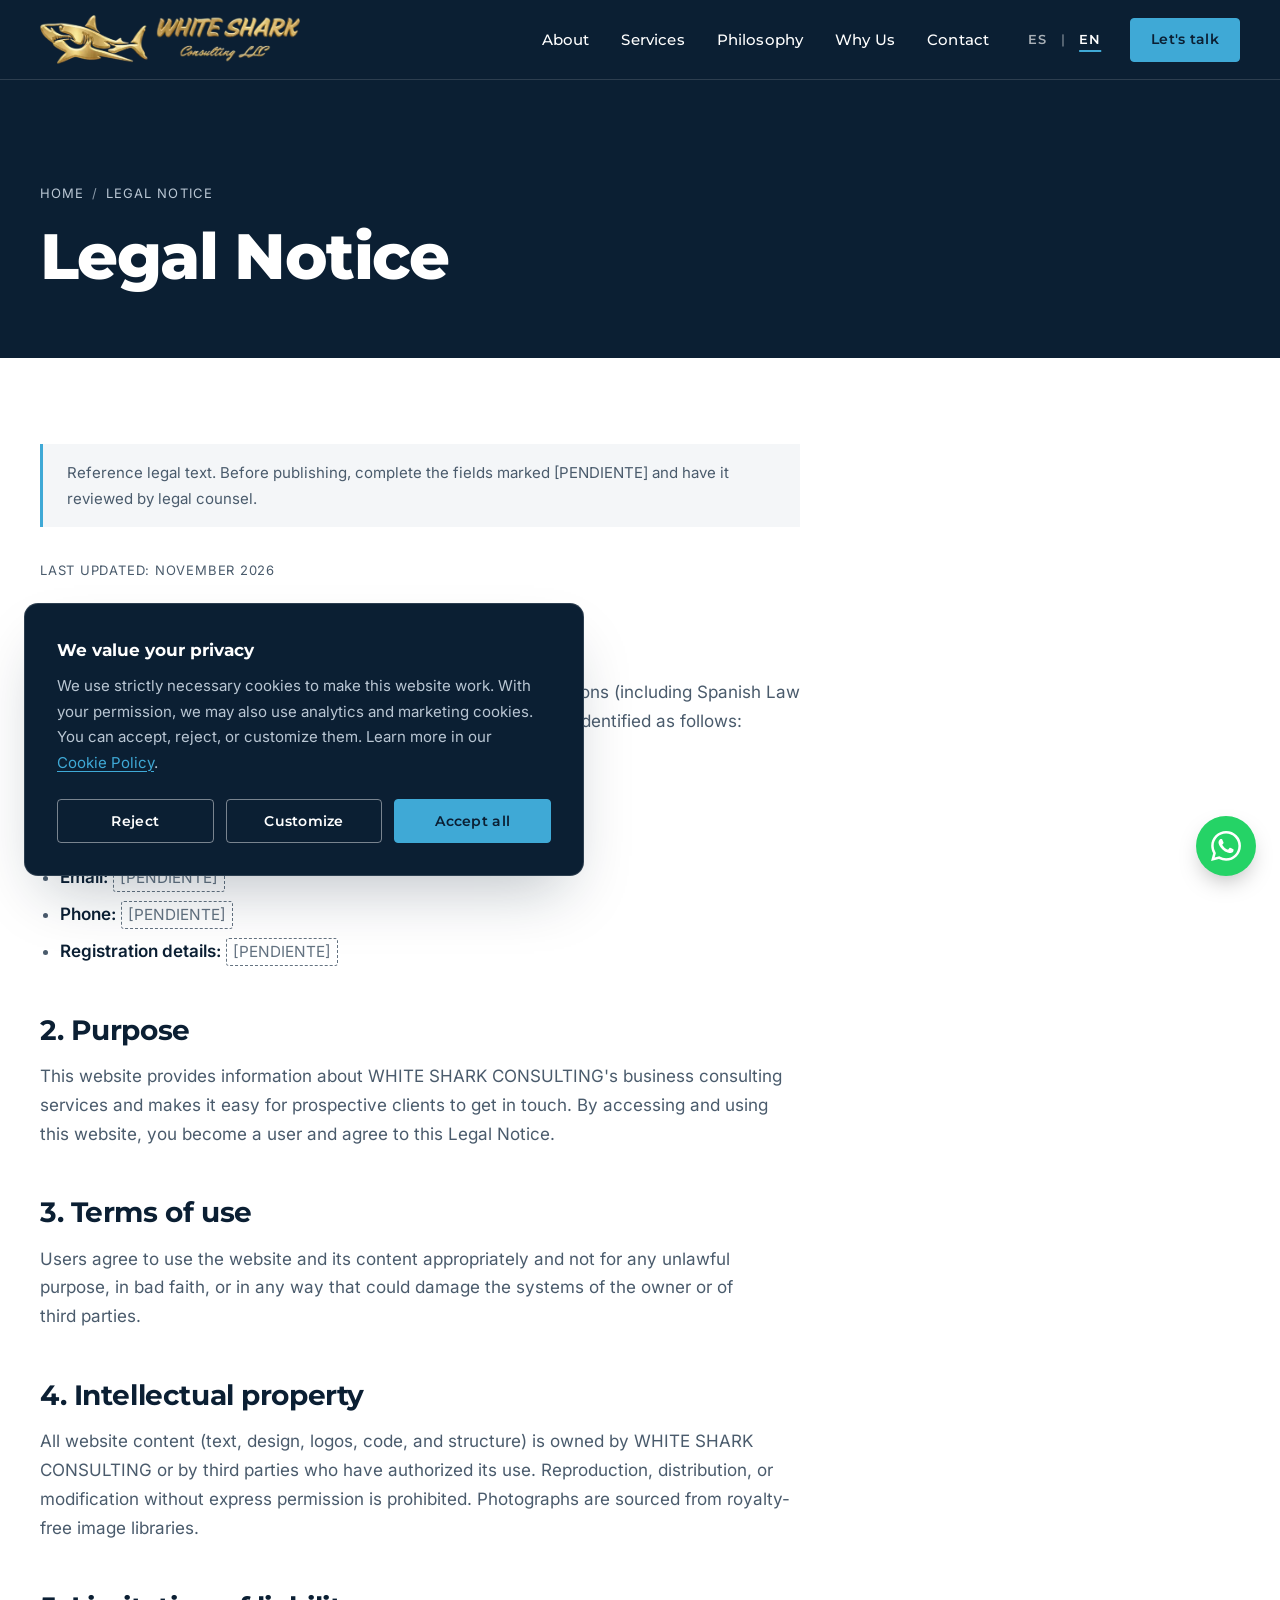
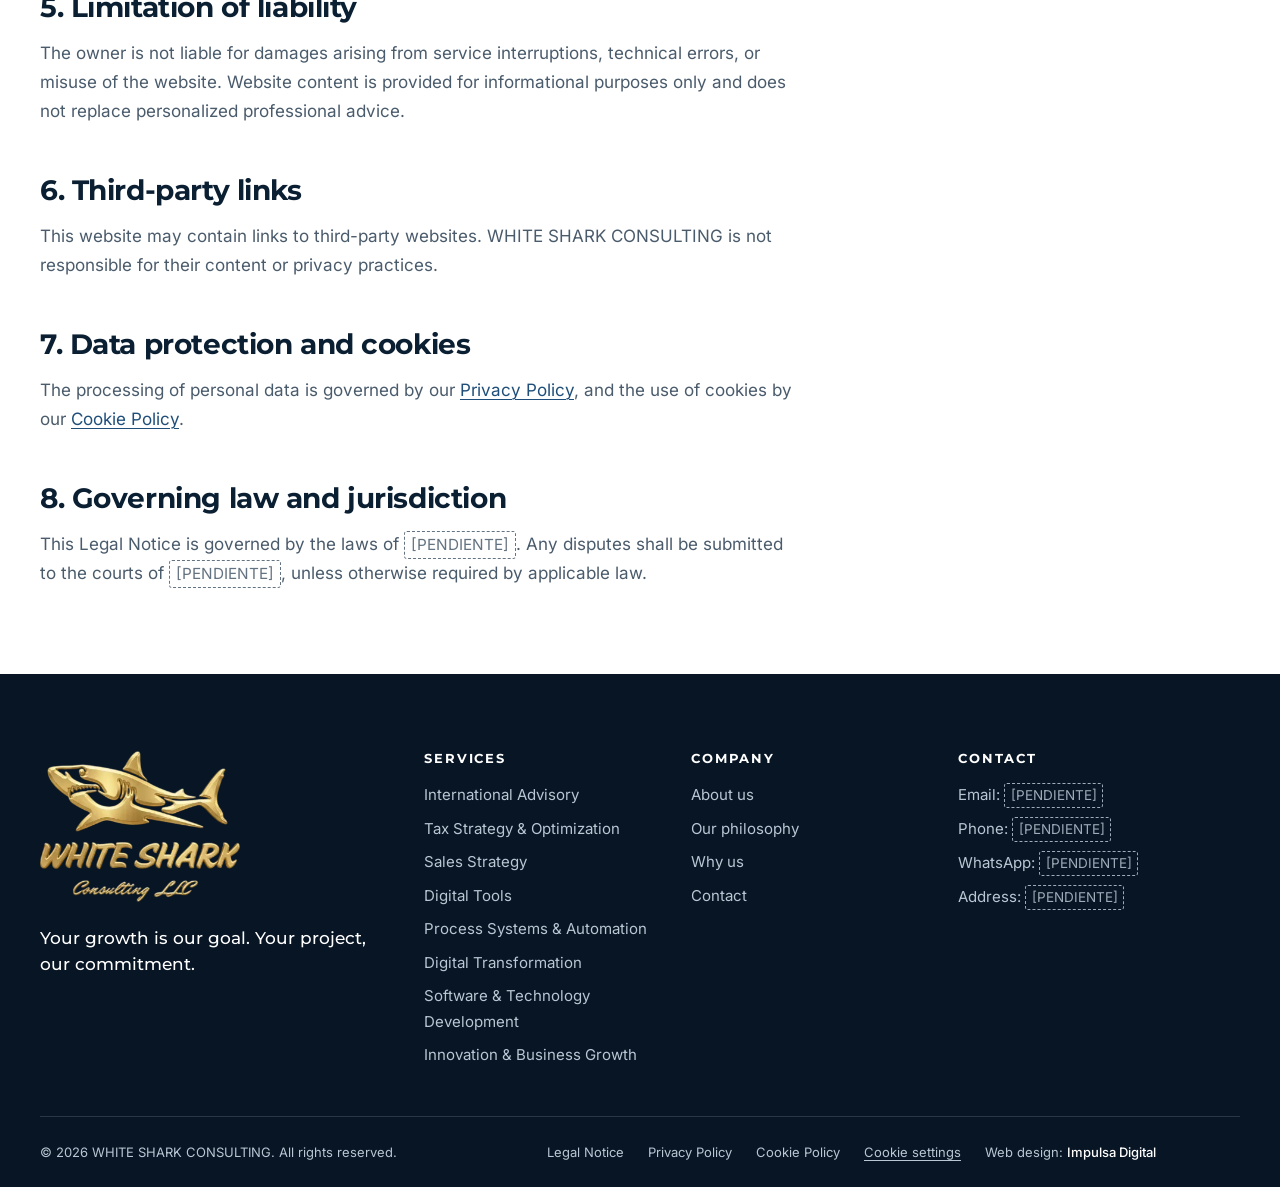
<file: en/legal-notice.html>
<!DOCTYPE html>
<html lang="en">
<head>
  <meta charset="utf-8">
  <meta name="viewport" content="width=device-width, initial-scale=1">
  <title>Legal Notice | WHITE SHARK CONSULTING</title>
  <meta name="description" content="WHITE SHARK CONSULTING Legal Notice: company information, website terms of use, and intellectual property.">
  <link rel="canonical" href="https://www.whitesharkconsulting.com/en/legal-notice.html">
  <link rel="alternate" hreflang="es" href="https://www.whitesharkconsulting.com/aviso-legal.html">
  <link rel="alternate" hreflang="en" href="https://www.whitesharkconsulting.com/en/legal-notice.html">
  <link rel="alternate" hreflang="x-default" href="https://www.whitesharkconsulting.com/aviso-legal.html">

  <!-- Open Graph / Twitter Card -->
  <meta property="og:type" content="website">
  <meta property="og:site_name" content="WHITE SHARK CONSULTING">
  <meta property="og:title" content="Legal Notice | WHITE SHARK CONSULTING">
  <meta property="og:description" content="WHITE SHARK CONSULTING Legal Notice: company information, website terms of use, and intellectual property.">
  <meta property="og:url" content="https://www.whitesharkconsulting.com/en/legal-notice.html">
  <meta property="og:image" content="https://www.whitesharkconsulting.com/assets/img/og/og-image.jpg">
  <meta property="og:image:width" content="1200">
  <meta property="og:image:height" content="630">
  <meta property="og:image:alt" content="WHITE SHARK CONSULTING">
  <meta property="og:locale" content="en_US">
  <meta property="og:locale:alternate" content="es_ES">
  <meta name="twitter:card" content="summary_large_image">
  <meta name="twitter:title" content="Legal Notice | WHITE SHARK CONSULTING">
  <meta name="twitter:description" content="WHITE SHARK CONSULTING Legal Notice: company information, website terms of use, and intellectual property.">
  <meta name="twitter:image" content="https://www.whitesharkconsulting.com/assets/img/og/og-image.jpg">

  <!-- Favicon (provisional: regenerar con el logo definitivo) -->
  <link rel="icon" href="../assets/img/logo/favicon.ico" sizes="48x48">
  <link rel="icon" href="../assets/img/logo/favicon.svg" type="image/svg+xml">
  <link rel="apple-touch-icon" href="../assets/img/logo/apple-touch-icon.png">
  <meta name="theme-color" content="#0B1F33">

  <!-- Fuentes autoalojadas -->
  <link rel="preload" href="../assets/fonts/montserrat-latin.woff2" as="font" type="font/woff2" crossorigin>
  <link rel="preload" href="../assets/fonts/inter-latin.woff2" as="font" type="font/woff2" crossorigin>

  <!-- Estilos -->
  <link rel="stylesheet" href="../assets/css/base.css">
  <link rel="stylesheet" href="../assets/css/layout.css">
  <link rel="stylesheet" href="../assets/css/components.css">
  <link rel="stylesheet" href="../assets/css/animations.css">
  <link rel="stylesheet" href="../assets/css/pages/legal.css">
</head>
<body class="has-hero">
  <!-- ===================== HEADER ===================== -->
  <a class="skip-link" href="#contenido">Skip to content</a>
  <header class="site-header" data-header>
    <div class="container site-header__inner">
      <a class="site-header__brand" href="index.html" aria-label="WHITE SHARK CONSULTING — Home">
        <img class="site-logo" src="../assets/img/logo/logo.svg" alt="WHITE SHARK CONSULTING" width="230" height="43">
      </a>

      <button class="nav-toggle" type="button" aria-expanded="false" aria-controls="site-nav" data-nav-toggle>
        <span class="nav-toggle__bar"></span>
        <span class="nav-toggle__bar"></span>
        <span class="nav-toggle__bar"></span>
        <span class="visually-hidden">Open menu</span>
      </button>

      <nav class="site-nav" id="site-nav" aria-label="Main navigation">
        <ul class="site-nav__list" role="list">
          <li><a class="site-nav__link" href="index.html#about">About</a></li>
          <li><a class="site-nav__link" href="services.html">Services</a></li>
          <li><a class="site-nav__link" href="index.html#philosophy">Philosophy</a></li>
          <li><a class="site-nav__link" href="index.html#why-us">Why Us</a></li>
          <li><a class="site-nav__link" href="contact.html">Contact</a></li>
        </ul>
        <div class="site-nav__actions">
          <div class="lang-switch" role="group" aria-label="Language">
            <a href="../aviso-legal.html" hreflang="es" lang="es">ES</a>
            <span class="lang-switch__sep" aria-hidden="true">|</span>
            <a href="legal-notice.html" hreflang="en" lang="en" aria-current="true">EN</a>
          </div>
          <a class="btn btn--primary btn--sm" href="contact.html">Let's talk</a>
        </div>
      </nav>
    </div>
  </header>

  <main id="contenido">
    <section class="page-hero page-hero--plain" aria-labelledby="page-title">
      <div class="container">
        <nav class="breadcrumb" aria-label="Breadcrumb">
          <ol>
            <li><a href="index.html">Home</a></li>
            <li aria-current="page">Legal Notice</li>
          </ol>
        </nav>
        <h1 id="page-title">Legal Notice</h1>
      </div>
    </section>

    <section class="legal">
      <div class="container">
        <p class="legal__notice">Reference legal text. Before publishing, complete the fields marked [PENDIENTE] and have it reviewed by legal counsel.</p>
        <div class="prose">
          <p class="updated">Last updated: November 2026</p>
          <h2>1. Company information</h2>
          <p>In accordance with applicable information society services regulations (including Spanish Law 34/2002, LSSI-CE, where applicable), the owner of this website is identified as follows:</p>
          <ul>
            <li><strong>Owner:</strong> <span class="pending">[PENDIENTE]</span> (legal name)</li>
            <li><strong>Tax ID (CIF / EIN):</strong> <span class="pending">[PENDIENTE]</span></li>
            <li><strong>Registered address:</strong> <span class="pending">[PENDIENTE]</span></li>
            <li><strong>Email:</strong> <span class="pending">[PENDIENTE]</span></li>
            <li><strong>Phone:</strong> <span class="pending">[PENDIENTE]</span></li>
            <li><strong>Registration details:</strong> <span class="pending">[PENDIENTE]</span></li>
          </ul>
          <h2>2. Purpose</h2>
          <p>This website provides information about WHITE SHARK CONSULTING's business consulting services and makes it easy for prospective clients to get in touch. By accessing and using this website, you become a user and agree to this Legal Notice.</p>
          <h2>3. Terms of use</h2>
          <p>Users agree to use the website and its content appropriately and not for any unlawful purpose, in bad faith, or in any way that could damage the systems of the owner or of third parties.</p>
          <h2>4. Intellectual property</h2>
          <p>All website content (text, design, logos, code, and structure) is owned by WHITE SHARK CONSULTING or by third parties who have authorized its use. Reproduction, distribution, or modification without express permission is prohibited. Photographs are sourced from royalty-free image libraries.</p>
          <h2>5. Limitation of liability</h2>
          <p>The owner is not liable for damages arising from service interruptions, technical errors, or misuse of the website. Website content is provided for informational purposes only and does not replace personalized professional advice.</p>
          <h2>6. Third-party links</h2>
          <p>This website may contain links to third-party websites. WHITE SHARK CONSULTING is not responsible for their content or privacy practices.</p>
          <h2>7. Data protection and cookies</h2>
          <p>The processing of personal data is governed by our <a href="privacy-policy.html">Privacy Policy</a>, and the use of cookies by our <a href="cookie-policy.html">Cookie Policy</a>.</p>
          <h2>8. Governing law and jurisdiction</h2>
          <p>This Legal Notice is governed by the laws of <span class="pending">[PENDIENTE]</span>. Any disputes shall be submitted to the courts of <span class="pending">[PENDIENTE]</span>, unless otherwise required by applicable law.</p>
        </div>
      </div>
    </section>
  </main>

  <!-- ===================== FOOTER ===================== -->
  <footer class="site-footer">
    <div class="container">
      <div class="site-footer__top">
        <div class="site-footer__brand">
          <img class="site-logo" src="../assets/img/logo/logo-vertical.svg" alt="WHITE SHARK CONSULTING" width="200" height="151" loading="lazy">
          <p class="site-footer__claim">Your growth is our goal. Your project, our commitment.</p>
        </div>

        <nav aria-label="Services">
          <h2 class="site-footer__title">Services</h2>
          <ul class="site-footer__list" role="list">
              <li><a href="services.html#international-advisory">International Advisory</a></li>
              <li><a href="services.html#tax-strategy-optimization">Tax Strategy & Optimization</a></li>
              <li><a href="services.html#sales-strategy">Sales Strategy</a></li>
              <li><a href="services.html#digital-tools">Digital Tools</a></li>
              <li><a href="services.html#process-systems-automation">Process Systems & Automation</a></li>
              <li><a href="services.html#digital-transformation">Digital Transformation</a></li>
              <li><a href="services.html#software-technology-development">Software & Technology Development</a></li>
              <li><a href="services.html#innovation-business-growth">Innovation & Business Growth</a></li>
          </ul>
        </nav>

        <nav aria-label="Company">
          <h2 class="site-footer__title">Company</h2>
          <ul class="site-footer__list" role="list">
              <li><a href="index.html#about">About us</a></li>
              <li><a href="index.html#philosophy">Our philosophy</a></li>
              <li><a href="index.html#why-us">Why us</a></li>
              <li><a href="contact.html">Contact</a></li>
          </ul>
        </nav>

        <div>
          <h2 class="site-footer__title">Contact</h2>
          <!-- [PENDIENTE] Datos de contacto -->
          <ul class="site-footer__list" role="list">
            <li>Email: <span class="pending">[PENDIENTE]</span></li>
            <li>Phone: <span class="pending">[PENDIENTE]</span></li>
            <li>WhatsApp: <span class="pending">[PENDIENTE]</span></li>
            <li>Address: <span class="pending">[PENDIENTE]</span></li>
          </ul>
        </div>
      </div>

      <div class="site-footer__bottom">
        <p>&copy; <span data-year>2026</span> WHITE SHARK CONSULTING. All rights reserved.</p>
        <div class="site-footer__bottom-links">
          <a href="legal-notice.html">Legal Notice</a>
          <a href="privacy-policy.html">Privacy Policy</a>
          <a href="cookie-policy.html">Cookie Policy</a>
          <button type="button" data-cookie-settings>Cookie settings</button>
          <span class="site-footer__credit">Web design: <a href="https://impulsadigital.me" target="_blank" rel="noopener">Impulsa Digital</a></span>
        </div>
      </div>
    </div>
  </footer>

  <!-- ===================== WHATSAPP (número en assets/js/main.js) ===================== -->
  <a class="wa-float" href="contact.html" data-whatsapp aria-label="Message us on WhatsApp">
    <svg viewBox="0 0 24 24" aria-hidden="true" focusable="false"><path d="M17.472 14.382c-.297-.149-1.758-.867-2.03-.967-.273-.099-.471-.148-.67.15-.197.297-.767.966-.94 1.164-.173.199-.347.223-.644.075-.297-.15-1.255-.463-2.39-1.475-.883-.788-1.48-1.761-1.653-2.059-.173-.297-.018-.458.13-.606.134-.133.298-.347.446-.52.149-.174.198-.298.298-.497.099-.198.05-.371-.025-.52-.075-.149-.669-1.612-.916-2.207-.242-.579-.487-.5-.669-.51-.173-.008-.371-.01-.57-.01-.198 0-.52.074-.792.372-.272.297-1.04 1.016-1.04 2.479 0 1.462 1.065 2.875 1.213 3.074.149.198 2.096 3.2 5.077 4.487.709.306 1.262.489 1.694.625.712.227 1.36.195 1.871.118.571-.085 1.758-.719 2.006-1.413.248-.694.248-1.289.173-1.413-.074-.124-.272-.198-.57-.347m-5.421 7.403h-.004a9.87 9.87 0 0 1-5.031-1.378l-.361-.214-3.741.982.998-3.648-.235-.374a9.86 9.86 0 0 1-1.51-5.26c.001-5.45 4.436-9.884 9.888-9.884 2.64 0 5.122 1.03 6.988 2.898a9.825 9.825 0 0 1 2.893 6.994c-.003 5.45-4.437 9.884-9.885 9.884m8.413-18.297A11.815 11.815 0 0 0 12.05 0C5.495 0 .16 5.335.157 11.892c0 2.096.547 4.142 1.588 5.945L.057 24l6.305-1.654a11.882 11.882 0 0 0 5.683 1.448h.005c6.554 0 11.89-5.335 11.893-11.893a11.821 11.821 0 0 0-3.48-8.413Z"/></svg>
  </a>

  <!-- ===================== BANNER DE COOKIES ===================== -->
  <div class="cookie-banner" role="region" aria-labelledby="cookie-banner-title" data-cookie-banner hidden>
    <p class="cookie-banner__title" id="cookie-banner-title">We value your privacy</p>
    <p>We use strictly necessary cookies to make this website work. With your permission, we may also use analytics and marketing cookies. You can accept, reject, or customize them. Learn more in our <a href="cookie-policy.html">Cookie Policy</a>.</p>
    <div class="cookie-banner__actions">
      <button class="btn btn--ghost-light btn--sm" type="button" data-cookie-action="reject">Reject</button>
      <button class="btn btn--ghost-light btn--sm" type="button" data-cookie-action="settings">Customize</button>
      <button class="btn btn--primary btn--sm" type="button" data-cookie-action="accept">Accept all</button>
    </div>
  </div>

  <dialog class="cookie-dialog" aria-labelledby="cookie-dialog-title" data-cookie-dialog>
    <div class="cookie-dialog__inner">
      <h2 id="cookie-dialog-title">Cookie settings</h2>
      <p>Choose which types of cookies you want to allow. You can change your choice at any time from the website footer.</p>

      <div class="cookie-option">
        <span class="field__label">Strictly necessary</span>
        <span class="cookie-option__always">Always active</span>
        <p>Required for the website to work and to remember your cookie preferences. These cannot be turned off.</p>
      </div>
      <div class="cookie-option">
        <label for="cookie-analytics">Analytics</label>
        <input class="switch" type="checkbox" id="cookie-analytics" name="cookie-analytics" role="switch">
        <p>Would help us understand how the website is used so we can improve it. Not currently in use.</p>
      </div>
      <div class="cookie-option">
        <label for="cookie-marketing">Marketing</label>
        <input class="switch" type="checkbox" id="cookie-marketing" name="cookie-marketing" role="switch">
        <p>Would allow us to show relevant content on other platforms. Not currently in use.</p>
      </div>

      <div class="cookie-dialog__actions">
        <button class="btn btn--ghost btn--sm" type="button" data-cookie-action="reject">Reject</button>
        <button class="btn btn--primary btn--sm" type="button" data-cookie-action="save">Save preferences</button>
      </div>
    </div>
  </dialog>

  <!-- ===================== SCRIPTS ===================== -->
  <script src="../assets/js/main.js" defer></script>
  <script src="../assets/js/components/animaciones.js" defer></script>
  <script src="../assets/js/components/cookies.js" defer></script>
</body>
</html>
</file>
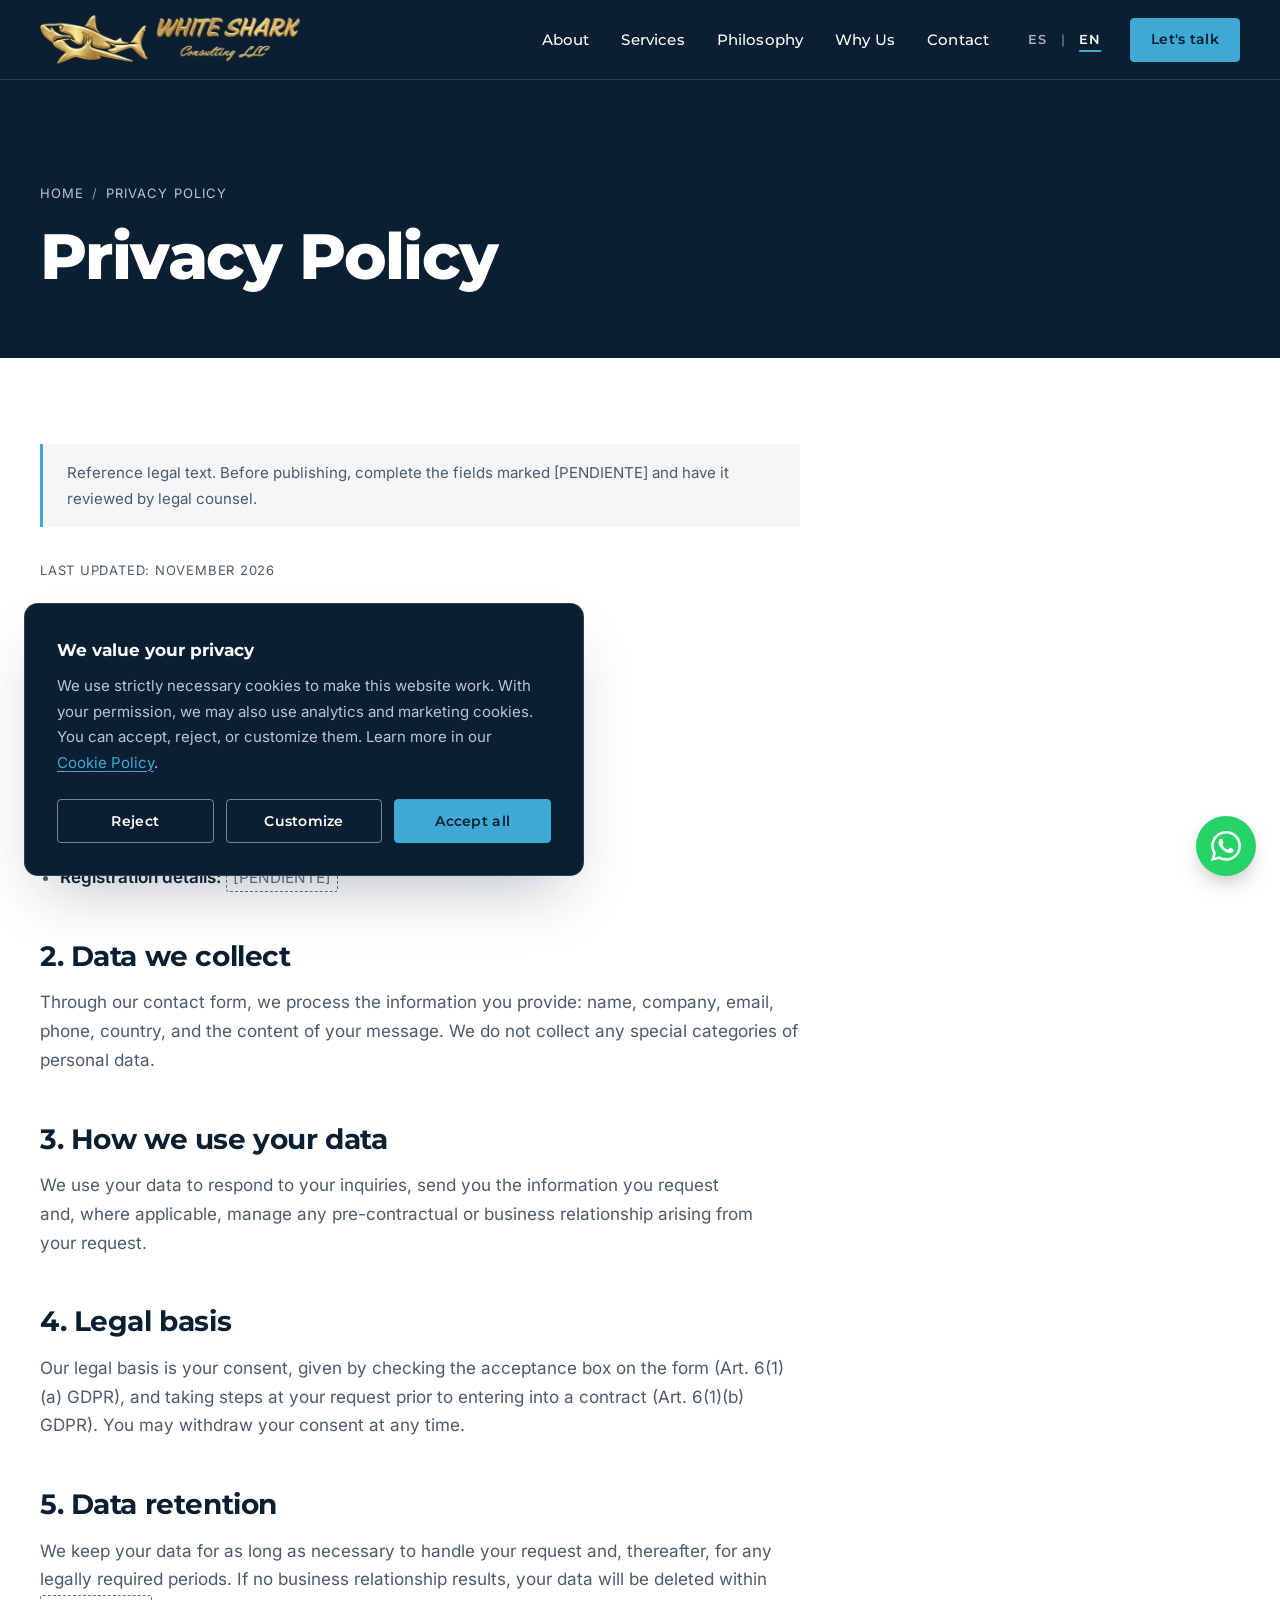
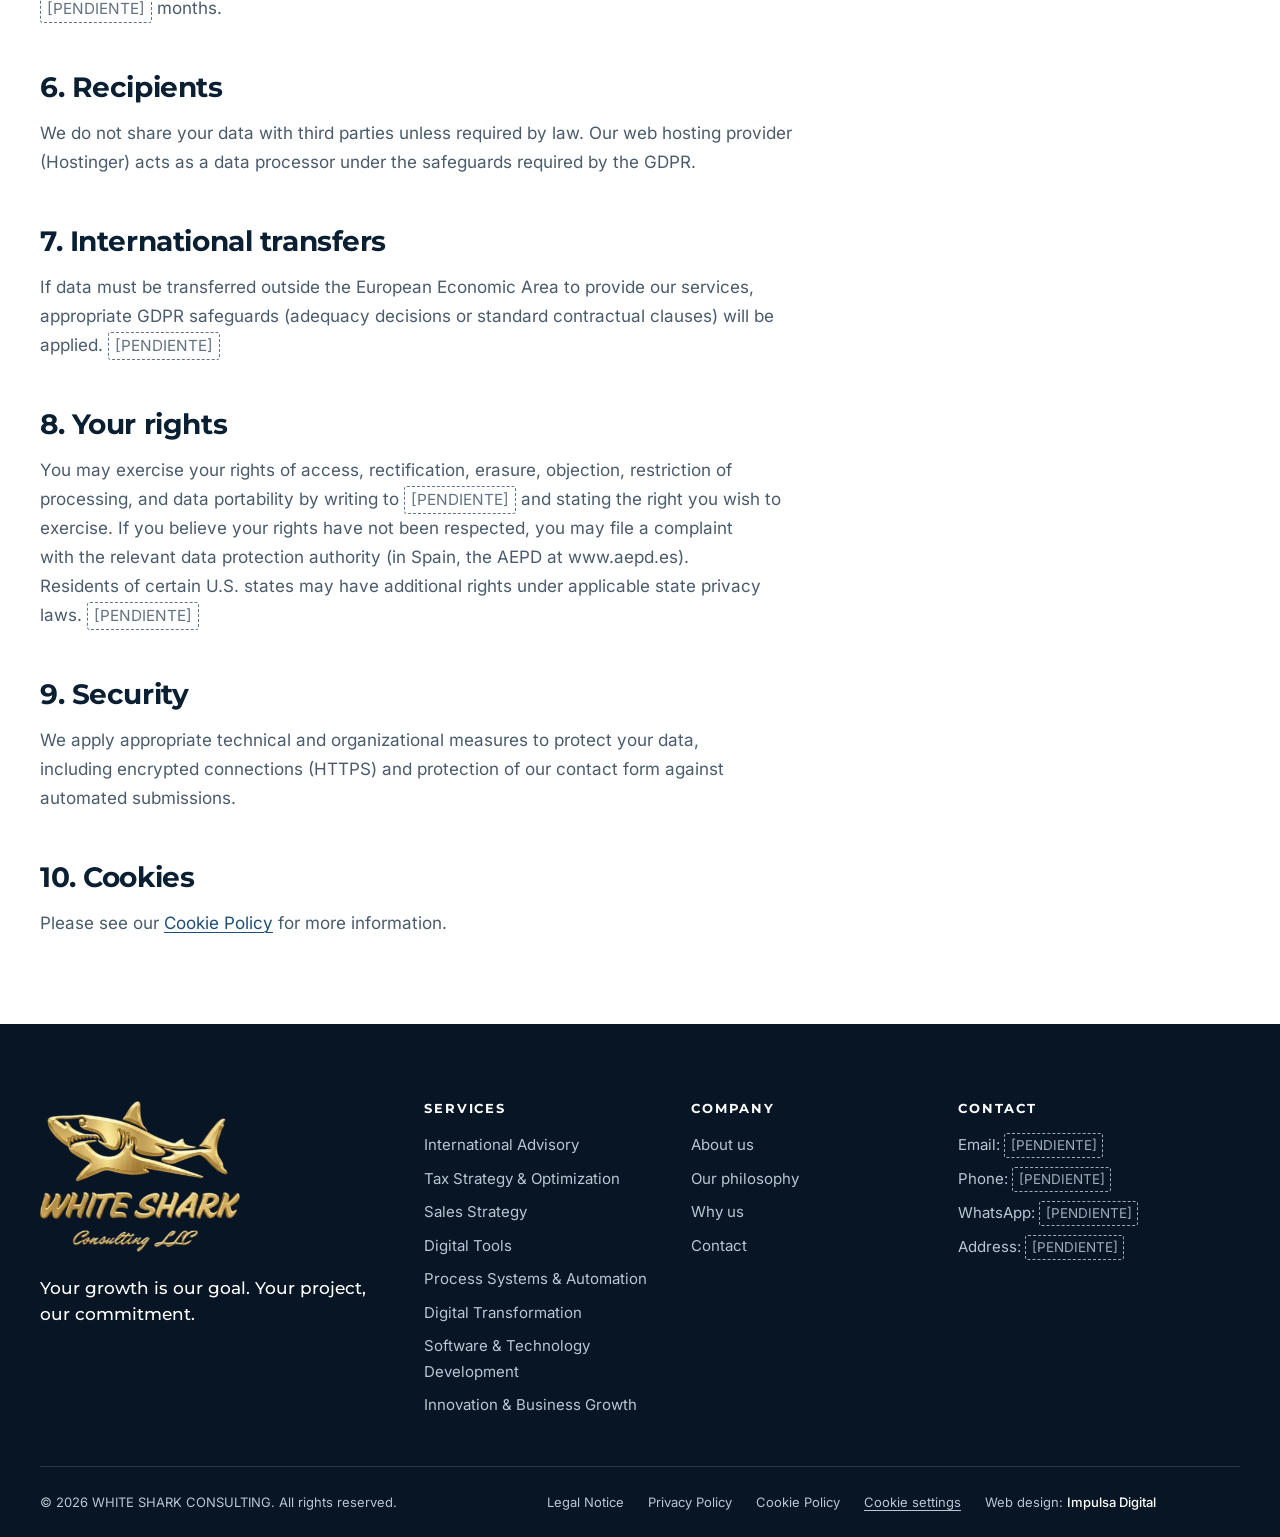
<file: en/privacy-policy.html>
<!DOCTYPE html>
<html lang="en">
<head>
  <meta charset="utf-8">
  <meta name="viewport" content="width=device-width, initial-scale=1">
  <title>Privacy Policy | WHITE SHARK CONSULTING</title>
  <meta name="description" content="How WHITE SHARK CONSULTING handles your personal data: purposes, legal basis, retention, and your privacy rights.">
  <link rel="canonical" href="https://www.whitesharkconsulting.com/en/privacy-policy.html">
  <link rel="alternate" hreflang="es" href="https://www.whitesharkconsulting.com/politica-privacidad.html">
  <link rel="alternate" hreflang="en" href="https://www.whitesharkconsulting.com/en/privacy-policy.html">
  <link rel="alternate" hreflang="x-default" href="https://www.whitesharkconsulting.com/politica-privacidad.html">

  <!-- Open Graph / Twitter Card -->
  <meta property="og:type" content="website">
  <meta property="og:site_name" content="WHITE SHARK CONSULTING">
  <meta property="og:title" content="Privacy Policy | WHITE SHARK CONSULTING">
  <meta property="og:description" content="How WHITE SHARK CONSULTING handles your personal data: purposes, legal basis, retention, and your privacy rights.">
  <meta property="og:url" content="https://www.whitesharkconsulting.com/en/privacy-policy.html">
  <meta property="og:image" content="https://www.whitesharkconsulting.com/assets/img/og/og-image.jpg">
  <meta property="og:image:width" content="1200">
  <meta property="og:image:height" content="630">
  <meta property="og:image:alt" content="WHITE SHARK CONSULTING">
  <meta property="og:locale" content="en_US">
  <meta property="og:locale:alternate" content="es_ES">
  <meta name="twitter:card" content="summary_large_image">
  <meta name="twitter:title" content="Privacy Policy | WHITE SHARK CONSULTING">
  <meta name="twitter:description" content="How WHITE SHARK CONSULTING handles your personal data: purposes, legal basis, retention, and your privacy rights.">
  <meta name="twitter:image" content="https://www.whitesharkconsulting.com/assets/img/og/og-image.jpg">

  <!-- Favicon (provisional: regenerar con el logo definitivo) -->
  <link rel="icon" href="../assets/img/logo/favicon.ico" sizes="48x48">
  <link rel="icon" href="../assets/img/logo/favicon.svg" type="image/svg+xml">
  <link rel="apple-touch-icon" href="../assets/img/logo/apple-touch-icon.png">
  <meta name="theme-color" content="#0B1F33">

  <!-- Fuentes autoalojadas -->
  <link rel="preload" href="../assets/fonts/montserrat-latin.woff2" as="font" type="font/woff2" crossorigin>
  <link rel="preload" href="../assets/fonts/inter-latin.woff2" as="font" type="font/woff2" crossorigin>

  <!-- Estilos -->
  <link rel="stylesheet" href="../assets/css/base.css">
  <link rel="stylesheet" href="../assets/css/layout.css">
  <link rel="stylesheet" href="../assets/css/components.css">
  <link rel="stylesheet" href="../assets/css/animations.css">
  <link rel="stylesheet" href="../assets/css/pages/legal.css">
</head>
<body class="has-hero">
  <!-- ===================== HEADER ===================== -->
  <a class="skip-link" href="#contenido">Skip to content</a>
  <header class="site-header" data-header>
    <div class="container site-header__inner">
      <a class="site-header__brand" href="index.html" aria-label="WHITE SHARK CONSULTING — Home">
        <img class="site-logo" src="../assets/img/logo/logo.svg" alt="WHITE SHARK CONSULTING" width="230" height="43">
      </a>

      <button class="nav-toggle" type="button" aria-expanded="false" aria-controls="site-nav" data-nav-toggle>
        <span class="nav-toggle__bar"></span>
        <span class="nav-toggle__bar"></span>
        <span class="nav-toggle__bar"></span>
        <span class="visually-hidden">Open menu</span>
      </button>

      <nav class="site-nav" id="site-nav" aria-label="Main navigation">
        <ul class="site-nav__list" role="list">
          <li><a class="site-nav__link" href="index.html#about">About</a></li>
          <li><a class="site-nav__link" href="services.html">Services</a></li>
          <li><a class="site-nav__link" href="index.html#philosophy">Philosophy</a></li>
          <li><a class="site-nav__link" href="index.html#why-us">Why Us</a></li>
          <li><a class="site-nav__link" href="contact.html">Contact</a></li>
        </ul>
        <div class="site-nav__actions">
          <div class="lang-switch" role="group" aria-label="Language">
            <a href="../politica-privacidad.html" hreflang="es" lang="es">ES</a>
            <span class="lang-switch__sep" aria-hidden="true">|</span>
            <a href="privacy-policy.html" hreflang="en" lang="en" aria-current="true">EN</a>
          </div>
          <a class="btn btn--primary btn--sm" href="contact.html">Let's talk</a>
        </div>
      </nav>
    </div>
  </header>

  <main id="contenido">
    <section class="page-hero page-hero--plain" aria-labelledby="page-title">
      <div class="container">
        <nav class="breadcrumb" aria-label="Breadcrumb">
          <ol>
            <li><a href="index.html">Home</a></li>
            <li aria-current="page">Privacy Policy</li>
          </ol>
        </nav>
        <h1 id="page-title">Privacy Policy</h1>
      </div>
    </section>

    <section class="legal">
      <div class="container">
        <p class="legal__notice">Reference legal text. Before publishing, complete the fields marked [PENDIENTE] and have it reviewed by legal counsel.</p>
        <div class="prose">
          <p class="updated">Last updated: November 2026</p>
          <h2>1. Data controller</h2>
          <ul>
            <li><strong>Owner:</strong> <span class="pending">[PENDIENTE]</span> (legal name)</li>
            <li><strong>Tax ID (CIF / EIN):</strong> <span class="pending">[PENDIENTE]</span></li>
            <li><strong>Registered address:</strong> <span class="pending">[PENDIENTE]</span></li>
            <li><strong>Email:</strong> <span class="pending">[PENDIENTE]</span></li>
            <li><strong>Phone:</strong> <span class="pending">[PENDIENTE]</span></li>
            <li><strong>Registration details:</strong> <span class="pending">[PENDIENTE]</span></li>
          </ul>
          <h2>2. Data we collect</h2>
          <p>Through our contact form, we process the information you provide: name, company, email, phone, country, and the content of your message. We do not collect any special categories of personal data.</p>
          <h2>3. How we use your data</h2>
          <p>We use your data to respond to your inquiries, send you the information you request and, where applicable, manage any pre-contractual or business relationship arising from your request.</p>
          <h2>4. Legal basis</h2>
          <p>Our legal basis is your consent, given by checking the acceptance box on the form (Art. 6(1)(a) GDPR), and taking steps at your request prior to entering into a contract (Art. 6(1)(b) GDPR). You may withdraw your consent at any time.</p>
          <h2>5. Data retention</h2>
          <p>We keep your data for as long as necessary to handle your request and, thereafter, for any legally required periods. If no business relationship results, your data will be deleted within <span class="pending">[PENDIENTE]</span> months.</p>
          <h2>6. Recipients</h2>
          <p>We do not share your data with third parties unless required by law. Our web hosting provider (Hostinger) acts as a data processor under the safeguards required by the GDPR.</p>
          <h2>7. International transfers</h2>
          <p>If data must be transferred outside the European Economic Area to provide our services, appropriate GDPR safeguards (adequacy decisions or standard contractual clauses) will be applied. <span class="pending">[PENDIENTE]</span></p>
          <h2>8. Your rights</h2>
          <p>You may exercise your rights of access, rectification, erasure, objection, restriction of processing, and data portability by writing to <span class="pending">[PENDIENTE]</span> and stating the right you wish to exercise. If you believe your rights have not been respected, you may file a complaint with the relevant data protection authority (in Spain, the AEPD at www.aepd.es). Residents of certain U.S. states may have additional rights under applicable state privacy laws. <span class="pending">[PENDIENTE]</span></p>
          <h2>9. Security</h2>
          <p>We apply appropriate technical and organizational measures to protect your data, including encrypted connections (HTTPS) and protection of our contact form against automated submissions.</p>
          <h2>10. Cookies</h2>
          <p>Please see our <a href="cookie-policy.html">Cookie Policy</a> for more information.</p>
        </div>
      </div>
    </section>
  </main>

  <!-- ===================== FOOTER ===================== -->
  <footer class="site-footer">
    <div class="container">
      <div class="site-footer__top">
        <div class="site-footer__brand">
          <img class="site-logo" src="../assets/img/logo/logo-vertical.svg" alt="WHITE SHARK CONSULTING" width="200" height="151" loading="lazy">
          <p class="site-footer__claim">Your growth is our goal. Your project, our commitment.</p>
        </div>

        <nav aria-label="Services">
          <h2 class="site-footer__title">Services</h2>
          <ul class="site-footer__list" role="list">
              <li><a href="services.html#international-advisory">International Advisory</a></li>
              <li><a href="services.html#tax-strategy-optimization">Tax Strategy & Optimization</a></li>
              <li><a href="services.html#sales-strategy">Sales Strategy</a></li>
              <li><a href="services.html#digital-tools">Digital Tools</a></li>
              <li><a href="services.html#process-systems-automation">Process Systems & Automation</a></li>
              <li><a href="services.html#digital-transformation">Digital Transformation</a></li>
              <li><a href="services.html#software-technology-development">Software & Technology Development</a></li>
              <li><a href="services.html#innovation-business-growth">Innovation & Business Growth</a></li>
          </ul>
        </nav>

        <nav aria-label="Company">
          <h2 class="site-footer__title">Company</h2>
          <ul class="site-footer__list" role="list">
              <li><a href="index.html#about">About us</a></li>
              <li><a href="index.html#philosophy">Our philosophy</a></li>
              <li><a href="index.html#why-us">Why us</a></li>
              <li><a href="contact.html">Contact</a></li>
          </ul>
        </nav>

        <div>
          <h2 class="site-footer__title">Contact</h2>
          <!-- [PENDIENTE] Datos de contacto -->
          <ul class="site-footer__list" role="list">
            <li>Email: <span class="pending">[PENDIENTE]</span></li>
            <li>Phone: <span class="pending">[PENDIENTE]</span></li>
            <li>WhatsApp: <span class="pending">[PENDIENTE]</span></li>
            <li>Address: <span class="pending">[PENDIENTE]</span></li>
          </ul>
        </div>
      </div>

      <div class="site-footer__bottom">
        <p>&copy; <span data-year>2026</span> WHITE SHARK CONSULTING. All rights reserved.</p>
        <div class="site-footer__bottom-links">
          <a href="legal-notice.html">Legal Notice</a>
          <a href="privacy-policy.html">Privacy Policy</a>
          <a href="cookie-policy.html">Cookie Policy</a>
          <button type="button" data-cookie-settings>Cookie settings</button>
          <span class="site-footer__credit">Web design: <a href="https://impulsadigital.me" target="_blank" rel="noopener">Impulsa Digital</a></span>
        </div>
      </div>
    </div>
  </footer>

  <!-- ===================== WHATSAPP (número en assets/js/main.js) ===================== -->
  <a class="wa-float" href="contact.html" data-whatsapp aria-label="Message us on WhatsApp">
    <svg viewBox="0 0 24 24" aria-hidden="true" focusable="false"><path d="M17.472 14.382c-.297-.149-1.758-.867-2.03-.967-.273-.099-.471-.148-.67.15-.197.297-.767.966-.94 1.164-.173.199-.347.223-.644.075-.297-.15-1.255-.463-2.39-1.475-.883-.788-1.48-1.761-1.653-2.059-.173-.297-.018-.458.13-.606.134-.133.298-.347.446-.52.149-.174.198-.298.298-.497.099-.198.05-.371-.025-.52-.075-.149-.669-1.612-.916-2.207-.242-.579-.487-.5-.669-.51-.173-.008-.371-.01-.57-.01-.198 0-.52.074-.792.372-.272.297-1.04 1.016-1.04 2.479 0 1.462 1.065 2.875 1.213 3.074.149.198 2.096 3.2 5.077 4.487.709.306 1.262.489 1.694.625.712.227 1.36.195 1.871.118.571-.085 1.758-.719 2.006-1.413.248-.694.248-1.289.173-1.413-.074-.124-.272-.198-.57-.347m-5.421 7.403h-.004a9.87 9.87 0 0 1-5.031-1.378l-.361-.214-3.741.982.998-3.648-.235-.374a9.86 9.86 0 0 1-1.51-5.26c.001-5.45 4.436-9.884 9.888-9.884 2.64 0 5.122 1.03 6.988 2.898a9.825 9.825 0 0 1 2.893 6.994c-.003 5.45-4.437 9.884-9.885 9.884m8.413-18.297A11.815 11.815 0 0 0 12.05 0C5.495 0 .16 5.335.157 11.892c0 2.096.547 4.142 1.588 5.945L.057 24l6.305-1.654a11.882 11.882 0 0 0 5.683 1.448h.005c6.554 0 11.89-5.335 11.893-11.893a11.821 11.821 0 0 0-3.48-8.413Z"/></svg>
  </a>

  <!-- ===================== BANNER DE COOKIES ===================== -->
  <div class="cookie-banner" role="region" aria-labelledby="cookie-banner-title" data-cookie-banner hidden>
    <p class="cookie-banner__title" id="cookie-banner-title">We value your privacy</p>
    <p>We use strictly necessary cookies to make this website work. With your permission, we may also use analytics and marketing cookies. You can accept, reject, or customize them. Learn more in our <a href="cookie-policy.html">Cookie Policy</a>.</p>
    <div class="cookie-banner__actions">
      <button class="btn btn--ghost-light btn--sm" type="button" data-cookie-action="reject">Reject</button>
      <button class="btn btn--ghost-light btn--sm" type="button" data-cookie-action="settings">Customize</button>
      <button class="btn btn--primary btn--sm" type="button" data-cookie-action="accept">Accept all</button>
    </div>
  </div>

  <dialog class="cookie-dialog" aria-labelledby="cookie-dialog-title" data-cookie-dialog>
    <div class="cookie-dialog__inner">
      <h2 id="cookie-dialog-title">Cookie settings</h2>
      <p>Choose which types of cookies you want to allow. You can change your choice at any time from the website footer.</p>

      <div class="cookie-option">
        <span class="field__label">Strictly necessary</span>
        <span class="cookie-option__always">Always active</span>
        <p>Required for the website to work and to remember your cookie preferences. These cannot be turned off.</p>
      </div>
      <div class="cookie-option">
        <label for="cookie-analytics">Analytics</label>
        <input class="switch" type="checkbox" id="cookie-analytics" name="cookie-analytics" role="switch">
        <p>Would help us understand how the website is used so we can improve it. Not currently in use.</p>
      </div>
      <div class="cookie-option">
        <label for="cookie-marketing">Marketing</label>
        <input class="switch" type="checkbox" id="cookie-marketing" name="cookie-marketing" role="switch">
        <p>Would allow us to show relevant content on other platforms. Not currently in use.</p>
      </div>

      <div class="cookie-dialog__actions">
        <button class="btn btn--ghost btn--sm" type="button" data-cookie-action="reject">Reject</button>
        <button class="btn btn--primary btn--sm" type="button" data-cookie-action="save">Save preferences</button>
      </div>
    </div>
  </dialog>

  <!-- ===================== SCRIPTS ===================== -->
  <script src="../assets/js/main.js" defer></script>
  <script src="../assets/js/components/animaciones.js" defer></script>
  <script src="../assets/js/components/cookies.js" defer></script>
</body>
</html>
</file>
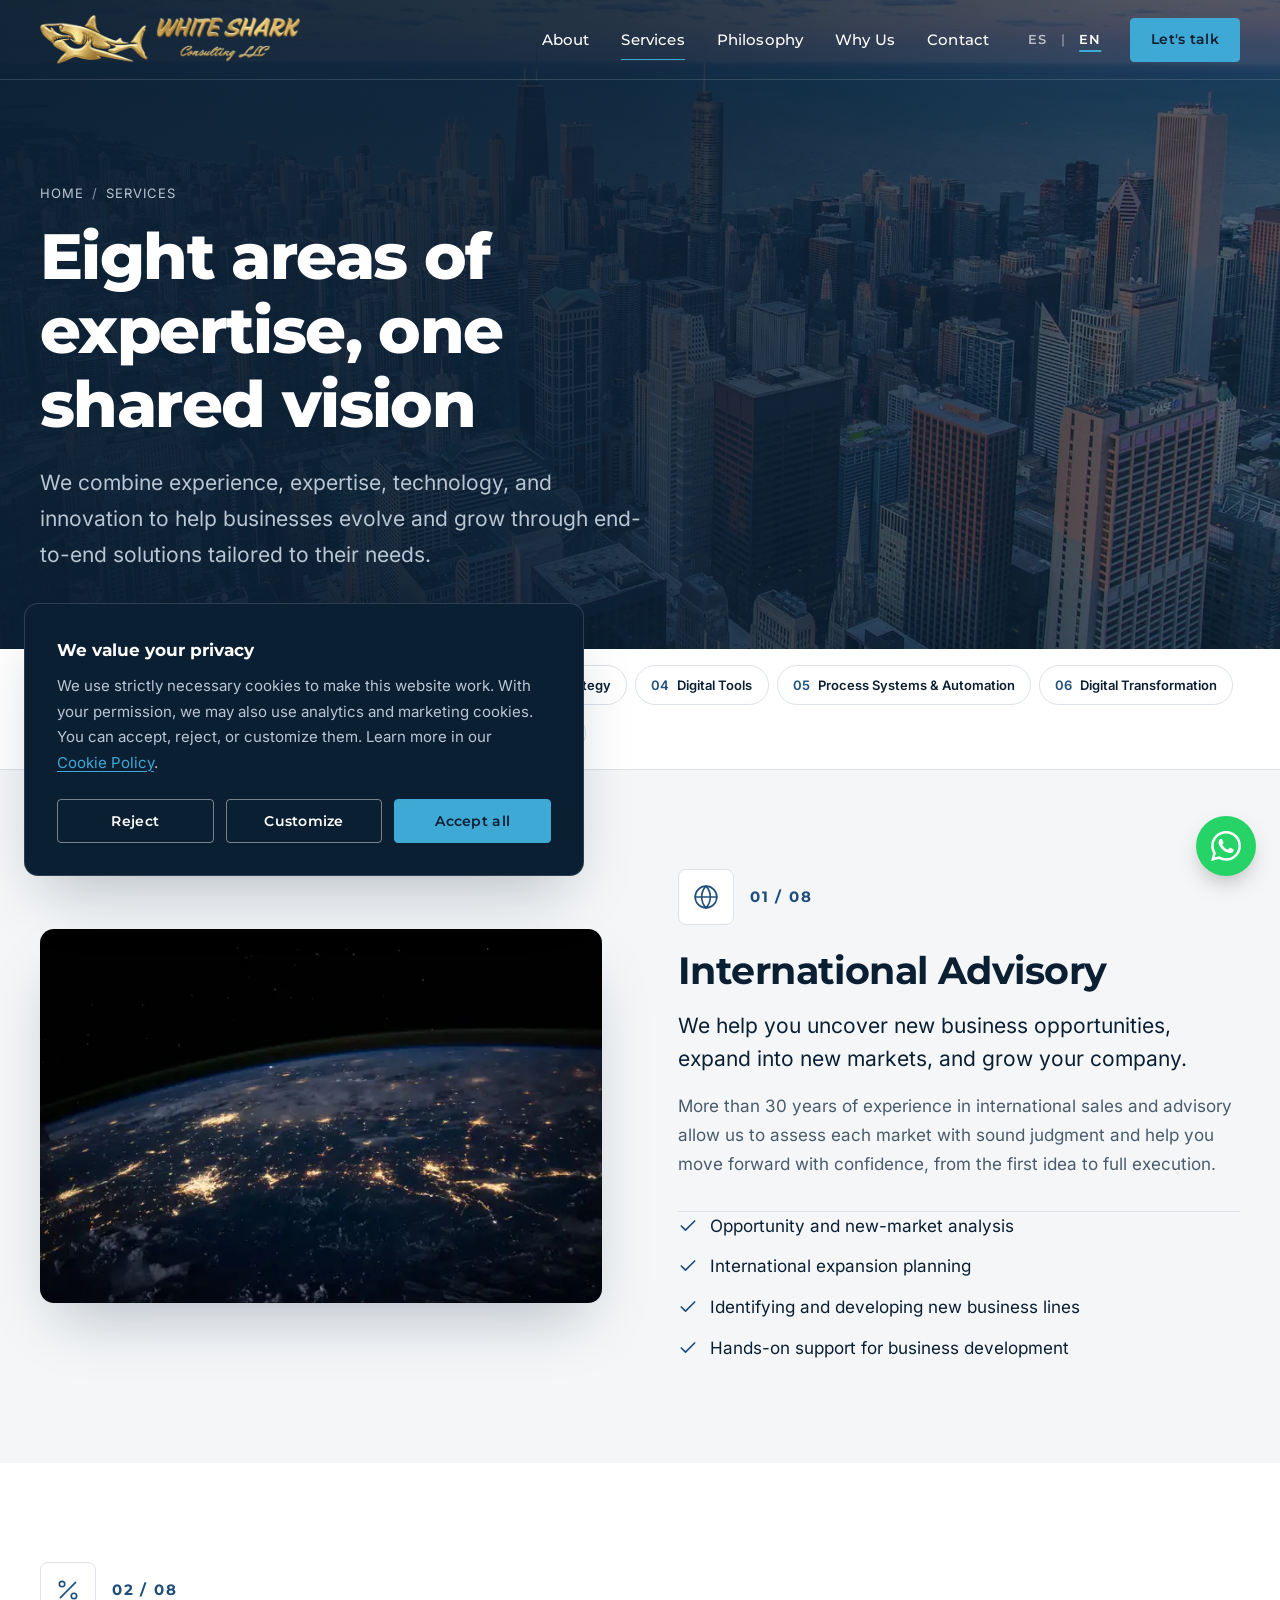
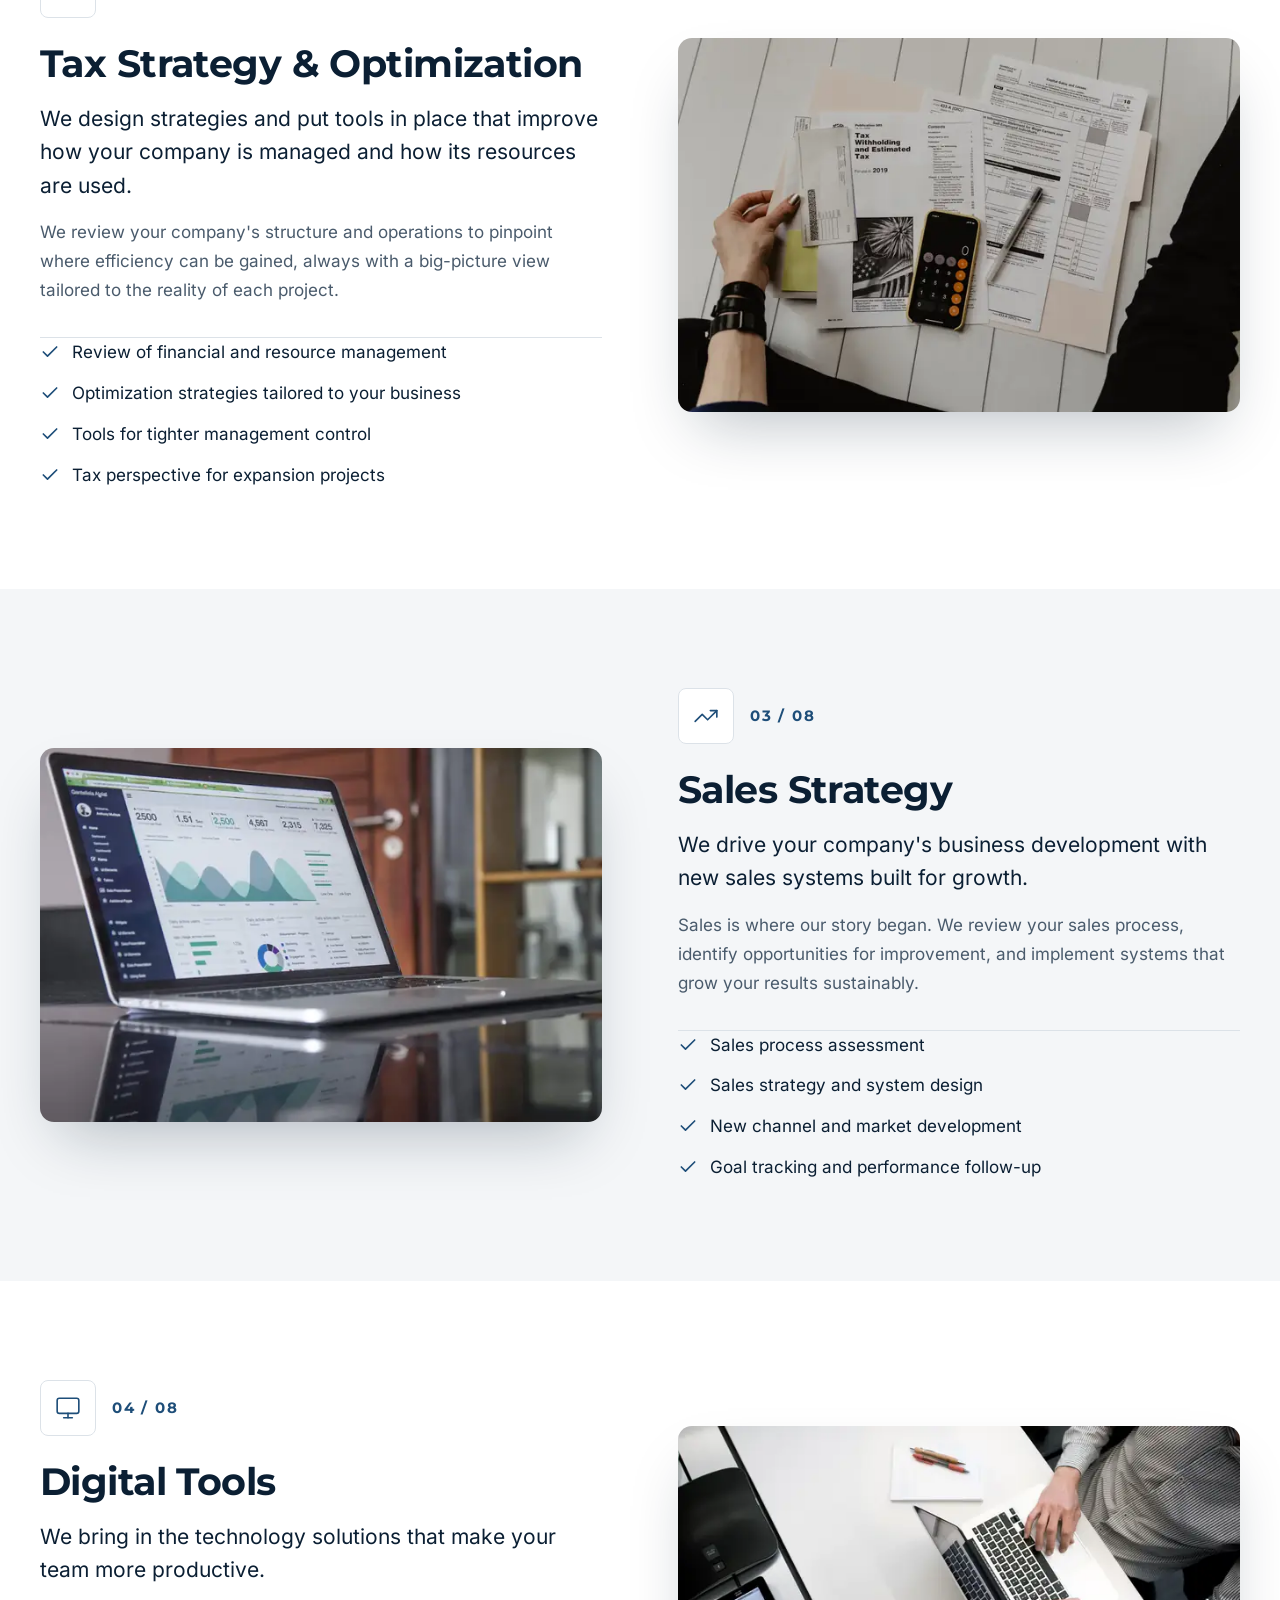
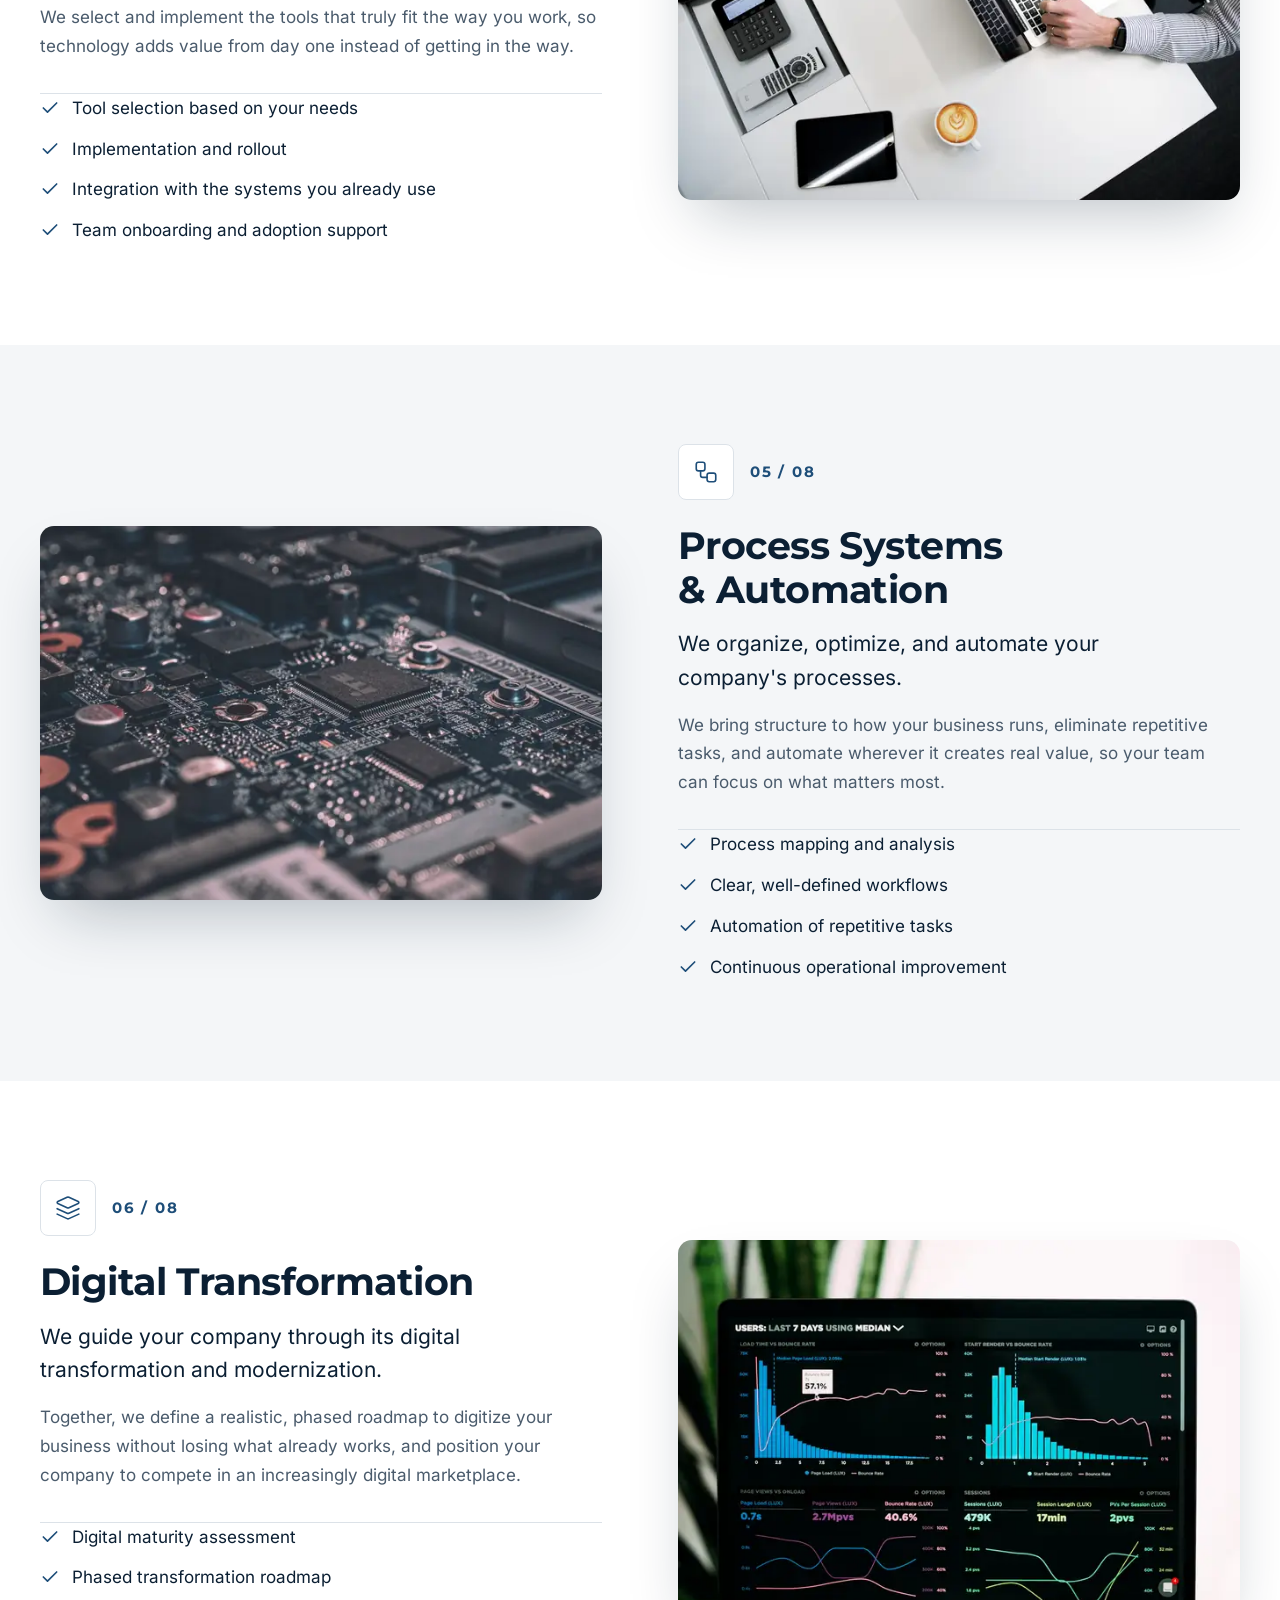
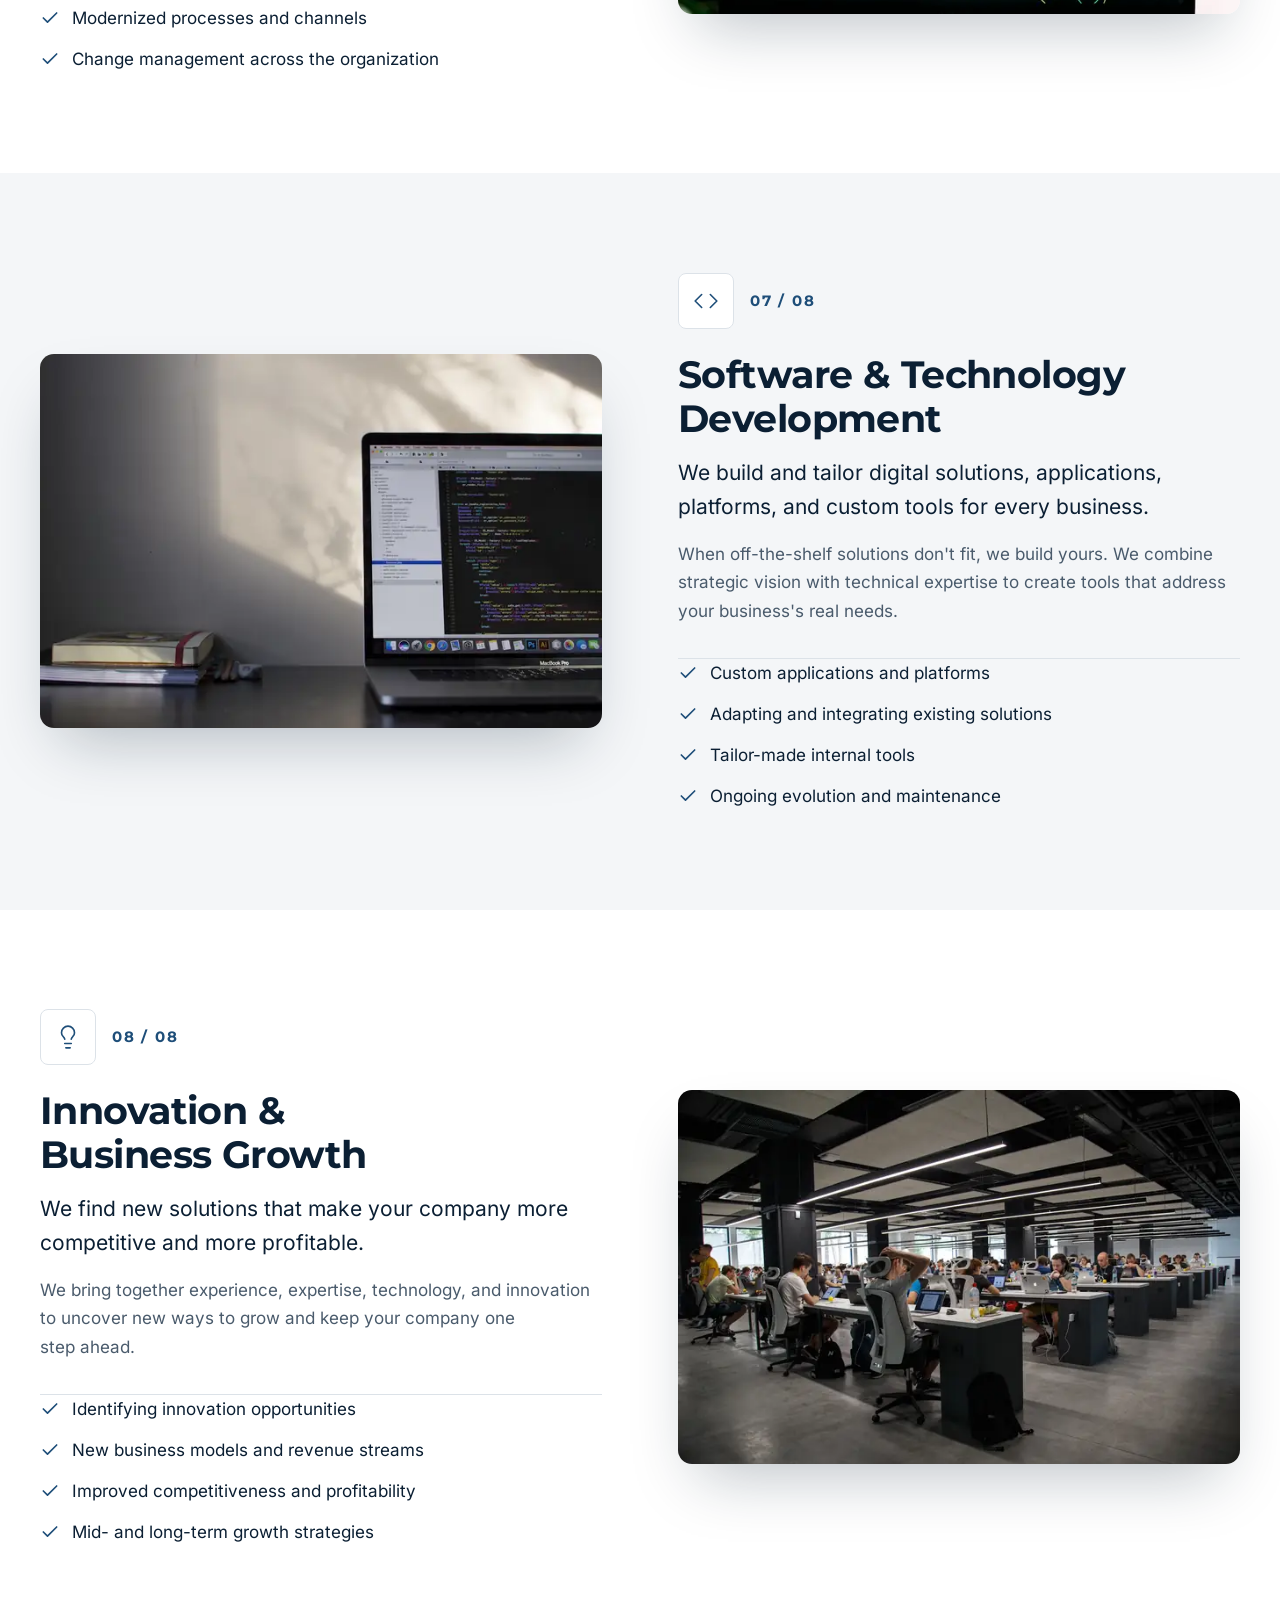
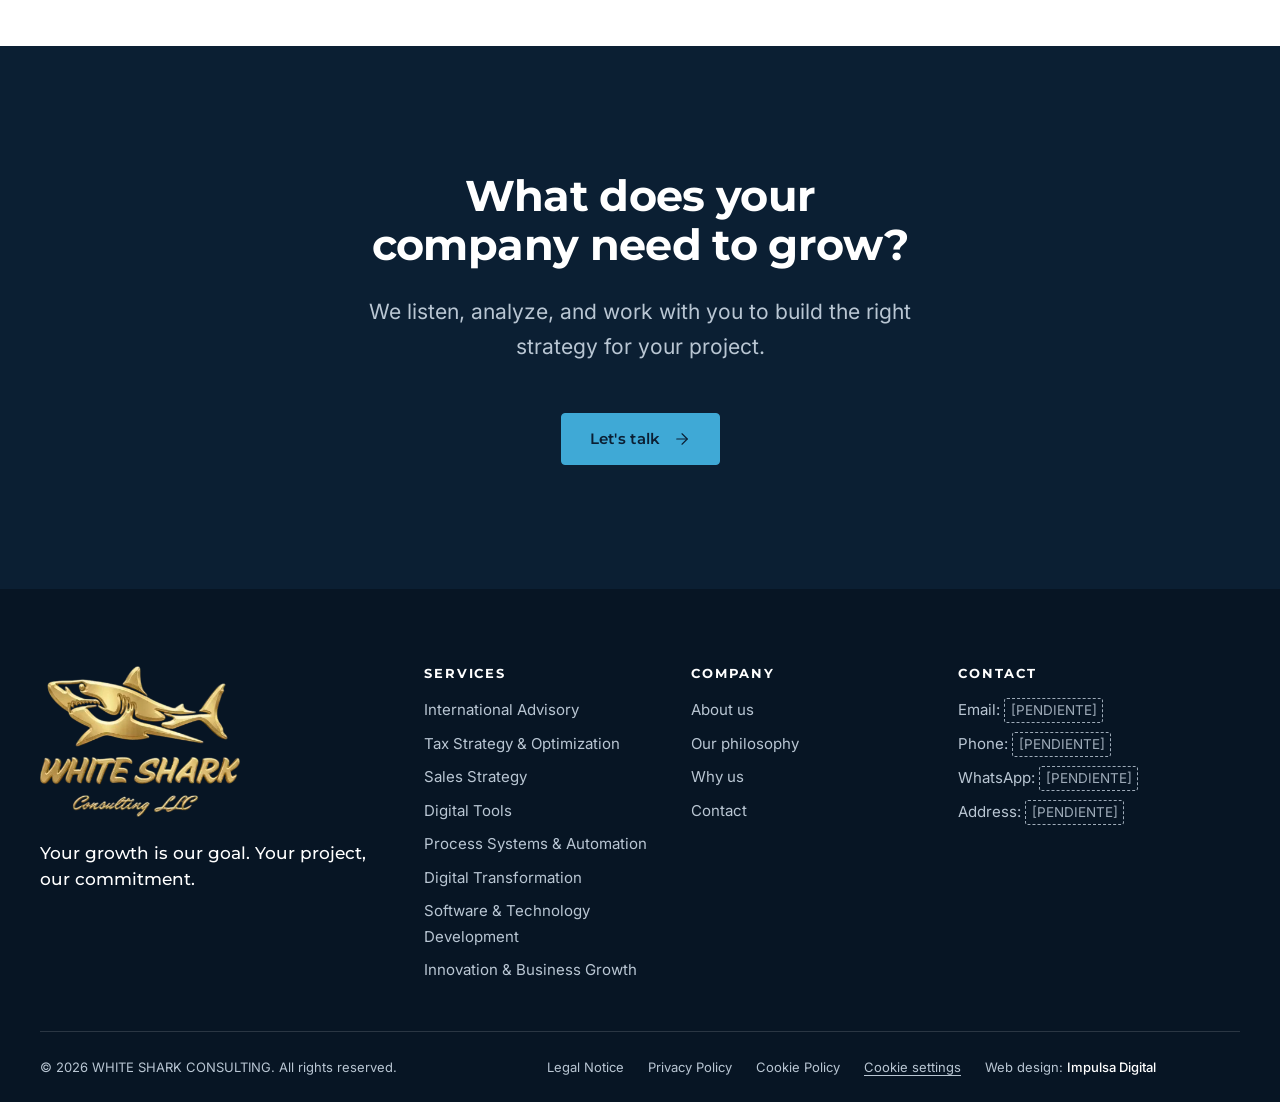
<file: en/services.html>
<!DOCTYPE html>
<html lang="en">
<head>
  <meta charset="utf-8">
  <meta name="viewport" content="width=device-width, initial-scale=1">
  <title>Services | WHITE SHARK CONSULTING</title>
  <meta name="description" content="International advisory, tax strategy, sales, digital transformation, automation, and software development: explore WHITE SHARK CONSULTING's 8 areas of expertise.">
  <link rel="canonical" href="https://www.whitesharkconsulting.com/en/services.html">
  <link rel="alternate" hreflang="es" href="https://www.whitesharkconsulting.com/servicios.html">
  <link rel="alternate" hreflang="en" href="https://www.whitesharkconsulting.com/en/services.html">
  <link rel="alternate" hreflang="x-default" href="https://www.whitesharkconsulting.com/servicios.html">

  <!-- Open Graph / Twitter Card -->
  <meta property="og:type" content="website">
  <meta property="og:site_name" content="WHITE SHARK CONSULTING">
  <meta property="og:title" content="Services | WHITE SHARK CONSULTING">
  <meta property="og:description" content="International advisory, tax strategy, sales, digital transformation, automation, and software development: explore WHITE SHARK CONSULTING's 8 areas of expertise.">
  <meta property="og:url" content="https://www.whitesharkconsulting.com/en/services.html">
  <meta property="og:image" content="https://www.whitesharkconsulting.com/assets/img/og/og-image.jpg">
  <meta property="og:image:width" content="1200">
  <meta property="og:image:height" content="630">
  <meta property="og:image:alt" content="WHITE SHARK CONSULTING">
  <meta property="og:locale" content="en_US">
  <meta property="og:locale:alternate" content="es_ES">
  <meta name="twitter:card" content="summary_large_image">
  <meta name="twitter:title" content="Services | WHITE SHARK CONSULTING">
  <meta name="twitter:description" content="International advisory, tax strategy, sales, digital transformation, automation, and software development: explore WHITE SHARK CONSULTING's 8 areas of expertise.">
  <meta name="twitter:image" content="https://www.whitesharkconsulting.com/assets/img/og/og-image.jpg">

  <!-- Favicon (provisional: regenerar con el logo definitivo) -->
  <link rel="icon" href="../assets/img/logo/favicon.ico" sizes="48x48">
  <link rel="icon" href="../assets/img/logo/favicon.svg" type="image/svg+xml">
  <link rel="apple-touch-icon" href="../assets/img/logo/apple-touch-icon.png">
  <meta name="theme-color" content="#0B1F33">

  <!-- Fuentes autoalojadas -->
  <link rel="preload" href="../assets/fonts/montserrat-latin.woff2" as="font" type="font/woff2" crossorigin>
  <link rel="preload" href="../assets/fonts/inter-latin.woff2" as="font" type="font/woff2" crossorigin>

  <!-- Estilos -->
  <link rel="stylesheet" href="../assets/css/base.css">
  <link rel="stylesheet" href="../assets/css/layout.css">
  <link rel="stylesheet" href="../assets/css/components.css">
  <link rel="stylesheet" href="../assets/css/animations.css">
  <link rel="stylesheet" href="../assets/css/pages/servicios.css">
</head>
<body class="has-hero">
  <!-- ===================== HEADER ===================== -->
  <a class="skip-link" href="#contenido">Skip to content</a>
  <header class="site-header" data-header>
    <div class="container site-header__inner">
      <a class="site-header__brand" href="index.html" aria-label="WHITE SHARK CONSULTING — Home">
        <img class="site-logo" src="../assets/img/logo/logo.svg" alt="WHITE SHARK CONSULTING" width="230" height="43">
      </a>

      <button class="nav-toggle" type="button" aria-expanded="false" aria-controls="site-nav" data-nav-toggle>
        <span class="nav-toggle__bar"></span>
        <span class="nav-toggle__bar"></span>
        <span class="nav-toggle__bar"></span>
        <span class="visually-hidden">Open menu</span>
      </button>

      <nav class="site-nav" id="site-nav" aria-label="Main navigation">
        <ul class="site-nav__list" role="list">
          <li><a class="site-nav__link" href="index.html#about">About</a></li>
          <li><a class="site-nav__link" href="services.html" aria-current="page">Services</a></li>
          <li><a class="site-nav__link" href="index.html#philosophy">Philosophy</a></li>
          <li><a class="site-nav__link" href="index.html#why-us">Why Us</a></li>
          <li><a class="site-nav__link" href="contact.html">Contact</a></li>
        </ul>
        <div class="site-nav__actions">
          <div class="lang-switch" role="group" aria-label="Language">
            <a href="../servicios.html" hreflang="es" lang="es">ES</a>
            <span class="lang-switch__sep" aria-hidden="true">|</span>
            <a href="services.html" hreflang="en" lang="en" aria-current="true">EN</a>
          </div>
          <a class="btn btn--primary btn--sm" href="contact.html">Let's talk</a>
        </div>
      </nav>
    </div>
  </header>

  <main id="contenido">

    <!-- ===================== CABECERA ===================== -->
    <section class="page-hero" aria-labelledby="page-title">
      <div class="page-hero__media">
        <img src="../assets/img/hero/skyline-servicios.webp" alt="Skyline of a large waterfront city" width="1920" height="900" fetchpriority="high" decoding="async">
      </div>
      <div class="container">
        <nav class="breadcrumb" aria-label="Breadcrumb">
          <ol>
            <li><a href="index.html">Home</a></li>
            <li aria-current="page">Services</li>
          </ol>
        </nav>
        <h1 id="page-title">Eight areas of expertise, one shared vision</h1>
        <p class="page-hero__lead">We combine experience, expertise, technology, and innovation to help businesses evolve and grow through end-to-end solutions tailored to their needs.</p>
      </div>
    </section>

    <!-- Índice de áreas -->
    <nav class="service-index" aria-label="Areas of expertise">
      <div class="container">
        <ul class="service-index__list">
          <li><a href="#international-advisory"><span>01</span> International Advisory</a></li>
          <li><a href="#tax-strategy-optimization"><span>02</span> Tax Strategy & Optimization</a></li>
          <li><a href="#sales-strategy"><span>03</span> Sales Strategy</a></li>
          <li><a href="#digital-tools"><span>04</span> Digital Tools</a></li>
          <li><a href="#process-systems-automation"><span>05</span> Process Systems & Automation</a></li>
          <li><a href="#digital-transformation"><span>06</span> Digital Transformation</a></li>
          <li><a href="#software-technology-development"><span>07</span> Software & Technology Development</a></li>
          <li><a href="#innovation-business-growth"><span>08</span> Innovation & Business Growth</a></li>
        </ul>
      </div>
    </nav>

    <!-- ===================== 01. INTERNATIONAL ADVISORY ===================== -->
    <section class="service-detail" id="international-advisory" aria-labelledby="international-advisory-title">
      <div class="container split">
        <div class="service-detail__media" data-animate="left">
          <img src="../assets/img/servicios/01-internacional.webp" srcset="../assets/img/servicios/01-internacional-sm.webp 640w, ../assets/img/servicios/01-internacional.webp 1200w" sizes="(min-width: 960px) 50vw, 100vw" width="1200" height="800" alt="Night view of Earth from space with city lights" loading="lazy" decoding="async">
        </div>
        <div data-animate>
          <div class="service-detail__head">
            <span class="icon-box"><svg class="icon" viewBox="0 0 24 24" aria-hidden="true" focusable="false"><circle cx="12" cy="12" r="10"/><path d="M12 2a14.5 14.5 0 0 0 0 20 14.5 14.5 0 0 0 0-20"/><path d="M2 12h20"/></svg></span>
            <span class="service-detail__num">01 / 08</span>
          </div>
          <h2 id="international-advisory-title">International Advisory</h2>
          <p class="service-detail__lead">We help you uncover new business opportunities, expand into new markets, and grow your company.</p>
          <p class="service-detail__body">More than 30 years of experience in international sales and advisory allow us to assess each market with sound judgment and help you move forward with confidence, from the first idea to full execution.</p>
          <h3 class="visually-hidden">What we do</h3>
          <ul class="check-list" role="list">
              <li><svg class="icon" viewBox="0 0 24 24" aria-hidden="true" focusable="false"><path d="M20 6 9 17l-5-5"/></svg><span>Opportunity and new-market analysis</span></li>
              <li><svg class="icon" viewBox="0 0 24 24" aria-hidden="true" focusable="false"><path d="M20 6 9 17l-5-5"/></svg><span>International expansion planning</span></li>
              <li><svg class="icon" viewBox="0 0 24 24" aria-hidden="true" focusable="false"><path d="M20 6 9 17l-5-5"/></svg><span>Identifying and developing new business lines</span></li>
              <li><svg class="icon" viewBox="0 0 24 24" aria-hidden="true" focusable="false"><path d="M20 6 9 17l-5-5"/></svg><span>Hands-on support for business development</span></li>
          </ul>
        </div>
      </div>
    </section>

    <!-- ===================== 02. TAX STRATEGY & OPTIMIZATION ===================== -->
    <section class="service-detail" id="tax-strategy-optimization" aria-labelledby="tax-strategy-optimization-title">
      <div class="container split split--reverse">
        <div class="service-detail__media" data-animate="right">
          <img src="../assets/img/servicios/02-fiscalidad.webp" srcset="../assets/img/servicios/02-fiscalidad-sm.webp 640w, ../assets/img/servicios/02-fiscalidad.webp 1200w" sizes="(min-width: 960px) 50vw, 100vw" width="1200" height="800" alt="Tax documents and a calculator on a desk" loading="lazy" decoding="async">
        </div>
        <div data-animate>
          <div class="service-detail__head">
            <span class="icon-box"><svg class="icon" viewBox="0 0 24 24" aria-hidden="true" focusable="false"><path d="M19 5 5 19"/><circle cx="6.5" cy="6.5" r="2.5"/><circle cx="17.5" cy="17.5" r="2.5"/></svg></span>
            <span class="service-detail__num">02 / 08</span>
          </div>
          <h2 id="tax-strategy-optimization-title">Tax Strategy & Optimization</h2>
          <p class="service-detail__lead">We design strategies and put tools in place that improve how your company is managed and how its resources are used.</p>
          <p class="service-detail__body">We review your company's structure and operations to pinpoint where efficiency can be gained, always with a big-picture view tailored to the reality of each project.</p>
          <h3 class="visually-hidden">What we do</h3>
          <ul class="check-list" role="list">
              <li><svg class="icon" viewBox="0 0 24 24" aria-hidden="true" focusable="false"><path d="M20 6 9 17l-5-5"/></svg><span>Review of financial and resource management</span></li>
              <li><svg class="icon" viewBox="0 0 24 24" aria-hidden="true" focusable="false"><path d="M20 6 9 17l-5-5"/></svg><span>Optimization strategies tailored to your business</span></li>
              <li><svg class="icon" viewBox="0 0 24 24" aria-hidden="true" focusable="false"><path d="M20 6 9 17l-5-5"/></svg><span>Tools for tighter management control</span></li>
              <li><svg class="icon" viewBox="0 0 24 24" aria-hidden="true" focusable="false"><path d="M20 6 9 17l-5-5"/></svg><span>Tax perspective for expansion projects</span></li>
          </ul>
        </div>
      </div>
    </section>

    <!-- ===================== 03. SALES STRATEGY ===================== -->
    <section class="service-detail" id="sales-strategy" aria-labelledby="sales-strategy-title">
      <div class="container split">
        <div class="service-detail__media" data-animate="left">
          <img src="../assets/img/servicios/03-ventas.webp" srcset="../assets/img/servicios/03-ventas-sm.webp 640w, ../assets/img/servicios/03-ventas.webp 1200w" sizes="(min-width: 960px) 50vw, 100vw" width="1200" height="800" alt="Laptop displaying a sales metrics dashboard" loading="lazy" decoding="async">
        </div>
        <div data-animate>
          <div class="service-detail__head">
            <span class="icon-box"><svg class="icon" viewBox="0 0 24 24" aria-hidden="true" focusable="false"><path d="M22 7 13.5 15.5 8.5 10.5 2 17"/><path d="M16 7h6v6"/></svg></span>
            <span class="service-detail__num">03 / 08</span>
          </div>
          <h2 id="sales-strategy-title">Sales Strategy</h2>
          <p class="service-detail__lead">We drive your company's business development with new sales systems built for growth.</p>
          <p class="service-detail__body">Sales is where our story began. We review your sales process, identify opportunities for improvement, and implement systems that grow your results sustainably.</p>
          <h3 class="visually-hidden">What we do</h3>
          <ul class="check-list" role="list">
              <li><svg class="icon" viewBox="0 0 24 24" aria-hidden="true" focusable="false"><path d="M20 6 9 17l-5-5"/></svg><span>Sales process assessment</span></li>
              <li><svg class="icon" viewBox="0 0 24 24" aria-hidden="true" focusable="false"><path d="M20 6 9 17l-5-5"/></svg><span>Sales strategy and system design</span></li>
              <li><svg class="icon" viewBox="0 0 24 24" aria-hidden="true" focusable="false"><path d="M20 6 9 17l-5-5"/></svg><span>New channel and market development</span></li>
              <li><svg class="icon" viewBox="0 0 24 24" aria-hidden="true" focusable="false"><path d="M20 6 9 17l-5-5"/></svg><span>Goal tracking and performance follow-up</span></li>
          </ul>
        </div>
      </div>
    </section>

    <!-- ===================== 04. DIGITAL TOOLS ===================== -->
    <section class="service-detail" id="digital-tools" aria-labelledby="digital-tools-title">
      <div class="container split split--reverse">
        <div class="service-detail__media" data-animate="right">
          <img src="../assets/img/servicios/04-herramientas-digitales.webp" srcset="../assets/img/servicios/04-herramientas-digitales-sm.webp 640w, ../assets/img/servicios/04-herramientas-digitales.webp 1200w" sizes="(min-width: 960px) 50vw, 100vw" width="1200" height="800" alt="Top-down view of a workspace with a laptop, tablet and payment terminal" loading="lazy" decoding="async">
        </div>
        <div data-animate>
          <div class="service-detail__head">
            <span class="icon-box"><svg class="icon" viewBox="0 0 24 24" aria-hidden="true" focusable="false"><rect width="20" height="14" x="2" y="3" rx="2"/><path d="M8 21h8"/><path d="M12 17v4"/></svg></span>
            <span class="service-detail__num">04 / 08</span>
          </div>
          <h2 id="digital-tools-title">Digital Tools</h2>
          <p class="service-detail__lead">We bring in the technology solutions that make your team more productive.</p>
          <p class="service-detail__body">We select and implement the tools that truly fit the way you work, so technology adds value from day one instead of getting in the way.</p>
          <h3 class="visually-hidden">What we do</h3>
          <ul class="check-list" role="list">
              <li><svg class="icon" viewBox="0 0 24 24" aria-hidden="true" focusable="false"><path d="M20 6 9 17l-5-5"/></svg><span>Tool selection based on your needs</span></li>
              <li><svg class="icon" viewBox="0 0 24 24" aria-hidden="true" focusable="false"><path d="M20 6 9 17l-5-5"/></svg><span>Implementation and rollout</span></li>
              <li><svg class="icon" viewBox="0 0 24 24" aria-hidden="true" focusable="false"><path d="M20 6 9 17l-5-5"/></svg><span>Integration with the systems you already use</span></li>
              <li><svg class="icon" viewBox="0 0 24 24" aria-hidden="true" focusable="false"><path d="M20 6 9 17l-5-5"/></svg><span>Team onboarding and adoption support</span></li>
          </ul>
        </div>
      </div>
    </section>

    <!-- ===================== 05. PROCESS SYSTEMS & AUTOMATION ===================== -->
    <section class="service-detail" id="process-systems-automation" aria-labelledby="process-systems-automation-title">
      <div class="container split">
        <div class="service-detail__media" data-animate="left">
          <img src="../assets/img/servicios/05-automatizacion.webp" srcset="../assets/img/servicios/05-automatizacion-sm.webp 640w, ../assets/img/servicios/05-automatizacion.webp 1200w" sizes="(min-width: 960px) 50vw, 100vw" width="1200" height="800" alt="Close-up of an electronic circuit board" loading="lazy" decoding="async">
        </div>
        <div data-animate>
          <div class="service-detail__head">
            <span class="icon-box"><svg class="icon" viewBox="0 0 24 24" aria-hidden="true" focusable="false"><rect width="8" height="8" x="3" y="3" rx="2"/><path d="M7 11v4a2 2 0 0 0 2 2h4"/><rect width="8" height="8" x="13" y="13" rx="2"/></svg></span>
            <span class="service-detail__num">05 / 08</span>
          </div>
          <h2 id="process-systems-automation-title">Process Systems & Automation</h2>
          <p class="service-detail__lead">We organize, optimize, and automate your company's processes.</p>
          <p class="service-detail__body">We bring structure to how your business runs, eliminate repetitive tasks, and automate wherever it creates real value, so your team can focus on what matters most.</p>
          <h3 class="visually-hidden">What we do</h3>
          <ul class="check-list" role="list">
              <li><svg class="icon" viewBox="0 0 24 24" aria-hidden="true" focusable="false"><path d="M20 6 9 17l-5-5"/></svg><span>Process mapping and analysis</span></li>
              <li><svg class="icon" viewBox="0 0 24 24" aria-hidden="true" focusable="false"><path d="M20 6 9 17l-5-5"/></svg><span>Clear, well-defined workflows</span></li>
              <li><svg class="icon" viewBox="0 0 24 24" aria-hidden="true" focusable="false"><path d="M20 6 9 17l-5-5"/></svg><span>Automation of repetitive tasks</span></li>
              <li><svg class="icon" viewBox="0 0 24 24" aria-hidden="true" focusable="false"><path d="M20 6 9 17l-5-5"/></svg><span>Continuous operational improvement</span></li>
          </ul>
        </div>
      </div>
    </section>

    <!-- ===================== 06. DIGITAL TRANSFORMATION ===================== -->
    <section class="service-detail" id="digital-transformation" aria-labelledby="digital-transformation-title">
      <div class="container split split--reverse">
        <div class="service-detail__media" data-animate="right">
          <img src="../assets/img/servicios/06-digitalizacion.webp" srcset="../assets/img/servicios/06-digitalizacion-sm.webp 640w, ../assets/img/servicios/06-digitalizacion.webp 1200w" sizes="(min-width: 960px) 50vw, 100vw" width="1200" height="800" alt="Screen showing digital analytics charts" loading="lazy" decoding="async">
        </div>
        <div data-animate>
          <div class="service-detail__head">
            <span class="icon-box"><svg class="icon" viewBox="0 0 24 24" aria-hidden="true" focusable="false"><path d="M12.83 2.18a2 2 0 0 0-1.66 0L2.6 6.08a1 1 0 0 0 0 1.83l8.58 3.91a2 2 0 0 0 1.66 0l8.58-3.9a1 1 0 0 0 0-1.83Z"/><path d="m22 17.65-9.17 4.16a2 2 0 0 1-1.66 0L2 17.65"/><path d="m22 12.65-9.17 4.16a2 2 0 0 1-1.66 0L2 12.65"/></svg></span>
            <span class="service-detail__num">06 / 08</span>
          </div>
          <h2 id="digital-transformation-title">Digital Transformation</h2>
          <p class="service-detail__lead">We guide your company through its digital transformation and modernization.</p>
          <p class="service-detail__body">Together, we define a realistic, phased roadmap to digitize your business without losing what already works, and position your company to compete in an increasingly digital marketplace.</p>
          <h3 class="visually-hidden">What we do</h3>
          <ul class="check-list" role="list">
              <li><svg class="icon" viewBox="0 0 24 24" aria-hidden="true" focusable="false"><path d="M20 6 9 17l-5-5"/></svg><span>Digital maturity assessment</span></li>
              <li><svg class="icon" viewBox="0 0 24 24" aria-hidden="true" focusable="false"><path d="M20 6 9 17l-5-5"/></svg><span>Phased transformation roadmap</span></li>
              <li><svg class="icon" viewBox="0 0 24 24" aria-hidden="true" focusable="false"><path d="M20 6 9 17l-5-5"/></svg><span>Modernized processes and channels</span></li>
              <li><svg class="icon" viewBox="0 0 24 24" aria-hidden="true" focusable="false"><path d="M20 6 9 17l-5-5"/></svg><span>Change management across the organization</span></li>
          </ul>
        </div>
      </div>
    </section>

    <!-- ===================== 07. SOFTWARE & TECHNOLOGY DEVELOPMENT ===================== -->
    <section class="service-detail" id="software-technology-development" aria-labelledby="software-technology-development-title">
      <div class="container split">
        <div class="service-detail__media" data-animate="left">
          <img src="../assets/img/servicios/07-desarrollo.webp" srcset="../assets/img/servicios/07-desarrollo-sm.webp 640w, ../assets/img/servicios/07-desarrollo.webp 1200w" sizes="(min-width: 960px) 50vw, 100vw" width="1200" height="800" alt="Laptop with programming code on screen" loading="lazy" decoding="async">
        </div>
        <div data-animate>
          <div class="service-detail__head">
            <span class="icon-box"><svg class="icon" viewBox="0 0 24 24" aria-hidden="true" focusable="false"><path d="m16 18 6-6-6-6"/><path d="m8 6-6 6 6 6"/></svg></span>
            <span class="service-detail__num">07 / 08</span>
          </div>
          <h2 id="software-technology-development-title">Software & Technology Development</h2>
          <p class="service-detail__lead">We build and tailor digital solutions, applications, platforms, and custom tools for every business.</p>
          <p class="service-detail__body">When off-the-shelf solutions don't fit, we build yours. We combine strategic vision with technical expertise to create tools that address your business's real needs.</p>
          <h3 class="visually-hidden">What we do</h3>
          <ul class="check-list" role="list">
              <li><svg class="icon" viewBox="0 0 24 24" aria-hidden="true" focusable="false"><path d="M20 6 9 17l-5-5"/></svg><span>Custom applications and platforms</span></li>
              <li><svg class="icon" viewBox="0 0 24 24" aria-hidden="true" focusable="false"><path d="M20 6 9 17l-5-5"/></svg><span>Adapting and integrating existing solutions</span></li>
              <li><svg class="icon" viewBox="0 0 24 24" aria-hidden="true" focusable="false"><path d="M20 6 9 17l-5-5"/></svg><span>Tailor-made internal tools</span></li>
              <li><svg class="icon" viewBox="0 0 24 24" aria-hidden="true" focusable="false"><path d="M20 6 9 17l-5-5"/></svg><span>Ongoing evolution and maintenance</span></li>
          </ul>
        </div>
      </div>
    </section>

    <!-- ===================== 08. INNOVATION & BUSINESS GROWTH ===================== -->
    <section class="service-detail" id="innovation-business-growth" aria-labelledby="innovation-business-growth-title">
      <div class="container split split--reverse">
        <div class="service-detail__media" data-animate="right">
          <img src="../assets/img/servicios/08-innovacion.webp" srcset="../assets/img/servicios/08-innovacion-sm.webp 640w, ../assets/img/servicios/08-innovacion.webp 1200w" sizes="(min-width: 960px) 50vw, 100vw" width="1200" height="800" alt="Spacious modern office with teams at work" loading="lazy" decoding="async">
        </div>
        <div data-animate>
          <div class="service-detail__head">
            <span class="icon-box"><svg class="icon" viewBox="0 0 24 24" aria-hidden="true" focusable="false"><path d="M15 14c.2-1 .7-1.7 1.5-2.5 1-.9 1.5-2.2 1.5-3.5A6 6 0 0 0 6 8c0 1 .2 2.2 1.5 3.5.7.7 1.3 1.5 1.5 2.5"/><path d="M9 18h6"/><path d="M10 22h4"/></svg></span>
            <span class="service-detail__num">08 / 08</span>
          </div>
          <h2 id="innovation-business-growth-title">Innovation & Business Growth</h2>
          <p class="service-detail__lead">We find new solutions that make your company more competitive and more profitable.</p>
          <p class="service-detail__body">We bring together experience, expertise, technology, and innovation to uncover new ways to grow and keep your company one step ahead.</p>
          <h3 class="visually-hidden">What we do</h3>
          <ul class="check-list" role="list">
              <li><svg class="icon" viewBox="0 0 24 24" aria-hidden="true" focusable="false"><path d="M20 6 9 17l-5-5"/></svg><span>Identifying innovation opportunities</span></li>
              <li><svg class="icon" viewBox="0 0 24 24" aria-hidden="true" focusable="false"><path d="M20 6 9 17l-5-5"/></svg><span>New business models and revenue streams</span></li>
              <li><svg class="icon" viewBox="0 0 24 24" aria-hidden="true" focusable="false"><path d="M20 6 9 17l-5-5"/></svg><span>Improved competitiveness and profitability</span></li>
              <li><svg class="icon" viewBox="0 0 24 24" aria-hidden="true" focusable="false"><path d="M20 6 9 17l-5-5"/></svg><span>Mid- and long-term growth strategies</span></li>
          </ul>
        </div>
      </div>
    </section>

    <!-- ===================== LLAMADA A LA ACCIÓN ===================== -->
    <section class="section section--dark cta-band" aria-labelledby="cta-title">
      <div class="container" data-animate>
        <h2 id="cta-title">What does your company need to grow?</h2>
        <p>We listen, analyze, and work with you to build the right strategy for your project.</p>
        <div class="btn-group">
          <a class="btn btn--primary" href="contact.html">Let's talk <svg class="icon" viewBox="0 0 24 24" aria-hidden="true" focusable="false"><path d="M5 12h14"/><path d="m12 5 7 7-7 7"/></svg></a>
        </div>
      </div>
    </section>

  </main>

  <!-- ===================== FOOTER ===================== -->
  <footer class="site-footer">
    <div class="container">
      <div class="site-footer__top">
        <div class="site-footer__brand">
          <img class="site-logo" src="../assets/img/logo/logo-vertical.svg" alt="WHITE SHARK CONSULTING" width="200" height="151" loading="lazy">
          <p class="site-footer__claim">Your growth is our goal. Your project, our commitment.</p>
        </div>

        <nav aria-label="Services">
          <h2 class="site-footer__title">Services</h2>
          <ul class="site-footer__list" role="list">
              <li><a href="services.html#international-advisory">International Advisory</a></li>
              <li><a href="services.html#tax-strategy-optimization">Tax Strategy & Optimization</a></li>
              <li><a href="services.html#sales-strategy">Sales Strategy</a></li>
              <li><a href="services.html#digital-tools">Digital Tools</a></li>
              <li><a href="services.html#process-systems-automation">Process Systems & Automation</a></li>
              <li><a href="services.html#digital-transformation">Digital Transformation</a></li>
              <li><a href="services.html#software-technology-development">Software & Technology Development</a></li>
              <li><a href="services.html#innovation-business-growth">Innovation & Business Growth</a></li>
          </ul>
        </nav>

        <nav aria-label="Company">
          <h2 class="site-footer__title">Company</h2>
          <ul class="site-footer__list" role="list">
              <li><a href="index.html#about">About us</a></li>
              <li><a href="index.html#philosophy">Our philosophy</a></li>
              <li><a href="index.html#why-us">Why us</a></li>
              <li><a href="contact.html">Contact</a></li>
          </ul>
        </nav>

        <div>
          <h2 class="site-footer__title">Contact</h2>
          <!-- [PENDIENTE] Datos de contacto -->
          <ul class="site-footer__list" role="list">
            <li>Email: <span class="pending">[PENDIENTE]</span></li>
            <li>Phone: <span class="pending">[PENDIENTE]</span></li>
            <li>WhatsApp: <span class="pending">[PENDIENTE]</span></li>
            <li>Address: <span class="pending">[PENDIENTE]</span></li>
          </ul>
        </div>
      </div>

      <div class="site-footer__bottom">
        <p>&copy; <span data-year>2026</span> WHITE SHARK CONSULTING. All rights reserved.</p>
        <div class="site-footer__bottom-links">
          <a href="legal-notice.html">Legal Notice</a>
          <a href="privacy-policy.html">Privacy Policy</a>
          <a href="cookie-policy.html">Cookie Policy</a>
          <button type="button" data-cookie-settings>Cookie settings</button>
          <span class="site-footer__credit">Web design: <a href="https://impulsadigital.me" target="_blank" rel="noopener">Impulsa Digital</a></span>
        </div>
      </div>
    </div>
  </footer>

  <!-- ===================== WHATSAPP (número en assets/js/main.js) ===================== -->
  <a class="wa-float" href="contact.html" data-whatsapp aria-label="Message us on WhatsApp">
    <svg viewBox="0 0 24 24" aria-hidden="true" focusable="false"><path d="M17.472 14.382c-.297-.149-1.758-.867-2.03-.967-.273-.099-.471-.148-.67.15-.197.297-.767.966-.94 1.164-.173.199-.347.223-.644.075-.297-.15-1.255-.463-2.39-1.475-.883-.788-1.48-1.761-1.653-2.059-.173-.297-.018-.458.13-.606.134-.133.298-.347.446-.52.149-.174.198-.298.298-.497.099-.198.05-.371-.025-.52-.075-.149-.669-1.612-.916-2.207-.242-.579-.487-.5-.669-.51-.173-.008-.371-.01-.57-.01-.198 0-.52.074-.792.372-.272.297-1.04 1.016-1.04 2.479 0 1.462 1.065 2.875 1.213 3.074.149.198 2.096 3.2 5.077 4.487.709.306 1.262.489 1.694.625.712.227 1.36.195 1.871.118.571-.085 1.758-.719 2.006-1.413.248-.694.248-1.289.173-1.413-.074-.124-.272-.198-.57-.347m-5.421 7.403h-.004a9.87 9.87 0 0 1-5.031-1.378l-.361-.214-3.741.982.998-3.648-.235-.374a9.86 9.86 0 0 1-1.51-5.26c.001-5.45 4.436-9.884 9.888-9.884 2.64 0 5.122 1.03 6.988 2.898a9.825 9.825 0 0 1 2.893 6.994c-.003 5.45-4.437 9.884-9.885 9.884m8.413-18.297A11.815 11.815 0 0 0 12.05 0C5.495 0 .16 5.335.157 11.892c0 2.096.547 4.142 1.588 5.945L.057 24l6.305-1.654a11.882 11.882 0 0 0 5.683 1.448h.005c6.554 0 11.89-5.335 11.893-11.893a11.821 11.821 0 0 0-3.48-8.413Z"/></svg>
  </a>

  <!-- ===================== BANNER DE COOKIES ===================== -->
  <div class="cookie-banner" role="region" aria-labelledby="cookie-banner-title" data-cookie-banner hidden>
    <p class="cookie-banner__title" id="cookie-banner-title">We value your privacy</p>
    <p>We use strictly necessary cookies to make this website work. With your permission, we may also use analytics and marketing cookies. You can accept, reject, or customize them. Learn more in our <a href="cookie-policy.html">Cookie Policy</a>.</p>
    <div class="cookie-banner__actions">
      <button class="btn btn--ghost-light btn--sm" type="button" data-cookie-action="reject">Reject</button>
      <button class="btn btn--ghost-light btn--sm" type="button" data-cookie-action="settings">Customize</button>
      <button class="btn btn--primary btn--sm" type="button" data-cookie-action="accept">Accept all</button>
    </div>
  </div>

  <dialog class="cookie-dialog" aria-labelledby="cookie-dialog-title" data-cookie-dialog>
    <div class="cookie-dialog__inner">
      <h2 id="cookie-dialog-title">Cookie settings</h2>
      <p>Choose which types of cookies you want to allow. You can change your choice at any time from the website footer.</p>

      <div class="cookie-option">
        <span class="field__label">Strictly necessary</span>
        <span class="cookie-option__always">Always active</span>
        <p>Required for the website to work and to remember your cookie preferences. These cannot be turned off.</p>
      </div>
      <div class="cookie-option">
        <label for="cookie-analytics">Analytics</label>
        <input class="switch" type="checkbox" id="cookie-analytics" name="cookie-analytics" role="switch">
        <p>Would help us understand how the website is used so we can improve it. Not currently in use.</p>
      </div>
      <div class="cookie-option">
        <label for="cookie-marketing">Marketing</label>
        <input class="switch" type="checkbox" id="cookie-marketing" name="cookie-marketing" role="switch">
        <p>Would allow us to show relevant content on other platforms. Not currently in use.</p>
      </div>

      <div class="cookie-dialog__actions">
        <button class="btn btn--ghost btn--sm" type="button" data-cookie-action="reject">Reject</button>
        <button class="btn btn--primary btn--sm" type="button" data-cookie-action="save">Save preferences</button>
      </div>
    </div>
  </dialog>

  <!-- ===================== SCRIPTS ===================== -->
  <script src="../assets/js/main.js" defer></script>
  <script src="../assets/js/components/animaciones.js" defer></script>
  <script src="../assets/js/components/cookies.js" defer></script>
</body>
</html>
</file>
<file: assets/css/base.css>
/* ==========================================================================
   WHITE SHARK CONSULTING — base.css
   Fuentes, variables :root, reset y tipografía.
   ========================================================================== */

/* --------------------------------------------------------------------------
   1. Fuentes (Montserrat + Inter, autoalojadas desde Google Fonts)
      Autoalojarlas evita enviar la IP del visitante a Google (RGPD)
      y mejora el rendimiento. font-display: swap.
   -------------------------------------------------------------------------- */
@font-face {
  font-family: "Montserrat";
  font-style: normal;
  font-weight: 500 800;
  font-display: swap;
  src: url("../fonts/montserrat-latin.woff2") format("woff2");
  unicode-range: U+0000-00FF, U+0131, U+0152-0153, U+02BB-02BC, U+02C6, U+02DA, U+02DC, U+0304, U+0308, U+0329, U+2000-206F, U+20AC, U+2122, U+2191, U+2193, U+2212, U+2215, U+FEFF, U+FFFD;
}
@font-face {
  font-family: "Montserrat";
  font-style: normal;
  font-weight: 500 800;
  font-display: swap;
  src: url("../fonts/montserrat-latin-ext.woff2") format("woff2");
  unicode-range: U+0100-02BA, U+02BD-02C5, U+02C7-02CC, U+02CE-02D7, U+02DD-02FF, U+0304, U+0308, U+0329, U+1D00-1DBF, U+1E00-1E9F, U+1EF2-1EFF, U+2020, U+20A0-20AB, U+20AD-20C0, U+2113, U+2C60-2C7F, U+A720-A7FF;
}
@font-face {
  font-family: "Inter";
  font-style: normal;
  font-weight: 400 600;
  font-display: swap;
  src: url("../fonts/inter-latin.woff2") format("woff2");
  unicode-range: U+0000-00FF, U+0131, U+0152-0153, U+02BB-02BC, U+02C6, U+02DA, U+02DC, U+0304, U+0308, U+0329, U+2000-206F, U+20AC, U+2122, U+2191, U+2193, U+2212, U+2215, U+FEFF, U+FFFD;
}
@font-face {
  font-family: "Inter";
  font-style: normal;
  font-weight: 400 600;
  font-display: swap;
  src: url("../fonts/inter-latin-ext.woff2") format("woff2");
  unicode-range: U+0100-02BA, U+02BD-02C5, U+02C7-02CC, U+02CE-02D7, U+02DD-02FF, U+0304, U+0308, U+0329, U+1D00-1DBF, U+1E00-1E9F, U+1EF2-1EFF, U+2020, U+20A0-20AB, U+20AD-20C0, U+2113, U+2C60-2C7F, U+A720-A7FF;
}

/* --------------------------------------------------------------------------
   2. Variables (cambiar aquí la paleta, tipografía y espaciados)
   -------------------------------------------------------------------------- */
:root {
  /* Paleta de marca */
  --color-navy: #0B1F33;        /* Azul marino profundo (principal) */
  --color-navy-900: #071524;    /* Variante más oscura para fondos */
  --color-ocean: #1E4E79;       /* Azul océano (secundario) */
  --color-steel: #8A99A8;       /* Gris acero (líneas y detalles decorativos) */
  --color-white: #FFFFFF;
  --color-offwhite: #F4F6F8;    /* Blanco roto (fondos alternos) */
  --color-accent: #3FA9D6;      /* Cian frío (botones y detalles) */
  --color-accent-hover: #6CC0E3;

  /* Colores funcionales (AA garantizado) */
  --color-text: #0B1F33;
  --color-text-muted: #4A5B6C;  /* 7.2:1 sobre blanco */
  --color-text-inverse: #FFFFFF;
  --color-text-inverse-muted: #B9C6D3; /* 9:1 sobre navy */
  --color-link: #1E4E79;        /* El cian no da AA sobre blanco: enlaces en azul océano */
  --color-line: #DCE2E8;
  --color-line-dark: rgba(255, 255, 255, 0.14);
  --color-success: #1E7A55;
  --color-error: #B3261E;

  /* Tipografía */
  --font-heading: "Montserrat", "Segoe UI", Arial, sans-serif;
  --font-body: "Inter", "Segoe UI", Arial, sans-serif;

  --fs-xs: 0.8125rem;
  --fs-sm: 0.9375rem;
  --fs-base: 1.0625rem;
  --fs-md: clamp(1.125rem, 1.05rem + 0.35vw, 1.3125rem);
  --fs-lg: clamp(1.375rem, 1.2rem + 0.8vw, 1.75rem);
  --fs-xl: clamp(1.75rem, 1.4rem + 1.6vw, 2.75rem);
  --fs-2xl: clamp(2.25rem, 1.6rem + 3vw, 4.25rem);

  /* Espaciado */
  --space-1: 0.25rem;
  --space-2: 0.5rem;
  --space-3: 0.75rem;
  --space-4: 1rem;
  --space-5: 1.5rem;
  --space-6: 2rem;
  --space-7: 3rem;
  --space-8: 4rem;
  --space-section: clamp(4.5rem, 3rem + 6vw, 8.5rem);

  /* Layout */
  --container: 1240px;
  --container-narrow: 820px;
  --gutter: clamp(1rem, 0.5rem + 2.5vw, 2.5rem);
  --header-h: 80px;

  /* Bordes, sombras y transiciones */
  --radius-sm: 4px;
  --radius: 8px;
  --radius-lg: 14px;
  --shadow-sm: 0 1px 2px rgba(11, 31, 51, 0.06), 0 2px 8px rgba(11, 31, 51, 0.04);
  --shadow: 0 10px 30px -12px rgba(11, 31, 51, 0.18);
  --shadow-lg: 0 30px 60px -20px rgba(11, 31, 51, 0.28);
  --ease: cubic-bezier(0.22, 0.61, 0.36, 1);
  --t-fast: 160ms;
  --t: 280ms;
}

/* --------------------------------------------------------------------------
   3. Reset moderno
   -------------------------------------------------------------------------- */
*,
*::before,
*::after { box-sizing: border-box; }

* { margin: 0; }

html {
  overflow-x: clip; /* evita scroll lateral por animaciones de entrada desde los lados */
  -webkit-text-size-adjust: 100%;
  text-size-adjust: 100%;
  scroll-behavior: smooth;
  scroll-padding-top: calc(var(--header-h) + 1rem);
}

body {
  min-height: 100vh;
  background-color: var(--color-white);
  color: var(--color-text);
  font-family: var(--font-body);
  font-size: var(--fs-base);
  line-height: 1.7;
  -webkit-font-smoothing: antialiased;
  -moz-osx-font-smoothing: grayscale;
  text-rendering: optimizeLegibility;
  overflow-x: hidden;
}

img, picture, svg, video { display: block; max-width: 100%; }
img { height: auto; }

input, button, textarea, select { font: inherit; color: inherit; }
button { cursor: pointer; background: none; border: 0; padding: 0; }

ul[role="list"], ol[role="list"] { list-style: none; padding: 0; }

p, h1, h2, h3, h4, h5, h6, li { overflow-wrap: break-word; }

[hidden] { display: none !important; }

/* --------------------------------------------------------------------------
   4. Tipografía
   -------------------------------------------------------------------------- */
h1, h2, h3, h4, h5, h6 {
  font-family: var(--font-heading);
  font-weight: 700;
  line-height: 1.15;
  letter-spacing: -0.015em;
  color: inherit;
  text-wrap: balance;
}

h1 { font-size: var(--fs-2xl); font-weight: 800; letter-spacing: -0.025em; }
h2 { font-size: var(--fs-xl); }
h3 { font-size: var(--fs-md); font-weight: 600; letter-spacing: -0.005em; }

p { text-wrap: pretty; }

a {
  color: var(--color-link);
  text-decoration-thickness: 1px;
  text-underline-offset: 3px;
  transition: color var(--t-fast) var(--ease);
}
a:hover { color: var(--color-navy); }

strong { font-weight: 600; }

::selection { background: var(--color-accent); color: var(--color-navy); }

/* --------------------------------------------------------------------------
   5. Accesibilidad
   -------------------------------------------------------------------------- */
:focus-visible {
  outline: 2px solid var(--color-accent);
  outline-offset: 3px;
  border-radius: 2px;
}

.skip-link {
  position: absolute;
  top: -100px;
  left: var(--space-4);
  z-index: 1000;
  padding: var(--space-3) var(--space-5);
  background: var(--color-navy);
  color: var(--color-white);
  font-weight: 600;
  border-radius: var(--radius-sm);
  text-decoration: none;
}
.skip-link:focus { top: var(--space-4); color: var(--color-white); }

.visually-hidden {
  position: absolute !important;
  width: 1px; height: 1px;
  padding: 0; margin: -1px;
  overflow: hidden;
  clip: rect(0, 0, 0, 0);
  white-space: nowrap;
  border: 0;
}

@media (prefers-reduced-motion: reduce) {
  html { scroll-behavior: auto; }
  *, *::before, *::after {
    animation-duration: 0.01ms !important;
    animation-iteration-count: 1 !important;
    transition-duration: 0.01ms !important;
  }
}
</file>
<file: assets/css/layout.css>
/* ==========================================================================
   WHITE SHARK CONSULTING — layout.css
   Contenedores, secciones, grid, header, navegación, footer y cabeceras de página.
   Mobile-first: los estilos base son para móvil (360px) y escalan con min-width.
   ========================================================================== */

/* --------------------------------------------------------------------------
   1. Contenedores y secciones
   -------------------------------------------------------------------------- */
.container {
  width: 100%;
  max-width: calc(var(--container) + var(--gutter) * 2);
  margin-inline: auto;
  padding-inline: var(--gutter);
}
.container--narrow { max-width: calc(var(--container-narrow) + var(--gutter) * 2); }

.section { padding-block: var(--space-section); position: relative; }
.section--alt { background: var(--color-offwhite); }
.section--dark {
  background: var(--color-navy);
  color: var(--color-text-inverse);
}
.section--dark a:not(.btn) { color: var(--color-accent); }

.section-head { max-width: 760px; margin-bottom: var(--space-7); }
.section-head--center { margin-inline: auto; text-align: center; }
.section-head h2 { margin-top: var(--space-4); }
.section-head__lead {
  margin-top: var(--space-5);
  font-size: var(--fs-md);
  color: var(--color-text-muted);
  line-height: 1.65;
}
.section--dark .section-head__lead { color: var(--color-text-inverse-muted); }

/* --------------------------------------------------------------------------
   2. Grid
   -------------------------------------------------------------------------- */
.grid { display: grid; gap: var(--space-5); }

@media (min-width: 768px) {
  .grid--2 { grid-template-columns: repeat(2, 1fr); }
  .grid--3, .grid--4 { grid-template-columns: repeat(2, 1fr); }
}
@media (min-width: 1100px) {
  .grid--3 { grid-template-columns: repeat(3, 1fr); }
  .grid--4 { grid-template-columns: repeat(4, 1fr); }
}

.split {
  display: grid;
  gap: var(--space-7);
  align-items: center;
}
@media (min-width: 960px) {
  .split { grid-template-columns: 1fr 1fr; gap: clamp(3rem, 6vw, 7rem); }
  .split--reverse > :first-child { order: 2; }
}

/* --------------------------------------------------------------------------
   3. Header
   Estados:
   - Por defecto, en páginas con cabecera oscura (body.has-hero): transparente.
   - .is-scrolled (al bajar), .is-open (menú móvil) o body.header-solid: fondo blanco.
   -------------------------------------------------------------------------- */
.site-header {
  position: fixed;
  inset: 0 0 auto 0;
  z-index: 100;
  height: var(--header-h);
  background: var(--color-white);
  color: var(--color-navy);
  border-bottom: 1px solid var(--color-line);
  transition: background-color var(--t) var(--ease), border-color var(--t) var(--ease),
              box-shadow var(--t) var(--ease), height var(--t) var(--ease);
}
.has-hero .site-header {
  background: transparent;
  color: var(--color-white);
  border-bottom-color: var(--color-line-dark);
}
.has-hero .site-header.is-scrolled,
.has-hero .site-header.is-open,
.site-header.is-scrolled {
  background: rgba(255, 255, 255, 0.97);
  color: var(--color-navy);
  border-bottom-color: var(--color-line);
  box-shadow: var(--shadow-sm);
}
@supports (backdrop-filter: blur(8px)) {
  .site-header.is-scrolled { background: rgba(255, 255, 255, 0.88); backdrop-filter: saturate(160%) blur(12px); }
}

.site-header__inner {
  height: 100%;
  display: flex;
  align-items: center;
  justify-content: space-between;
  gap: var(--space-5);
}

.site-header__brand { display: inline-flex; flex-shrink: 0; position: relative; z-index: 2; }
/* Logo horizontal (logo.svg). El dorado funciona sobre azul marino y sobre blanco. */
.site-logo { width: 196px; height: auto; }
@media (min-width: 480px) { .site-logo { width: 230px; } }
@media (min-width: 1280px) { .site-header .site-logo { width: 260px; } }

/* --------------------------------------------------------------------------
   4. Navegación
   -------------------------------------------------------------------------- */
.nav-toggle {
  position: relative;
  z-index: 2;
  width: 44px;
  height: 44px;
  display: inline-flex;
  flex-direction: column;
  justify-content: center;
  align-items: center;
  gap: 6px;
  color: inherit;
}
.nav-toggle__bar {
  width: 24px;
  height: 1.5px;
  background: currentColor;
  transition: transform var(--t) var(--ease), opacity var(--t-fast) var(--ease);
}
.nav-toggle[aria-expanded="true"] .nav-toggle__bar:nth-child(1) { transform: translateY(7.5px) rotate(45deg); }
.nav-toggle[aria-expanded="true"] .nav-toggle__bar:nth-child(2) { opacity: 0; }
.nav-toggle[aria-expanded="true"] .nav-toggle__bar:nth-child(3) { transform: translateY(-7.5px) rotate(-45deg); }

/* Menú móvil: panel a pantalla completa bajo el header */
.site-nav {
  position: fixed;
  inset: var(--header-h) 0 0 0;
  background: var(--color-white);
  color: var(--color-navy);
  padding: var(--space-6) var(--gutter) var(--space-7);
  display: flex;
  flex-direction: column;
  gap: var(--space-6);
  overflow-y: auto;
  visibility: hidden;
  opacity: 0;
  transform: translateY(-8px);
  transition: opacity var(--t) var(--ease), transform var(--t) var(--ease), visibility 0s linear var(--t);
}
.site-header.is-open .site-nav {
  visibility: visible;
  opacity: 1;
  transform: none;
  transition-delay: 0s;
}

.site-nav__list { display: flex; flex-direction: column; }
.site-nav__link {
  display: block;
  padding: var(--space-4) 0;
  border-bottom: 1px solid var(--color-line);
  font-family: var(--font-heading);
  font-weight: 600;
  font-size: 1.25rem;
  color: inherit;
  text-decoration: none;
}
.site-nav__link:hover,
.site-nav__link[aria-current="page"] { color: var(--color-ocean); }

.site-nav__actions {
  display: flex;
  flex-direction: column;
  align-items: flex-start;
  gap: var(--space-5);
}

body.nav-locked { overflow: hidden; }

@media (min-width: 1100px) {
  .nav-toggle { display: none; }

  .site-nav {
    position: static;
    inset: auto;
    padding: 0;
    background: none;
    color: inherit;
    flex-direction: row;
    align-items: center;
    gap: var(--space-6);
    overflow: visible;
    visibility: visible;
    opacity: 1;
    transform: none;
    transition: none;
  }
  .site-nav__list { flex-direction: row; gap: var(--space-6); }
  .site-nav__link {
    position: relative;
    padding: var(--space-2) 0;
    border: 0;
    font-size: 0.9375rem;
    font-weight: 500;
    letter-spacing: 0.01em;
  }
  .site-nav__link::after {
    content: "";
    position: absolute;
    left: 0; right: 0; bottom: 0;
    height: 1px;
    background: var(--color-accent);
    transform: scaleX(0);
    transform-origin: left;
    transition: transform var(--t) var(--ease);
  }
  .site-nav__link:hover { color: inherit; }
  .site-nav__link:hover::after,
  .site-nav__link[aria-current="page"]::after { transform: scaleX(1); }
  .site-nav__link[aria-current="page"] { color: inherit; }

  .site-nav__actions { flex-direction: row; align-items: center; gap: var(--space-5); }
}

/* --------------------------------------------------------------------------
   5. Cabecera de páginas interiores
   -------------------------------------------------------------------------- */
.page-hero {
  position: relative;
  isolation: isolate;
  padding: calc(var(--header-h) + clamp(4rem, 8vw, 7.5rem)) 0 clamp(3.5rem, 6vw, 6rem);
  background: var(--color-navy);
  color: var(--color-white);
  overflow: hidden;
}
.page-hero__media,
.page-hero__media img {
  position: absolute;
  inset: 0;
  width: 100%;
  height: 100%;
  object-fit: cover;
  z-index: -2;
}
.page-hero::after {
  content: "";
  position: absolute;
  inset: 0;
  z-index: -1;
  background: linear-gradient(100deg, rgba(11, 31, 51, 0.97) 0%, rgba(11, 31, 51, 0.88) 45%, rgba(11, 31, 51, 0.6) 100%);
}
.page-hero h1 { max-width: 16ch; margin-top: var(--space-4); }
.page-hero__lead {
  max-width: 620px;
  margin-top: var(--space-5);
  font-size: var(--fs-md);
  color: var(--color-text-inverse-muted);
}

/* Variante sin imagen (páginas legales, 404) */
.page-hero--plain { padding-bottom: clamp(3rem, 5vw, 4.5rem); }

.breadcrumb ol {
  display: flex;
  flex-wrap: wrap;
  gap: var(--space-2);
  list-style: none;
  padding: 0;
  font-size: var(--fs-xs);
  letter-spacing: 0.08em;
  text-transform: uppercase;
  color: var(--color-text-inverse-muted);
}
.breadcrumb li + li::before { content: "/"; margin-right: var(--space-2); color: var(--color-steel); }
.breadcrumb a { color: var(--color-text-inverse-muted); text-decoration: none; }
.breadcrumb a:hover { color: var(--color-white); }

/* --------------------------------------------------------------------------
   6. Footer
   -------------------------------------------------------------------------- */
.site-footer {
  background: var(--color-navy-900);
  color: var(--color-text-inverse-muted);
  font-size: var(--fs-sm);
  padding-top: clamp(3.5rem, 6vw, 5.5rem);
}
.site-footer a { color: var(--color-text-inverse-muted); text-decoration: none; }
.site-footer a:hover { color: var(--color-white); }

.site-footer__top {
  display: grid;
  gap: var(--space-7);
  padding-bottom: var(--space-7);
  border-bottom: 1px solid var(--color-line-dark);
}
@media (min-width: 768px) {
  .site-footer__top { grid-template-columns: 1fr 1fr; }
}
@media (min-width: 1100px) {
  .site-footer__top { grid-template-columns: 1.5fr 1fr 1fr 1.2fr; gap: var(--space-6); }
}

.site-footer__brand .site-logo { width: 200px; } /* logo-vertical.svg */
.site-footer__claim {
  margin-top: var(--space-5);
  max-width: 34ch;
  font-family: var(--font-heading);
  font-size: 1.0625rem;
  font-weight: 500;
  line-height: 1.5;
  color: var(--color-white);
}

.site-footer__title {
  margin-bottom: var(--space-4);
  font-family: var(--font-heading);
  font-size: var(--fs-xs);
  font-weight: 700;
  letter-spacing: 0.14em;
  text-transform: uppercase;
  color: var(--color-white);
}
.site-footer__list { display: grid; gap: var(--space-2); }

.site-footer__bottom {
  display: flex;
  flex-direction: column;
  gap: var(--space-3);
  padding-block: var(--space-5) calc(var(--space-5) + 72px); /* sitio para el botón de WhatsApp */
  font-size: var(--fs-xs);
}
@media (min-width: 768px) {
  .site-footer__bottom {
    flex-direction: row;
    justify-content: space-between;
    align-items: center;
    padding-bottom: var(--space-5);
    padding-right: 84px;
  }
}
.site-footer__bottom-links { display: flex; flex-wrap: wrap; gap: var(--space-2) var(--space-5); align-items: center; }
.site-footer__bottom button {
  color: var(--color-text-inverse-muted);
  font-size: inherit;
  text-decoration: underline;
  text-underline-offset: 3px;
}
.site-footer__bottom button:hover { color: var(--color-white); }
.site-footer__credit a { color: var(--color-white); font-weight: 500; }
</file>
<file: assets/css/components.css>
/* ==========================================================================
   WHITE SHARK CONSULTING — components.css
   Botones, etiquetas, iconos, tarjetas, cifras, formularios, slider de
   testimonios, banner de cookies, botón de WhatsApp y textos legales.
   ========================================================================== */

/* --------------------------------------------------------------------------
   1. Botones
   -------------------------------------------------------------------------- */
.btn {
  --btn-bg: transparent;
  --btn-fg: inherit;
  --btn-border: currentColor;
  display: inline-flex;
  align-items: center;
  justify-content: center;
  gap: var(--space-3);
  min-height: 52px;
  padding: 0.85rem 1.75rem;
  border: 1px solid var(--btn-border);
  border-radius: var(--radius-sm);
  background: var(--btn-bg);
  color: var(--btn-fg);
  font-family: var(--font-heading);
  font-size: 0.9375rem;
  font-weight: 600;
  letter-spacing: 0.02em;
  line-height: 1.2;
  text-decoration: none;
  white-space: nowrap;
  transition: background-color var(--t) var(--ease), color var(--t) var(--ease),
              border-color var(--t) var(--ease), transform var(--t) var(--ease), box-shadow var(--t) var(--ease);
}
.btn svg { width: 18px; height: 18px; flex-shrink: 0; transition: transform var(--t) var(--ease); }
.btn:hover svg { transform: translateX(3px); }
.btn:active { transform: translateY(1px); }

/* Principal: cian con texto azul marino (contraste 6.2:1) */
.btn--primary {
  --btn-bg: var(--color-accent);
  --btn-fg: var(--color-navy);
  --btn-border: var(--color-accent);
}
.btn--primary:hover {
  --btn-bg: var(--color-accent-hover);
  --btn-border: var(--color-accent-hover);
  color: var(--color-navy);
  box-shadow: 0 10px 24px -10px rgba(63, 169, 214, 0.7);
}

/* Contorno claro (sobre fondos oscuros) */
.btn--ghost-light {
  --btn-fg: var(--color-white);
  --btn-border: rgba(255, 255, 255, 0.45);
}
.btn--ghost-light:hover { --btn-bg: var(--color-white); --btn-fg: var(--color-navy); --btn-border: var(--color-white); color: var(--color-navy); }

/* Contorno oscuro (sobre fondos claros) */
.btn--ghost {
  --btn-fg: var(--color-navy);
  --btn-border: var(--color-navy);
}
.btn--ghost:hover { --btn-bg: var(--color-navy); --btn-fg: var(--color-white); color: var(--color-white); }

.btn--sm { min-height: 44px; padding: 0.6rem 1.25rem; font-size: 0.875rem; }
.btn--block { width: 100%; }

.btn-group { display: flex; flex-wrap: wrap; gap: var(--space-4); }

/* Enlace con flecha */
.link-arrow {
  display: inline-flex;
  align-items: center;
  gap: var(--space-2);
  font-family: var(--font-heading);
  font-weight: 600;
  font-size: 0.9375rem;
  color: var(--color-link);
  text-decoration: none;
}
.link-arrow svg { width: 18px; height: 18px; transition: transform var(--t) var(--ease); }
.link-arrow:hover svg { transform: translateX(4px); }

/* --------------------------------------------------------------------------
   2. Etiqueta superior (eyebrow) e iconos
   -------------------------------------------------------------------------- */
.eyebrow {
  display: inline-flex;
  align-items: center;
  gap: var(--space-3);
  font-family: var(--font-heading);
  font-size: var(--fs-xs);
  font-weight: 700;
  letter-spacing: 0.18em;
  text-transform: uppercase;
  color: var(--color-ocean);
}
.eyebrow::before {
  content: "";
  width: 32px;
  height: 1px;
  background: var(--color-accent);
}
.section--dark .eyebrow,
.page-hero .eyebrow,
.hero .eyebrow { color: var(--color-accent); }

.icon {
  width: 24px;
  height: 24px;
  fill: none;
  stroke: currentColor;
  stroke-width: 1.5;
  stroke-linecap: round;
  stroke-linejoin: round;
}

.icon-box {
  display: inline-grid;
  place-items: center;
  width: 56px;
  height: 56px;
  border: 1px solid var(--color-line);
  border-radius: var(--radius);
  color: var(--color-ocean);
  background: var(--color-white);
  transition: background-color var(--t) var(--ease), color var(--t) var(--ease), border-color var(--t) var(--ease);
}
.icon-box .icon { width: 26px; height: 26px; }

/* --------------------------------------------------------------------------
   3. Tarjetas de servicio
   -------------------------------------------------------------------------- */
.service-card {
  position: relative;
  display: flex;
  flex-direction: column;
  gap: var(--space-4);
  height: 100%;
  padding: var(--space-6) var(--space-5);
  background: var(--color-white);
  border: 1px solid var(--color-line);
  border-radius: var(--radius-lg);
  color: var(--color-text);
  text-decoration: none;
  overflow: hidden;
  transition: transform var(--t) var(--ease), box-shadow var(--t) var(--ease), border-color var(--t) var(--ease);
}
.service-card::before {
  content: "";
  position: absolute;
  inset: 0 0 auto 0;
  height: 2px;
  background: linear-gradient(90deg, var(--color-ocean), var(--color-accent));
  transform: scaleX(0);
  transform-origin: left;
  transition: transform 420ms var(--ease);
}
.service-card__num {
  position: absolute;
  top: var(--space-5);
  right: var(--space-5);
  font-family: var(--font-heading);
  font-size: var(--fs-xs);
  font-weight: 600;
  letter-spacing: 0.1em;
  color: var(--color-steel);
}
.service-card h3 { margin-top: var(--space-3); font-size: 1.125rem; }
.service-card p { color: var(--color-text-muted); font-size: var(--fs-sm); line-height: 1.65; }
.service-card .link-arrow { margin-top: auto; padding-top: var(--space-2); font-size: 0.875rem; }

a.service-card:hover,
a.service-card:focus-visible {
  color: var(--color-text);
  transform: translateY(-4px);
  border-color: transparent;
  box-shadow: var(--shadow-lg);
}
a.service-card:hover::before,
a.service-card:focus-visible::before { transform: scaleX(1); }
a.service-card:hover .icon-box { background: var(--color-navy); border-color: var(--color-navy); color: var(--color-accent); }

/* --------------------------------------------------------------------------
   4. Imagen con marco (bloques de texto + foto)
   -------------------------------------------------------------------------- */
.media-frame {
  position: relative;
  border-radius: var(--radius-lg);
}
.media-frame img {
  width: 100%;
  border-radius: var(--radius-lg);
  object-fit: cover;
  aspect-ratio: 5 / 6;
  box-shadow: var(--shadow-lg);
}
.media-frame::before {
  content: "";
  position: absolute;
  inset: 24px -24px -24px 24px;
  border: 1px solid var(--color-steel);
  border-radius: var(--radius-lg);
  z-index: -1;
  opacity: 0.5;
}
@media (max-width: 599px) {
  .media-frame::before { inset: 14px -10px -14px 10px; }
}

.media-badge {
  position: absolute;
  left: -1px;
  bottom: var(--space-6);
  padding: var(--space-5) var(--space-6);
  background: var(--color-navy);
  color: var(--color-white);
  border-radius: 0 var(--radius) var(--radius) 0;
  box-shadow: var(--shadow);
}
.media-badge strong {
  display: block;
  font-family: var(--font-heading);
  font-size: 2.5rem;
  font-weight: 800;
  line-height: 1;
  color: var(--color-accent);
}
.media-badge span { display: block; margin-top: var(--space-2); font-size: var(--fs-xs); letter-spacing: 0.08em; text-transform: uppercase; }

/* --------------------------------------------------------------------------
   5. Pilares (por qué elegirnos)
   -------------------------------------------------------------------------- */
.pillars {
  display: grid;
  border-top: 1px solid var(--color-line-dark);
}
@media (min-width: 768px) { .pillars { grid-template-columns: repeat(2, 1fr); } }
@media (min-width: 1100px) { .pillars { grid-template-columns: repeat(4, 1fr); } }

.pillar {
  padding: var(--space-6) 0;
  border-bottom: 1px solid var(--color-line-dark);
}
@media (min-width: 768px) {
  .pillar { padding: var(--space-7) var(--space-6); }
  .pillar:nth-child(odd) { padding-left: 0; }
  .pillar:nth-child(2n) { border-left: 1px solid var(--color-line-dark); }
}
@media (min-width: 1100px) {
  .pillar { border-bottom: 0; padding: var(--space-7) var(--space-6); }
  .pillar:first-child { padding-left: 0; }
  .pillar + .pillar { border-left: 1px solid var(--color-line-dark); }
}

.pillar__figure {
  display: flex;
  align-items: flex-end;
  height: 72px;
  margin-bottom: var(--space-5);
  font-family: var(--font-heading);
  font-size: 4rem;
  font-weight: 800;
  line-height: 1;
  color: var(--color-accent);
  letter-spacing: -0.03em;
}
.pillar__figure .icon { width: 52px; height: 52px; stroke-width: 1.2; }
.pillar h3 { font-size: 1.1875rem; color: var(--color-white); }
.pillar p { margin-top: var(--space-3); font-size: var(--fs-sm); color: var(--color-text-inverse-muted); }

/* --------------------------------------------------------------------------
   6. Formularios
   -------------------------------------------------------------------------- */
.form { display: grid; gap: var(--space-5); }
.form__row { display: grid; gap: var(--space-5); }
@media (min-width: 600px) { .form__row { grid-template-columns: 1fr 1fr; } }

.field { display: grid; gap: var(--space-2); }
.field label,
.field__label {
  font-size: var(--fs-sm);
  font-weight: 600;
  color: var(--color-navy);
}
.field label .req { color: var(--color-ocean); }

.field input,
.field select,
.field textarea {
  width: 100%;
  min-height: 52px;
  padding: 0.8rem 1rem;
  border: 1px solid #B8C3CE;
  border-radius: var(--radius-sm);
  background: var(--color-white);
  color: var(--color-text);
  font-size: 1rem;
  transition: border-color var(--t-fast) var(--ease), box-shadow var(--t-fast) var(--ease);
}
.field textarea { min-height: 160px; resize: vertical; line-height: 1.6; }
.field input::placeholder,
.field textarea::placeholder { color: #6B7B8B; }
.field input:hover,
.field select:hover,
.field textarea:hover { border-color: var(--color-ocean); }
.field input:focus,
.field select:focus,
.field textarea:focus {
  outline: none;
  border-color: var(--color-ocean);
  box-shadow: 0 0 0 3px rgba(63, 169, 214, 0.3);
}

.field.is-invalid input,
.field.is-invalid select,
.field.is-invalid textarea { border-color: var(--color-error); }
.field__error {
  font-size: var(--fs-xs);
  color: var(--color-error);
  font-weight: 500;
}

.checkbox {
  display: grid;
  grid-template-columns: auto 1fr;
  gap: var(--space-3);
  align-items: start;
  font-size: var(--fs-sm);
  color: var(--color-text-muted);
}
.checkbox input {
  width: 20px;
  height: 20px;
  margin-top: 3px;
  accent-color: var(--color-ocean);
}
.checkbox.is-invalid { color: var(--color-error); }

/* Honeypot antispam: fuera de pantalla, nunca visible */
.hp-field {
  position: absolute !important;
  left: -9999px !important;
  width: 1px; height: 1px;
  overflow: hidden;
}

.form__status {
  display: none;
  padding: var(--space-4) var(--space-5);
  border-radius: var(--radius-sm);
  font-size: var(--fs-sm);
  font-weight: 500;
}
.form__status.is-success { display: block; background: #E6F4EE; color: var(--color-success); border: 1px solid #B7DFCB; }
.form__status.is-error { display: block; background: #FBEAE9; color: var(--color-error); border: 1px solid #F0C2BF; }

.form__note { font-size: var(--fs-xs); color: var(--color-text-muted); }

.btn.is-loading { pointer-events: none; opacity: 0.75; }

/* Tarjeta que envuelve el formulario */
.form-card {
  padding: clamp(1.5rem, 1rem + 2.5vw, 3rem);
  background: var(--color-white);
  border: 1px solid var(--color-line);
  border-radius: var(--radius-lg);
  box-shadow: var(--shadow);
}

/* --------------------------------------------------------------------------
   7. Datos de contacto
   -------------------------------------------------------------------------- */
.contact-list { display: grid; gap: var(--space-5); list-style: none; padding: 0; }
.contact-list li {
  display: grid;
  grid-template-columns: auto 1fr;
  gap: var(--space-4);
  align-items: start;
}
.contact-list .icon-box { width: 48px; height: 48px; }
.contact-list .icon-box .icon { width: 22px; height: 22px; }
.contact-list__label {
  display: block;
  font-size: var(--fs-xs);
  font-weight: 700;
  letter-spacing: 0.12em;
  text-transform: uppercase;
  color: var(--color-text-muted);
}
.contact-list__value { font-weight: 500; color: var(--color-navy); }

.section--dark .contact-list .icon-box { background: transparent; border-color: var(--color-line-dark); color: var(--color-accent); }
.section--dark .contact-list__label { color: var(--color-text-inverse-muted); }
.section--dark .contact-list__value { color: var(--color-white); }

/* Marcador de dato pendiente: visible para que no se olvide */
.pending {
  display: inline-block;
  padding: 0 0.4em;
  border: 1px dashed currentColor;
  border-radius: 3px;
  font-size: 0.9em;
  opacity: 0.85;
}

/* --------------------------------------------------------------------------
   8. Cita de cierre
   -------------------------------------------------------------------------- */
.closing-quote {
  font-family: var(--font-heading);
  font-size: var(--fs-lg);
  font-weight: 600;
  line-height: 1.35;
  letter-spacing: -0.01em;
}
.closing-quote em { font-style: normal; color: var(--color-accent); }

/* --------------------------------------------------------------------------
   9. Testimonios (slider)
   La sección arranca con [hidden] y testimonios.js la muestra solo si hay datos.
   -------------------------------------------------------------------------- */
.t-slider { position: relative; }
.t-slider__track {
  display: grid;
  grid-auto-flow: column;
  grid-auto-columns: 100%;
  gap: var(--space-5);
  overflow-x: auto;
  scroll-snap-type: x mandatory;
  scroll-behavior: smooth;
  scrollbar-width: none;
  padding: var(--space-2) 2px var(--space-5);
  list-style: none;
  margin: 0;
}
.t-slider__track::-webkit-scrollbar { display: none; }
@media (min-width: 768px) { .t-slider__track { grid-auto-columns: calc((100% - var(--space-5)) / 2); } }
@media (min-width: 1100px) { .t-slider__track { grid-auto-columns: calc((100% - var(--space-5) * 2) / 3); } }

.t-card {
  scroll-snap-align: start;
  display: flex;
  flex-direction: column;
  gap: var(--space-5);
  height: 100%;
  padding: var(--space-6);
  background: var(--color-white);
  border: 1px solid var(--color-line);
  border-radius: var(--radius-lg);
}
.t-card__quote-mark { width: 36px; height: 36px; color: var(--color-accent); }
.t-card blockquote { flex: 1; margin: 0; }
.t-card blockquote p { font-size: 1.0625rem; line-height: 1.7; color: var(--color-text); }
.t-card figcaption { display: flex; align-items: center; gap: var(--space-4); padding-top: var(--space-5); border-top: 1px solid var(--color-line); }
.t-card__photo { width: 52px; height: 52px; border-radius: 50%; object-fit: cover; }
.t-card__name { display: block; font-family: var(--font-heading); font-weight: 700; color: var(--color-navy); }
.t-card__role { display: block; font-size: var(--fs-sm); color: var(--color-text-muted); }

.t-slider__controls { display: flex; justify-content: flex-end; gap: var(--space-3); margin-top: var(--space-4); }
.t-slider__btn {
  display: inline-grid;
  place-items: center;
  width: 48px;
  height: 48px;
  border: 1px solid var(--color-navy);
  border-radius: 50%;
  color: var(--color-navy);
  transition: background-color var(--t) var(--ease), color var(--t) var(--ease);
}
.t-slider__btn:hover { background: var(--color-navy); color: var(--color-white); }
.t-slider__btn:disabled { opacity: 0.3; pointer-events: none; }

/* --------------------------------------------------------------------------
   10. Banner y panel de cookies (RGPD)
   -------------------------------------------------------------------------- */
.cookie-banner {
  position: fixed;
  left: var(--space-4);
  right: var(--space-4);
  bottom: var(--space-4);
  z-index: 300;
  max-width: 560px;
  padding: var(--space-5);
  background: var(--color-navy);
  color: var(--color-text-inverse-muted);
  border: 1px solid var(--color-line-dark);
  border-radius: var(--radius-lg);
  box-shadow: var(--shadow-lg);
  font-size: var(--fs-sm);
  animation: cookie-in 420ms var(--ease) both;
}
@media (min-width: 768px) { .cookie-banner { left: var(--space-5); bottom: var(--space-5); padding: var(--space-6); } }
.cookie-banner__title { font-family: var(--font-heading); font-size: 1.0625rem; font-weight: 700; color: var(--color-white); margin-bottom: var(--space-2); }
.cookie-banner a { color: var(--color-accent); }
.cookie-banner__actions { display: flex; flex-wrap: wrap; gap: var(--space-3); margin-top: var(--space-5); }
.cookie-banner__actions .btn { flex: 1 1 140px; min-height: 44px; padding-inline: 1rem; }

@keyframes cookie-in { from { opacity: 0; transform: translateY(16px); } to { opacity: 1; transform: none; } }

.cookie-dialog {
  width: min(560px, calc(100% - 2rem));
  max-height: calc(100vh - 2rem);
  padding: 0;
  border: 0;
  border-radius: var(--radius-lg);
  box-shadow: var(--shadow-lg);
  color: var(--color-text);
}
.cookie-dialog::backdrop { background: rgba(7, 21, 36, 0.6); }
.cookie-dialog__inner { padding: var(--space-6); }
.cookie-dialog h2 { font-size: var(--fs-lg); margin-bottom: var(--space-3); }
.cookie-dialog > .cookie-dialog__inner > p { font-size: var(--fs-sm); color: var(--color-text-muted); }

.cookie-option {
  display: grid;
  grid-template-columns: 1fr auto;
  gap: var(--space-2) var(--space-5);
  align-items: center;
  padding: var(--space-5) 0;
  border-bottom: 1px solid var(--color-line);
}
.cookie-option:first-of-type { margin-top: var(--space-5); border-top: 1px solid var(--color-line); }
.cookie-option label { font-weight: 600; color: var(--color-navy); }
.cookie-option p { grid-column: 1 / -1; font-size: var(--fs-xs); color: var(--color-text-muted); }
.cookie-option__always { font-size: var(--fs-xs); font-weight: 600; color: var(--color-success); }

/* Interruptor accesible basado en checkbox */
.switch {
  appearance: none;
  -webkit-appearance: none;
  position: relative;
  width: 46px;
  height: 26px;
  border-radius: 13px;
  background: #B8C3CE;
  cursor: pointer;
  transition: background-color var(--t-fast) var(--ease);
}
.switch::after {
  content: "";
  position: absolute;
  top: 3px; left: 3px;
  width: 20px; height: 20px;
  border-radius: 50%;
  background: var(--color-white);
  box-shadow: var(--shadow-sm);
  transition: transform var(--t-fast) var(--ease);
}
.switch:checked { background: var(--color-ocean); }
.switch:checked::after { transform: translateX(20px); }

.cookie-dialog__actions { display: flex; flex-wrap: wrap; gap: var(--space-3); margin-top: var(--space-6); }
.cookie-dialog__actions .btn { flex: 1 1 160px; min-height: 44px; }

/* --------------------------------------------------------------------------
   11. Botón flotante de WhatsApp
   -------------------------------------------------------------------------- */
.wa-float {
  position: fixed;
  right: var(--space-4);
  bottom: var(--space-4);
  z-index: 200;
  display: grid;
  place-items: center;
  width: 56px;
  height: 56px;
  border-radius: 50%;
  background: #25D366;
  color: #FFFFFF;
  box-shadow: 0 10px 25px -8px rgba(0, 0, 0, 0.35);
  transition: transform var(--t) var(--ease), box-shadow var(--t) var(--ease);
}
.wa-float svg { width: 30px; height: 30px; fill: currentColor; }
.wa-float:hover { color: #FFFFFF; transform: translateY(-3px) scale(1.04); box-shadow: 0 16px 30px -10px rgba(0, 0, 0, 0.4); }
@media (min-width: 768px) { .wa-float { right: var(--space-5); bottom: var(--space-5); width: 60px; height: 60px; } }

/* --------------------------------------------------------------------------
   12. Selector de idioma
   -------------------------------------------------------------------------- */
.lang-switch {
  display: inline-flex;
  align-items: center;
  gap: var(--space-2);
  font-family: var(--font-heading);
  font-size: 0.8125rem;
  font-weight: 600;
  letter-spacing: 0.08em;
}
.lang-switch a {
  display: inline-grid;
  place-items: center;
  min-width: 32px;
  min-height: 32px;
  color: inherit;
  text-decoration: none;
  opacity: 0.65;
}
.lang-switch a:hover,
.lang-switch a[aria-current="true"] { opacity: 1; }
.lang-switch a[aria-current="true"] { text-decoration: underline; text-decoration-color: var(--color-accent); text-underline-offset: 6px; text-decoration-thickness: 2px; }
.lang-switch__sep { opacity: 0.4; }

/* --------------------------------------------------------------------------
   13. Texto legal (prose)
   -------------------------------------------------------------------------- */
.prose { max-width: 760px; color: var(--color-text-muted); }
.prose > * + * { margin-top: var(--space-4); }
.prose h2 {
  margin-top: var(--space-7);
  font-size: var(--fs-lg);
  color: var(--color-navy);
}
.prose h3 { margin-top: var(--space-6); color: var(--color-navy); }
.prose ul { padding-left: 1.25rem; }
.prose li + li { margin-top: var(--space-2); }
.prose strong { color: var(--color-navy); }
.prose table { width: 100%; border-collapse: collapse; font-size: var(--fs-sm); }
.prose th, .prose td { padding: var(--space-3); border: 1px solid var(--color-line); text-align: left; vertical-align: top; }
.prose th { background: var(--color-offwhite); color: var(--color-navy); }
.table-scroll { overflow-x: auto; }
.prose .updated { font-size: var(--fs-xs); letter-spacing: 0.06em; text-transform: uppercase; }
</file>
<file: assets/css/animations.css>
/* ==========================================================================
   WHITE SHARK CONSULTING — animations.css
   Animaciones suaves. Todo el contenido es visible sin JavaScript:
   animaciones.js solo añade .anim-ready a los elementos que aún no se ven,
   y .is-visible cuando entran en pantalla.
   ========================================================================== */

/* --------------------------------------------------------------------------
   1. Aparición al hacer scroll
   -------------------------------------------------------------------------- */
[data-animate].anim-ready {
  opacity: 0;
  transform: translate3d(0, 28px, 0);
  transition: opacity 900ms var(--ease), transform 900ms var(--ease);
  will-change: opacity, transform;
}
[data-animate="fade"].anim-ready { transform: none; }
[data-animate="left"].anim-ready { transform: translate3d(-28px, 0, 0); }
[data-animate="right"].anim-ready { transform: translate3d(28px, 0, 0); }
[data-animate="zoom"].anim-ready { transform: scale(0.96); }

[data-animate].anim-ready.is-visible {
  opacity: 1;
  transform: none;
}

/* Retrasos escalonados para grupos (data-delay="1".."4") */
[data-delay="1"] { transition-delay: 90ms !important; }
[data-delay="2"] { transition-delay: 180ms !important; }
[data-delay="3"] { transition-delay: 270ms !important; }
[data-delay="4"] { transition-delay: 360ms !important; }

/* --------------------------------------------------------------------------
   2. Entrada del hero (solo CSS)
   -------------------------------------------------------------------------- */
/* Opacidad inicial 0.01 (no 0): así el H1 cuenta para el LCP desde el primer pintado (Lighthouse). */
@keyframes fade-up {
  from { opacity: 0.01; transform: translate3d(0, 24px, 0); }
  to { opacity: 1; transform: none; }
}
@keyframes slow-zoom {
  from { transform: scale(1.08); }
  to { transform: scale(1); }
}
@keyframes line-grow {
  from { transform: scaleX(0); }
  to { transform: scaleX(1); }
}
@keyframes scroll-cue {
  0% { transform: translateY(-100%); }
  60%, 100% { transform: translateY(200%); }
}

.hero__media img { animation: slow-zoom 9s var(--ease) both; }

.hero__content > * { animation: fade-up 1s var(--ease) both; }
.hero__content > :nth-child(1) { animation-delay: 150ms; }
.hero__content > :nth-child(2) { animation-delay: 300ms; }
.hero__content > :nth-child(3) { animation-delay: 450ms; }
.hero__content > :nth-child(4) { animation-delay: 600ms; }

.page-hero .container > * { animation: fade-up 0.9s var(--ease) both; }
.page-hero .container > :nth-child(2) { animation-delay: 120ms; }
.page-hero .container > :nth-child(3) { animation-delay: 240ms; }
.page-hero .container > :nth-child(4) { animation-delay: 360ms; }

.hero__scroll-line::after { animation: scroll-cue 2.2s var(--ease) infinite; }

/* --------------------------------------------------------------------------
   3. Movimiento reducido
   -------------------------------------------------------------------------- */
@media (prefers-reduced-motion: reduce) {
  [data-animate].anim-ready { opacity: 1; transform: none; transition: none; }
  .hero__media img,
  .hero__content > *,
  .page-hero .container > *,
  .hero__scroll-line::after { animation: none; }
}
</file>
<file: assets/css/pages/home.css>
/* ==========================================================================
   WHITE SHARK CONSULTING — pages/home.css
   Estilos exclusivos de la página de inicio (index.html / en/index.html).
   ========================================================================== */

/* --------------------------------------------------------------------------
   1. Hero
   -------------------------------------------------------------------------- */
.hero {
  position: relative;
  isolation: isolate;
  min-height: 100vh;
  min-height: 100svh;
  display: flex;
  flex-direction: column;
  justify-content: center;
  padding: calc(var(--header-h) + 3rem) 0 7rem;
  background: var(--color-navy);
  color: var(--color-white);
  overflow: hidden;
}
.hero__media,
.hero__media img {
  position: absolute;
  inset: 0;
  width: 100%;
  height: 100%;
  object-fit: cover;
  z-index: -2;
}
.hero::after {
  content: "";
  position: absolute;
  inset: 0;
  z-index: -1;
  background:
    linear-gradient(180deg, rgba(11, 31, 51, 0.55) 0%, rgba(11, 31, 51, 0) 30%),
    linear-gradient(0deg, rgba(7, 21, 36, 0.9) 0%, rgba(7, 21, 36, 0) 40%),
    linear-gradient(95deg, rgba(11, 31, 51, 0.96) 0%, rgba(11, 31, 51, 0.82) 45%, rgba(11, 31, 51, 0.35) 100%);
}

.hero__content { max-width: 980px; }
.hero h1 { margin-top: var(--space-5); font-size: clamp(2.25rem, 1.4rem + 3.6vw, 4.5rem); line-height: 1.06; }
.hero h1 .accent { display: block; color: var(--color-accent); }
.hero__lead {
  max-width: 620px;
  margin-top: var(--space-6);
  font-size: var(--fs-md);
  line-height: 1.65;
  color: var(--color-text-inverse-muted);
}
.hero .btn-group { margin-top: var(--space-7); }
@media (max-width: 479px) {
  .hero .btn-group .btn { width: 100%; }
}

/* Franja inferior del hero */
.hero__meta {
  position: absolute;
  left: 0;
  right: 0;
  bottom: 0;
  border-top: 1px solid var(--color-line-dark);
}
.hero__meta-inner {
  display: flex;
  align-items: center;
  justify-content: space-between;
  gap: var(--space-5);
  min-height: 72px;
  padding-right: calc(var(--gutter) + 72px); /* deja sitio al botón de WhatsApp */
  font-size: var(--fs-xs);
  letter-spacing: 0.12em;
  text-transform: uppercase;
  color: var(--color-text-inverse-muted);
}
.hero__meta-list { display: none; gap: var(--space-6); list-style: none; padding: 0; }
.hero__meta-list li { display: flex; align-items: center; gap: var(--space-3); }
.hero__meta-list li + li::before { content: ""; width: 4px; height: 4px; border-radius: 50%; background: var(--color-accent); margin-right: var(--space-3); }
@media (min-width: 768px) { .hero__meta-list { display: flex; } }

.hero__scroll {
  display: inline-flex;
  align-items: center;
  gap: var(--space-3);
  color: var(--color-text-inverse-muted);
  text-decoration: none;
}
.hero__scroll:hover { color: var(--color-white); }
.hero__scroll-line {
  position: relative;
  width: 1px;
  height: 36px;
  background: var(--color-line-dark);
  overflow: hidden;
}
.hero__scroll-line::after {
  content: "";
  position: absolute;
  left: 0;
  top: 0;
  width: 1px;
  height: 50%;
  background: var(--color-accent);
}

/* --------------------------------------------------------------------------
   2. Quiénes somos
   -------------------------------------------------------------------------- */
.about__text > * + * { margin-top: var(--space-5); }
.about__text p { color: var(--color-text-muted); font-size: 1.0625rem; }
.about__text p.about__intro { font-size: var(--fs-md); color: var(--color-text); line-height: 1.6; }

.about__keys {
  display: grid;
  grid-template-columns: repeat(2, 1fr);
  gap: var(--space-4) var(--space-5);
  margin-top: var(--space-6) !important;
  padding-top: var(--space-6);
  border-top: 1px solid var(--color-line);
  list-style: none;
  padding-left: 0;
}
@media (min-width: 600px) { .about__keys { grid-template-columns: repeat(4, 1fr); } }
.about__keys li {
  display: flex;
  align-items: center;
  gap: var(--space-2);
  font-family: var(--font-heading);
  font-weight: 600;
  font-size: 0.9375rem;
  color: var(--color-navy);
}
.about__keys .icon { width: 18px; height: 18px; color: var(--color-accent); stroke-width: 2; }

.about__media { padding: 0 24px 24px 0; }

/* --------------------------------------------------------------------------
   3. Servicios (resumen)
   -------------------------------------------------------------------------- */
.services-intro {
  display: grid;
  gap: var(--space-5);
  margin-bottom: var(--space-7);
}
.services-intro .section-head { margin-bottom: 0; }
@media (min-width: 960px) {
  .services-intro { grid-template-columns: 1fr auto; align-items: end; }
}

/* --------------------------------------------------------------------------
   4. Filosofía
   -------------------------------------------------------------------------- */
.philosophy__text { display: grid; gap: var(--space-5); }
.philosophy__text p { color: var(--color-text-muted); font-size: 1.0625rem; }
.philosophy__text p.philosophy__strong {
  font-family: var(--font-heading);
  font-size: var(--fs-md);
  font-weight: 600;
  line-height: 1.5;
  color: var(--color-navy);
  padding-left: var(--space-5);
  border-left: 2px solid var(--color-accent);
}

.statement {
  position: relative;
  isolation: isolate;
  padding-block: clamp(6rem, 4rem + 8vw, 11rem);
  background: var(--color-navy);
  color: var(--color-white);
  text-align: center;
  overflow: hidden;
}
.statement__media,
.statement__media img {
  position: absolute;
  inset: 0;
  width: 100%;
  height: 100%;
  object-fit: cover;
  z-index: -2;
}
.statement::after {
  content: "";
  position: absolute;
  inset: 0;
  z-index: -1;
  background: linear-gradient(180deg, rgba(11, 31, 51, 0.88) 0%, rgba(11, 31, 51, 0.72) 50%, rgba(11, 31, 51, 0.92) 100%);
}
.statement__text {
  max-width: 1000px;
  margin-inline: auto;
  font-family: var(--font-heading);
  font-size: clamp(1.75rem, 1.1rem + 3vw, 3.5rem);
  font-weight: 700;
  line-height: 1.2;
  letter-spacing: -0.02em;
  text-wrap: balance;
}
.statement__text em { font-style: normal; color: var(--color-accent); }
.statement__rule {
  width: 1px;
  height: 64px;
  margin: 0 auto var(--space-6);
  background: linear-gradient(var(--color-accent), transparent);
}

/* --------------------------------------------------------------------------
   5. Por qué elegirnos
   -------------------------------------------------------------------------- */
.why .section-head { margin-bottom: var(--space-6); }

/* --------------------------------------------------------------------------
   6. Contacto (inicio)
   -------------------------------------------------------------------------- */
.contact-home__aside > * + * { margin-top: var(--space-5); }
.contact-home__aside .contact-list { margin-top: var(--space-6); }
.contact-home__aside .closing-quote {
  margin-top: var(--space-7);
  padding-top: var(--space-6);
  border-top: 1px solid var(--color-line-dark);
}
@media (min-width: 960px) {
  .contact-home .split { align-items: start; grid-template-columns: 0.9fr 1.1fr; }
}
</file>
<file: assets/css/pages/legal.css>
/* ==========================================================================
   WHITE SHARK CONSULTING — pages/legal.css
   Aviso legal, privacidad, cookies y página 404.
   ========================================================================== */

/* --------------------------------------------------------------------------
   1. Páginas legales
   -------------------------------------------------------------------------- */
.legal { padding-block: clamp(3.5rem, 3rem + 3vw, 6rem); }

.legal__notice {
  max-width: 760px;
  margin-bottom: var(--space-6);
  padding: var(--space-4) var(--space-5);
  border-left: 3px solid var(--color-accent);
  background: var(--color-offwhite);
  font-size: var(--fs-sm);
  color: var(--color-text-muted);
}

/* --------------------------------------------------------------------------
   2. Página 404
   -------------------------------------------------------------------------- */
.error-page {
  min-height: 100vh;
  min-height: 100svh;
  display: flex;
  align-items: center;
  padding: calc(var(--header-h) + 3rem) 0 4rem;
  background: var(--color-navy);
  color: var(--color-white);
  position: relative;
  overflow: hidden;
}
.error-page__code {
  font-family: var(--font-heading);
  font-size: clamp(6rem, 4rem + 12vw, 13rem);
  font-weight: 800;
  line-height: 0.9;
  letter-spacing: -0.04em;
  color: transparent;
  -webkit-text-stroke: 1.5px var(--color-accent);
}
.error-page h1 { margin-top: var(--space-5); font-size: var(--fs-xl); }
.error-page p { max-width: 520px; margin-top: var(--space-4); color: var(--color-text-inverse-muted); font-size: var(--fs-md); }
.error-page .btn-group { margin-top: var(--space-7); }
</file>
<file: assets/css/pages/contacto.css>
/* ==========================================================================
   WHITE SHARK CONSULTING — pages/contacto.css
   Página de contacto (contacto.html / en/contact.html).
   ========================================================================== */

.contact-page .split { align-items: start; }
@media (min-width: 960px) {
  .contact-page .split { grid-template-columns: 0.85fr 1.15fr; }
}

.contact-page__aside > * + * { margin-top: var(--space-5); }
.contact-page__aside p { color: var(--color-text-muted); }
.contact-page__aside .contact-list { margin-top: var(--space-6); }

.contact-page__image {
  margin-top: var(--space-7) !important;
  display: none;
}
.contact-page__image img {
  width: 100%;
  aspect-ratio: 4 / 3;
  object-fit: cover;
  border-radius: var(--radius-lg);
}
@media (min-width: 960px) { .contact-page__image { display: block; } }

.closing-band {
  padding-block: clamp(4rem, 3rem + 4vw, 6.5rem);
  text-align: center;
}
.closing-band .closing-quote { max-width: 26ch; margin-inline: auto; font-size: var(--fs-xl); }
</file>
<file: assets/css/pages/servicios.css>
/* ==========================================================================
   WHITE SHARK CONSULTING — pages/servicios.css
   Página de servicios (servicios.html / en/services.html).
   ========================================================================== */

/* --------------------------------------------------------------------------
   1. Índice de áreas
   -------------------------------------------------------------------------- */
.service-index {
  border-bottom: 1px solid var(--color-line);
  background: var(--color-white);
}
.service-index__list {
  display: flex;
  gap: var(--space-2);
  overflow-x: auto;
  padding: var(--space-4) 0;
  list-style: none;
  margin: 0;
  scrollbar-width: thin;
}
.service-index__list a {
  display: inline-flex;
  align-items: center;
  gap: var(--space-2);
  min-height: 40px;
  padding: 0.4rem 0.95rem;
  border: 1px solid var(--color-line);
  border-radius: 999px;
  font-size: var(--fs-xs);
  font-weight: 600;
  color: var(--color-navy);
  text-decoration: none;
  white-space: nowrap;
  transition: border-color var(--t-fast) var(--ease), background-color var(--t-fast) var(--ease);
}
@media (min-width: 1100px) {
  .service-index__list { flex-wrap: wrap; overflow: visible; }
}
.service-index__list a span { color: var(--color-ocean); }
.service-index__list a:hover { border-color: var(--color-ocean); background: var(--color-offwhite); }

/* --------------------------------------------------------------------------
   2. Bloque de cada área
   -------------------------------------------------------------------------- */
.service-detail { padding-block: clamp(4rem, 3rem + 4vw, 7rem); }
.service-detail:nth-of-type(even) { background: var(--color-offwhite); }

.service-detail__media img {
  width: 100%;
  aspect-ratio: 3 / 2;
  object-fit: cover;
  border-radius: var(--radius-lg);
  box-shadow: var(--shadow-lg);
}

.service-detail__head { display: flex; align-items: center; gap: var(--space-4); }
.service-detail__num {
  font-family: var(--font-heading);
  font-size: var(--fs-sm);
  font-weight: 700;
  letter-spacing: 0.12em;
  color: var(--color-ocean);
}
.service-detail h2 { margin-top: var(--space-5); font-size: clamp(1.625rem, 1.3rem + 1.4vw, 2.375rem); }
.service-detail__lead { margin-top: var(--space-4); font-size: var(--fs-md); color: var(--color-navy); line-height: 1.6; }
.service-detail__body { margin-top: var(--space-4); color: var(--color-text-muted); }

.check-list {
  display: grid;
  gap: var(--space-3);
  margin-top: var(--space-6);
  padding: var(--space-6) 0 0;
  border-top: 1px solid var(--color-line);
  list-style: none;
}
.check-list li { display: grid; grid-template-columns: auto 1fr; gap: var(--space-3); align-items: start; color: var(--color-text); }
.check-list .icon { width: 20px; height: 20px; margin-top: 4px; color: var(--color-ocean); stroke-width: 2; }

/* --------------------------------------------------------------------------
   3. Llamada a la acción final
   -------------------------------------------------------------------------- */
.cta-band { text-align: center; }
.cta-band h2 { max-width: 22ch; margin-inline: auto; }
.cta-band p { max-width: 620px; margin: var(--space-5) auto 0; color: var(--color-text-inverse-muted); font-size: var(--fs-md); }
.cta-band .btn-group { justify-content: center; margin-top: var(--space-7); }
</file>
